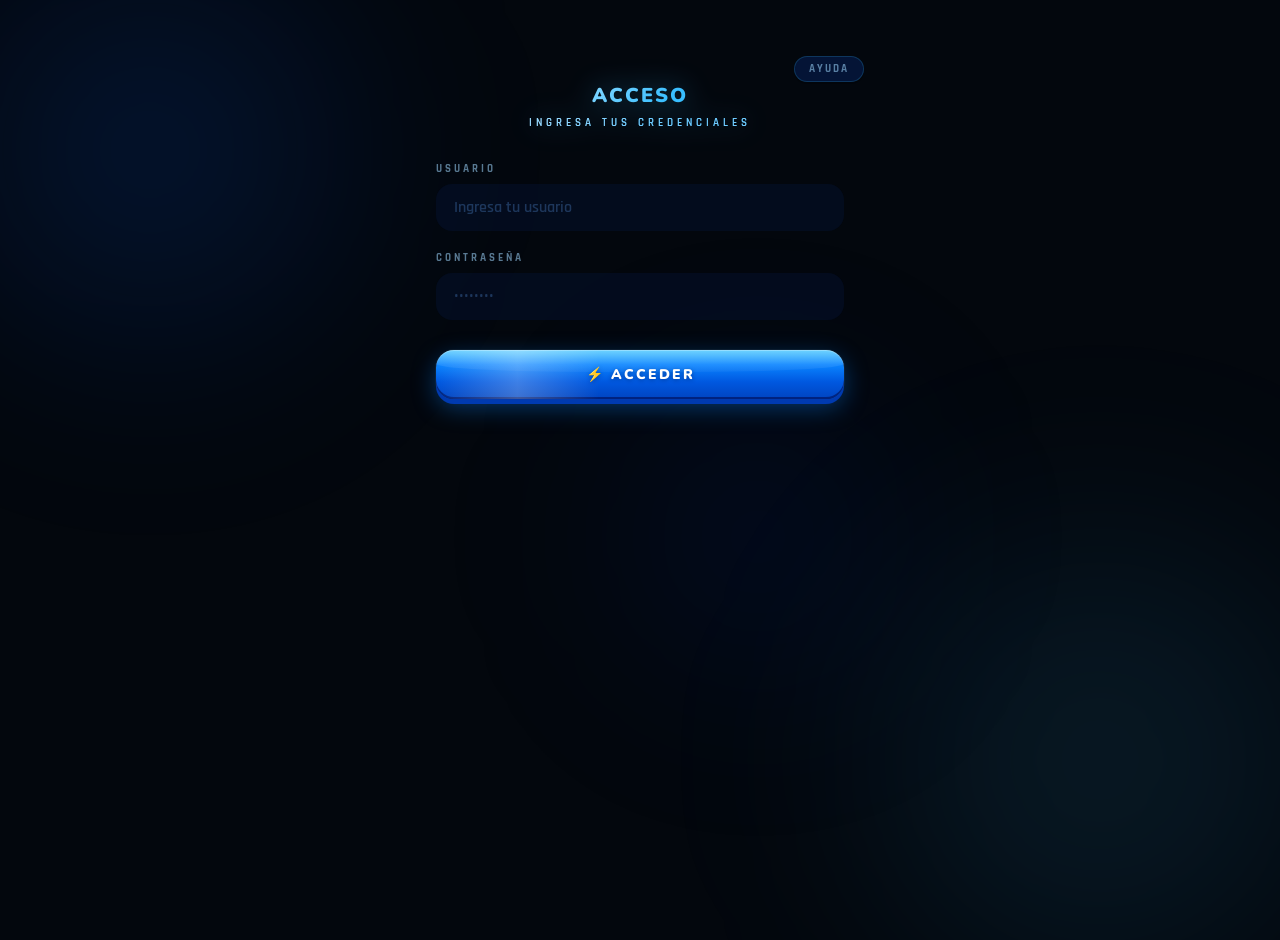
<file: index.HTML>
<!DOCTYPE html>
<html lang="es">
<head>
  <meta charset="UTF-8">
  <meta name="viewport" content="width=device-width, initial-scale=1.0">
  <title>SENSIS GOOD FF</title>
  <!-- v3.1 calibrated -->
  <meta name="theme-color" content="#03070D">
  <meta name="mobile-web-app-capable" content="yes">
  <meta name="apple-mobile-web-app-capable" content="yes">
  <meta name="apple-mobile-web-app-status-bar-style" content="black-translucent">
  <meta name="apple-mobile-web-app-title" content="SENSIS FF">
  <meta name="application-name" content="SENSIS GOOD FF">
  <link rel="manifest" id="pwaManifest" href="">
  <link href="https://fonts.googleapis.com/css2?family=Nunito:wght@600;700;800;900&family=Rajdhani:wght@500;600;700&display=swap" rel="stylesheet">
  <style>
    :root {
      --a:#38BEFF; --b:#0A84FF; --c:#0050E6; --d:#003AB0;
      --glow:rgba(56,190,255,0.65); --glow2:rgba(10,132,255,0.4);
      --bg:#03070D; --text:#E4F2FF; --soft:rgba(160,215,255,0.55);
      --line:rgba(56,190,255,0.2);
      --f:83ms; --m:160ms; --s:300ms;
      --spring:cubic-bezier(0.34,1.56,0.64,1);
      --ease:cubic-bezier(0.22,1,0.36,1);
    }
    *,*::before,*::after{box-sizing:border-box;margin:0;padding:0;}

    @keyframes fadeUp{from{opacity:0;transform:translateY(28px) scale(0.96)}to{opacity:1;transform:translateY(0) scale(1)}}
    @keyframes breathe{
      0%,100%{box-shadow:0 1px 0 rgba(255,255,255,0.07) inset,0 4px 0 rgba(0,35,110,0.7),0 8px 0 rgba(0,25,85,0.5),0 14px 0 rgba(0,15,60,0.3),0 22px 55px rgba(0,25,90,0.6),0 0 55px rgba(10,100,255,0.1)}
      50%{box-shadow:0 1px 0 rgba(255,255,255,0.12) inset,0 5px 0 rgba(0,50,140,0.8),0 10px 0 rgba(0,35,110,0.6),0 16px 0 rgba(0,20,80,0.4),0 32px 80px rgba(0,40,140,0.7),0 0 80px rgba(10,132,255,0.18)}
    }
    @keyframes shimmer{0%{transform:translateX(-120%) skewX(-12deg);opacity:0}8%{opacity:1}92%{opacity:1}100%{transform:translateX(320%) skewX(-12deg);opacity:0}}
    @keyframes btnPulse{
      0%,100%{box-shadow:0 1px 0 rgba(255,255,255,0.25) inset,0 -2px 0 rgba(0,0,50,0.5) inset,0 5px 0 var(--d),0 8px 24px var(--glow2)}
      50%{box-shadow:0 1px 0 rgba(255,255,255,0.3) inset,0 -2px 0 rgba(0,0,50,0.5) inset,0 5px 0 var(--d),0 14px 36px var(--glow)}
    }
    @keyframes orb1{0%{transform:translate(0,0) scale(1)}33%{transform:translate(60px,-40px) scale(1.15)}66%{transform:translate(-30px,30px) scale(0.9)}100%{transform:translate(0,0) scale(1)}}
    @keyframes orb2{0%{transform:translate(0,0) scale(1)}40%{transform:translate(-70px,30px) scale(1.1)}70%{transform:translate(40px,-50px) scale(0.88)}100%{transform:translate(0,0) scale(1)}}
    @keyframes orb3{0%,100%{transform:translate(0,0) scale(1)}50%{transform:translate(25px,40px) scale(1.1)}}
    @keyframes logoFloat{0%,100%{transform:translateY(0px)}50%{transform:translateY(-5px)}}
    @keyframes ringGlow{0%,100%{opacity:0.22;transform:scale(1)}50%{opacity:0.5;transform:scale(1.025)}}
    @keyframes resultIn{from{opacity:0;transform:translateY(18px) scale(0.96)}to{opacity:1;transform:translateY(0) scale(1)}}
    @keyframes menuIn{from{opacity:0;transform:translateY(-10px) scale(0.97)}to{opacity:1;transform:translateY(0) scale(1)}}

    body{background:var(--bg);font-family:'Rajdhani',sans-serif;color:var(--text);min-height:100vh;overflow-x:hidden;}

    /* Orbes */
    .orb{position:fixed;border-radius:50%;filter:blur(90px);pointer-events:none;z-index:0;}
    .orb-1{width:560px;height:560px;top:-130px;left:-130px;background:radial-gradient(circle,rgba(8,90,240,0.2) 0%,transparent 70%);animation:orb1 20s ease-in-out infinite;}
    .orb-2{width:660px;height:660px;bottom:-190px;right:-150px;background:radial-gradient(circle,rgba(56,190,255,0.13) 0%,transparent 70%);animation:orb2 26s ease-in-out infinite;}
    .orb-3{width:390px;height:390px;top:38%;left:44%;background:radial-gradient(circle,rgba(0,50,190,0.15) 0%,transparent 70%);animation:orb3 17s ease-in-out infinite;}

    /* Header */
    .main-header{position:relative;z-index:10;text-align:center;padding:44px 24px 30px;}
    .logo{
      font-family:'Nunito',sans-serif;font-size:clamp(24px,6vw,46px);font-weight:900;letter-spacing:3px;text-transform:uppercase;
      display:inline-block;animation:logoFloat 4.5s ease-in-out infinite;
      background:linear-gradient(140deg,#ffffff 0%,#B8E8FF 25%,var(--a) 50%,var(--b) 75%,#7AC8FF 100%);
      -webkit-background-clip:text;-webkit-text-fill-color:transparent;background-clip:text;
      filter:drop-shadow(0 0 22px rgba(56,190,255,0.55)) drop-shadow(0 6px 14px rgba(0,70,200,0.45)) drop-shadow(0 2px 3px rgba(0,0,0,0.5));
    }
    .tagline{margin-top:10px;font-size:12px;font-weight:600;letter-spacing:6px;color:var(--soft);text-transform:uppercase;}
    .hbar-wrap{display:flex;gap:7px;justify-content:center;align-items:center;margin-top:22px;}
    .hbar-wrap span{height:3px;border-radius:99px;background:linear-gradient(90deg,var(--c),var(--a));display:block;}
    .hbar-wrap span:nth-child(1),.hbar-wrap span:nth-child(5){width:18px;opacity:0.28;}
    .hbar-wrap span:nth-child(2),.hbar-wrap span:nth-child(4){width:48px;opacity:0.55;}
    .hbar-wrap span:nth-child(3){width:88px;opacity:1;box-shadow:0 0 14px var(--glow),0 0 4px rgba(255,255,255,0.3);}

    /* Panel */
    .panel{
      position:relative;z-index:10;max-width:480px;margin:40px auto 60px;padding:42px 36px;border-radius:30px;
      background:transparent;border:none;backdrop-filter:none;-webkit-backdrop-filter:none;
      animation:fadeUp var(--s) var(--ease) both;box-shadow:none;
    }
    .panel:hover{transform:none;}
    /* Brillo vidrio superior */
    .panel::before{display:none;}
    /* Brillo lateral */
    .panel::after{display:none;}

    .panel-ring{display:none;}
    .panel-ring-2{display:none;}
    .corner{display:none;}

    /* Título */
    .panel-title{
      font-family:'Nunito',sans-serif;font-size:20px;font-weight:900;text-align:center;letter-spacing:2px;text-transform:uppercase;margin-bottom:32px;
      background:linear-gradient(135deg,#ffffff 0%,var(--a) 55%);-webkit-background-clip:text;-webkit-text-fill-color:transparent;background-clip:text;
      filter:drop-shadow(0 0 14px rgba(56,190,255,0.45));
    }
    .panel-title .sub{display:block;font-family:'Rajdhani',sans-serif;font-size:11px;font-weight:600;letter-spacing:4px;-webkit-text-fill-color:var(--soft);filter:none;margin-top:7px;}

    /* Campos */
    .field{margin-bottom:20px;}
    .field label{display:block;font-size:11px;font-weight:700;letter-spacing:3px;text-transform:uppercase;color:var(--soft);margin-bottom:8px;}
    .field input[type="text"],.field input[type="password"],.field select{
      width:100%;background:rgba(5,20,55,0.4);border:none;border-radius:16px;padding:13px 18px;
      color:var(--text);font-family:'Rajdhani',sans-serif;font-size:16px;font-weight:600;outline:none;-webkit-appearance:none;
      box-shadow:none;
      transition:background var(--m) ease,transform var(--f) var(--spring);
    }
    .field input:focus,.field select:focus{
      border:none;background:rgba(6,28,72,0.6);transform:translateY(-2px);
      box-shadow:none;
    }
    .field input::placeholder{color:rgba(100,170,255,0.28);}
    .field select option{background:#060F22;color:var(--text);}

    .field-check{
      display:flex;align-items:center;gap:14px;padding:13px 18px;border:none;border-radius:16px;
      background:rgba(5,20,55,0.4);margin-bottom:20px;cursor:pointer;box-shadow:none;
      transition:all var(--m) var(--ease);
    }
    .field-check:hover{background:rgba(8,35,95,0.5);transform:translateY(-2px);}
    .field-check input[type="checkbox"]{width:18px;height:18px;accent-color:var(--a);cursor:pointer;}
    .field-check span{font-size:13px;font-weight:700;letter-spacing:2px;text-transform:uppercase;color:var(--soft);}

    /* Botón 3D */
    .btn{
      width:100%;padding:15px 20px;margin-top:10px;
      background:linear-gradient(180deg,#4AC8FF 0%,#0A84FF 30%,#0058E0 65%,#0044C0 100%);
      border:none;border-radius:18px;color:#fff;font-family:'Nunito',sans-serif;font-size:14px;font-weight:900;letter-spacing:2px;text-transform:uppercase;
      cursor:pointer;position:relative;overflow:hidden;text-shadow:0 1px 4px rgba(0,0,50,0.4);
      animation:btnPulse 3.5s ease-in-out infinite;
      transition:transform var(--f) var(--spring),box-shadow var(--f) var(--ease),filter var(--f) ease;
      box-shadow:0 1px 0 rgba(255,255,255,0.28) inset,0 -2px 0 rgba(0,0,60,0.5) inset,0 5px 0 var(--d),0 8px 24px var(--glow2),0 0 0 1px rgba(255,255,255,0.05);
    }
    .btn::before{content:'';position:absolute;top:0;left:0;width:40%;height:100%;background:linear-gradient(90deg,transparent,rgba(255,255,255,0.24),transparent);animation:shimmer 2.4s ease-in-out infinite;}
    .btn::after{content:'';position:absolute;top:0;left:0;right:0;height:44%;background:linear-gradient(180deg,rgba(255,255,255,0.2) 0%,rgba(255,255,255,0.04) 100%);border-radius:18px 18px 50% 50%;pointer-events:none;}
    .btn:hover{animation:none;transform:translateY(-4px);filter:brightness(1.12) saturate(1.1);box-shadow:0 1px 0 rgba(255,255,255,0.32) inset,0 -2px 0 rgba(0,0,60,0.5) inset,0 7px 0 var(--d),0 14px 40px var(--glow),0 0 55px rgba(56,190,255,0.28);}
    .btn:active{animation:none;transform:translateY(3px);filter:brightness(0.94);box-shadow:0 1px 0 rgba(255,255,255,0.18) inset,0 -2px 0 rgba(0,0,60,0.5) inset,0 2px 0 var(--d),0 3px 10px var(--glow2);}
    .btn-ghost{background:rgba(10,100,230,0.12);border:1px solid rgba(56,190,255,0.28);box-shadow:0 2px 0 rgba(0,0,0,0.2),inset 0 1px 0 rgba(255,255,255,0.04);animation:none;color:var(--a);font-size:12px;letter-spacing:2px;}
    .btn-ghost::before,.btn-ghost::after{display:none;}
    .btn-ghost:hover{background:rgba(10,132,255,0.2);border-color:rgba(56,190,255,0.5);box-shadow:0 0 26px rgba(56,190,255,0.2),inset 0 1px 0 rgba(255,255,255,0.06);transform:translateY(-2px);}

    /* Resultado */
    .result-wrapper{margin-top:28px;animation:resultIn var(--s) var(--ease) both;}
    .result-label{font-size:11px;font-weight:700;letter-spacing:4px;text-transform:uppercase;color:var(--soft);margin-bottom:11px;}
    .result-box{
      background:linear-gradient(148deg,rgba(4,14,42,0.97) 0%,rgba(2,9,30,0.99) 100%);
      border:none;border-radius:22px;padding:28px 22px;
      font-family:'Rajdhani',sans-serif;font-size:15px;font-weight:600;line-height:1;color:#A0D8FF;
      position:relative;
      box-shadow:inset 0 1px 0 rgba(255,255,255,0.05),0 0 40px rgba(10,100,255,0.1),0 20px 50px rgba(0,15,60,0.5);
    }
    .result-box::before{content:'✦ SENSI ACTIVA';position:absolute;top:-12px;left:22px;background:linear-gradient(90deg,var(--c),var(--b));color:#fff;font-family:'Nunito',sans-serif;font-size:10px;font-weight:800;letter-spacing:3px;padding:3px 16px;border-radius:99px;box-shadow:0 4px 14px rgba(10,120,255,0.5),0 1px 0 rgba(255,255,255,0.1) inset;}
    .sensi-row{display:flex;align-items:center;justify-content:space-between;padding:10px 0;}
    
    .sensi-label{font-size:11px;font-weight:700;letter-spacing:2px;text-transform:uppercase;color:rgba(160,210,255,0.55);flex:1;}
    .sensi-col{display:flex;flex-direction:column;align-items:flex-end;}
    .sensi-val{font-family:'Nunito',sans-serif;font-size:24px;font-weight:900;letter-spacing:1px;line-height:1;}
    .sensi-bar{height:3px;border-radius:99px;margin-top:4px;min-width:30px;}
    .sensi-device{text-align:center;margin-bottom:16px;padding-bottom:14px;}
    .sensi-device .dev-name{font-family:'Nunito',sans-serif;font-size:13px;font-weight:900;letter-spacing:3px;text-transform:uppercase;color:#38BEFF;}
    .sensi-device .dev-model{font-size:11px;color:rgba(160,210,255,0.5);letter-spacing:2px;margin-top:3px;text-transform:uppercase;}
    .sensi-footer{text-align:center;margin-top:14px;padding-top:12px;font-size:10px;font-weight:700;letter-spacing:3px;color:rgba(56,190,255,0.35);text-transform:uppercase;}
    .c-blue  {color:#38BEFF;text-shadow:0 0 14px rgba(56,190,255,0.8);}
    .c-green {color:#3DFF8F;text-shadow:0 0 14px rgba(61,255,143,0.8);}
    .c-yellow{color:#FFD84A;text-shadow:0 0 14px rgba(255,216,74,0.75);}
    .c-red   {color:#FF5E5E;text-shadow:0 0 14px rgba(255,94,94,0.8);}
    .c-gray  {color:#C0D8F0;text-shadow:0 0 8px rgba(192,216,240,0.4);}
    .c-cyan  {color:#5FFFFF;text-shadow:0 0 14px rgba(95,255,255,0.7);}
    .bar-blue  {background:linear-gradient(90deg,#0A84FF,#38BEFF);}
    .bar-green {background:linear-gradient(90deg,#00C85A,#3DFF8F);}
    .bar-yellow{background:linear-gradient(90deg,#D08000,#FFD84A);}
    .bar-red   {background:linear-gradient(90deg,#BB1100,#FF5E5E);}
    .bar-gray  {background:linear-gradient(90deg,#607898,#C0D8F0);}
    .bar-cyan  {background:linear-gradient(90deg,#009999,#5FFFFF);}
    .btn-power-badge{display:inline-block;margin-left:8px;background:rgba(255,216,74,0.12);border:1px solid rgba(255,216,74,0.35);border-radius:99px;font-size:9px;font-weight:900;letter-spacing:1px;color:#FFD84A;padding:2px 9px;vertical-align:middle;}

    /* Menú */
    .menu-toggle{position:absolute;top:20px;right:20px;width:36px;height:30px;cursor:pointer;display:flex;flex-direction:column;justify-content:space-between;z-index:200;padding:5px;border:1px solid var(--line);border-radius:12px;background:rgba(8,25,65,0.7);transition:all var(--m) var(--ease);box-shadow:0 2px 0 rgba(0,0,0,0.3),inset 0 1px 0 rgba(255,255,255,0.05);}
    .menu-toggle:hover{border-color:rgba(56,190,255,0.45);transform:scale(1.06);box-shadow:0 0 18px rgba(56,190,255,0.2),inset 0 1px 0 rgba(255,255,255,0.08);}
    .menu-toggle span{display:block;height:2px;background:linear-gradient(90deg,var(--b),var(--a));border-radius:99px;box-shadow:0 0 5px rgba(56,190,255,0.45);}
    .menu-dropdown{position:absolute;top:68px;right:20px;background:rgba(4,13,38,0.97);border:1px solid var(--line);border-radius:20px;min-width:220px;z-index:300;display:none;overflow:hidden;backdrop-filter:blur(22px);-webkit-backdrop-filter:blur(22px);box-shadow:0 24px 60px rgba(0,0,0,0.7),0 0 40px rgba(10,100,255,0.1),inset 0 1px 0 rgba(255,255,255,0.06);}
    .menu-dropdown.is-open{display:block;animation:menuIn var(--m) var(--ease);}
    .menu-dropdown div{padding:14px 20px;font-size:13px;font-weight:700;letter-spacing:2px;text-transform:uppercase;color:var(--soft);cursor:pointer;transition:all var(--m) var(--ease);display:flex;align-items:center;gap:10px;}
    
    .menu-dropdown div:hover{background:rgba(10,80,200,0.16);color:var(--text);padding-left:26px;}

    /* Help */
    .help-btn{position:absolute;top:16px;right:16px;background:rgba(8,55,150,0.3);border:1px solid var(--line);border-radius:99px;color:var(--soft);font-family:'Rajdhani',sans-serif;font-size:11px;font-weight:700;letter-spacing:2px;padding:5px 14px;cursor:pointer;text-transform:uppercase;transition:all var(--m) var(--ease);box-shadow:0 2px 0 rgba(0,0,0,0.2);}
    .help-btn:hover{border-color:var(--a);color:var(--a);background:rgba(10,132,255,0.16);box-shadow:0 0 18px rgba(56,190,255,0.22);}

    /* HUDs */
    .hud-grid{display:grid;gap:14px;margin-bottom:26px;}
    .hud-card{border:1px solid var(--line);border-radius:20px;padding:18px 20px;background:rgba(6,18,50,0.6);box-shadow:0 2px 0 rgba(0,0,0,0.25),inset 0 1px 0 rgba(255,255,255,0.04);transition:all var(--m) var(--ease);}
    .hud-card:hover{border-color:rgba(56,190,255,0.38);background:rgba(8,30,80,0.72);transform:translateY(-3px);box-shadow:0 10px 30px rgba(10,100,255,0.22),inset 0 1px 0 rgba(255,255,255,0.06);}
    .hud-name{font-family:'Nunito',sans-serif;font-size:11px;font-weight:900;letter-spacing:2px;text-transform:uppercase;margin-bottom:8px;background:linear-gradient(90deg,var(--a),#fff);-webkit-background-clip:text;-webkit-text-fill-color:transparent;background-clip:text;}
    .hud-code{font-family:'Rajdhani',sans-serif;font-size:13px;font-weight:500;color:var(--soft);word-break:break-all;margin-bottom:12px;}
    .hud-card .btn{margin-top:0;padding:10px;font-size:11px;animation:none;}

    /* ── CALIBRADOR DPI ── */
    .dpi-grid{display:grid;grid-template-columns:1fr 1fr;gap:12px;}
    .dpi-search-wrap{position:relative;display:flex;align-items:center;}
    .dpi-lupa{position:absolute;left:14px;font-size:14px;pointer-events:none;opacity:0.6;}
    .dpi-clear{position:absolute;right:14px;font-size:13px;cursor:pointer;color:rgba(56,190,255,0.5);padding:4px;}
    .dpi-clear:hover{color:var(--a);}
    #dpiModeloBuscar{width:100%;background:rgba(5,20,55,0.4);border:none;border-radius:16px;padding:13px 40px;
      color:var(--text);font-family:'Rajdhani',sans-serif;font-size:15px;font-weight:600;outline:none;}
    .dpi-lista{max-height:220px;overflow-y:auto;background:rgba(4,13,38,0.98);border-radius:16px;
      margin-top:6px;border:1px solid rgba(56,190,255,0.18);
      box-shadow:0 12px 40px rgba(0,0,0,0.6);}
    .dpi-lista-item{padding:11px 18px;font-size:14px;font-weight:600;letter-spacing:1px;
      color:rgba(160,210,255,0.8);cursor:pointer;border-bottom:1px solid rgba(56,190,255,0.06);
      transition:all 0.15s ease;display:flex;justify-content:space-between;align-items:center;}
    .dpi-lista-item:last-child{border-bottom:none;}
    .dpi-lista-item:hover{background:rgba(10,80,200,0.2);color:#fff;padding-left:24px;}
    .dpi-lista-item .dpi-item-sub{font-size:10px;letter-spacing:2px;color:rgba(56,190,255,0.45);font-weight:700;}
    .dpi-lista::-webkit-scrollbar{width:4px;}
    .dpi-lista::-webkit-scrollbar-track{background:transparent;}
    .dpi-lista::-webkit-scrollbar-thumb{background:rgba(56,190,255,0.3);border-radius:99px;}
    .dpi-seleccionado{margin-top:8px;padding:10px 16px;background:rgba(56,190,255,0.08);
      border-radius:12px;border:1px solid rgba(56,190,255,0.2);
      font-size:12px;font-weight:700;letter-spacing:2px;color:#38BEFF;text-transform:uppercase;}
    .dpi-no-results{padding:14px 18px;font-size:12px;letter-spacing:2px;color:rgba(160,210,255,0.4);text-align:center;}
    .dpi-result-card{border-radius:22px;padding:26px 22px;
      background:linear-gradient(148deg,rgba(4,14,42,0.97) 0%,rgba(2,9,30,0.99) 100%);
      border:1px solid rgba(56,190,255,0.22);
      box-shadow:inset 0 1px 0 rgba(255,255,255,0.05),0 0 40px rgba(10,100,255,0.1);
      text-align:center;position:relative;}
    .dpi-res-label{font-size:10px;font-weight:800;letter-spacing:4px;text-transform:uppercase;color:rgba(56,190,255,0.5);margin-bottom:8px;}
    .dpi-res-val{font-family:'Nunito',sans-serif;font-size:64px;font-weight:900;line-height:1;
      background:linear-gradient(135deg,#38BEFF,#3DFF8F);-webkit-background-clip:text;
      -webkit-text-fill-color:transparent;background-clip:text;
      filter:drop-shadow(0 0 20px rgba(56,190,255,0.5));}
    .dpi-res-sub{font-size:11px;font-weight:700;letter-spacing:2px;color:rgba(160,210,255,0.5);margin-top:8px;text-transform:uppercase;line-height:1.7;}
    .dpi-bars{display:flex;justify-content:center;gap:5px;margin:16px 0 10px;}
    .dpi-bar-seg{height:6px;border-radius:99px;flex:1;background:rgba(56,190,255,0.1);transition:background 0.4s ease;}
    .dpi-bar-seg.active-low   {background:linear-gradient(90deg,#607898,#B0C8E8);}
    .dpi-bar-seg.active-mid   {background:linear-gradient(90deg,#0A84FF,#38BEFF);}
    .dpi-bar-seg.active-high  {background:linear-gradient(90deg,#00C85A,#3DFF8F);}
    .dpi-bar-seg.active-vhigh {background:linear-gradient(90deg,#D08000,#FFD84A);}
    .dpi-bar-seg.active-max   {background:linear-gradient(90deg,#BB1100,#FF5E5E);}
    .dpi-tip{font-size:11px;font-weight:600;color:rgba(160,210,255,0.45);margin-top:6px;line-height:1.7;}
    .dpi-auto-badge{display:inline-block;background:rgba(61,255,143,0.1);border:1px solid rgba(61,255,143,0.3);
      border-radius:99px;font-size:9px;font-weight:900;letter-spacing:2px;color:#3DFF8F;padding:2px 10px;margin-bottom:8px;}
    .dpi-mod-badge{display:inline-block;background:rgba(255,94,94,0.1);border:1px solid rgba(255,94,94,0.3);
      border-radius:99px;font-size:9px;font-weight:900;letter-spacing:2px;color:#FF5E5E;padding:2px 10px;margin-left:6px;}
    /* ── SENSI DEL JUEGO (dentro del calibrador) ── */
    .sj-divider-title{display:flex;align-items:center;justify-content:space-between;
      margin:20px 0 14px;padding-bottom:8px;border-bottom:1px solid rgba(56,190,255,0.12);}
    .sj-divider-title span:first-child{font-size:12px;font-weight:800;letter-spacing:2px;
      text-transform:uppercase;color:rgba(56,190,255,0.7);}
    .sj-opt-badge{font-size:9px;font-weight:800;letter-spacing:1px;text-transform:uppercase;
      color:rgba(56,190,255,0.4);background:rgba(56,190,255,0.07);
      border:1px solid rgba(56,190,255,0.15);border-radius:99px;padding:2px 8px;}
    /* ── SENSI DEL JUEGO ── */
    .sj-info{font-size:12px;font-weight:600;letter-spacing:1px;color:rgba(160,210,255,0.5);
      background:rgba(56,190,255,0.06);border-radius:12px;padding:12px 16px;margin-bottom:20px;line-height:1.7;}
    .sj-analisis-row{display:flex;justify-content:space-between;align-items:center;
      padding:8px 0;font-size:13px;font-weight:700;}
    .sj-analisis-label{color:rgba(160,210,255,0.6);letter-spacing:2px;font-size:11px;text-transform:uppercase;}
    .sj-analisis-val{font-family:'Nunito',sans-serif;font-size:15px;font-weight:900;}
    .sj-tag{display:inline-block;font-size:9px;font-weight:900;letter-spacing:2px;
      padding:2px 8px;border-radius:99px;margin-left:6px;vertical-align:middle;}
    .sj-tag-ok{background:rgba(61,255,143,0.12);color:#3DFF8F;border:1px solid rgba(61,255,143,0.3);}
    .sj-tag-low{background:rgba(255,94,94,0.12);color:#FF5E5E;border:1px solid rgba(255,94,94,0.3);}
    .sj-tag-high{background:rgba(255,216,74,0.12);color:#FFD84A;border:1px solid rgba(255,216,74,0.3);}
    .sj-divider{height:1px;background:rgba(56,190,255,0.08);margin:6px 0;}

    .scanline{display:none;}

    @media(max-width:540px){.panel{margin:22px 12px;padding:30px 18px;}.logo{font-size:20px;letter-spacing:2px;}}
  </style>
</head>
<body>

<div class="orb orb-1"></div>
<div class="orb orb-2"></div>
<div class="orb orb-3"></div>
<div class="scanline"></div>



<!-- LOGIN -->
<div id="loginScreen" class="panel">
  <div class="panel-ring"></div><div class="panel-ring-2"></div>
  <div class="corner corner-tl"></div><div class="corner corner-tr"></div>
  <div class="corner corner-bl"></div><div class="corner corner-br"></div>
  <button class="help-btn" onclick="mostrarAyudaLogin()">Ayuda</button>
  <div class="panel-title">Acceso<span class="sub">Ingresa tus credenciales</span></div>
  <form id="loginForm" method="post" action="#" onsubmit="checkLogin();return false;" autocomplete="on">
    <div class="field">
      <label for="userInput">Usuario</label>
      <input type="text" id="userInput" name="username" placeholder="Ingresa tu usuario" autocomplete="username" required/>
    </div>
    <div class="field">
      <label for="passInput">Contraseña</label>
      <input type="password" id="passInput" name="password" placeholder="••••••••" autocomplete="current-password" required/>
    </div>
    <button type="submit" class="btn">⚡ Acceder</button>
  </form>
</div>

<!-- GENERADOR -->
<div id="generator" style="display:none;">
  <div class="panel">
    <div class="panel-ring"></div><div class="panel-ring-2"></div>
    <div class="corner corner-tl"></div><div class="corner corner-tr"></div>
    <div class="corner corner-bl"></div><div class="corner corner-br"></div>
    <div class="menu-toggle" onclick="toggleMenu()"><span></span><span></span><span></span></div>
    <div class="menu-dropdown" id="menuOptions">
      <div onclick="irAHuds()">📡 Huds</div>
      <div onclick="irACalibradorDpi()">🎯 Calibrador DPI</div>
      <div onclick="instalarSistema()">📲 Instalar sistema</div>
      <div onclick="cerrarSesion()">🔒 Cerrar sesión</div>
      <div onclick="infoGenerador()">ℹ️ Información</div>
      <div onclick="mostrarAyuda()">🆘 Ayuda</div>
    </div>
    <div class="panel-title">SENSIS GOOD FF<span class="sub">Configura tu dispositivo</span></div>
    <div class="field">
      <label>Marca del dispositivo</label>
      <select id="marca" onchange="verificarMarca()">
        <option value="">— Seleccionar marca —</option>
        <option>iPhone</option><option>Samsung</option><option>Motorola</option><option>Xiaomi</option><option>Honor</option>
        <option>Acer</option><option>Advan</option><option>Alcatel</option><option>Allview</option><option>Amazon</option><option>Amoi</option><option>Archos</option><option>Asus</option>
        <option>AT&T</option><option>Beetel</option><option>Benefon</option><option>BenQ</option><option>BenQ-Siemens</option><option>Bird</option><option>BlackBerry</option><option>Blackview</option>
        <option>BLU</option><option>Bosch</option><option>BQ</option><option>Casio</option><option>Cat</option><option>Celkon</option><option>Cherry Mobile</option><option>Cloudfone</option>
        <option>Condor</option><option>Coolpad</option><option>Crosscall</option><option>Cubot</option><option>Dell</option><option>Doogee</option><option>Doro</option><option>Elephone</option>
        <option>Emporia</option><option>Energizer</option><option>Energy Sistem</option><option>Ericsson</option><option>Eten</option><option>Evercoss</option><option>Fairphone</option><option>Fujitsu</option>
        <option>Fusion5</option><option>Garmin</option><option>Gigabyte</option><option>Gionee</option><option>Google Pixel</option><option>Haier</option><option>Hisense</option><option>HMD Global</option>
        <option>HP</option><option>HTC</option><option>Huawei</option><option>Hyundai</option><option>iBall</option><option>i-mate</option><option>i-mobile</option>
        <option>Infinix</option><option>InnJoo</option><option>Intex</option><option>Itel</option><option>iTel</option><option>Jio</option><option>Jolla</option><option>JRC</option>
        <option>Just5</option><option>Karbonn</option><option>Komu</option><option>Kult</option><option>Kyocera</option><option>Lanix</option><option>Lava</option><option>LeEco</option>
        <option>Lenovo</option><option>LG</option><option>Logicom</option><option>LYF</option><option>Maxwest</option><option>Medion</option><option>Megagate</option><option>Meitu</option>
        <option>Meizu</option><option>Micromax</option><option>Microsoft</option><option>Mitsubishi</option><option>Mobiistar</option><option>MobiWire</option><option>MyPhone</option><option>NEC</option>
        <option>Neonode</option><option>Nokia</option><option>Nubia</option><option>Nvidia</option><option>O2</option><option>Olivetti</option><option>OnePlus</option><option>Onida</option>
        <option>Oppo</option><option>Orbic</option><option>Oukitel</option><option>Palm</option><option>Panasonic</option><option>Pantech</option><option>PCD</option><option>Philips</option>
        <option>Plum</option><option>Prestigio</option><option>QMobile</option><option>Razer</option><option>Reach</option><option>Realme</option><option>RED</option><option>Sagem</option>
        <option>Sanyo</option><option>Sendo</option><option>Sharp</option><option>Sharp Aquos</option><option>SHIFT</option><option>Siemens</option><option>Sky Devices</option><option>Skyworth</option>
        <option>Smartisan</option><option>Sonim</option><option>Sony</option><option>Sony Ericsson</option><option>Spice</option><option>Sprint</option><option>Swipe</option><option>Symphony</option>
        <option>T-Mobile</option><option>TCL</option><option>Tecno</option><option>Tectoy</option><option>Teclast</option><option>THL</option><option>Titan</option><option>Toshiba</option>
        <option>Ulefone</option><option>UMIDIGI</option><option>Unihertz</option><option>Vernee</option><option>Vertu</option><option>Verykool</option><option>Videocon</option><option>ViewSonic</option>
        <option>Vivo</option><option>VKworld</option><option>Vodafone</option><option>Walton</option><option>Wiko</option><option>Xolo</option><option>Yezz</option><option>Yota</option>
        <option>Zonda</option><option>ZTE</option>
        <option>SENSI PREMIUM</option><option>SENSI XIT</option><option>Sensibilidad VIP</option><option>Teléfono Modificado ☠️</option>
      </select>
    </div>
    <div class="field"><label>Modelo del dispositivo</label><input type="text" id="modelo" placeholder="Ej: Galaxy A54"/></div>
    <div class="field-check" id="dpiCheckbox"><input type="checkbox" id="usarDpi"><span>Usar DPI personalizado</span></div>
    <button class="btn" onclick="generarSensi()">⚡ Generar Sensibilidad</button>
    <div id="result" style="display:none;">
      <div class="result-wrapper">
        <div class="result-label">● Resultado generado</div>
        <div class="result-box" id="sensiOutput"></div>
        <button class="btn btn-ghost" style="margin-top:14px" onclick="copiarTexto()">📋 Copiar Sensibilidad</button>
      </div>
    </div>
  </div>
</div>

<!-- HUDS -->
<div id="hudsScreen" style="display:none;">
  <div class="panel">
    <div class="panel-ring"></div><div class="panel-ring-2"></div>
    <div class="corner corner-tl"></div><div class="corner corner-tr"></div>
    <div class="corner corner-bl"></div><div class="corner corner-br"></div>
    <div class="panel-title">HUDs Oficiales<span class="sub">SENSIS GOOD FF</span></div>
    <div class="hud-grid">
      <div class="hud-card"><div class="hud-name">Hud Oficial</div><div class="hud-code">#FFHUDT603jFszDFFP07eN</div><button class="btn" onclick="copiarHud('#FFHUDT603jFszDFFP07eN')">✅ Copiar Hud</button></div>
      <div class="hud-card"><div class="hud-name">Hud 2 Dedos</div><div class="hud-code">#FFHUDT603jFszDFFP07eN</div><button class="btn" onclick="copiarHud('#FFHUDT603jFszDFFP07eN')">✅ Copiar Hud</button></div>
      <div class="hud-card"><div class="hud-name">Hud 3 Dedos</div><div class="hud-code">#FFHUDT603jFszDFFP07e0</div><button class="btn" onclick="copiarHud('#FFHUDT603jFszDFFP07e0')">✅ Copiar Hud</button></div>
      <div class="hud-card"><div class="hud-name">Hud 4 Dedos</div><div class="hud-code">#FFHUDT603jFszDFFP07e0</div><button class="btn" onclick="copiarHud('#FFHUDT603jFszDFFP07e0')">✅ Copiar Hud</button></div>
    </div>
    <button class="btn btn-ghost" onclick="volverAlGenerador()">↩ Volver al Generador</button>
  </div>
</div>

<!-- CALIBRADOR DPI -->
<div id="dpiScreen" style="display:none;">
  <div class="panel">
    <div class="panel-ring"></div><div class="panel-ring-2"></div>
    <div class="corner corner-tl"></div><div class="corner corner-tr"></div>
    <div class="corner corner-bl"></div><div class="corner corner-br"></div>
    <div class="panel-title">Calibrador DPI<span class="sub">Optimizado para Free Fire</span></div>

    <!-- MARCA -->
    <div class="field">
      <label>Marca del dispositivo</label>
      <select id="dpiMarca" onchange="dpiCambiarMarca()">
        <option value="">— Seleccionar marca —</option>
        <option>iPhone</option><option>Samsung</option><option>Motorola</option><option>Xiaomi</option><option>Honor</option>
        <option>Realme</option><option>Oppo</option><option>Vivo</option><option>Huawei</option>
        <option>OnePlus</option><option>Google Pixel</option><option>Sony</option><option>Sony Ericsson</option><option>Razer</option>
        <option>Asus</option><option>Lenovo</option><option>Nokia</option><option>LG</option><option>HTC</option>
        <option>Infinix</option><option>Tecno</option><option>Itel</option><option>iTel</option>
        <option>Alcatel</option><option>BLU</option><option>Wiko</option><option>Blackview</option>
        <option>Doogee</option><option>Oukitel</option><option>ZTE</option><option>TCL</option>
        <option>Sharp</option><option>Sharp Aquos</option><option>Meizu</option><option>Nubia</option><option>RED</option>
        <option>UMIDIGI</option><option>Ulefone</option><option>Cubot</option><option>Micromax</option><option>Lava</option>
        <option>Acer</option><option>Advan</option><option>Allview</option><option>Amazon</option><option>Amoi</option>
        <option>Archos</option><option>AT&amp;T</option><option>Beetel</option><option>Benefon</option>
        <option>BenQ</option><option>BenQ-Siemens</option><option>Bird</option><option>BlackBerry</option>
        <option>Bosch</option><option>BQ</option><option>Casio</option><option>Cat</option><option>Celkon</option>
        <option>Cherry Mobile</option><option>Cloudfone</option><option>Condor</option><option>Coolpad</option>
        <option>Crosscall</option><option>Dell</option><option>Doro</option><option>Elephone</option>
        <option>Emporia</option><option>Energizer</option><option>Energy Sistem</option><option>Ericsson</option>
        <option>Eten</option><option>Evercoss</option><option>Fairphone</option><option>Fujitsu</option>
        <option>Fusion5</option><option>Garmin</option><option>Gigabyte</option><option>Gionee</option>
        <option>Haier</option><option>Hisense</option><option>HMD Global</option><option>HP</option>
        <option>Hyundai</option><option>iBall</option><option>i-mate</option><option>i-mobile</option>
        <option>InnJoo</option><option>Intex</option><option>Jio</option><option>Jolla</option><option>JRC</option>
        <option>Just5</option><option>Karbonn</option><option>Komu</option><option>Kult</option>
        <option>Kyocera</option><option>Lanix</option><option>LeEco</option><option>Logicom</option>
        <option>LYF</option><option>Maxwest</option><option>Medion</option><option>Megagate</option>
        <option>Meitu</option><option>Microsoft</option><option>Mitsubishi</option><option>Mobiistar</option>
        <option>MobiWire</option><option>MyPhone</option><option>NEC</option><option>Neonode</option>
        <option>Nvidia</option><option>O2</option><option>Olivetti</option><option>Onida</option>
        <option>Orbic</option><option>Palm</option><option>Panasonic</option><option>Pantech</option>
        <option>PCD</option><option>Philips</option><option>Plum</option><option>Prestigio</option>
        <option>QMobile</option><option>Reach</option><option>Sagem</option><option>Sanyo</option>
        <option>Sendo</option><option>SHIFT</option><option>Siemens</option><option>Sky Devices</option>
        <option>Skyworth</option><option>Smartisan</option><option>Sonim</option><option>Spice</option>
        <option>Sprint</option><option>Swipe</option><option>Symphony</option><option>T-Mobile</option>
        <option>Tectoy</option><option>Teclast</option><option>THL</option><option>Titan</option>
        <option>Toshiba</option><option>Unihertz</option><option>Vernee</option><option>Vertu</option>
        <option>Verykool</option><option>Videocon</option><option>ViewSonic</option><option>VKworld</option>
        <option>Vodafone</option><option>Walton</option><option>Xolo</option><option>Yezz</option>
        <option>Yota</option><option>Zonda</option>
        <option>SENSI PREMIUM</option><option>SENSI XIT</option><option>Sensibilidad VIP</option><option>Teléfono Modificado ☠️</option>
      </select>
    </div>

    <!-- BUSCADOR + MODELO -->
    <div class="field">
      <label>Buscar modelo</label>
      <div class="dpi-search-wrap">
        <span class="dpi-lupa">🔍</span>
        <input type="text" id="dpiModeloBuscar" placeholder="Escribe para buscar..." oninput="dpiFiltraModelos()" autocomplete="off"/>
        <span class="dpi-clear" onclick="dpiLimpiarBusqueda()">✕</span>
      </div>
      <div class="dpi-lista" id="dpiListaModelos" style="display:none;"></div>
      <div class="dpi-seleccionado" id="dpiModeloSelLabel" style="display:none;"></div>
    </div>

    <!-- RESOLUCIÓN + HZ -->
    <div class="dpi-grid">
      <div class="field">
        <label>Resolución</label>
        <select id="dpiRes" onchange="dpiResChange()">
          <option value="240x320">240×320 (QVGA)</option>
          <option value="320x480">320×480 (HVGA)</option>
          <option value="480x854">480×854 (WVGA)</option>
          <option value="540x960">540×960 (qHD)</option>
          <option value="600x1024">600×1024 (SVGA)</option>
          <option value="720x1280">720×1280 (HD)</option>
          <option value="720x1440">720×1440 (HD+)</option>
          <option value="720x1480">720×1480 (HD+)</option>
          <option value="720x1500">720×1500 (HD+)</option>
          <option value="720x1520">720×1520 (HD+)</option>
          <option value="720x1544">720×1544 (HD+)</option>
          <option value="720x1560">720×1560 (HD+)</option>
          <option value="720x1600">720×1600 (HD+)</option>
          <option value="720x1612">720×1612 (HD+)</option>
          <option value="720x1640">720×1640 (HD+)</option>
          <option value="720x1650">720×1650 (HD+)</option>
          <option value="1080x1920">1080×1920 (FHD)</option>
          <option value="1080x2160">1080×2160 (FHD+)</option>
          <option value="1080x2220">1080×2220 (FHD+)</option>
          <option value="1080x2244">1080×2244 (FHD+)</option>
          <option value="1080x2280">1080×2280 (FHD+)</option>
          <option value="1080x2310">1080×2310 (FHD+)</option>
          <option value="1080x2340">1080×2340 (FHD+)</option>
          <option value="1080x2376">1080×2376 (FHD+)</option>
          <option value="1080x2388">1080×2388 (FHD+)</option>
          <option value="1080x2392">1080×2392 (FHD+)</option>
          <option value="1080x2394">1080×2394 (FHD+)</option>
          <option value="1080x2400">1080×2400 (FHD+)</option>
          <option value="1080x2408">1080×2408 (FHD+)</option>
          <option value="1080x2412">1080×2412 (FHD+)</option>
          <option value="1080x2460">1080×2460 (FHD+)</option>
          <option value="1080x2520">1080×2520 (FHD+)</option>
          <option value="1080x2640">1080×2640 (FHD+)</option>
          <option value="1080x2664">1080×2664 (FHD+)</option>
          <option value="1170x2532">1170×2532 (Super Retina)</option>
          <option value="1179x2556">1179×2556 (Super Retina)</option>
          <option value="1200x2670">1200×2670 (FHD+)</option>
          <option value="1206x2622">1206×2622 (Super Retina)</option>
          <option value="1220x2712">1220×2712 (FHD+)</option>
          <option value="1224x2700">1224×2700 (FHD+)</option>
          <option value="1240x2772">1240×2772 (QHD-)</option>
          <option value="1260x2800">1260×2800 (QHD+)</option>
          <option value="1264x2780">1264×2780 (QHD+)</option>
          <option value="1284x2778">1284×2778 (Super Retina XDR)</option>
          <option value="1290x2796">1290×2796 (Super Retina XDR)</option>
          <option value="1320x2868">1320×2868 (Super Retina XDR)</option>
          <option value="1440x2560">1440×2560 (QHD)</option>
          <option value="1440x2960">1440×2960 (QHD+)</option>
          <option value="1440x3040">1440×3040 (QHD+)</option>
          <option value="1440x3088">1440×3088 (QHD+)</option>
          <option value="1440x3168">1440×3168 (QHD+)</option>
          <option value="1440x3200">1440×3200 (QHD+)</option>
          <option value="custom">✏️ Personalizada...</option>
        </select>
      </div>
      <div class="field">
        <label>Tasa de refresco</label>
        <select id="dpiHz">
          <option value="60">60 Hz</option>
          <option value="90">90 Hz</option>
          <option value="120">120 Hz</option>
          <option value="144">144 Hz</option>
          <option value="165">165 Hz</option>
          <option value="240">240 Hz</option>
        </select>
      </div>
    </div>

    <!-- PERSONALIZADA -->
    <div id="dpiCustomBox" style="display:none;">
      <div class="dpi-grid">
        <div class="field"><label>Ancho px</label><input type="number" id="dpiW" placeholder="1080"/></div>
        <div class="field"><label>Alto px</label><input type="number" id="dpiH" placeholder="2400"/></div>
      </div>
    </div>

    <!-- TAMAÑO + MODIFICADO -->
    <div class="dpi-grid">
      <div class="field">
        <label>Tamaño pantalla</label>
        <select id="dpiTamano">
          <option value="">— Pulgadas —</option>
          <option value="4.0">4.0"</option><option value="4.7">4.7"</option><option value="5.0">5.0"</option>
          <option value="5.2">5.2"</option><option value="5.5">5.5"</option><option value="5.8">5.8"</option>
          <option value="6.0">6.0"</option><option value="6.1">6.1"</option><option value="6.2">6.2"</option>
          <option value="6.3">6.3"</option><option value="6.4">6.4"</option><option value="6.43">6.43"</option>
          <option value="6.5">6.5"</option><option value="6.56">6.56"</option><option value="6.6">6.6"</option>
          <option value="6.64">6.64"</option><option value="6.67">6.67"</option><option value="6.7">6.7"</option>
          <option value="6.71">6.71"</option><option value="6.72">6.72"</option><option value="6.74">6.74"</option>
          <option value="6.78">6.78"</option><option value="6.79">6.79"</option><option value="6.8">6.8"</option>
          <option value="6.82">6.82"</option><option value="6.9">6.9"</option><option value="7.0">7.0"</option>
        </select>
      </div>
      <div class="field">
        <label>Nivel de DPI</label>
        <select id="dpiMod">
          <option value="0">DPI Normal</option>
          <option value="low">DPI Bajo</option>
          <option value="mid">DPI Medio</option>
          <option value="high">DPI Alto</option>
        </select>
      </div>
    </div>

    <!-- SENSIBILIDAD DEL JUEGO (refinador de DPI) -->
    <div class="sj-divider-title">
      <span>🎮 Sensibilidad actual en FF</span>
      <span class="sj-opt-badge">OPCIONAL — refina el DPI</span>
    </div>
    <div class="dpi-grid">
      <div class="field">
        <label>General (FF)</label>
        <input type="number" id="sjGeneral" placeholder="Ej: 175" min="1" max="200"/>
      </div>
      <div class="field">
        <label>Punto Rojo (FF)</label>
        <input type="number" id="sjRojo" placeholder="Ej: 172" min="1" max="200"/>
      </div>
    </div>
    <div class="field" style="max-width:50%;padding-right:6px;">
      <label>Botón Disparo (FF)</label>
      <input type="number" id="sjBoton" placeholder="Ej: 38" min="1" max="200"/>
    </div>

    <!-- BOTÓN PRINCIPAL -->
    <button class="btn" onclick="calcularDpi()" style="margin-top:8px;">🎯 Obtener DPI Calibrado</button>

    <!-- RESULTADO -->
    <div id="dpiResultBox" style="display:none;margin-top:22px;">
      <div class="dpi-result-card">
        <div class="dpi-res-label">DPI CALIBRADO</div>
        <div class="dpi-res-val" id="dpiValor">—</div>
        <div class="dpi-res-sub" id="dpiSubtitle"></div>
        <div class="dpi-bars" id="dpiBars"></div>
        <div class="dpi-tip" id="dpiTip"></div>
      </div>
      <button class="btn btn-ghost" style="margin-top:14px" onclick="copiarDpi()">📋 Copiar DPI</button>
      <button class="btn" style="margin-top:10px;background:linear-gradient(180deg,#3DFF8F 0%,#00C85A 60%,#008040 100%);box-shadow:0 5px 0 #005030,0 8px 24px rgba(61,255,143,0.4);" onclick="aplicarDpiAuto()">⚡ Aplicar automáticamente</button>
      <div id="dpiAplicarMsg" style="display:none;margin-top:10px;font-size:11px;font-weight:700;letter-spacing:2px;text-align:center;color:rgba(61,255,143,0.7);text-transform:uppercase;"></div>
    </div>

    <button class="btn btn-ghost" style="margin-top:16px" onclick="volverDesdeCalibrador()">↩ Volver</button>
  </div>
</div>

<script>
// ── UTILIDADES ────────────────────────────────────────────
function rand(a,b){return Math.floor(Math.random()*(b-a+1))+a;}
function clamp(v,a,b){return Math.min(Math.max(v,a),b);}

const _K=0x5A;
function _xd(b64){
  const raw=atob(b64);
  return Array.from(raw).map(c=>String.fromCharCode(c.charCodeAt(0)^_K)).join('');
}
const _UH="CR8UCRMJeh0VFR56HBw=";
const _PH="amNibA==";

function checkLogin(){
  const u=document.getElementById("userInput").value.trim();
  const p=document.getElementById("passInput").value.trim();
  if(u===_xd(_UH)&&p===_xd(_PH)){
    if(window.PasswordCredential){
      try{
        const c=new PasswordCredential({id:u,password:p,name:"SENSIS GOOD FF"});
        navigator.credentials.store(c).catch(()=>{});
      }catch(e){}
    }
    document.getElementById("loginScreen").style.display="none";
    document.getElementById("generator").style.display="block";
  }else{alert("❌ Usuario o contraseña incorrectos.");}
}

// ── GRUPOS DE MARCAS — calibración táctil por fabricante ──
//
// Cada grupo refleja cómo el sistema operativo y el hardware
// de la pantalla afectan el tiempo de respuesta al toque en FF.
//
// Factores reales considerados:
//   · Tipo de panel (AMOLED vs LCD vs IPS vs TFT)
//   · Latencia táctil del fabricante (ms promedio)
//   · Capa de software (OneUI/MIUI/ColorOS/HyperOS/EMUI/OxygenOS)
//   · Tasa de refresco común del gama (60/90/120/144 Hz)
//   · Comportamiento del recoil en FF según latencia del toque
//
// A   Samsung/OnePlus/Sony/Razer — AMOLED premium, latencia <30ms, 120-144Hz
// B   Motorola/Nokia/LG/HTC/Asus/Lenovo — IPS/LCD calidad media, 60-90Hz
// B2  Xiaomi/Redmi — MIUI agresivo, oversampling táctil, necesita freno
// B3  Honor/Huawei — EMUI/MagicUI, panel lineal, sin boost táctil
// B4  Realme/Oppo/Vivo — ColorOS/FunTouch, toque suave predet., 90-120Hz
// C   Budget (Infinix/Tecno/BLU/etc.) — TFT/IPS lento, latencia >55ms
// D   Desconocidos/otros — perfil seguro zona media
// E   iPhone — iOS, aceleración táctil propia, multitoque optimizado
// V   VIP/Premium/Modificado — máximo rendimiento

const _GA  = new Set(["Samsung","Google Pixel","OnePlus","Sony","Sony Ericsson","Razer","Sharp","Sharp Aquos","Nubia","RED"]);
const _GB  = new Set(["Motorola","Nokia","LG","HTC","Asus","Lenovo","TCL","Meizu","Meitu","Microsoft"]);
const _GB2 = new Set(["Xiaomi"]);
const _GB3 = new Set(["Honor","Huawei","HMD Global"]);
const _GB4 = new Set(["Realme","Oppo","Vivo"]);
const _GC  = new Set(["Infinix","Tecno","Itel","iTel","Alcatel","BLU","Wiko","Blackview","Doogee","Oukitel","Cubot","Ulefone","UMIDIGI","Gionee","Micromax","Lava","Intex","Karbonn","Celkon","Spice","QMobile","Walton","Symphony","MyPhone","Cherry Mobile","Cloudfone","Evercoss","Advan","Komu","Jio","Lanix","Hyundai","Sky Devices","Zonda","Condor","BQ","Cat","Dell","Doro","Elephone","Emporia","Energizer","Energy Sistem","Fujitsu","Fusion5","Garmin","Gigabyte","Haier","Hisense","HP","iBall","i-mate","i-mobile","InnJoo","Just5","Kyocera","LeEco","Logicom","LYF","Maxwest","Medion","Megagate","Mobiistar","MobiWire","NEC","Neonode","O2","Olivetti","Onida","Orbic","Palm","Panasonic","Pantech","PCD","Philips","Plum","Prestigio","Reach","Sagem","Sanyo","Sendo","SHIFT","Siemens","Skyworth","Smartisan","Sonim","Swipe","T-Mobile","Tectoy","Teclast","THL","Titan","Toshiba","Unihertz","Vernee","Vertu","Verykool","Videocon","ViewSonic","VKworld","Vodafone","Xolo","Yezz","Yota","Ericsson","Eten","Benefon","Amoi","Allview","Amazon","Archos","Beetel","BenQ","BenQ-Siemens","Bird","BlackBerry","Bosch","Casio","Crosscall","Fairphone"]);

function _grp(marca){
  if(marca==="iPhone") return "E";
  const vipKw=["SENSI","VIP","Modificado"];
  if(vipKw.some(k=>marca.includes(k))) return "V";
  if(_GA.has(marca))  return "A";
  if(_GB.has(marca))  return "B";
  if(_GB2.has(marca)) return "B2";
  if(_GB3.has(marca)) return "B3";
  if(_GB4.has(marca)) return "B4";
  if(_GC.has(marca))  return "C";
  return "D";
}

// ── PERFILES DE CALIBRACIÓN AVANZADA ───────────────────────
//
// Lógica de miras en Free Fire (basada en comportamiento real):
//   · General    = base, movimiento libre de cámara
//   · Mira Rojo  = ±0 a +3 del general (puntería rápida, casi igual)
//   · Mira 2X    = general - 8 a -14  (zoom necesita más control)
//   · Mira 4X    = 2X    - 10 a -16   (más zoom = más reducción)
//   · Franco     = valor absoluto bajo independiente del general
//                  (puntería fina, no debe escalar con general)
//   · Cámara 360°= general + 15 a +30 (rotar rápido = ventaja táctica)
//   · Botón      = inversamente proporcional al general del grupo
//                  (general alto → reacción rápida → botón bajo para
//                   no disparar involuntariamente con el recoil)
//
// DPI calibrado por latencia del grupo:
//   · Alta latencia → DPI más bajo (el OS ya oversamples)
//   · Baja latencia → DPI más alto (pantalla precisa lo aprovecha)

const PERFILES = {
  // ── A: AMOLED premium (Samsung Galaxy S/A, OnePlus, Pixel, Sony, Razer)
  // Panel AMOLED: latencia táctil ~22-28ms, 120-144Hz típico
  // → General muy alto porque la pantalla responde antes que el dedo termina
  // → Mira Rojo casi igual al general (reacción instantánea = consistencia)
  // → Mira 2X baja solo -8 a -12 (el zoom no penaliza tanto en AMOLED)
  // → Botón bajo porque cualquier roce dispara (AMOLED registra presión mínima)
  // → Cámara 360° alta, la rotación es fluida
  A: {
    genMin:174, genMax:200,
    rojoD:[0,3],      // casi igual o levemente mayor — consistencia de puntería
    x2D:[-12,-6],     // zoom medio: reducir bastante para control
    x4D:[-14,-8],     // zoom alto: reducir más
    franMin:62, franMax:76, // franco independiente, zona media-alta
    // botón: 3 tramos según cuán alto quedó el general  // general <55%
    camaraD:[16,28],  // cámara: general + este delta
    dpiMin:492, dpiMax:524
  },

  // ── B: IPS/LCD calidad media (Motorola, Nokia, LG, HTC, Asus, Lenovo)
  // Panel IPS: latencia ~38-48ms, mayormente 60-90Hz
  // → General alto-medio, el panel puede con rangos amplios
  // → Mira 2X baja un poco más que AMOLED (menos precisión de panel)
  // → Botón ligeramente más alto para compensar la latencia
  B: {
    genMin:160, genMax:196,
    rojoD:[-1,3],
    x2D:[-14,-7],
    x4D:[-15,-9],
    franMin:56, franMax:74,
    camaraD:[14,26],
    dpiMin:472, dpiMax:504
  },

  // ── B2: Xiaomi/Redmi (MIUI/HyperOS)
  // MIUI tiene oversampling táctil agresivo que adelanta el registro del toque.
  // Esto hace que sensibilidades muy altas produzcan movimientos bruscos.
  // → General calibrado más bajo que otros Android para compensar
  // → Mira Rojo puede ir ligeramente por debajo del general (estabilidad)
  // → Mira 2X y 4X bajan más agresivamente por el oversampling
  // → Botón más alto porque el oversampling hace que el toque se registre "doble"
  B2: {
    genMin:155, genMax:188,
    rojoD:[-2,2],
    x2D:[-16,-9],
    x4D:[-16,-10],
    franMin:54, franMax:72,
    camaraD:[13,24],
    dpiMin:468, dpiMax:498
  },

  // ── B3: Honor/Huawei (EMUI/MagicUI)
  // Pantallas IPS de buena calidad, latencia ~35-44ms.
  // EMUI/MagicUI no tiene boost táctil especial → respuesta lineal y predecible.
  // → General zona media-alta estable
  // → Mira Rojo igual al general (linealidad da consistencia perfecta)
  // → Miras con zoom bajan de forma progresiva y controlada
  // → Botón bien calibrado, sin sorpresas
  B3: {
    genMin:158, genMax:193,
    rojoD:[0,2],
    x2D:[-13,-7],
    x4D:[-14,-8],
    franMin:55, franMax:73,
    camaraD:[14,26],
    dpiMin:469, dpiMax:501
  },

  // ── B4: Realme/Oppo/Vivo (ColorOS/FunTouch)
  // Toque suave predeterminado en ColorOS, ~90-120Hz en gamas medias.
  // La sensibilidad táctil viene baja de fábrica → subir general compensa.
  // → General más alto que B3 para compensar el toque suave
  // → Mira Rojo levemente por encima del general (el toque suave lo estabiliza)
  // → Botón bajo-medio, el toque suave evita disparos accidentales
  B4: {
    genMin:163, genMax:196,
    rojoD:[0,3],
    x2D:[-13,-7],
    x4D:[-14,-8],
    franMin:57, franMax:75,
    camaraD:[15,27],
    dpiMin:474, dpiMax:506
  },

  // ── C: Budget (Infinix, Tecno, BLU, Wiko, etc.)
  // TFT/IPS bajo costo: latencia táctil ~55-75ms, casi siempre 60Hz.
  // El panel es lento → necesitás sensibilidades más altas para compensar.
  // → General en la parte alta de lo permitido (145-182)
  // → Mira Rojo igual al general (poca precisión, la consistencia importa más)
  // → Miras 2X y 4X bajan poco (el zoom en panel lento ya penaliza)
  // → Botón más alto porque la latencia puede hacer perder disparos
  // → Cámara alta para rotación más ágil
  C: {
    genMin:148, genMax:182,
    rojoD:[0,2],
    x2D:[-10,-5],
    x4D:[-11,-6],
    franMin:50, franMax:68,
    camaraD:[18,32],
    dpiMin:450, dpiMax:478
  },

  // ── D: Desconocidos/otros
  // Perfil conservador zona media, funciona bien para cualquier hardware.
  D: {
    genMin:155, genMax:192,
    rojoD:[-1,3],
    x2D:[-13,-7],
    x4D:[-14,-8],
    franMin:54, franMax:73,
    camaraD:[14,26],
    dpiMin:463, dpiMax:496
  },

  // ── E: iPhone (iOS)
  // iOS tiene su propio motor táctil (gestures/pointer acceleration).
  // Rango general más amplio: 85-200 (FF iOS tiene escala diferente).
  // Latencia muy baja (~20ms), aceleración táctil suave.
  // → General zona 130-178 da mejor control (iOS amplifica arriba de 180)
  // → Mira 2X y 4X bajan bastante (el zoom en iOS es muy sensible)
  // → Francotirador más bajo para compensar la precisión del sistema
  // → Sin DPI (iOS no lo expone al juego)
  E: {
    genMin:85, genMax:200,
    rojoD:[0,4],
    x2D:[-18,-10],
    x4D:[-18,-11],
    franMin:52, franMax:70,
    camaraD:[20,36],
    dpiMin:0, dpiMax:0
  },

  // ── V: VIP/SENSI PREMIUM/Modificado
  // Configuración al límite máximo permitido.
  V: {
    genMin:192, genMax:200,
    rojoD:[0,2],
    x2D:[-6,-2],
    x4D:[-6,-2],
    franMin:66, franMax:80,
    camaraD:[8,16],
    dpiMin:514, dpiMax:535
  },
};

// Asignar color y barra según valor relativo (qué tan alto está en su rango)
function _colorClass(val, minV, maxV){
  const pct = (val - minV) / (maxV - minV);
  if(pct >= 0.88) return {c:"c-red",   b:"bar-red"};    // rojo: extremo alto
  if(pct >= 0.70) return {c:"c-yellow",b:"bar-yellow"};  // amarillo: alto
  if(pct >= 0.48) return {c:"c-blue",  b:"bar-blue"};    // azul: medio-alto
  if(pct >= 0.28) return {c:"c-green", b:"bar-green"};   // verde: medio
  return                  {c:"c-gray",  b:"bar-gray"};   // gris: bajo
}

// Crear fila HTML coloreada
function _row(label, val, minV, maxV){
  const cl = _colorClass(val, minV, maxV);
  const barW = Math.round(40 + ((val - minV)/(maxV - minV)) * 90);
  return `<div class="sensi-row">
    <span class="sensi-label">${label}</span>
    <div class="sensi-col">
      <span class="sensi-val ${cl.c}">${val}</span>
      <div class="sensi-bar ${cl.b}" style="width:${barW}px"></div>
    </div>
  </div>`;
}

function generarSensi(){
  const marca = document.getElementById("marca").value;
  const modelo = document.getElementById("modelo").value.trim();
  const usarDpi = document.getElementById("usarDpi").checked;
  if(!marca || !modelo){alert("✅ Por favor completa todos los campos.");return;}

  const grp = _grp(marca);
  const isIphone = (grp==="E");
  const p = PERFILES[grp];

  // ── VALORES ──
  const general = rand(p.genMin, p.genMax);
  const rojo    = clamp(general + rand(p.rojoD[0], p.rojoD[1]), p.genMin, 200);
  const x2      = clamp(general + rand(p.x2D[0],  p.x2D[1]),   p.genMin, 200);
  const x4      = clamp(x2      + rand(p.x4D[0],  p.x4D[1]),   p.genMin, 200);
  const franco  = rand(p.franMin, p.franMax);
  const camara  = clamp(general + rand(p.camaraD[0], p.camaraD[1]), p.genMin, 200);

  // Botón — calibrado por valor ABSOLUTO del general (misma escala para todos los grupos)
  // General bajo  (<177)   → botón 34–45  (compensar reacción lenta)
  // General medio (177–179)→ botón 40–48  (zona de transición)
  // General alto  (180–200)→ botón 34–40  (general alto ya da velocidad, botón contenido)
  // iPhone tiene su propia escala por el motor táctil de iOS
  let boton;
  if(isIphone){
    // iOS: mismos tramos pero desplazados por el rango más amplio (85–200)
    if(general >= 168)      boton = rand(34, 40);
    else if(general >= 148) boton = rand(40, 48);
    else                    boton = rand(34, 45);
  } else {
    if(general >= 181)      boton = rand(34, 40);   // 181–200
    else if(general >= 171) boton = rand(40, 48);   // 171–179
    else                    boton = rand(34, 45);   // 154–168
  }
  boton = clamp(boton, 27, 57);

  // ── DPI ──
  let dpiHTML = "";
  if(usarDpi && !isIphone){
    const dpiVal = rand(p.dpiMin, p.dpiMax);
    const cl = _colorClass(dpiVal, 450, 535);
    dpiHTML = `<div class="sensi-row">
      <span class="sensi-label">🔵 DPI</span>
      <div class="sensi-col">
        <span class="sensi-val ${cl.c}">${dpiVal}</span>
        <div class="sensi-bar ${cl.b}" style="width:${Math.round(40+((dpiVal-450)/85)*90)}px"></div>
      </div>
    </div>`;
  }

  // Etiqueta de potencia del botón
  const btnLabel = boton<=35?"RÁPIDO":boton<=45?"ESTABLE":"CONTROL";
  const btnColor = boton<=35?"c-green":boton<=45?"c-yellow":"c-blue";

  // ── HTML RESULTADO ──
  const html = `
  <div class="sensi-device">
    <div class="dev-name">📱 ${marca}</div>
    <div class="dev-model">${modelo}</div>
  </div>
  ${_row("🎯 General",            general, p.genMin, 200)}
  ${_row("🔴 Mira Rojo",          rojo,    p.genMin, 200)}
  ${_row("🔍 Mira 2X",            x2,      p.genMin, 200)}
  ${_row("🎯 Mira 4X",            x4,      p.genMin, 200)}
  ${_row("⚫ Francotirador",      franco,  p.franMin, p.franMax)}
  ${_row("📸 Cámara 360°",        camara,  p.genMin, 200)}
  <div class="sensi-row">
    <span class="sensi-label">🔘 Botón Disparo <span class="btn-power-badge">${btnLabel}</span></span>
    <div class="sensi-col">
      <span class="sensi-val ${btnColor}">${boton}</span>
      <div class="sensi-bar ${btnColor==="c-green"?"bar-green":btnColor==="c-yellow"?"bar-yellow":"bar-blue"}" style="width:${Math.round(40+((boton-27)/30)*90)}px"></div>
    </div>
  </div>
  ${dpiHTML}
  <div class="sensi-footer">⚡ SENSIS GOOD FF — Optimizado para ${marca}</div>`;

  document.getElementById("sensiOutput").innerHTML = html;
  document.getElementById("result").style.display = "block";

  // Vibración táctil adaptativa (si soporta)
  if(navigator.vibrate){
    const pattern = boton<=35 ? [30,15,30] : boton<=45 ? [50] : [80,20,40];
    navigator.vibrate(pattern);
  }

  // Animar botón según potencia generada
  const btn = document.querySelector('.btn[onclick="generarSensi()"]');
  if(btn){
    const genRatio = (general - 145) / 55;
    const intensity = genRatio >= 0.72 ? "brightness(1.3) saturate(1.4)" : genRatio >= 0.42 ? "brightness(1.15) saturate(1.2)" : "brightness(1.05)";
    btn.style.filter = intensity;
    btn.style.transform = "scale(0.96)";
    setTimeout(()=>{btn.style.filter="";btn.style.transform="";}, 250);
  }

  const box = document.getElementById("sensiOutput");
  box.style.animation="none"; void box.offsetWidth;
  box.style.animation="resultIn 0.35s cubic-bezier(0.22,1,0.36,1) forwards";
}

// ── RESTO DE FUNCIONES ────────────────────────────────────
function mostrarAyudaLogin(){alert("✅ Ingresa el usuario y contraseña que te dio el dueño de SENSIS GOOD FF.");}
function verificarMarca(){const m=document.getElementById("marca").value;document.getElementById("dpiCheckbox").style.display=(m==="iPhone")?"none":"flex";}
function copiarTexto(){
  const t=document.getElementById("sensiOutput").innerText;
  if(navigator.clipboard&&navigator.clipboard.writeText){navigator.clipboard.writeText(t).then(()=>alert("Sensibilidad copiada ✅")).catch(()=>copiarFallback());}
  else copiarFallback();
}
function copiarFallback(){
  try{
    const el=document.getElementById("sensiOutput");
    const r=document.createRange();r.selectNodeContents(el);
    const s=window.getSelection();s.removeAllRanges();s.addRange(r);
    document.execCommand('copy')?alert("✅ Copiado"):alert("📋 Copia manualmente");
    setTimeout(()=>s.removeAllRanges(),1000);
  }catch(e){alert("❌ Error al copiar.");}
}
function toggleMenu(){document.getElementById("menuOptions").classList.toggle("is-open");}
function cerrarMenu(){document.getElementById("menuOptions").classList.remove("is-open");}
function cerrarSesion(){location.reload();}
function infoGenerador(){alert("⚙️ SENSIS GOOD FF\nSensibilidades optimizadas para Free Fire ✅");cerrarMenu();}
function mostrarAyuda(){alert("🆘 Instrucciones:\n1. Selecciona tu marca.\n2. Escribe el modelo.\n3. Activa DPI si no es iPhone.\n4. Pulsa ⚡ Generar.\n5. Copia y pega en Free Fire.\n\n📊 Rangos:\n• Android General: 145–200\n• iPhone General:  80–200\n• Botón Disparo:   27–57");cerrarMenu();}
function irAHuds(){document.getElementById("generator").style.display="none";document.getElementById("hudsScreen").style.display="block";cerrarMenu();}
function volverAlGenerador(){document.getElementById("hudsScreen").style.display="none";document.getElementById("generator").style.display="block";}
function copiarHud(c){
  if(navigator.clipboard&&navigator.clipboard.writeText){navigator.clipboard.writeText(c).then(()=>alert("🔥 HUD copiado ✅: "+c)).catch(()=>copiarHudFallback(c));}
  else copiarHudFallback(c);
}
function copiarHudFallback(c){
  try{const t=document.createElement("textarea");t.value=c;document.body.appendChild(t);t.select();document.execCommand('copy')?alert("✅ HUD copiado: "+c):alert("📋 Código: "+c);document.body.removeChild(t);}
  catch(e){alert("❌ Error. Código: "+c);}
}

// ── CALIBRADOR DPI ────────────────────────────────────────

// Base de datos completa marca → modelos [{m, res, inch, hz}]
const DB_DPI = {
"iPhone":[
  {m:"iPhone 3G",        res:"320x480",   inch:3.5,  hz:60},
  {m:"iPhone 4",         res:"640x960",   inch:3.5,  hz:60},
  {m:"iPhone 5",         res:"640x1136",  inch:4.0,  hz:60},
  {m:"iPhone 6",         res:"750x1334",  inch:4.7,  hz:60},
  {m:"iPhone 6 Plus",    res:"1080x1920", inch:5.5,  hz:60},
  {m:"iPhone 7",         res:"750x1334",  inch:4.7,  hz:60},
  {m:"iPhone 7 Plus",    res:"1080x1920", inch:5.5,  hz:60},
  {m:"iPhone 8",         res:"750x1334",  inch:4.7,  hz:60},
  {m:"iPhone 8 Plus",    res:"1080x1920", inch:5.5,  hz:60},
  {m:"iPhone X",         res:"1125x2436", inch:5.8,  hz:60},
  {m:"iPhone XR",        res:"828x1792",  inch:6.1,  hz:60},
  {m:"iPhone XS",        res:"1125x2436", inch:5.8,  hz:60},
  {m:"iPhone XS Max",    res:"1242x2688", inch:6.5,  hz:60},
  {m:"iPhone 11",        res:"828x1792",  inch:6.1,  hz:60},
  {m:"iPhone 11 Pro",    res:"1125x2436", inch:5.8,  hz:60},
  {m:"iPhone 11 Pro Max",res:"1242x2688", inch:6.5,  hz:60},
  {m:"iPhone 12",        res:"1170x2532", inch:6.1,  hz:60},
  {m:"iPhone 12 mini",   res:"1080x2340", inch:5.4,  hz:60},
  {m:"iPhone 12 Pro",    res:"1170x2532", inch:6.1,  hz:60},
  {m:"iPhone 12 Pro Max",res:"1284x2778", inch:6.7,  hz:60},
  {m:"iPhone 13",        res:"1170x2532", inch:6.1,  hz:60},
  {m:"iPhone 13 mini",   res:"1080x2340", inch:5.4,  hz:60},
  {m:"iPhone 13 Pro",    res:"1170x2532", inch:6.1,  hz:120},
  {m:"iPhone 13 Pro Max",res:"1284x2778", inch:6.7,  hz:120},
  {m:"iPhone 14",        res:"1170x2532", inch:6.1,  hz:60},
  {m:"iPhone 14 Plus",   res:"1284x2778", inch:6.7,  hz:60},
  {m:"iPhone 14 Pro",    res:"1179x2556", inch:6.1,  hz:120},
  {m:"iPhone 14 Pro Max",res:"1290x2796", inch:6.7,  hz:120},
  {m:"iPhone 15",        res:"1179x2556", inch:6.1,  hz:60},
  {m:"iPhone 15 Plus",   res:"1290x2796", inch:6.7,  hz:60},
  {m:"iPhone 15 Pro",    res:"1179x2556", inch:6.1,  hz:120},
  {m:"iPhone 15 Pro Max",res:"1290x2796", inch:6.7,  hz:120},
  {m:"iPhone 16",        res:"1179x2556", inch:6.1,  hz:60},
  {m:"iPhone 16 Plus",   res:"1290x2796", inch:6.7,  hz:60},
  {m:"iPhone 16 Pro",    res:"1206x2622", inch:6.3,  hz:120},
  {m:"iPhone 16 Pro Max",res:"1320x2868", inch:6.9,  hz:120},
  {m:"iPhone SE 2",      res:"750x1334",  inch:4.7,  hz:60},
  {m:"iPhone SE 3",      res:"750x1334",  inch:4.7,  hz:60},
],
"Samsung":[
  {m:"Galaxy S3",           res:"720x1280",  inch:4.8,  hz:60},
  {m:"Galaxy S4",           res:"1080x1920", inch:5.0,  hz:60},
  {m:"Galaxy S5",           res:"1080x1920", inch:5.1,  hz:60},
  {m:"Galaxy S6",           res:"1440x2560", inch:5.1,  hz:60},
  {m:"Galaxy S7",           res:"1440x2560", inch:5.1,  hz:60},
  {m:"Galaxy S8",           res:"1440x2960", inch:5.8,  hz:60},
  {m:"Galaxy S9",           res:"1440x2960", inch:5.8,  hz:60},
  {m:"Galaxy S10",          res:"1440x3040", inch:6.1,  hz:60},
  {m:"Galaxy S10+",         res:"1440x3040", inch:6.4,  hz:60},
  {m:"Galaxy S20",          res:"1080x2400", inch:6.2,  hz:120},
  {m:"Galaxy S20+",         res:"1440x3200", inch:6.7,  hz:120},
  {m:"Galaxy S21",          res:"1080x2400", inch:6.2,  hz:120},
  {m:"Galaxy S21+",         res:"1080x2400", inch:6.7,  hz:120},
  {m:"Galaxy S21 Ultra",    res:"1440x3200", inch:6.8,  hz:120},
  {m:"Galaxy S22",          res:"1080x2340", inch:6.1,  hz:120},
  {m:"Galaxy S22+",         res:"1080x2340", inch:6.6,  hz:120},
  {m:"Galaxy S22 Ultra",    res:"1440x3088", inch:6.8,  hz:120},
  {m:"Galaxy S23",          res:"1080x2340", inch:6.1,  hz:120},
  {m:"Galaxy S23+",         res:"1080x2340", inch:6.6,  hz:120},
  {m:"Galaxy S23 Ultra",    res:"1440x3088", inch:6.8,  hz:120},
  {m:"Galaxy S24",          res:"1080x2340", inch:6.2,  hz:120},
  {m:"Galaxy S24+",         res:"1080x2340", inch:6.7,  hz:120},
  {m:"Galaxy S24 Ultra",    res:"1440x3088", inch:6.8,  hz:120},
  {m:"Galaxy A03",          res:"720x1600",  inch:6.5,  hz:60},
  {m:"Galaxy A03s",         res:"720x1600",  inch:6.5,  hz:60},
  {m:"Galaxy A04",          res:"720x1600",  inch:6.5,  hz:60},
  {m:"Galaxy A04s",         res:"720x1600",  inch:6.5,  hz:60},
  {m:"Galaxy A05",          res:"720x1600",  inch:6.7,  hz:60},
  {m:"Galaxy A05s",         res:"720x1600",  inch:6.7,  hz:90},
  {m:"Galaxy A12",          res:"720x1600",  inch:6.5,  hz:60},
  {m:"Galaxy A13",          res:"1080x2408", inch:6.6,  hz:90},
  {m:"Galaxy A14",          res:"1080x2408", inch:6.6,  hz:90},
  {m:"Galaxy A15",          res:"1080x2340", inch:6.5,  hz:90},
  {m:"Galaxy A22",          res:"720x1600",  inch:6.4,  hz:90},
  {m:"Galaxy A23",          res:"720x1600",  inch:6.6,  hz:90},
  {m:"Galaxy A24",          res:"1080x2340", inch:6.5,  hz:90},
  {m:"Galaxy A25",          res:"1080x2340", inch:6.5,  hz:120},
  {m:"Galaxy A32",          res:"1080x2400", inch:6.4,  hz:90},
  {m:"Galaxy A33",          res:"1080x2400", inch:6.4,  hz:90},
  {m:"Galaxy A34",          res:"1080x2340", inch:6.6,  hz:120},
  {m:"Galaxy A35",          res:"1080x2340", inch:6.6,  hz:120},
  {m:"Galaxy A52",          res:"1080x2400", inch:6.5,  hz:90},
  {m:"Galaxy A52s",         res:"1080x2400", inch:6.5,  hz:120},
  {m:"Galaxy A53",          res:"1080x2400", inch:6.5,  hz:120},
  {m:"Galaxy A54",          res:"1080x2340", inch:6.4,  hz:120},
  {m:"Galaxy A55",          res:"1080x2340", inch:6.6,  hz:120},
  {m:"Galaxy M12",          res:"720x1600",  inch:6.5,  hz:60},
  {m:"Galaxy M13",          res:"1080x2408", inch:6.6,  hz:90},
  {m:"Galaxy M14",          res:"1080x2408", inch:6.6,  hz:90},
  {m:"Galaxy M23",          res:"1080x2408", inch:6.6,  hz:120},
  {m:"Galaxy M34",          res:"1080x2340", inch:6.5,  hz:120},
  {m:"Galaxy M54",          res:"1080x2340", inch:6.7,  hz:120},
  {m:"Galaxy F14",          res:"1080x2408", inch:6.6,  hz:90},
  {m:"Galaxy F15",          res:"1080x2408", inch:6.5,  hz:90},
],
"Xiaomi":[
  {m:"Redmi 6",             res:"720x1440",  inch:5.45, hz:60},
  {m:"Redmi 7",             res:"720x1520",  inch:6.26, hz:60},
  {m:"Redmi 8",             res:"720x1520",  inch:6.22, hz:60},
  {m:"Redmi 9",             res:"1080x2340", inch:6.53, hz:60},
  {m:"Redmi 9A",            res:"720x1600",  inch:6.53, hz:60},
  {m:"Redmi 9C",            res:"720x1600",  inch:6.53, hz:60},
  {m:"Redmi 10",            res:"1080x2400", inch:6.5,  hz:90},
  {m:"Redmi 10C",           res:"720x1650",  inch:6.71, hz:60},
  {m:"Redmi 12",            res:"1080x2460", inch:6.79, hz:90},
  {m:"Redmi 12C",           res:"720x1650",  inch:6.71, hz:60},
  {m:"Redmi 13C",           res:"720x1600",  inch:6.74, hz:90},
  {m:"Redmi Note 8",        res:"1080x2340", inch:6.3,  hz:60},
  {m:"Redmi Note 9",        res:"1080x2340", inch:6.53, hz:60},
  {m:"Redmi Note 9 Pro",    res:"1080x2400", inch:6.67, hz:120},
  {m:"Redmi Note 10",       res:"1080x2400", inch:6.43, hz:60},
  {m:"Redmi Note 10 Pro",   res:"1080x2400", inch:6.67, hz:120},
  {m:"Redmi Note 11",       res:"1080x2400", inch:6.43, hz:90},
  {m:"Redmi Note 11 Pro",   res:"1080x2400", inch:6.67, hz:120},
  {m:"Redmi Note 12",       res:"1080x2400", inch:6.67, hz:120},
  {m:"Redmi Note 13",       res:"1080x2400", inch:6.67, hz:120},
  {m:"Redmi Note 13 Pro",   res:"1220x2712", inch:6.67, hz:120},
  {m:"Xiaomi 11",           res:"1440x3200", inch:6.81, hz:120},
  {m:"Xiaomi 12",           res:"1080x2400", inch:6.28, hz:120},
  {m:"Xiaomi 13",           res:"1080x2400", inch:6.36, hz:120},
  {m:"Xiaomi 14",           res:"1200x2670", inch:6.36, hz:120},
  {m:"Xiaomi 13T",          res:"1220x2712", inch:6.67, hz:144},
  {m:"POCO X3",             res:"1080x2400", inch:6.67, hz:120},
  {m:"POCO X4",             res:"1080x2400", inch:6.67, hz:120},
  {m:"POCO X5",             res:"1080x2400", inch:6.67, hz:120},
  {m:"POCO X6",             res:"1220x2712", inch:6.67, hz:120},
  {m:"POCO X6 Pro",         res:"1220x2712", inch:6.67, hz:120},
  {m:"POCO M4",             res:"1080x2400", inch:6.58, hz:90},
  {m:"POCO M5",             res:"1080x2400", inch:6.58, hz:90},
  {m:"POCO M6 Pro",         res:"1080x2400", inch:6.67, hz:120},
  {m:"POCO F5",             res:"1080x2400", inch:6.67, hz:120},
],
"Honor":[
  {m:"Honor 7A",            res:"720x1440",  inch:5.7,  hz:60},
  {m:"Honor 7S",            res:"720x1440",  inch:5.45, hz:60},
  {m:"Honor 8A",            res:"720x1560",  inch:6.09, hz:60},
  {m:"Honor 8X",            res:"1080x2340", inch:6.5,  hz:60},
  {m:"Honor 9A",            res:"720x1600",  inch:6.3,  hz:60},
  {m:"Honor 9X",            res:"1080x2340", inch:6.59, hz:60},
  {m:"Honor 10 Lite",       res:"1080x2312", inch:6.21, hz:60},
  {m:"Honor X6",            res:"720x1600",  inch:6.5,  hz:60},
  {m:"Honor X6a",           res:"720x1600",  inch:6.56, hz:90},
  {m:"Honor X6b",           res:"720x1600",  inch:6.56, hz:90},
  {m:"Honor X7",            res:"720x1600",  inch:6.74, hz:90},
  {m:"Honor X7a",           res:"720x1600",  inch:6.74, hz:90},
  {m:"Honor X7b",           res:"720x1600",  inch:6.8,  hz:90},
  {m:"Honor X8",            res:"1080x2388", inch:6.7,  hz:90},
  {m:"Honor X8a",           res:"1080x2388", inch:6.7,  hz:90},
  {m:"Honor X8b",           res:"1080x2394", inch:6.78, hz:90},
  {m:"Honor X9",            res:"1080x2388", inch:6.81, hz:120},
  {m:"Honor X9a",           res:"1080x2388", inch:6.78, hz:120},
  {m:"Honor X9b",           res:"1080x2392", inch:6.78, hz:120},
  {m:"Honor X5c plus",      res:"720x1600",  inch:6.56, hz:90},
  {m:"Honor 90",            res:"1080x2664", inch:6.72, hz:120},
  {m:"Honor 90 Lite",       res:"1080x2388", inch:6.7,  hz:90},
  {m:"Honor Magic5 Lite",   res:"1080x2412", inch:6.78, hz:120},
  {m:"Honor Magic6 Lite",   res:"1080x2412", inch:6.78, hz:120},
  {m:"Honor 200 Lite",      res:"1080x2412", inch:6.7,  hz:90},
],
"Realme":[
  {m:"Realme C11",          res:"720x1560",  inch:6.5,  hz:60},
  {m:"Realme C15",          res:"720x1560",  inch:6.5,  hz:60},
  {m:"Realme C20",          res:"720x1560",  inch:6.5,  hz:60},
  {m:"Realme C21",          res:"720x1560",  inch:6.5,  hz:60},
  {m:"Realme C25",          res:"720x1600",  inch:6.5,  hz:60},
  {m:"Realme C30",          res:"720x1600",  inch:6.5,  hz:60},
  {m:"Realme C31",          res:"720x1600",  inch:6.5,  hz:60},
  {m:"Realme C33",          res:"720x1600",  inch:6.5,  hz:60},
  {m:"Realme C35",          res:"1080x2400", inch:6.6,  hz:60},
  {m:"Realme C51",          res:"720x1600",  inch:6.74, hz:90},
  {m:"Realme C53",          res:"720x1600",  inch:6.74, hz:90},
  {m:"Realme C55",          res:"1080x2400", inch:6.72, hz:90},
  {m:"Realme C67",          res:"1080x2400", inch:6.72, hz:90},
  {m:"Realme 8",            res:"1080x2400", inch:6.4,  hz:60},
  {m:"Realme 8 Pro",        res:"1080x2400", inch:6.4,  hz:60},
  {m:"Realme 9",            res:"1080x2400", inch:6.4,  hz:90},
  {m:"Realme 9 Pro",        res:"1080x2412", inch:6.6,  hz:120},
  {m:"Realme 10",           res:"1080x2400", inch:6.4,  hz:90},
  {m:"Realme 10 Pro",       res:"1080x2412", inch:6.72, hz:120},
  {m:"Realme 11",           res:"1080x2400", inch:6.43, hz:120},
  {m:"Realme 11 Pro",       res:"1080x2412", inch:6.7,  hz:120},
  {m:"Realme 12",           res:"1080x2400", inch:6.72, hz:120},
  {m:"Realme 12 Pro",       res:"1080x2412", inch:6.7,  hz:120},
  {m:"Realme GT 2",         res:"1080x2400", inch:6.62, hz:144},
  {m:"Realme GT 6",         res:"1264x2780", inch:6.78, hz:120},
  {m:"Realme Narzo 50",     res:"1080x2400", inch:6.6,  hz:90},
  {m:"Realme Narzo 60",     res:"1080x2400", inch:6.43, hz:120},
],
"Motorola":[
  {m:"Moto G5",             res:"1080x1920", inch:5.0,  hz:60},
  {m:"Moto G6",             res:"1080x2160", inch:5.7,  hz:60},
  {m:"Moto G7",             res:"1080x2270", inch:6.24, hz:60},
  {m:"Moto G8",             res:"1560x720",  inch:6.4,  hz:60},
  {m:"Moto G9",             res:"720x1600",  inch:6.5,  hz:60},
  {m:"Moto G10",            res:"720x1600",  inch:6.5,  hz:60},
  {m:"Moto G20",            res:"720x1600",  inch:6.5,  hz:90},
  {m:"Moto G22",            res:"720x1600",  inch:6.5,  hz:90},
  {m:"Moto G30",            res:"720x1600",  inch:6.5,  hz:90},
  {m:"Moto G31",            res:"1080x2400", inch:6.4,  hz:60},
  {m:"Moto G32",            res:"1080x2400", inch:6.5,  hz:90},
  {m:"Moto G42",            res:"1080x2400", inch:6.4,  hz:60},
  {m:"Moto G52",            res:"1080x2400", inch:6.6,  hz:90},
  {m:"Moto G14",            res:"1080x2400", inch:6.5,  hz:90},
  {m:"Moto G24",            res:"1080x2400", inch:6.56, hz:90},
  {m:"Moto G34",            res:"1080x2400", inch:6.5,  hz:120},
  {m:"Moto G54",            res:"1080x2400", inch:6.5,  hz:120},
  {m:"Moto G84",            res:"1080x2400", inch:6.55, hz:120},
  {m:"Moto G Power 5G",     res:"1080x2400", inch:6.7,  hz:120},
  {m:"Edge 20",             res:"1080x2400", inch:6.7,  hz:144},
  {m:"Edge 30",             res:"1080x2400", inch:6.5,  hz:144},
  {m:"Edge 40",             res:"1080x2400", inch:6.55, hz:144},
  {m:"Edge 40 Pro",         res:"1080x2400", inch:6.67, hz:165},
  {m:"Edge 50 Pro",         res:"1220x2712", inch:6.7,  hz:144},
],
"Oppo":[
  {m:"Oppo A5s",            res:"720x1520",  inch:6.2,  hz:60},
  {m:"Oppo A9",             res:"1080x2340", inch:6.53, hz:60},
  {m:"Oppo A15",            res:"720x1600",  inch:6.52, hz:60},
  {m:"Oppo A16",            res:"720x1600",  inch:6.52, hz:60},
  {m:"Oppo A17",            res:"720x1600",  inch:6.56, hz:60},
  {m:"Oppo A18",            res:"720x1604",  inch:6.56, hz:90},
  {m:"Oppo A31",            res:"1080x2400", inch:6.5,  hz:60},
  {m:"Oppo A38",            res:"720x1604",  inch:6.56, hz:90},
  {m:"Oppo A54",            res:"720x1600",  inch:6.51, hz:60},
  {m:"Oppo A57",            res:"720x1612",  inch:6.56, hz:60},
  {m:"Oppo A58",            res:"1080x2400", inch:6.72, hz:90},
  {m:"Oppo A74",            res:"1080x2400", inch:6.43, hz:90},
  {m:"Oppo A78",            res:"1080x2400", inch:6.43, hz:90},
  {m:"Oppo A98",            res:"1080x2400", inch:6.72, hz:120},
  {m:"Oppo Reno6",          res:"1080x2400", inch:6.43, hz:90},
  {m:"Oppo Reno8",          res:"1080x2400", inch:6.4,  hz:90},
  {m:"Oppo Reno10",         res:"1080x2412", inch:6.7,  hz:120},
  {m:"Oppo Reno11",         res:"1080x2412", inch:6.7,  hz:120},
  {m:"Oppo Find X5",        res:"1080x2400", inch:6.55, hz:120},
  {m:"Oppo Find X7",        res:"1264x2780", inch:6.78, hz:120},
],
"Vivo":[
  {m:"Vivo Y11",            res:"720x1544",  inch:6.35, hz:60},
  {m:"Vivo Y15",            res:"720x1544",  inch:6.35, hz:60},
  {m:"Vivo Y20",            res:"720x1600",  inch:6.51, hz:60},
  {m:"Vivo Y21",            res:"720x1600",  inch:6.51, hz:60},
  {m:"Vivo Y22",            res:"720x1600",  inch:6.55, hz:60},
  {m:"Vivo Y27",            res:"1080x2400", inch:6.64, hz:90},
  {m:"Vivo Y33s",           res:"1080x2408", inch:6.58, hz:60},
  {m:"Vivo Y35",            res:"1080x2408", inch:6.58, hz:90},
  {m:"Vivo Y36",            res:"1080x2408", inch:6.64, hz:90},
  {m:"Vivo Y100",           res:"1080x2408", inch:6.67, hz:120},
  {m:"Vivo V21",            res:"1080x2400", inch:6.44, hz:90},
  {m:"Vivo V23",            res:"1080x2400", inch:6.44, hz:90},
  {m:"Vivo V27",            res:"1080x2400", inch:6.78, hz:120},
  {m:"Vivo V29",            res:"1260x2800", inch:6.78, hz:120},
  {m:"Vivo V30",            res:"1260x2800", inch:6.78, hz:120},
  {m:"Vivo X80",            res:"1080x2400", inch:6.78, hz:120},
  {m:"Vivo X100",           res:"1260x2800", inch:6.78, hz:120},
],
"Huawei":[
  {m:"Huawei P8 Lite",      res:"720x1280",  inch:5.0,  hz:60},
  {m:"Huawei P10 Lite",     res:"1080x1920", inch:5.2,  hz:60},
  {m:"Huawei P20 Lite",     res:"1080x2280", inch:5.84, hz:60},
  {m:"Huawei P30 Lite",     res:"1080x2312", inch:6.15, hz:60},
  {m:"Huawei P40 Lite",     res:"1080x2310", inch:6.4,  hz:60},
  {m:"Huawei P50",          res:"1224x2700", inch:6.5,  hz:90},
  {m:"Huawei Nova 5T",      res:"1080x2340", inch:6.26, hz:60},
  {m:"Huawei Nova 9",       res:"1080x2340", inch:6.57, hz:120},
  {m:"Huawei Nova 11",      res:"1080x2412", inch:6.7,  hz:120},
  {m:"Huawei Nova 11i",     res:"720x1600",  inch:6.8,  hz:90},
  {m:"Huawei Mate 20",      res:"1080x2244", inch:6.53, hz:60},
  {m:"Huawei Mate 30",      res:"1080x2340", inch:6.62, hz:60},
  {m:"Huawei Mate 40",      res:"1080x2376", inch:6.76, hz:90},
  {m:"Huawei Mate 60",      res:"1260x2720", inch:6.69, hz:120},
  {m:"Huawei Pura 70",      res:"1224x2700", inch:6.8,  hz:120},
],
"OnePlus":[
  {m:"OnePlus 6",           res:"1080x2280", inch:6.28, hz:60},
  {m:"OnePlus 6T",          res:"1080x2340", inch:6.41, hz:60},
  {m:"OnePlus 7",           res:"1080x2340", inch:6.41, hz:60},
  {m:"OnePlus 7 Pro",       res:"1440x3120", inch:6.67, hz:90},
  {m:"OnePlus 8",           res:"1080x2400", inch:6.55, hz:90},
  {m:"OnePlus 8 Pro",       res:"1440x3168", inch:6.78, hz:120},
  {m:"OnePlus 9",           res:"1080x2400", inch:6.55, hz:120},
  {m:"OnePlus 9 Pro",       res:"1440x3216", inch:6.7,  hz:120},
  {m:"OnePlus 10 Pro",      res:"1440x3216", inch:6.7,  hz:120},
  {m:"OnePlus 11",          res:"1440x3216", inch:6.7,  hz:120},
  {m:"OnePlus 12",          res:"1440x3168", inch:6.82, hz:120},
  {m:"OnePlus 12R",         res:"1080x2392", inch:6.78, hz:120},
  {m:"OnePlus Nord",        res:"1080x2400", inch:6.44, hz:90},
  {m:"OnePlus Nord CE4",    res:"1080x2376", inch:6.7,  hz:120},
  {m:"OnePlus Nord 4",      res:"1080x2408", inch:6.74, hz:120},
],
"Google Pixel":[
  {m:"Pixel 3",             res:"1080x2160", inch:5.5,  hz:60},
  {m:"Pixel 4",             res:"1080x2280", inch:5.7,  hz:90},
  {m:"Pixel 5",             res:"1080x2340", inch:6.0,  hz:90},
  {m:"Pixel 6",             res:"1080x2400", inch:6.4,  hz:90},
  {m:"Pixel 6a",            res:"1080x2400", inch:6.1,  hz:60},
  {m:"Pixel 7",             res:"1080x2400", inch:6.3,  hz:90},
  {m:"Pixel 7a",            res:"1080x2268", inch:6.1,  hz:90},
  {m:"Pixel 8",             res:"1080x2400", inch:6.2,  hz:120},
  {m:"Pixel 8a",            res:"1080x2142", inch:6.1,  hz:120},
  {m:"Pixel 9",             res:"1080x2424", inch:6.3,  hz:120},
],
"Sony":[
  {m:"Xperia XA",           res:"720x1280",  inch:5.0,  hz:60},
  {m:"Xperia L3",           res:"720x1440",  inch:5.7,  hz:60},
  {m:"Xperia 10 II",        res:"1080x2520", inch:6.0,  hz:60},
  {m:"Xperia 10 III",       res:"1080x2520", inch:6.0,  hz:60},
  {m:"Xperia 10 IV",        res:"1080x2520", inch:6.0,  hz:60},
  {m:"Xperia 10 V",         res:"1080x2520", inch:6.1,  hz:60},
  {m:"Xperia 1 IV",         res:"1644x3840", inch:6.5,  hz:120},
  {m:"Xperia 5 IV",         res:"1080x2520", inch:6.1,  hz:120},
  {m:"Xperia 1 V",          res:"1080x2520", inch:6.1,  hz:120},
],
"Sony Ericsson":[
  {m:"Xperia Arc",          res:"480x854",   inch:4.2,  hz:60},
  {m:"Xperia S",            res:"720x1280",  inch:4.3,  hz:60},
  {m:"Xperia Z",            res:"1080x1920", inch:5.0,  hz:60},
],
"Razer":[
  {m:"Razer Phone",         res:"1440x2560", inch:5.7,  hz:120},
  {m:"Razer Phone 2",       res:"1440x2560", inch:5.72, hz:120},
],
"Asus":[
  {m:"Zenfone 8",           res:"1080x2400", inch:5.9,  hz:120},
  {m:"Zenfone 9",           res:"1080x2400", inch:5.9,  hz:120},
  {m:"Zenfone 10",          res:"1080x2400", inch:5.9,  hz:144},
  {m:"ROG Phone 5",         res:"1080x2448", inch:6.78, hz:144},
  {m:"ROG Phone 6",         res:"1080x2448", inch:6.78, hz:165},
  {m:"ROG Phone 7",         res:"1080x2448", inch:6.78, hz:165},
  {m:"ROG Phone 8",         res:"1080x2400", inch:6.78, hz:165},
],
"Lenovo":[
  {m:"K6 Note",             res:"1080x1920", inch:5.5,  hz:60},
  {m:"K8 Note",             res:"1080x1920", inch:5.5,  hz:60},
  {m:"Legion Phone 2 Pro",  res:"1080x2460", inch:6.92, hz:144},
  {m:"Legion Phone 3 Pro",  res:"1080x2460", inch:6.92, hz:144},
  {m:"Tab M10",             res:"1200x1920", inch:10.1, hz:60},
],
"Nokia":[
  {m:"Nokia 2.2",           res:"720x1520",  inch:5.71, hz:60},
  {m:"Nokia 3.2",           res:"720x1520",  inch:6.26, hz:60},
  {m:"Nokia 5.3",           res:"720x1600",  inch:6.55, hz:60},
  {m:"Nokia G21",           res:"720x1600",  inch:6.5,  hz:90},
  {m:"Nokia G22",           res:"720x1600",  inch:6.52, hz:90},
  {m:"Nokia X30",           res:"1080x2400", inch:6.43, hz:90},
],
"LG":[
  {m:"LG G4",               res:"1440x2560", inch:5.5,  hz:60},
  {m:"LG G5",               res:"1440x2560", inch:5.3,  hz:60},
  {m:"LG G6",               res:"1440x2880", inch:5.7,  hz:60},
  {m:"LG V30",              res:"1440x2880", inch:6.0,  hz:60},
  {m:"LG Q70",              res:"1080x2310", inch:6.4,  hz:60},
  {m:"LG Velvet",           res:"1080x2460", inch:6.8,  hz:60},
  {m:"LG Wing",             res:"1080x2460", inch:6.8,  hz:60},
],
"HTC":[
  {m:"HTC One M8",          res:"1080x1920", inch:5.0,  hz:60},
  {m:"HTC One M9",          res:"1080x1920", inch:5.0,  hz:60},
  {m:"HTC U11",             res:"1440x2560", inch:5.5,  hz:60},
  {m:"HTC U12+",            res:"1440x2880", inch:6.0,  hz:60},
  {m:"HTC Desire 21 Pro",   res:"1080x2376", inch:6.7,  hz:90},
],
"Infinix":[
  {m:"Hot 10",              res:"720x1600",  inch:6.78, hz:60},
  {m:"Hot 11",              res:"720x1612",  inch:6.6,  hz:90},
  {m:"Hot 12",              res:"720x1612",  inch:6.82, hz:90},
  {m:"Hot 20",              res:"720x1612",  inch:6.82, hz:90},
  {m:"Hot 30",              res:"720x1612",  inch:6.78, hz:90},
  {m:"Hot 40",              res:"720x1600",  inch:6.78, hz:90},
  {m:"Hot 40i",             res:"720x1600",  inch:6.56, hz:90},
  {m:"Note 10",             res:"1080x2460", inch:6.95, hz:60},
  {m:"Note 11",             res:"1080x2400", inch:6.7,  hz:90},
  {m:"Note 12",             res:"1080x2460", inch:6.7,  hz:90},
  {m:"Note 30",             res:"1080x2460", inch:6.78, hz:120},
  {m:"Note 40",             res:"1080x2400", inch:6.78, hz:120},
  {m:"Note 40 Pro",         res:"1080x2400", inch:6.78, hz:144},
  {m:"Smart 7",             res:"720x1640",  inch:6.6,  hz:60},
  {m:"Smart 8",             res:"720x1600",  inch:6.6,  hz:90},
  {m:"Zero 30",             res:"1080x2400", inch:6.78, hz:144},
],
"Tecno":[
  {m:"Spark 6",             res:"720x1640",  inch:6.8,  hz:60},
  {m:"Spark 7",             res:"720x1600",  inch:6.52, hz:60},
  {m:"Spark 8",             res:"720x1600",  inch:6.52, hz:60},
  {m:"Spark 10",            res:"720x1600",  inch:6.56, hz:90},
  {m:"Spark 20",            res:"720x1600",  inch:6.56, hz:90},
  {m:"Spark 20 Pro",        res:"1080x2400", inch:6.78, hz:90},
  {m:"Camon 18",            res:"1080x2460", inch:6.8,  hz:90},
  {m:"Camon 19",            res:"1080x2460", inch:6.79, hz:120},
  {m:"Camon 20",            res:"1080x2460", inch:6.67, hz:120},
  {m:"Camon 30",            res:"1080x2400", inch:6.78, hz:120},
  {m:"Pova 4",              res:"720x1640",  inch:6.82, hz:90},
  {m:"Pova 5",              res:"1080x2460", inch:6.78, hz:90},
  {m:"Pova 6",              res:"1080x2460", inch:6.78, hz:120},
],
"Itel":[
  {m:"Itel P37",            res:"720x1440",  inch:6.0,  hz:60},
  {m:"Itel A49",            res:"720x1440",  inch:5.7,  hz:60},
  {m:"Itel A57",            res:"720x1600",  inch:6.6,  hz:60},
  {m:"Itel S23",            res:"720x1600",  inch:6.6,  hz:90},
  {m:"Itel P55",            res:"720x1600",  inch:6.6,  hz:90},
],
"Alcatel":[
  {m:"Alcatel 1S",          res:"720x1560",  inch:5.5,  hz:60},
  {m:"Alcatel 3X",          res:"720x1560",  inch:6.0,  hz:60},
  {m:"Alcatel 1L Pro",      res:"720x1520",  inch:6.2,  hz:60},
  {m:"Alcatel 1V 2021",     res:"720x1560",  inch:6.52, hz:60},
],
"Blackview":[
  {m:"BV9900",              res:"1080x2340", inch:5.84, hz:60},
  {m:"A100",                res:"720x1600",  inch:6.52, hz:60},
  {m:"Shark 8",             res:"1080x2408", inch:6.78, hz:120},
  {m:"Tab 8 WiFi",          res:"800x1280",  inch:8.0,  hz:60},
],
"Doogee":[
  {m:"S88 Pro",             res:"720x1560",  inch:6.3,  hz:60},
  {m:"N40 Pro",             res:"1080x2400", inch:6.52, hz:60},
  {m:"S98 Pro",             res:"1080x2400", inch:6.3,  hz:60},
  {m:"V30 Pro",             res:"1080x2408", inch:6.58, hz:120},
],
"Micromax":[
  {m:"In Note 1",           res:"1080x2460", inch:6.67, hz:60},
  {m:"In 2b",               res:"720x1600",  inch:6.52, hz:60},
  {m:"In Note 2",           res:"1080x2460", inch:6.43, hz:60},
  {m:"In 2c",               res:"720x1600",  inch:6.52, hz:90},
],
"Lava":[
  {m:"Blaze 2",             res:"720x1600",  inch:6.5,  hz:60},
  {m:"Yuva 3 Pro",          res:"720x1600",  inch:6.5,  hz:90},
  {m:"Blaze Curve 5G",      res:"1080x2400", inch:6.67, hz:120},
],
"TCL":[
  {m:"TCL 20 SE",           res:"720x1600",  inch:6.82, hz:60},
  {m:"TCL 20L",             res:"720x1640",  inch:6.67, hz:60},
  {m:"TCL 30",              res:"720x1600",  inch:6.52, hz:60},
  {m:"TCL 40 SE",           res:"720x1640",  inch:6.75, hz:60},
  {m:"TCL 40 NxtPaper",     res:"1080x2400", inch:6.78, hz:60},
],
"Sharp":[
  {m:"Sharp Aquos R7",      res:"1260x2730", inch:6.4,  hz:240},
  {m:"Sharp Aquos R8",      res:"1080x2340", inch:6.4,  hz:240},
  {m:"Sharp Aquos Sense 7", res:"1080x2432", inch:6.1,  hz:60},
  {m:"Sharp Sense 8",       res:"1080x2432", inch:6.1,  hz:60},
],
"Nubia":[
  {m:"Nubia Red Magic 7",   res:"1080x2400", inch:6.8,  hz:165},
  {m:"Nubia Red Magic 8",   res:"1080x2480", inch:6.8,  hz:165},
  {m:"Nubia Red Magic 9",   res:"1080x2480", inch:6.8,  hz:165},
  {m:"Nubia Z50",           res:"1080x2480", inch:6.67, hz:120},
],
"ZTE":[
  {m:"Blade A52",           res:"720x1600",  inch:6.52, hz:60},
  {m:"Blade A72",           res:"720x1600",  inch:6.74, hz:90},
  {m:"Blade V41 Vita",      res:"720x1600",  inch:6.75, hz:90},
  {m:"Axon 40 Ultra",       res:"1080x2480", inch:6.8,  hz:120},
],
"Coolpad":[
  {m:"Coolpad CP12",        res:"720x1600",  inch:6.52, hz:60},
  {m:"Coolpad Legacy",      res:"720x1440",  inch:6.36, hz:60},
],
"HMD Global":[
  {m:"Nokia G42",           res:"720x1600",  inch:6.56, hz:90},
  {m:"Nokia G310",          res:"720x1600",  inch:6.56, hz:90},
  {m:"Nokia XR21",          res:"1080x2400", inch:6.49, hz:60},
],
};

// Variable para guardar el modelo seleccionado actual
let _dpiModeloActual = null;

function dpiCambiarMarca(){
  const marca = document.getElementById("dpiMarca").value;
  // Limpiar modelo
  _dpiModeloActual = null;
  document.getElementById("dpiModeloBuscar").value = "";
  document.getElementById("dpiListaModelos").style.display = "none";
  document.getElementById("dpiModeloSelLabel").style.display = "none";
  document.getElementById("dpiResultBox").style.display = "none";
  // Precargar lista si hay marca
  if(marca) _dpiMostrarLista(marca, "");
}

function dpiFiltraModelos(){
  const marca = document.getElementById("dpiMarca").value;
  const q = document.getElementById("dpiModeloBuscar").value.toLowerCase().trim();
  if(!marca){ alert("Selecciona primero la marca"); return; }
  _dpiMostrarLista(marca, q);
}

function _dpiMostrarLista(marca, q){
  const lista = document.getElementById("dpiListaModelos");
  const modelos = DB_DPI[marca] || [];
  const filtrados = q ? modelos.filter(d=>d.m.toLowerCase().includes(q)) : modelos;

  if(filtrados.length === 0){
    lista.innerHTML = '<div class="dpi-no-results">Sin resultados para "'+q+'"</div>';
    lista.style.display = "block";
    return;
  }

  lista.innerHTML = filtrados.map(d=>`
    <div class="dpi-lista-item" onclick='_dpiSeleccionar(${JSON.stringify(d)})'>
      <span>${d.m}</span>
      <span class="dpi-item-sub">${d.res} · ${d.hz}Hz · ${d.inch}"</span>
    </div>`).join("");
  lista.style.display = "block";
}

function _dpiSeleccionar(d){
  _dpiModeloActual = d;
  // Rellenar campos automáticamente
  const resSel = document.getElementById("dpiRes");
  const resVal = d.res;
  // Buscar si la resolución existe en el select
  const resOpts = Array.from(resSel.options).map(o=>o.value);
  if(resOpts.includes(resVal)){
    resSel.value = resVal;
    document.getElementById("dpiCustomBox").style.display = "none";
  } else {
    resSel.value = "custom";
    const parts = resVal.split("x");
    document.getElementById("dpiW").value = parts[0]||"";
    document.getElementById("dpiH").value = parts[1]||"";
    document.getElementById("dpiCustomBox").style.display = "block";
  }
  // Hz
  document.getElementById("dpiHz").value = String(d.hz);
  // Tamaño (buscar más cercano)
  const tamSel = document.getElementById("dpiTamano");
  let best="", bestD=99;
  Array.from(tamSel.options).forEach(o=>{
    if(o.value){ const diff=Math.abs(parseFloat(o.value)-d.inch); if(diff<bestD){bestD=diff;best=o.value;} }
  });
  tamSel.value = best;

  // Badge del modelo seleccionado
  const lbl = document.getElementById("dpiModeloSelLabel");
  lbl.textContent = "✔ " + d.m + "  •  " + d.res + "  •  " + d.hz + "Hz  •  " + d.inch + '"';
  lbl.style.display = "block";

  // Cerrar lista y limpiar búsqueda
  document.getElementById("dpiListaModelos").style.display = "none";
  document.getElementById("dpiModeloBuscar").value = "";
}

function dpiLimpiarBusqueda(){
  document.getElementById("dpiModeloBuscar").value = "";
  document.getElementById("dpiListaModelos").style.display = "none";
}

function dpiResChange(){
  document.getElementById("dpiCustomBox").style.display =
    (document.getElementById("dpiRes").value === "custom") ? "block" : "none";
}

// DPI físico real
function _calcDpiReal(w, h, inch){
  return Math.round(Math.sqrt(w*w + h*h) / inch);
}

// Calibración DPI por nivel + hz + grupo táctil
function _factorFF(hz, dpiReal, grp, mod, sjG, sjR, sjB){
  let rMin, rMax;
  if(mod === "high")     { rMin=520; rMax=560; }
  else if(mod === "mid") { rMin=440; rMax=518; }
  else if(mod === "low") { rMin=350; rMax=438; }
  else {
    const pct = Math.min(Math.max((dpiReal-200)/380, 0), 1);
    if(pct < 0.35)      { rMin=350; rMax=438; }
    else if(pct < 0.70) { rMin=440; rMax=518; }
    else                { rMin=520; rMax=560; }
  }
  // Ajuste hz dentro del rango
  if(hz >= 144) rMin = Math.min(rMin + Math.round((rMax-rMin)*0.15), rMax-10);
  else if(hz >= 120) rMin = Math.min(rMin + Math.round((rMax-rMin)*0.10), rMax-10);
  else if(hz >= 90)  rMin = Math.min(rMin + Math.round((rMax-rMin)*0.05), rMax-10);
  // Refinamiento con sensibilidad real del juego (si se proveyó)
  if(sjG && sjG >= 1 && sjG <= 200){
    // General alto en FF → el usuario necesita DPI más alto para ese control
    // General bajo → DPI más bajo
    const gPct = (sjG - 85) / 115; // 0 = bajo (85), 1 = alto (200)
    const gShift = Math.round((gPct - 0.5) * (rMax - rMin) * 0.3);
    rMin = clamp(rMin + gShift, rMin - 10, rMax - 10);
  }
  if(sjB && sjB >= 27 && sjB <= 57){
    // Botón bajo = reacción rápida = DPI puede ser más alto
    // Botón alto = DPI más bajo para compensar
    const bShift = Math.round(((40 - sjB) / 30) * (rMax - rMin) * 0.15);
    rMin = clamp(rMin + bShift, rMin - 8, rMax - 8);
  }
  // Aleatorio en pasos de 2
  const steps = Math.floor((rMax - rMin) / 2);
  return clamp(rMin + Math.floor(Math.random() * (steps+1)) * 2, rMin, rMax);
}

function calcularDpi(){
  const resSel  = document.getElementById("dpiRes").value;
  const hzVal   = parseInt(document.getElementById("dpiHz").value) || 0;
  const tamVal  = parseFloat(document.getElementById("dpiTamano").value) || 0;
  const marca   = document.getElementById("dpiMarca").value;
  const mod     = document.getElementById("dpiMod").value;
  // Valores opcionales de sensibilidad del juego
  const sjG = parseInt(document.getElementById("sjGeneral").value) || 0;
  const sjR = parseInt(document.getElementById("sjRojo").value)    || 0;
  const sjB = parseInt(document.getElementById("sjBoton").value)   || 0;

  let w=0, h=0, inch=0;

  if(resSel === "custom"){
    w    = parseInt(document.getElementById("dpiW").value)||0;
    h    = parseInt(document.getElementById("dpiH").value)||0;
    inch = tamVal;
  } else if(resSel && resSel !== ""){
    const parts = resSel.split("x");
    w = parseInt(parts[0]); h = parseInt(parts[1]);
    inch = tamVal;
  }

  if(!w || !h || !inch || !hzVal){
    alert("⚠️ Completa resolución, Hz y tamaño de pantalla.");
    return;
  }

  const dpiReal  = _calcDpiReal(w, h, inch);
  const grp      = _grp(marca||"");
  const dpiFinal = _factorFF(hzVal, dpiReal, grp, mod, sjG, sjR, sjB);

  // Categoría y tip
  let tipText;
  if(dpiFinal >= 560)      tipText = "Pantalla de muy alta densidad. Precisión extrema en FF.";
  else if(dpiFinal >= 480) tipText = "Alta densidad + buen refresco. Excelente balance para FF.";
  else if(dpiFinal >= 400) tipText = "Densidad media-alta. Configuración estable para FF.";
  else if(dpiFinal >= 330) tipText = "Densidad estándar. DPI calibrado para fluidez en FF.";
  else                     tipText = "Panel de baja densidad. DPI ajustado para compensar en FF.";

  // Badges
  const autoBadge = _dpiModeloActual
    ? '<span class="dpi-auto-badge">✔ AUTO DETECTADO</span> ' : "";
  const modBadge = parseInt(mod) > 0
    ? '<span class="dpi-mod-badge">☠️ MODIFICADO</span>' : "";

  document.getElementById("dpiValor").textContent = dpiFinal;
  const sensiExtra = sjG ? " · G:"+sjG+(sjR?" R:"+sjR:"")+(sjB?" B:"+sjB:"") : "";
  document.getElementById("dpiSubtitle").textContent =
    w+"×"+h+" · "+hzVal+"Hz · "+inch+'"' + sensiExtra + '  →  DPI físico: '+dpiReal;
  document.getElementById("dpiTip").innerHTML =
    autoBadge + modBadge + "<br>" + tipText;

  // Barras de nivel
  const total = 8;
  const filled = Math.round(((dpiFinal-437)/(560-437)) * total);
  let barsHTML = "";
  for(let i=0;i<total;i++){
    let cls = "";
    if(i < filled){
      if(filled<=2)      cls="active-low";
      else if(filled<=4) cls="active-mid";
      else if(filled<=5) cls="active-high";
      else if(filled<=6) cls="active-vhigh";
      else               cls="active-max";
    }
    barsHTML += `<div class="dpi-bar-seg ${cls}"></div>`;
  }
  document.getElementById("dpiBars").innerHTML = barsHTML;
  document.getElementById("dpiResultBox").style.display = "block";

  // Animación
  const v = document.getElementById("dpiValor");
  v.style.animation="none"; void v.offsetWidth;
  v.style.animation="resultIn 0.4s cubic-bezier(0.22,1,0.36,1) forwards";

  // Vibración
  if(navigator.vibrate) navigator.vibrate([40,10,40]);
}

function copiarDpi(){
  const val = document.getElementById("dpiValor").textContent;
  if(navigator.clipboard) navigator.clipboard.writeText(val).then(()=>alert("✅ DPI "+val+" copiado"));
  else{const t=document.createElement("textarea");t.value=val;document.body.appendChild(t);t.select();document.execCommand("copy");document.body.removeChild(t);alert("✅ DPI "+val+" copiado");}
}

function irACalibradorDpi(){
  document.getElementById("generator").style.display="none";
  document.getElementById("dpiScreen").style.display="block";
  cerrarMenu();
}
function volverDesdeCalibrador(){
  document.getElementById("dpiScreen").style.display="none";
  document.getElementById("generator").style.display="block";
}


// ── CALCULAR DPI DESDE SENSIBILIDAD DEL JUEGO ────────────
function calcularDpiDesdeSensi(){
  const gVal  = parseInt(document.getElementById("sjGeneral").value)||0;
  const rVal  = parseInt(document.getElementById("sjRojo").value)||0;
  const x2Val = parseInt(document.getElementById("sjX2").value)||0;
  const x4Val = parseInt(document.getElementById("sjX4").value)||0;
  const frVal = parseInt(document.getElementById("sjFranco").value)||0;
  const btVal = parseInt(document.getElementById("sjBoton").value)||0;
  const marca = document.getElementById("sjMarca").value;

  if(!gVal){ alert("Ingresa al menos el valor de General."); return; }

  // Lógica: en FF, la sensibilidad general refleja directamente la relación
  // entre el DPI del dispositivo y la respuesta esperada del juego.
  // A mayor sensibilidad general necesaria → mayor DPI necesitas
  // A menor sensibilidad general → tu DPI ya es alto, bájalo
  //
  // Fórmula empírica calibrada:
  // DPI_ideal = 350 + (general/200) * 210  →  rango ~350-560
  // Luego ajustar por coherencia de miras (si bajan bien = DPI OK)
  // y por el botón (botón bajo + general alto = DPI alto correcto)

  const grp = _grp(marca||"");

  // Base desde general
  let dpiBase = Math.round(350 + (gVal/200) * 210);

  // Coherencia de miras: si 2X y 4X bajan progresivamente, el DPI es correcto
  // Si las miras están muy juntas o invertidas → ajustar
  if(x2Val && x4Val){
    const dropRate = (gVal - x4Val) / gVal; // cuánto bajaron las miras
    // Drop ideal: 8-18% → DPI bien calibrado
    if(dropRate < 0.06) dpiBase += 15;       // miras muy juntas → subir DPI
    else if(dropRate > 0.22) dpiBase -= 15;  // miras bajan mucho → bajar DPI
  }

  // Botón de disparo: botón muy alto con general alto → DPI bajo
  if(btVal && gVal){
    if(btVal > 48 && gVal > 170) dpiBase -= 20;
    else if(btVal < 32 && gVal < 160) dpiBase += 15;
  }

  // Ajuste por grupo táctil
  const fg = {A:8,B:0,B2:-10,B3:-5,B4:5,C:12,D:0,E:0,V:20};
  dpiBase += (fg[grp]||0);

  // Variación calibrada ±6
  dpiBase += (Math.floor(Math.random()*3)-1)*2;

  // Determinar rango
  let nivelDpi, nivelColor;
  if(dpiBase >= 520){ nivelDpi="ALTO"; nivelColor="#FFD84A"; dpiBase=clamp(dpiBase,520,560);}
  else if(dpiBase >= 440){ nivelDpi="MEDIO"; nivelColor="#38BEFF"; dpiBase=clamp(dpiBase,440,518);}
  else { nivelDpi="BAJO"; nivelColor="#3DFF8F"; dpiBase=clamp(dpiBase,350,438);}

  // Mostrar resultado
  document.getElementById("sjDpiValor").textContent = dpiBase;
  document.getElementById("sjSubtitle").textContent =
    "Basado en General: " + gVal + (x2Val?" · 2X: "+x2Val:"") + (x4Val?" · 4X: "+x4Val:"");

  // Análisis de cada valor
  function analTag(val, min, max, label){
    if(!val) return "";
    if(val >= min && val <= max) return "<span class='sj-tag sj-tag-ok'>OK</span>";
    if(val < min) return "<span class='sj-tag sj-tag-low'>BAJO</span>";
    return "<span class='sj-tag sj-tag-high'>ALTO</span>";
  }

  let analHTML = "";
  const analData = [
    {label:"General",  val:gVal,  min:145, max:200},
    {label:"P. Rojo",  val:rVal,  min:gVal-5, max:gVal+5},
    {label:"Mira 2X",  val:x2Val, min:gVal-18,max:gVal-4},
    {label:"Mira 4X",  val:x4Val, min:x2Val?x2Val-18:gVal-28, max:x2Val?x2Val-4:gVal-10},
    {label:"Francot.", val:frVal, min:50,  max:80},
    {label:"Botón",    val:btVal, min:27,  max:57},
  ];
  analData.forEach(d=>{
    if(!d.val) return;
    const col = d.val>=d.min&&d.val<=d.max?"#3DFF8F": d.val<d.min?"#FF5E5E":"#FFD84A";
    analHTML +=
      "<div class='sj-analisis-row'>" +
      "<span class='sj-analisis-label'>" + d.label + "</span>" +
      "<span class='sj-analisis-val' style='color:"+col+";'>" + d.val + analTag(d.val,d.min,d.max) + "</span>" +
      "</div><div class='sj-divider'></div>";
  });
  analHTML +=
    "<div style='margin-top:10px;text-align:center;font-size:10px;font-weight:800;letter-spacing:3px;color:"+nivelColor+";'>" +
    "NIVEL DPI: " + nivelDpi + "</div>";

  document.getElementById("sjAnalisis").innerHTML = analHTML;

  // Barras
  const total=8, filled=Math.round(((dpiBase-350)/(560-350))*total);
  let barsHTML="";
  for(let i=0;i<total;i++){
    let cls="";
    if(i<filled){
      if(filled<=2)cls="active-low";
      else if(filled<=4)cls="active-mid";
      else if(filled<=6)cls="active-high";
      else cls="active-max";
    }
    barsHTML+=`<div class="dpi-bar-seg ${cls}"></div>`;
  }
  document.getElementById("sjBars").innerHTML=barsHTML;
  document.getElementById("sjResultBox").style.display="block";

  const v=document.getElementById("sjDpiValor");
  v.style.animation="none"; void v.offsetWidth;
  v.style.animation="resultIn 0.4s cubic-bezier(0.22,1,0.36,1) forwards";
  if(navigator.vibrate) navigator.vibrate([30,15,60]);
}

function copiarDpiSJ(){
  const val=document.getElementById("sjDpiValor").textContent;
  if(navigator.clipboard) navigator.clipboard.writeText(val).then(()=>alert("DPI "+val+" copiado"));
  else{const t=document.createElement("textarea");t.value=val;document.body.appendChild(t);t.select();document.execCommand("copy");document.body.removeChild(t);alert("DPI "+val+" copiado");}
}

function aplicarDpiDesdeSJ(){
  const val=document.getElementById("sjDpiValor").textContent;
  const msg=document.createElement("div");
  msg.style.cssText="margin-top:12px;padding:14px 16px;background:rgba(56,190,255,0.07);border-radius:14px;font-size:12px;font-weight:600;letter-spacing:1px;color:rgba(160,210,255,0.8);line-height:2;";
  msg.innerHTML=
    "<b style='color:#FFD84A;font-size:13px;'>Cómo aplicar DPI "+val+":</b><br><br>"+
    "<b style='color:#38BEFF;'>Android — Opciones de desarrollador:</b><br>"+
    "1. Ajustes → Acerca del teléfono<br>"+
    "2. Toca 7 veces en <b>Número de compilación</b><br>"+
    "3. Ajustes → <b>Opciones para desarrolladores</b><br>"+
    "4. Busca <b>Densidad de píxeles mínima</b><br>"+
    "5. Escribe <b style='color:#3DFF8F;font-size:14px;'>"+val+"</b> y confirma<br><br>"+
    "<b style='color:#38BEFF;'>Comando ADB (PC):</b><br>"+
    "<span style='color:#3DFF8F;font-family:monospace;'>adb shell wm density "+val+"</span>";
  const box=document.getElementById("sjResultBox");
  const existing=document.getElementById("_sjApplyMsg");
  if(existing) existing.remove();
  msg.id="_sjApplyMsg";
  box.appendChild(msg);
  if(/android/i.test(navigator.userAgent)){
    try{
      const a=document.createElement("a");
      a.href="intent:#Intent;action=android.settings.APPLICATION_DEVELOPMENT_SETTINGS;end";
      document.body.appendChild(a); a.click(); document.body.removeChild(a);
    }catch(e){}
  }
}

function copiarHudFallback(c){
  try{const t=document.createElement("textarea");t.value=c;document.body.appendChild(t);t.select();document.execCommand('copy')?alert("✅ HUD copiado: "+c):alert("📋 Código: "+c);document.body.removeChild(t);}
  catch(e){alert("❌ Error. Código: "+c);}
}

// ── APLICAR DPI AUTOMÁTICAMENTE ──────────────────────────
function aplicarDpiAuto(){
  const val = document.getElementById("dpiValor").textContent;
  if(!val || val==="—") return;
  const msg = document.getElementById("dpiAplicarMsg");
  const isAndroid = /android/i.test(navigator.userAgent);
  if(isAndroid){
    // Intentar abrir Opciones de desarrollador Android
    try{
      const a = document.createElement("a");
      a.href = "intent:#Intent;action=android.settings.APPLICATION_DEVELOPMENT_SETTINGS;end";
      document.body.appendChild(a); a.click(); document.body.removeChild(a);
    }catch(e){}
  }
  msg.style.display="block";
  msg.innerHTML =
    "<b style='color:#3DFF8F;font-size:16px;'>DPI: " + val + "</b><br><br>" +
    "<b style='color:#FFD84A;'>Paso 1 — Activar opciones de desarrollador:</b><br>" +
    "Ajustes → <b>Acerca del teléfono</b><br>" +
    "→ Toca 7 veces en <b>Número de compilación</b><br>" +
    "→ Introduce tu PIN si pide<br><br>" +
    "<b style='color:#FFD84A;'>Paso 2 — Aplicar DPI:</b><br>" +
    "Ajustes → <b>Opciones para desarrolladores</b><br>" +
    "→ Busca <b>Densidad de píxeles mínima</b><br>" +
    "→ Escribe <b style='color:#3DFF8F;font-size:15px;'>" + val + "</b> y confirma<br>" +
    "→ El teléfono se reinicia / aplica el cambio<br><br>" +
    "<b style='color:#FFD84A;'>Alternativa ADB (desde PC):</b><br>" +
    "<span style='color:#38BEFF;font-family:monospace;font-size:13px;'>adb shell wm density " + val + "</span>";
  if(navigator.vibrate) navigator.vibrate([30,15,60]);
}

// ── PWA — INSTALAR SISTEMA ────────────────────────────────
let _pwaPrompt = null;

function _inyectarManifest(){
  const icon = 'data:image/svg+xml,' + encodeURIComponent('<svg xmlns="http://www.w3.org/2000/svg" viewBox="0 0 512 512"><rect width="512" height="512" rx="80" fill="%2303070D"/><text x="256" y="170" font-size="86" font-weight="900" font-family="Arial Black,sans-serif" text-anchor="middle" fill="%2338BEFF" letter-spacing="2">SENSIS</text><text x="256" y="290" font-size="80" font-weight="900" font-family="Arial Black,sans-serif" text-anchor="middle" fill="%230A84FF" letter-spacing="4">GOOD</text><text x="256" y="400" font-size="110" font-weight="900" font-family="Arial Black,sans-serif" text-anchor="middle" fill="%2338BEFF" letter-spacing="8">FF</text></svg>');
  const manifest = {
    name:"SENSIS GOOD FF", short_name:"SENSIS FF",
    description:"Generador de sensibilidades para Free Fire",
    start_url:"./", display:"standalone",
    background_color:"#03070D", theme_color:"#03070D",
    orientation:"portrait-primary",
    icons:[
      {src:icon, sizes:"192x192", type:"image/svg+xml", purpose:"any"},
      {src:icon, sizes:"512x512", type:"image/svg+xml", purpose:"maskable"}
    ]
  };
  const blob = new Blob([JSON.stringify(manifest)],{type:"application/manifest+json"});
  document.getElementById("pwaManifest").href = URL.createObjectURL(blob);
}

function _registrarSW(){
  if(!("serviceWorker" in navigator)) return;
  const sw = "self.addEventListener('install',e=>self.skipWaiting());self.addEventListener('activate',e=>e.waitUntil(clients.claim()));self.addEventListener('fetch',e=>e.respondWith(fetch(e.request).catch(()=>new Response(''))));";
  const blob = new Blob([sw],{type:"text/javascript"});
  navigator.serviceWorker.register(URL.createObjectURL(blob)).catch(()=>{});
}

window.addEventListener("beforeinstallprompt",(e)=>{
  e.preventDefault(); _pwaPrompt=e;
  const opt=document.querySelector('[onclick="instalarSistema()"]');
  if(opt) opt.innerHTML="📲 Instalar sistema ✦";
});

function instalarSistema(){
  cerrarMenu();
  if(_pwaPrompt){
    _pwaPrompt.prompt();
    _pwaPrompt.userChoice.then(()=>{ _pwaPrompt=null; });
    return;
  }
  const isIOS=/iphone|ipad|ipod/i.test(navigator.userAgent);
  const isSamsung=/samsungbrowser/i.test(navigator.userAgent);
  const isFirefox=/firefox/i.test(navigator.userAgent);
  let steps="";
  if(isIOS) steps="<b>Safari iPhone/iPad</b><br>1. Toca Compartir <b>⬆</b><br>2. <b>Añadir a inicio</b><br>3. <b>Añadir</b>";
  else if(isSamsung) steps="<b>Samsung Internet</b><br>1. Menú <b>☰</b><br>2. <b>Añadir a pantalla de inicio</b>";
  else if(isFirefox) steps="<b>Firefox</b><br>1. Menú <b>⋮</b><br>2. <b>Instalar</b> o <b>Añadir a inicio</b>";
  else steps="<b>Chrome Android</b><br>1. Menú <b>⋮</b> (3 puntos arriba)<br>2. <b>Añadir a pantalla de inicio</b><br>3. Confirma<br><br><b>Chrome PC</b><br>Ícono <b>⊕</b> en barra de URL → <b>Instalar</b>";
  const old=document.getElementById("_iModal"); if(old) old.remove();
  const m=document.createElement("div");
  m.id="_iModal";
  m.style.cssText="position:fixed;inset:0;background:rgba(0,0,0,0.8);z-index:9999;display:flex;align-items:center;justify-content:center;padding:20px;";
  m.innerHTML="<div style='background:linear-gradient(148deg,#0A1A3E,#03070D);border:1px solid rgba(56,190,255,0.3);border-radius:24px;padding:30px 24px;max-width:340px;width:100%;text-align:center;font-family:Rajdhani,sans-serif;'>"
    +"<div style='font-family:Nunito,sans-serif;font-size:17px;font-weight:900;color:#38BEFF;margin-bottom:4px;letter-spacing:3px;'>INSTALAR SENSIS FF</div>"
    +"<div style='font-size:11px;color:rgba(160,210,255,0.5);margin-bottom:18px;letter-spacing:3px;'>AÑADIR A PANTALLA DE INICIO</div>"
    +"<div style='font-size:14px;font-weight:600;color:#E4F2FF;line-height:2;text-align:left;background:rgba(56,190,255,0.06);border-radius:14px;padding:14px 16px;margin-bottom:18px;'>"+steps+"</div>"
    +'<button onclick="document.getElementById(\'_iModal\').remove()" style="width:100%;padding:13px;background:linear-gradient(180deg,#38BEFF,#0A84FF);border:none;border-radius:14px;color:#fff;font-family:Nunito,sans-serif;font-size:13px;font-weight:900;letter-spacing:2px;cursor:pointer;">ENTENDIDO</button>'
    +"</div>";
  document.body.appendChild(m);
}

window.addEventListener("DOMContentLoaded",()=>{
  try{_inyectarManifest();}catch(e){}
  try{_registrarSW();}catch(e){}
});

</script>
</body>
</html>
</file>
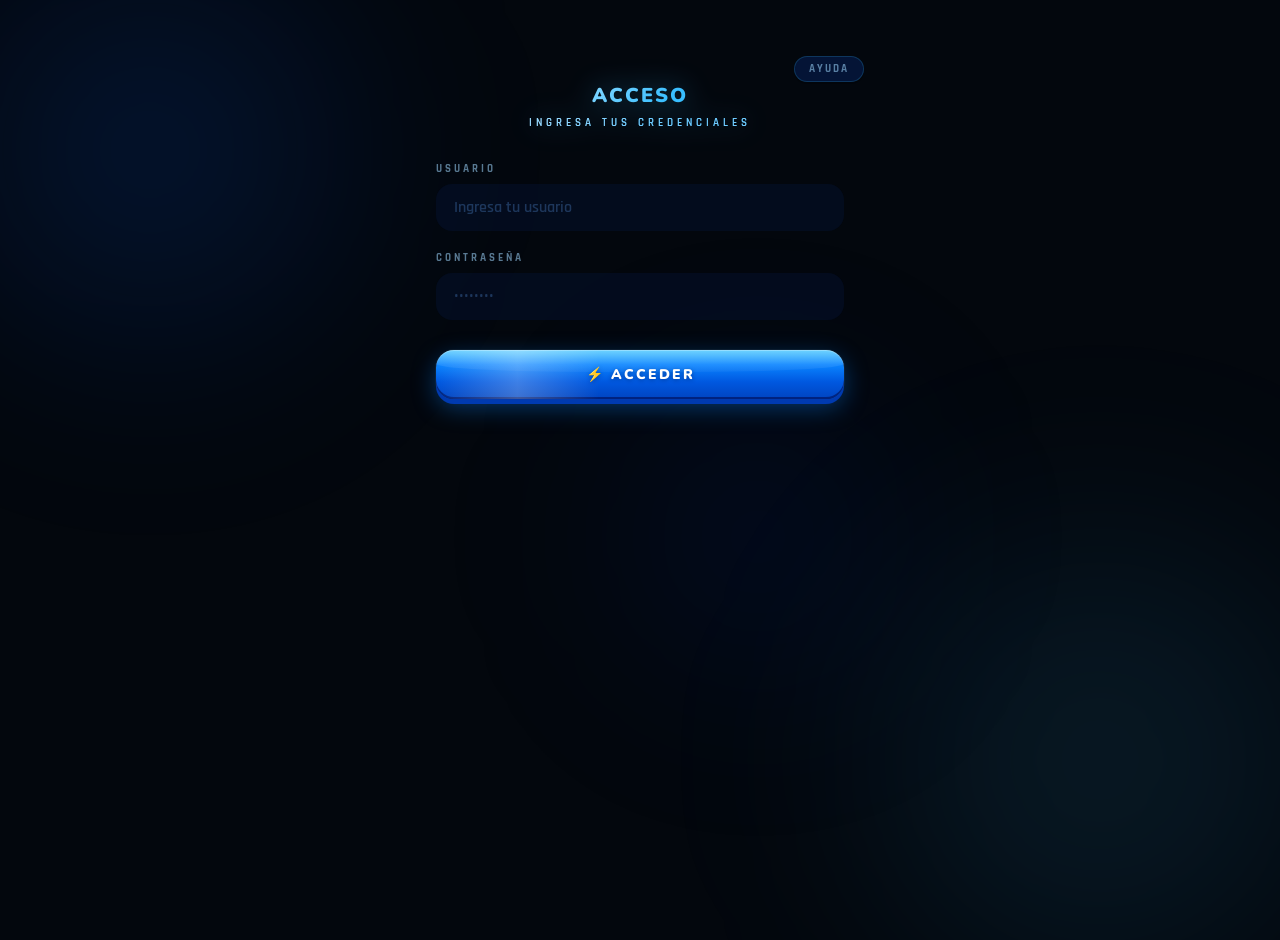
<file: index (2).html>
<!DOCTYPE html>
<html lang="es">
<head>
  <meta charset="UTF-8">
  <meta name="viewport" content="width=device-width, initial-scale=1.0">
  <title>SENSIS GOOD FF</title>
  <link rel="canonical" href="https://charlysaenzx2657-wq.github.io/sensis-good-ff/">
  <!-- v3.1 calibrated -->
  <meta name="theme-color" content="#03070D">
  <meta name="mobile-web-app-capable" content="yes">
  <meta name="apple-mobile-web-app-capable" content="yes">
  <meta name="apple-mobile-web-app-status-bar-style" content="black-translucent">
  <meta name="apple-mobile-web-app-title" content="SENSIS FF">
  <meta name="application-name" content="SENSIS GOOD FF">
  <link rel="manifest" href="manifest.json">
  <link rel="apple-touch-icon" href="icon-192.png">
  <link rel="icon" type="image/png" sizes="192x192" href="icon-192.png">
  <link href="https://fonts.googleapis.com/css2?family=Nunito:wght@600;700;800;900&family=Rajdhani:wght@500;600;700&display=swap" rel="stylesheet">
  <style>
    :root {
      --a:#38BEFF; --b:#0A84FF; --c:#0050E6; --d:#003AB0;
      --glow:rgba(56,190,255,0.65); --glow2:rgba(10,132,255,0.4);
      --bg:#03070D; --text:#E4F2FF; --soft:rgba(160,215,255,0.55);
      --line:rgba(56,190,255,0.2);
      --f:83ms; --m:160ms; --s:300ms;
      --spring:cubic-bezier(0.34,1.56,0.64,1);
      --ease:cubic-bezier(0.22,1,0.36,1);
    }
    *,*::before,*::after{box-sizing:border-box;margin:0;padding:0;}

    @keyframes fadeUp{from{opacity:0;transform:translateY(28px) scale(0.96)}to{opacity:1;transform:translateY(0) scale(1)}}
    @keyframes breathe{
      0%,100%{box-shadow:0 1px 0 rgba(255,255,255,0.07) inset,0 4px 0 rgba(0,35,110,0.7),0 8px 0 rgba(0,25,85,0.5),0 14px 0 rgba(0,15,60,0.3),0 22px 55px rgba(0,25,90,0.6),0 0 55px rgba(10,100,255,0.1)}
      50%{box-shadow:0 1px 0 rgba(255,255,255,0.12) inset,0 5px 0 rgba(0,50,140,0.8),0 10px 0 rgba(0,35,110,0.6),0 16px 0 rgba(0,20,80,0.4),0 32px 80px rgba(0,40,140,0.7),0 0 80px rgba(10,132,255,0.18)}
    }
    @keyframes shimmer{0%{transform:translateX(-120%) skewX(-12deg);opacity:0}8%{opacity:1}92%{opacity:1}100%{transform:translateX(320%) skewX(-12deg);opacity:0}}
    @keyframes btnPulse{
      0%,100%{box-shadow:0 1px 0 rgba(255,255,255,0.25) inset,0 -2px 0 rgba(0,0,50,0.5) inset,0 5px 0 var(--d),0 8px 24px var(--glow2)}
      50%{box-shadow:0 1px 0 rgba(255,255,255,0.3) inset,0 -2px 0 rgba(0,0,50,0.5) inset,0 5px 0 var(--d),0 14px 36px var(--glow)}
    }
    @keyframes orb1{0%{transform:translate(0,0) scale(1)}33%{transform:translate(60px,-40px) scale(1.15)}66%{transform:translate(-30px,30px) scale(0.9)}100%{transform:translate(0,0) scale(1)}}
    @keyframes orb2{0%{transform:translate(0,0) scale(1)}40%{transform:translate(-70px,30px) scale(1.1)}70%{transform:translate(40px,-50px) scale(0.88)}100%{transform:translate(0,0) scale(1)}}
    @keyframes orb3{0%,100%{transform:translate(0,0) scale(1)}50%{transform:translate(25px,40px) scale(1.1)}}
    @keyframes logoFloat{0%,100%{transform:translateY(0px)}50%{transform:translateY(-5px)}}
    @keyframes ringGlow{0%,100%{opacity:0.22;transform:scale(1)}50%{opacity:0.5;transform:scale(1.025)}}
    @keyframes resultIn{from{opacity:0;transform:translateY(18px) scale(0.96)}to{opacity:1;transform:translateY(0) scale(1)}}
    @keyframes menuIn{from{opacity:0;transform:translateY(-10px) scale(0.97)}to{opacity:1;transform:translateY(0) scale(1)}}

    body{background:var(--bg);font-family:'Rajdhani',sans-serif;color:var(--text);min-height:100vh;overflow-x:hidden;}

    /* Orbes */
    .orb{position:fixed;border-radius:50%;filter:blur(90px);pointer-events:none;z-index:0;}
    .orb-1{width:560px;height:560px;top:-130px;left:-130px;background:radial-gradient(circle,rgba(8,90,240,0.2) 0%,transparent 70%);animation:orb1 20s ease-in-out infinite;}
    .orb-2{width:660px;height:660px;bottom:-190px;right:-150px;background:radial-gradient(circle,rgba(56,190,255,0.13) 0%,transparent 70%);animation:orb2 26s ease-in-out infinite;}
    .orb-3{width:390px;height:390px;top:38%;left:44%;background:radial-gradient(circle,rgba(0,50,190,0.15) 0%,transparent 70%);animation:orb3 17s ease-in-out infinite;}

    /* Header */
    .main-header{position:relative;z-index:10;text-align:center;padding:44px 24px 30px;}
    .logo{
      font-family:'Nunito',sans-serif;font-size:clamp(24px,6vw,46px);font-weight:900;letter-spacing:3px;text-transform:uppercase;
      display:inline-block;animation:logoFloat 4.5s ease-in-out infinite;
      background:linear-gradient(140deg,#ffffff 0%,#B8E8FF 25%,var(--a) 50%,var(--b) 75%,#7AC8FF 100%);
      -webkit-background-clip:text;-webkit-text-fill-color:transparent;background-clip:text;
      filter:drop-shadow(0 0 22px rgba(56,190,255,0.55)) drop-shadow(0 6px 14px rgba(0,70,200,0.45)) drop-shadow(0 2px 3px rgba(0,0,0,0.5));
    }
    .tagline{margin-top:10px;font-size:12px;font-weight:600;letter-spacing:6px;color:var(--soft);text-transform:uppercase;}
    .hbar-wrap{display:flex;gap:7px;justify-content:center;align-items:center;margin-top:22px;}
    .hbar-wrap span{height:3px;border-radius:99px;background:linear-gradient(90deg,var(--c),var(--a));display:block;}
    .hbar-wrap span:nth-child(1),.hbar-wrap span:nth-child(5){width:18px;opacity:0.28;}
    .hbar-wrap span:nth-child(2),.hbar-wrap span:nth-child(4){width:48px;opacity:0.55;}
    .hbar-wrap span:nth-child(3){width:88px;opacity:1;box-shadow:0 0 14px var(--glow),0 0 4px rgba(255,255,255,0.3);}

    /* Panel */
    .panel{
      position:relative;z-index:10;max-width:480px;margin:40px auto 60px;padding:42px 36px;border-radius:30px;
      background:transparent;border:none;backdrop-filter:none;-webkit-backdrop-filter:none;
      animation:fadeUp var(--s) var(--ease) both;box-shadow:none;
    }
    .panel:hover{transform:none;}
    /* Brillo vidrio superior */
    .panel::before{display:none;}
    /* Brillo lateral */
    .panel::after{display:none;}

    .panel-ring{display:none;}
    .panel-ring-2{display:none;}
    .corner{display:none;}

    /* Título */
    .panel-title{
      font-family:'Nunito',sans-serif;font-size:20px;font-weight:900;text-align:center;letter-spacing:2px;text-transform:uppercase;margin-bottom:32px;
      background:linear-gradient(135deg,#ffffff 0%,var(--a) 55%);-webkit-background-clip:text;-webkit-text-fill-color:transparent;background-clip:text;
      filter:drop-shadow(0 0 14px rgba(56,190,255,0.45));
    }
    .panel-title .sub{display:block;font-family:'Rajdhani',sans-serif;font-size:11px;font-weight:600;letter-spacing:4px;-webkit-text-fill-color:var(--soft);filter:none;margin-top:7px;}

    /* Campos */
    .field{margin-bottom:20px;}
    .field label{display:block;font-size:11px;font-weight:700;letter-spacing:3px;text-transform:uppercase;color:var(--soft);margin-bottom:8px;}
    .field input[type="text"],.field input[type="password"],.field select{
      width:100%;background:rgba(5,20,55,0.4);border:none;border-radius:16px;padding:13px 18px;
      color:var(--text);font-family:'Rajdhani',sans-serif;font-size:16px;font-weight:600;outline:none;-webkit-appearance:none;
      box-shadow:none;
      transition:background var(--m) ease,transform var(--f) var(--spring);
    }
    .field input:focus,.field select:focus{
      border:none;background:rgba(6,28,72,0.6);transform:translateY(-2px);
      box-shadow:none;
    }
    .field input::placeholder{color:rgba(100,170,255,0.28);}
    .field select option{background:#060F22;color:var(--text);}

    .field-check{
      display:flex;align-items:center;gap:14px;padding:13px 18px;border:none;border-radius:16px;
      background:rgba(5,20,55,0.4);margin-bottom:20px;cursor:pointer;box-shadow:none;
      transition:all var(--m) var(--ease);
    }
    .field-check:hover{background:rgba(8,35,95,0.5);transform:translateY(-2px);}
    .field-check input[type="checkbox"]{width:18px;height:18px;accent-color:var(--a);cursor:pointer;}
    .field-check span{font-size:13px;font-weight:700;letter-spacing:2px;text-transform:uppercase;color:var(--soft);}

    /* Botón 3D */
    .btn{
      width:100%;padding:15px 20px;margin-top:10px;
      background:linear-gradient(180deg,#4AC8FF 0%,#0A84FF 30%,#0058E0 65%,#0044C0 100%);
      border:none;border-radius:18px;color:#fff;font-family:'Nunito',sans-serif;font-size:14px;font-weight:900;letter-spacing:2px;text-transform:uppercase;
      cursor:pointer;position:relative;overflow:hidden;text-shadow:0 1px 4px rgba(0,0,50,0.4);
      animation:btnPulse 3.5s ease-in-out infinite;
      transition:transform var(--f) var(--spring),box-shadow var(--f) var(--ease),filter var(--f) ease;
      box-shadow:0 1px 0 rgba(255,255,255,0.28) inset,0 -2px 0 rgba(0,0,60,0.5) inset,0 5px 0 var(--d),0 8px 24px var(--glow2),0 0 0 1px rgba(255,255,255,0.05);
    }
    .btn::before{content:'';position:absolute;top:0;left:0;width:40%;height:100%;background:linear-gradient(90deg,transparent,rgba(255,255,255,0.24),transparent);animation:shimmer 2.4s ease-in-out infinite;}
    .btn::after{content:'';position:absolute;top:0;left:0;right:0;height:44%;background:linear-gradient(180deg,rgba(255,255,255,0.2) 0%,rgba(255,255,255,0.04) 100%);border-radius:18px 18px 50% 50%;pointer-events:none;}
    .btn:hover{animation:none;transform:translateY(-4px);filter:brightness(1.12) saturate(1.1);box-shadow:0 1px 0 rgba(255,255,255,0.32) inset,0 -2px 0 rgba(0,0,60,0.5) inset,0 7px 0 var(--d),0 14px 40px var(--glow),0 0 55px rgba(56,190,255,0.28);}
    .btn:active{animation:none;transform:translateY(3px);filter:brightness(0.94);box-shadow:0 1px 0 rgba(255,255,255,0.18) inset,0 -2px 0 rgba(0,0,60,0.5) inset,0 2px 0 var(--d),0 3px 10px var(--glow2);}
    .btn-ghost{background:rgba(10,100,230,0.12);border:1px solid rgba(56,190,255,0.28);box-shadow:0 2px 0 rgba(0,0,0,0.2),inset 0 1px 0 rgba(255,255,255,0.04);animation:none;color:var(--a);font-size:12px;letter-spacing:2px;}
    .btn-ghost::before,.btn-ghost::after{display:none;}
    .btn-ghost:hover{background:rgba(10,132,255,0.2);border-color:rgba(56,190,255,0.5);box-shadow:0 0 26px rgba(56,190,255,0.2),inset 0 1px 0 rgba(255,255,255,0.06);transform:translateY(-2px);}

    /* Resultado */
    .result-wrapper{margin-top:28px;animation:resultIn var(--s) var(--ease) both;}
    .result-label{font-size:11px;font-weight:700;letter-spacing:4px;text-transform:uppercase;color:var(--soft);margin-bottom:11px;}
    .result-box{
      background:linear-gradient(148deg,rgba(4,14,42,0.97) 0%,rgba(2,9,30,0.99) 100%);
      border:none;border-radius:22px;padding:28px 22px;
      font-family:'Rajdhani',sans-serif;font-size:15px;font-weight:600;line-height:1;color:#A0D8FF;
      position:relative;
      box-shadow:inset 0 1px 0 rgba(255,255,255,0.05),0 0 40px rgba(10,100,255,0.1),0 20px 50px rgba(0,15,60,0.5);
    }
    .result-box::before{content:'✦ SENSI ACTIVA';position:absolute;top:-12px;left:22px;background:linear-gradient(90deg,var(--c),var(--b));color:#fff;font-family:'Nunito',sans-serif;font-size:10px;font-weight:800;letter-spacing:3px;padding:3px 16px;border-radius:99px;box-shadow:0 4px 14px rgba(10,120,255,0.5),0 1px 0 rgba(255,255,255,0.1) inset;}
    .sensi-row{display:flex;align-items:center;justify-content:space-between;padding:10px 0;}
    
    .sensi-label{font-size:11px;font-weight:700;letter-spacing:2px;text-transform:uppercase;color:rgba(160,210,255,0.55);flex:1;}
    .sensi-col{display:flex;flex-direction:column;align-items:flex-end;}
    .sensi-val{font-family:'Nunito',sans-serif;font-size:24px;font-weight:900;letter-spacing:1px;line-height:1;}
    .sensi-bar{height:3px;border-radius:99px;margin-top:4px;min-width:30px;}
    .sensi-device{text-align:center;margin-bottom:16px;padding-bottom:14px;}
    .sensi-device .dev-name{font-family:'Nunito',sans-serif;font-size:13px;font-weight:900;letter-spacing:3px;text-transform:uppercase;color:#38BEFF;}
    .sensi-device .dev-model{font-size:11px;color:rgba(160,210,255,0.5);letter-spacing:2px;margin-top:3px;text-transform:uppercase;}
    .sensi-footer{text-align:center;margin-top:14px;padding-top:12px;font-size:10px;font-weight:700;letter-spacing:3px;color:rgba(56,190,255,0.35);text-transform:uppercase;}
    .c-blue  {color:#38BEFF;text-shadow:0 0 14px rgba(56,190,255,0.8);}
    .c-green {color:#3DFF8F;text-shadow:0 0 14px rgba(61,255,143,0.8);}
    .c-yellow{color:#FFD84A;text-shadow:0 0 14px rgba(255,216,74,0.75);}
    .c-red   {color:#FF5E5E;text-shadow:0 0 14px rgba(255,94,94,0.8);}
    .c-gray  {color:#C0D8F0;text-shadow:0 0 8px rgba(192,216,240,0.4);}
    .c-cyan  {color:#5FFFFF;text-shadow:0 0 14px rgba(95,255,255,0.7);}
    .bar-blue  {background:linear-gradient(90deg,#0A84FF,#38BEFF);}
    .bar-green {background:linear-gradient(90deg,#00C85A,#3DFF8F);}
    .bar-yellow{background:linear-gradient(90deg,#D08000,#FFD84A);}
    .bar-red   {background:linear-gradient(90deg,#BB1100,#FF5E5E);}
    .bar-gray  {background:linear-gradient(90deg,#607898,#C0D8F0);}
    .bar-cyan  {background:linear-gradient(90deg,#009999,#5FFFFF);}
    .btn-power-badge{display:inline-block;margin-left:8px;background:rgba(255,216,74,0.12);border:1px solid rgba(255,216,74,0.35);border-radius:99px;font-size:9px;font-weight:900;letter-spacing:1px;color:#FFD84A;padding:2px 9px;vertical-align:middle;}

    /* Menú */
    .menu-toggle{position:absolute;top:20px;right:20px;width:36px;height:30px;cursor:pointer;display:flex;flex-direction:column;justify-content:space-between;z-index:200;padding:5px;border:1px solid var(--line);border-radius:12px;background:rgba(8,25,65,0.7);transition:all var(--m) var(--ease);box-shadow:0 2px 0 rgba(0,0,0,0.3),inset 0 1px 0 rgba(255,255,255,0.05);}
    .menu-toggle:hover{border-color:rgba(56,190,255,0.45);transform:scale(1.06);box-shadow:0 0 18px rgba(56,190,255,0.2),inset 0 1px 0 rgba(255,255,255,0.08);}
    .menu-toggle span{display:block;height:2px;background:linear-gradient(90deg,var(--b),var(--a));border-radius:99px;box-shadow:0 0 5px rgba(56,190,255,0.45);}
    .menu-dropdown{position:absolute;top:68px;right:20px;background:rgba(4,13,38,0.97);border:1px solid var(--line);border-radius:20px;min-width:220px;z-index:300;display:none;overflow:hidden;backdrop-filter:blur(22px);-webkit-backdrop-filter:blur(22px);box-shadow:0 24px 60px rgba(0,0,0,0.7),0 0 40px rgba(10,100,255,0.1),inset 0 1px 0 rgba(255,255,255,0.06);}
    .menu-dropdown.is-open{display:block;animation:menuIn var(--m) var(--ease);}
    .menu-dropdown div{padding:14px 20px;font-size:13px;font-weight:700;letter-spacing:2px;text-transform:uppercase;color:var(--soft);cursor:pointer;transition:all var(--m) var(--ease);display:flex;align-items:center;gap:10px;}
    
    .menu-dropdown div:hover{background:rgba(10,80,200,0.16);color:var(--text);padding-left:26px;}

    /* Help */
    .help-btn{position:absolute;top:16px;right:16px;background:rgba(8,55,150,0.3);border:1px solid var(--line);border-radius:99px;color:var(--soft);font-family:'Rajdhani',sans-serif;font-size:11px;font-weight:700;letter-spacing:2px;padding:5px 14px;cursor:pointer;text-transform:uppercase;transition:all var(--m) var(--ease);box-shadow:0 2px 0 rgba(0,0,0,0.2);}
    .help-btn:hover{border-color:var(--a);color:var(--a);background:rgba(10,132,255,0.16);box-shadow:0 0 18px rgba(56,190,255,0.22);}


    /* COMBOS */
    .combo-grid{display:flex;flex-direction:column;gap:18px;margin-bottom:26px;}
    .combo-card{border:1px solid var(--line);border-radius:16px;overflow:hidden;background:rgba(6,18,50,0.6);}
    .combo-name{font-family:'Nunito',sans-serif;font-size:12px;font-weight:900;letter-spacing:2px;text-transform:uppercase;padding:12px 16px;background:linear-gradient(90deg,var(--a),#fff);-webkit-background-clip:text;-webkit-text-fill-color:transparent;background-clip:text;}
    .combo-img{width:100%;display:block;border-radius:0 0 16px 16px;}

    /* HUDs */
    .hud-grid{display:grid;gap:14px;margin-bottom:26px;}
    .hud-card{border:1px solid var(--line);border-radius:20px;padding:18px 20px;background:rgba(6,18,50,0.6);box-shadow:0 2px 0 rgba(0,0,0,0.25),inset 0 1px 0 rgba(255,255,255,0.04);transition:all var(--m) var(--ease);}
    .hud-card:hover{border-color:rgba(56,190,255,0.38);background:rgba(8,30,80,0.72);transform:translateY(-3px);box-shadow:0 10px 30px rgba(10,100,255,0.22),inset 0 1px 0 rgba(255,255,255,0.06);}
    .hud-name{font-family:'Nunito',sans-serif;font-size:11px;font-weight:900;letter-spacing:2px;text-transform:uppercase;margin-bottom:8px;background:linear-gradient(90deg,var(--a),#fff);-webkit-background-clip:text;-webkit-text-fill-color:transparent;background-clip:text;}
    .hud-code{font-family:'Rajdhani',sans-serif;font-size:13px;font-weight:500;color:var(--soft);word-break:break-all;margin-bottom:12px;}
    .hud-card .btn{margin-top:0;padding:10px;font-size:11px;animation:none;}

    /* ── CALIBRADOR DPI ── */
    .dpi-grid{display:grid;grid-template-columns:1fr 1fr;gap:12px;}
    .dpi-search-wrap{position:relative;display:flex;align-items:center;}
    .dpi-lupa{position:absolute;left:14px;font-size:14px;pointer-events:none;opacity:0.6;}
    .dpi-clear{position:absolute;right:14px;font-size:13px;cursor:pointer;color:rgba(56,190,255,0.5);padding:4px;}
    .dpi-clear:hover{color:var(--a);}
    #dpiModeloBuscar{width:100%;background:rgba(5,20,55,0.4);border:none;border-radius:16px;padding:13px 40px;
      color:var(--text);font-family:'Rajdhani',sans-serif;font-size:15px;font-weight:600;outline:none;}
    .dpi-lista{max-height:220px;overflow-y:auto;background:rgba(4,13,38,0.98);border-radius:16px;
      margin-top:6px;border:1px solid rgba(56,190,255,0.18);
      box-shadow:0 12px 40px rgba(0,0,0,0.6);}
    .dpi-lista-item{padding:11px 18px;font-size:14px;font-weight:600;letter-spacing:1px;
      color:rgba(160,210,255,0.8);cursor:pointer;border-bottom:1px solid rgba(56,190,255,0.06);
      transition:all 0.15s ease;display:flex;justify-content:space-between;align-items:center;}
    .dpi-lista-item:last-child{border-bottom:none;}
    .dpi-lista-item:hover{background:rgba(10,80,200,0.2);color:#fff;padding-left:24px;}
    .dpi-lista-item .dpi-item-sub{font-size:10px;letter-spacing:2px;color:rgba(56,190,255,0.45);font-weight:700;}
    .dpi-lista::-webkit-scrollbar{width:4px;}
    .dpi-lista::-webkit-scrollbar-track{background:transparent;}
    .dpi-lista::-webkit-scrollbar-thumb{background:rgba(56,190,255,0.3);border-radius:99px;}
    .dpi-seleccionado{margin-top:8px;padding:10px 16px;background:rgba(56,190,255,0.08);
      border-radius:12px;border:1px solid rgba(56,190,255,0.2);
      font-size:12px;font-weight:700;letter-spacing:2px;color:#38BEFF;text-transform:uppercase;}
    .dpi-no-results{padding:14px 18px;font-size:12px;letter-spacing:2px;color:rgba(160,210,255,0.4);text-align:center;}
    .dpi-result-card{border-radius:22px;padding:26px 22px;
      background:linear-gradient(148deg,rgba(4,14,42,0.97) 0%,rgba(2,9,30,0.99) 100%);
      border:1px solid rgba(56,190,255,0.22);
      box-shadow:inset 0 1px 0 rgba(255,255,255,0.05),0 0 40px rgba(10,100,255,0.1);
      text-align:center;position:relative;}
    .dpi-res-label{font-size:10px;font-weight:800;letter-spacing:4px;text-transform:uppercase;color:rgba(56,190,255,0.5);margin-bottom:8px;}
    .dpi-res-val{font-family:'Nunito',sans-serif;font-size:64px;font-weight:900;line-height:1;
      background:linear-gradient(135deg,#38BEFF,#3DFF8F);-webkit-background-clip:text;
      -webkit-text-fill-color:transparent;background-clip:text;
      filter:drop-shadow(0 0 20px rgba(56,190,255,0.5));}
    .dpi-res-sub{font-size:11px;font-weight:700;letter-spacing:2px;color:rgba(160,210,255,0.5);margin-top:8px;text-transform:uppercase;line-height:1.7;}
    .dpi-bars{display:flex;justify-content:center;gap:5px;margin:16px 0 10px;}
    .dpi-bar-seg{height:6px;border-radius:99px;flex:1;background:rgba(56,190,255,0.1);transition:background 0.4s ease;}
    .dpi-bar-seg.active-low   {background:linear-gradient(90deg,#607898,#B0C8E8);}
    .dpi-bar-seg.active-mid   {background:linear-gradient(90deg,#0A84FF,#38BEFF);}
    .dpi-bar-seg.active-high  {background:linear-gradient(90deg,#00C85A,#3DFF8F);}
    .dpi-bar-seg.active-vhigh {background:linear-gradient(90deg,#D08000,#FFD84A);}
    .dpi-bar-seg.active-max   {background:linear-gradient(90deg,#BB1100,#FF5E5E);}
    .dpi-tip{font-size:11px;font-weight:600;color:rgba(160,210,255,0.45);margin-top:6px;line-height:1.7;}
    .dpi-auto-badge{display:inline-block;background:rgba(61,255,143,0.1);border:1px solid rgba(61,255,143,0.3);
      border-radius:99px;font-size:9px;font-weight:900;letter-spacing:2px;color:#3DFF8F;padding:2px 10px;margin-bottom:8px;}
    .dpi-mod-badge{display:inline-block;background:rgba(255,94,94,0.1);border:1px solid rgba(255,94,94,0.3);
      border-radius:99px;font-size:9px;font-weight:900;letter-spacing:2px;color:#FF5E5E;padding:2px 10px;margin-left:6px;}
    /* ── SENSI DEL JUEGO (dentro del calibrador) ── */
    .sj-divider-title{display:flex;align-items:center;justify-content:space-between;
      margin:20px 0 14px;padding-bottom:8px;border-bottom:1px solid rgba(56,190,255,0.12);}
    .sj-divider-title span:first-child{font-size:12px;font-weight:800;letter-spacing:2px;
      text-transform:uppercase;color:rgba(56,190,255,0.7);}
    .sj-opt-badge{font-size:9px;font-weight:800;letter-spacing:1px;text-transform:uppercase;
      color:rgba(56,190,255,0.4);background:rgba(56,190,255,0.07);
      border:1px solid rgba(56,190,255,0.15);border-radius:99px;padding:2px 8px;}
    /* ── SENSI DEL JUEGO ── */
    .sj-info{font-size:12px;font-weight:600;letter-spacing:1px;color:rgba(160,210,255,0.5);
      background:rgba(56,190,255,0.06);border-radius:12px;padding:12px 16px;margin-bottom:20px;line-height:1.7;}
    .sj-analisis-row{display:flex;justify-content:space-between;align-items:center;
      padding:8px 0;font-size:13px;font-weight:700;}
    .sj-analisis-label{color:rgba(160,210,255,0.6);letter-spacing:2px;font-size:11px;text-transform:uppercase;}
    .sj-analisis-val{font-family:'Nunito',sans-serif;font-size:15px;font-weight:900;}
    .sj-tag{display:inline-block;font-size:9px;font-weight:900;letter-spacing:2px;
      padding:2px 8px;border-radius:99px;margin-left:6px;vertical-align:middle;}
    .sj-tag-ok{background:rgba(61,255,143,0.12);color:#3DFF8F;border:1px solid rgba(61,255,143,0.3);}
    .sj-tag-low{background:rgba(255,94,94,0.12);color:#FF5E5E;border:1px solid rgba(255,94,94,0.3);}
    .sj-tag-high{background:rgba(255,216,74,0.12);color:#FFD84A;border:1px solid rgba(255,216,74,0.3);}
    .sj-divider{height:1px;background:rgba(56,190,255,0.08);margin:6px 0;}

    .scanline{display:none;}

    @media(max-width:540px){.panel{margin:22px 12px;padding:30px 18px;}.logo{font-size:20px;letter-spacing:2px;}}
  </style>
</head>
<body>

<div class="orb orb-1"></div>
<div class="orb orb-2"></div>
<div class="orb orb-3"></div>
<div class="scanline"></div>



<!-- LOGIN -->
<div id="loginScreen" class="panel">
  <div class="panel-ring"></div><div class="panel-ring-2"></div>
  <div class="corner corner-tl"></div><div class="corner corner-tr"></div>
  <div class="corner corner-bl"></div><div class="corner corner-br"></div>
  <button class="help-btn" onclick="mostrarAyudaLogin()">Ayuda</button>
  <div class="panel-title">Acceso<span class="sub">Ingresa tus credenciales</span></div>
  <form id="loginForm" method="post" action="#" onsubmit="checkLogin();return false;" autocomplete="on">
    <div class="field">
      <label for="userInput">Usuario</label>
      <input type="text" id="userInput" name="username" placeholder="Ingresa tu usuario" autocomplete="username" required/>
    </div>
    <div class="field">
      <label for="passInput">Contraseña</label>
      <input type="password" id="passInput" name="password" placeholder="••••••••" autocomplete="current-password" required/>
    </div>
    <button type="submit" class="btn">⚡ Acceder</button>
  </form>
</div>

<!-- GENERADOR -->
<div id="generator" style="display:none;">
  <div class="panel">
    <div class="panel-ring"></div><div class="panel-ring-2"></div>
    <div class="corner corner-tl"></div><div class="corner corner-tr"></div>
    <div class="corner corner-bl"></div><div class="corner corner-br"></div>
    <div class="menu-toggle" onclick="toggleMenu()"><span></span><span></span><span></span></div>
    <div class="menu-dropdown" id="menuOptions">

      <div onclick="irACalibradorDpi()">🎯 Calibrador DPI</div>
      <div onclick="instalarSistema()">📲 Instalar sistema</div>
      <div onclick="cerrarSesion()">🔒 Cerrar sesión</div>
      <div onclick="infoGenerador()">ℹ️ Información</div>
      <div onclick="mostrarAyuda()">🆘 Ayuda</div>
      <div onclick="irACombos()">⚔️ Combos de Habilidades</div>
    </div>
    <div class="panel-title">SENSIS GOOD FF<span class="sub">Configura tu dispositivo</span></div>
    <div class="field">
      <label>Marca del dispositivo</label>
      <select id="marca" onchange="verificarMarca()">
        <option value="">— Seleccionar marca —</option>
        <option>iPhone</option><option>Samsung</option><option>Motorola</option><option>Xiaomi</option><option>Honor</option>
        <option>Acer</option><option>Advan</option><option>Alcatel</option><option>Allview</option><option>Amazon</option><option>Amoi</option><option>Archos</option><option>Asus</option>
        <option>AT&T</option><option>Beetel</option><option>Benefon</option><option>BenQ</option><option>BenQ-Siemens</option><option>Bird</option><option>BlackBerry</option><option>Blackview</option>
        <option>BLU</option><option>Bosch</option><option>BQ</option><option>Casio</option><option>Cat</option><option>Celkon</option><option>Cherry Mobile</option><option>Cloudfone</option>
        <option>Condor</option><option>Coolpad</option><option>Crosscall</option><option>Cubot</option><option>Dell</option><option>Doogee</option><option>Doro</option><option>Elephone</option>
        <option>Emporia</option><option>Energizer</option><option>Energy Sistem</option><option>Ericsson</option><option>Eten</option><option>Evercoss</option><option>Fairphone</option><option>Fujitsu</option>
        <option>Fusion5</option><option>Garmin</option><option>Gigabyte</option><option>Gionee</option><option>Google Pixel</option><option>Haier</option><option>Hisense</option><option>HMD Global</option>
        <option>HP</option><option>HTC</option><option>Huawei</option><option>Hyundai</option><option>iBall</option><option>i-mate</option><option>i-mobile</option>
        <option>Infinix</option><option>InnJoo</option><option>Intex</option><option>Itel</option><option>iTel</option><option>Jio</option><option>Jolla</option><option>JRC</option>
        <option>Just5</option><option>Karbonn</option><option>Komu</option><option>Kult</option><option>Kyocera</option><option>Lanix</option><option>Lava</option><option>LeEco</option>
        <option>Lenovo</option><option>LG</option><option>Logicom</option><option>LYF</option><option>Maxwest</option><option>Medion</option><option>Megagate</option><option>Meitu</option>
        <option>Meizu</option><option>Micromax</option><option>Microsoft</option><option>Mitsubishi</option><option>Mobiistar</option><option>MobiWire</option><option>MyPhone</option><option>NEC</option>
        <option>Neonode</option><option>Nokia</option><option>Nubia</option><option>Nvidia</option><option>O2</option><option>Olivetti</option><option>OnePlus</option><option>Onida</option>
        <option>Oppo</option><option>Orbic</option><option>Oukitel</option><option>Palm</option><option>Panasonic</option><option>Pantech</option><option>PCD</option><option>Philips</option>
        <option>Plum</option><option>Prestigio</option><option>QMobile</option><option>Razer</option><option>Reach</option><option>Realme</option><option>RED</option><option>Sagem</option>
        <option>Sanyo</option><option>Sendo</option><option>Sharp</option><option>Sharp Aquos</option><option>SHIFT</option><option>Siemens</option><option>Sky Devices</option><option>Skyworth</option>
        <option>Smartisan</option><option>Sonim</option><option>Sony</option><option>Sony Ericsson</option><option>Spice</option><option>Sprint</option><option>Swipe</option><option>Symphony</option>
        <option>T-Mobile</option><option>TCL</option><option>Tecno</option><option>Tectoy</option><option>Teclast</option><option>THL</option><option>Titan</option><option>Toshiba</option>
        <option>Ulefone</option><option>UMIDIGI</option><option>Unihertz</option><option>Vernee</option><option>Vertu</option><option>Verykool</option><option>Videocon</option><option>ViewSonic</option>
        <option>Vivo</option><option>VKworld</option><option>Vodafone</option><option>Walton</option><option>Wiko</option><option>Xolo</option><option>Yezz</option><option>Yota</option>
        <option>Zonda</option><option>ZTE</option>
        <option>SENSI PREMIUM</option><option>SENSI XIT</option><option>Sensibilidad VIP</option><option>Teléfono Modificado ☠️</option>
      </select>
    </div>
    <div class="field"><label>Modelo del dispositivo</label><input type="text" id="modelo" placeholder="Ej: Galaxy A54"/></div>
    <div class="field-check" id="dpiCheckbox"><input type="checkbox" id="usarDpi"><span>Usar DPI personalizado</span></div>
    <button class="btn" onclick="generarSensi()">⚡ Generar Sensibilidad</button>
    <div id="result" style="display:none;">
      <div class="result-wrapper">
        <div class="result-label">● Resultado generado</div>
        <div class="result-box" id="sensiOutput"></div>
        <button class="btn btn-ghost" style="margin-top:14px" onclick="copiarTexto()">📋 Copiar Sensibilidad</button>
      </div>
    </div>
  </div>
</div>



<!-- COMBOS -->
<div id="combosScreen" style="display:none;">
  <div class="panel">
    <div class="panel-ring"></div><div class="panel-ring-2"></div>
    <div class="corner corner-tl"></div><div class="corner corner-tr"></div>
    <div class="corner corner-bl"></div><div class="corner corner-br"></div>
    <div class="panel-title">Combos de Habilidades<span class="sub">SENSIS GOOD FF</span></div>
    <div class="combo-grid">
      <div class="combo-card">
        <div class="combo-name">ROMPERPAREDES</div>
        <img src="[data-uri]" class="combo-img" alt="ROMPERPAREDES">
      </div>
      <div class="combo-card">
        <div class="combo-name">AUTO-CURACIÓN</div>
        <img src="[data-uri]" class="combo-img" alt="AUTO-CURACIÓN">
      </div>
      <div class="combo-card">
        <div class="combo-name">DAÑO</div>
        <img src="[data-uri]" class="combo-img" alt="DAÑO">
      </div>
      <div class="combo-card">
        <div class="combo-name">VELOCIDAD</div>
        <img src="[data-uri]" class="combo-img" alt="VELOCIDAD">
      </div>
      <div class="combo-card">
        <div class="combo-name">ESCUDOS</div>
        <img src="[data-uri]" class="combo-img" alt="ESCUDOS">
      </div>
    </div>
    <button class="btn btn-ghost" onclick="volverDeCombos()">↩ Volver al Generador</button>
  </div>
</div>

<!-- CALIBRADOR DPI -->
<div id="dpiScreen" style="display:none;">
  <div class="panel">
    <div class="panel-ring"></div><div class="panel-ring-2"></div>
    <div class="corner corner-tl"></div><div class="corner corner-tr"></div>
    <div class="corner corner-bl"></div><div class="corner corner-br"></div>
    <div class="panel-title">Calibrador DPI<span class="sub">Optimizado para Free Fire</span></div>

    <!-- MARCA -->
    <div class="field">
      <label>Marca del dispositivo</label>
      <select id="dpiMarca" onchange="dpiCambiarMarca()">
        <option value="">— Seleccionar marca —</option>
        <option>iPhone</option><option>Samsung</option><option>Motorola</option><option>Xiaomi</option><option>Honor</option>
        <option>Realme</option><option>Oppo</option><option>Vivo</option><option>Huawei</option>
        <option>OnePlus</option><option>Google Pixel</option><option>Sony</option><option>Sony Ericsson</option><option>Razer</option>
        <option>Asus</option><option>Lenovo</option><option>Nokia</option><option>LG</option><option>HTC</option>
        <option>Infinix</option><option>Tecno</option><option>Itel</option><option>iTel</option>
        <option>Alcatel</option><option>BLU</option><option>Wiko</option><option>Blackview</option>
        <option>Doogee</option><option>Oukitel</option><option>ZTE</option><option>TCL</option>
        <option>Sharp</option><option>Sharp Aquos</option><option>Meizu</option><option>Nubia</option><option>RED</option>
        <option>UMIDIGI</option><option>Ulefone</option><option>Cubot</option><option>Micromax</option><option>Lava</option>
        <option>Acer</option><option>Advan</option><option>Allview</option><option>Amazon</option><option>Amoi</option>
        <option>Archos</option><option>AT&amp;T</option><option>Beetel</option><option>Benefon</option>
        <option>BenQ</option><option>BenQ-Siemens</option><option>Bird</option><option>BlackBerry</option>
        <option>Bosch</option><option>BQ</option><option>Casio</option><option>Cat</option><option>Celkon</option>
        <option>Cherry Mobile</option><option>Cloudfone</option><option>Condor</option><option>Coolpad</option>
        <option>Crosscall</option><option>Dell</option><option>Doro</option><option>Elephone</option>
        <option>Emporia</option><option>Energizer</option><option>Energy Sistem</option><option>Ericsson</option>
        <option>Eten</option><option>Evercoss</option><option>Fairphone</option><option>Fujitsu</option>
        <option>Fusion5</option><option>Garmin</option><option>Gigabyte</option><option>Gionee</option>
        <option>Haier</option><option>Hisense</option><option>HMD Global</option><option>HP</option>
        <option>Hyundai</option><option>iBall</option><option>i-mate</option><option>i-mobile</option>
        <option>InnJoo</option><option>Intex</option><option>Jio</option><option>Jolla</option><option>JRC</option>
        <option>Just5</option><option>Karbonn</option><option>Komu</option><option>Kult</option>
        <option>Kyocera</option><option>Lanix</option><option>LeEco</option><option>Logicom</option>
        <option>LYF</option><option>Maxwest</option><option>Medion</option><option>Megagate</option>
        <option>Meitu</option><option>Microsoft</option><option>Mitsubishi</option><option>Mobiistar</option>
        <option>MobiWire</option><option>MyPhone</option><option>NEC</option><option>Neonode</option>
        <option>Nvidia</option><option>O2</option><option>Olivetti</option><option>Onida</option>
        <option>Orbic</option><option>Palm</option><option>Panasonic</option><option>Pantech</option>
        <option>PCD</option><option>Philips</option><option>Plum</option><option>Prestigio</option>
        <option>QMobile</option><option>Reach</option><option>Sagem</option><option>Sanyo</option>
        <option>Sendo</option><option>SHIFT</option><option>Siemens</option><option>Sky Devices</option>
        <option>Skyworth</option><option>Smartisan</option><option>Sonim</option><option>Spice</option>
        <option>Sprint</option><option>Swipe</option><option>Symphony</option><option>T-Mobile</option>
        <option>Tectoy</option><option>Teclast</option><option>THL</option><option>Titan</option>
        <option>Toshiba</option><option>Unihertz</option><option>Vernee</option><option>Vertu</option>
        <option>Verykool</option><option>Videocon</option><option>ViewSonic</option><option>VKworld</option>
        <option>Vodafone</option><option>Walton</option><option>Xolo</option><option>Yezz</option>
        <option>Yota</option><option>Zonda</option>
        <option>SENSI PREMIUM</option><option>SENSI XIT</option><option>Sensibilidad VIP</option><option>Teléfono Modificado ☠️</option>
      </select>
    </div>

    <!-- BUSCADOR + MODELO -->
    <div class="field">
      <label>Buscar modelo</label>
      <div class="dpi-search-wrap">
        <span class="dpi-lupa">🔍</span>
        <input type="text" id="dpiModeloBuscar" placeholder="Escribe para buscar..." oninput="dpiFiltraModelos()" autocomplete="off"/>
        <span class="dpi-clear" onclick="dpiLimpiarBusqueda()">✕</span>
      </div>
      <div class="dpi-lista" id="dpiListaModelos" style="display:none;"></div>
      <div class="dpi-seleccionado" id="dpiModeloSelLabel" style="display:none;"></div>
    </div>

    <!-- RESOLUCIÓN + HZ -->
    <div class="dpi-grid">
      <div class="field">
        <label>Resolución</label>
        <select id="dpiRes" onchange="dpiResChange()">
          <option value="240x320">240×320 (QVGA)</option>
          <option value="320x480">320×480 (HVGA)</option>
          <option value="480x854">480×854 (WVGA)</option>
          <option value="540x960">540×960 (qHD)</option>
          <option value="600x1024">600×1024 (SVGA)</option>
          <option value="720x1280">720×1280 (HD)</option>
          <option value="720x1440">720×1440 (HD+)</option>
          <option value="720x1480">720×1480 (HD+)</option>
          <option value="720x1500">720×1500 (HD+)</option>
          <option value="720x1520">720×1520 (HD+)</option>
          <option value="720x1544">720×1544 (HD+)</option>
          <option value="720x1560">720×1560 (HD+)</option>
          <option value="720x1600">720×1600 (HD+)</option>
          <option value="720x1612">720×1612 (HD+)</option>
          <option value="720x1640">720×1640 (HD+)</option>
          <option value="720x1650">720×1650 (HD+)</option>
          <option value="1080x1920">1080×1920 (FHD)</option>
          <option value="1080x2160">1080×2160 (FHD+)</option>
          <option value="1080x2220">1080×2220 (FHD+)</option>
          <option value="1080x2244">1080×2244 (FHD+)</option>
          <option value="1080x2280">1080×2280 (FHD+)</option>
          <option value="1080x2310">1080×2310 (FHD+)</option>
          <option value="1080x2340">1080×2340 (FHD+)</option>
          <option value="1080x2376">1080×2376 (FHD+)</option>
          <option value="1080x2388">1080×2388 (FHD+)</option>
          <option value="1080x2392">1080×2392 (FHD+)</option>
          <option value="1080x2394">1080×2394 (FHD+)</option>
          <option value="1080x2400">1080×2400 (FHD+)</option>
          <option value="1080x2408">1080×2408 (FHD+)</option>
          <option value="1080x2412">1080×2412 (FHD+)</option>
          <option value="1080x2460">1080×2460 (FHD+)</option>
          <option value="1080x2520">1080×2520 (FHD+)</option>
          <option value="1080x2640">1080×2640 (FHD+)</option>
          <option value="1080x2664">1080×2664 (FHD+)</option>
          <option value="1170x2532">1170×2532 (Super Retina)</option>
          <option value="1179x2556">1179×2556 (Super Retina)</option>
          <option value="1200x2670">1200×2670 (FHD+)</option>
          <option value="1206x2622">1206×2622 (Super Retina)</option>
          <option value="1220x2712">1220×2712 (FHD+)</option>
          <option value="1224x2700">1224×2700 (FHD+)</option>
          <option value="1240x2772">1240×2772 (QHD-)</option>
          <option value="1260x2800">1260×2800 (QHD+)</option>
          <option value="1264x2780">1264×2780 (QHD+)</option>
          <option value="1284x2778">1284×2778 (Super Retina XDR)</option>
          <option value="1290x2796">1290×2796 (Super Retina XDR)</option>
          <option value="1320x2868">1320×2868 (Super Retina XDR)</option>
          <option value="1440x2560">1440×2560 (QHD)</option>
          <option value="1440x2960">1440×2960 (QHD+)</option>
          <option value="1440x3040">1440×3040 (QHD+)</option>
          <option value="1440x3088">1440×3088 (QHD+)</option>
          <option value="1440x3168">1440×3168 (QHD+)</option>
          <option value="1440x3200">1440×3200 (QHD+)</option>
          <option value="custom">✏️ Personalizada...</option>
        </select>
      </div>
      <div class="field">
        <label>Tasa de refresco</label>
        <select id="dpiHz">
          <option value="60">60 Hz</option>
          <option value="90">90 Hz</option>
          <option value="120">120 Hz</option>
          <option value="144">144 Hz</option>
          <option value="165">165 Hz</option>
          <option value="240">240 Hz</option>
        </select>
      </div>
    </div>

    <!-- PERSONALIZADA -->
    <div id="dpiCustomBox" style="display:none;">
      <div class="dpi-grid">
        <div class="field"><label>Ancho px</label><input type="number" id="dpiW" placeholder="1080"/></div>
        <div class="field"><label>Alto px</label><input type="number" id="dpiH" placeholder="2400"/></div>
      </div>
    </div>

    <!-- TAMAÑO + MODIFICADO -->
    <div class="dpi-grid">
      <div class="field">
        <label>Tamaño pantalla</label>
        <select id="dpiTamano">
          <option value="">— Pulgadas —</option>
          <option value="4.0">4.0"</option><option value="4.7">4.7"</option><option value="5.0">5.0"</option>
          <option value="5.2">5.2"</option><option value="5.5">5.5"</option><option value="5.8">5.8"</option>
          <option value="6.0">6.0"</option><option value="6.1">6.1"</option><option value="6.2">6.2"</option>
          <option value="6.3">6.3"</option><option value="6.4">6.4"</option><option value="6.43">6.43"</option>
          <option value="6.5">6.5"</option><option value="6.56">6.56"</option><option value="6.6">6.6"</option>
          <option value="6.64">6.64"</option><option value="6.67">6.67"</option><option value="6.7">6.7"</option>
          <option value="6.71">6.71"</option><option value="6.72">6.72"</option><option value="6.74">6.74"</option>
          <option value="6.78">6.78"</option><option value="6.79">6.79"</option><option value="6.8">6.8"</option>
          <option value="6.82">6.82"</option><option value="6.9">6.9"</option><option value="7.0">7.0"</option>
        </select>
      </div>
      <div class="field">
        <label>Nivel de DPI</label>
        <select id="dpiMod">
          <option value="0">DPI Normal</option>
          <option value="low">DPI Bajo</option>
          <option value="mid">DPI Medio</option>
          <option value="high">DPI Alto</option>
        </select>
      </div>
    </div>

    <!-- SENSIBILIDAD DEL JUEGO (refinador de DPI) -->
    <div class="sj-divider-title">
      <span>🎮 Sensibilidad actual en FF</span>
      <span class="sj-opt-badge">OPCIONAL — refina el DPI</span>
    </div>
    <div class="dpi-grid">
      <div class="field">
        <label>General (FF)</label>
        <input type="number" id="sjGeneral" placeholder="Ej: 175" min="1" max="200"/>
      </div>
      <div class="field">
        <label>Punto Rojo (FF)</label>
        <input type="number" id="sjRojo" placeholder="Ej: 172" min="1" max="200"/>
      </div>
    </div>
    <div class="field" style="max-width:50%;padding-right:6px;">
      <label>Botón Disparo (FF)</label>
      <input type="number" id="sjBoton" placeholder="Ej: 38" min="1" max="200"/>
    </div>

    <!-- BOTÓN PRINCIPAL -->
    <button class="btn" onclick="calcularDpi()" style="margin-top:8px;">🎯 Obtener DPI Calibrado</button>

    <!-- RESULTADO -->
    <div id="dpiResultBox" style="display:none;margin-top:22px;">
      <div class="dpi-result-card">
        <div class="dpi-res-label">DPI CALIBRADO</div>
        <div class="dpi-res-val" id="dpiValor">—</div>
        <div class="dpi-res-sub" id="dpiSubtitle"></div>
        <div class="dpi-bars" id="dpiBars"></div>
        <div class="dpi-tip" id="dpiTip"></div>
      </div>
      <button class="btn btn-ghost" style="margin-top:14px" onclick="copiarDpi()">📋 Copiar DPI</button>
      <button class="btn" style="margin-top:10px;background:linear-gradient(180deg,#3DFF8F 0%,#00C85A 60%,#008040 100%);box-shadow:0 5px 0 #005030,0 8px 24px rgba(61,255,143,0.4);" onclick="aplicarDpiAuto()">⚡ Aplicar automáticamente</button>
      <div id="dpiAplicarMsg" style="display:none;margin-top:10px;font-size:11px;font-weight:700;letter-spacing:2px;text-align:center;color:rgba(61,255,143,0.7);text-transform:uppercase;"></div>
    </div>

    <button class="btn btn-ghost" style="margin-top:16px" onclick="volverDesdeCalibrador()">↩ Volver</button>
  </div>
</div>

<script>
// ── UTILIDADES ────────────────────────────────────────────
function rand(a,b){return Math.floor(Math.random()*(b-a+1))+a;}
function clamp(v,a,b){return Math.min(Math.max(v,a),b);}

const _K=0x5A;
function _xd(b64){
  const raw=atob(b64);
  return Array.from(raw).map(c=>String.fromCharCode(c.charCodeAt(0)^_K)).join('');
}
const _UH="CR8UCRMJeh0VFR56HBw=";
const _PH="amNibA==";

function checkLogin(){
  const u=document.getElementById("userInput").value.trim();
  const p=document.getElementById("passInput").value.trim();
  if(u===_xd(_UH)&&p===_xd(_PH)){
    if(window.PasswordCredential){
      try{
        const c=new PasswordCredential({id:u,password:p,name:"SENSIS GOOD FF"});
        navigator.credentials.store(c).catch(()=>{});
      }catch(e){}
    }
    document.getElementById("loginScreen").style.display="none";
    document.getElementById("generator").style.display="block";
  }else{alert("❌ Usuario o contraseña incorrectos.");}
}

// ── GRUPOS DE MARCAS — calibración táctil por fabricante ──
//
// Cada grupo refleja cómo el sistema operativo y el hardware
// de la pantalla afectan el tiempo de respuesta al toque en FF.
//
// Factores reales considerados:
//   · Tipo de panel (AMOLED vs LCD vs IPS vs TFT)
//   · Latencia táctil del fabricante (ms promedio)
//   · Capa de software (OneUI/MIUI/ColorOS/HyperOS/EMUI/OxygenOS)
//   · Tasa de refresco común del gama (60/90/120/144 Hz)
//   · Comportamiento del recoil en FF según latencia del toque
//
// A   Samsung/OnePlus/Sony/Razer — AMOLED premium, latencia <30ms, 120-144Hz
// B   Motorola/Nokia/LG/HTC/Asus/Lenovo — IPS/LCD calidad media, 60-90Hz
// B2  Xiaomi/Redmi — MIUI agresivo, oversampling táctil, necesita freno
// B3  Honor/Huawei — EMUI/MagicUI, panel lineal, sin boost táctil
// B4  Realme/Oppo/Vivo — ColorOS/FunTouch, toque suave predet., 90-120Hz
// C   Budget (Infinix/Tecno/BLU/etc.) — TFT/IPS lento, latencia >55ms
// D   Desconocidos/otros — perfil seguro zona media
// E   iPhone — iOS, aceleración táctil propia, multitoque optimizado
// V   VIP/Premium/Modificado — máximo rendimiento

const _GA  = new Set(["Samsung","Google Pixel","OnePlus","Sony","Sony Ericsson","Razer","Sharp","Sharp Aquos","Nubia","RED"]);
const _GB  = new Set(["Motorola","Nokia","LG","HTC","Asus","Lenovo","TCL","Meizu","Meitu","Microsoft"]);
const _GB2 = new Set(["Xiaomi"]);
const _GB3 = new Set(["Honor","Huawei","HMD Global"]);
const _GB4 = new Set(["Realme","Oppo","Vivo"]);
const _GC  = new Set(["Infinix","Tecno","Itel","iTel","Alcatel","BLU","Wiko","Blackview","Doogee","Oukitel","Cubot","Ulefone","UMIDIGI","Gionee","Micromax","Lava","Intex","Karbonn","Celkon","Spice","QMobile","Walton","Symphony","MyPhone","Cherry Mobile","Cloudfone","Evercoss","Advan","Komu","Jio","Lanix","Hyundai","Sky Devices","Zonda","Condor","BQ","Cat","Dell","Doro","Elephone","Emporia","Energizer","Energy Sistem","Fujitsu","Fusion5","Garmin","Gigabyte","Haier","Hisense","HP","iBall","i-mate","i-mobile","InnJoo","Just5","Kyocera","LeEco","Logicom","LYF","Maxwest","Medion","Megagate","Mobiistar","MobiWire","NEC","Neonode","O2","Olivetti","Onida","Orbic","Palm","Panasonic","Pantech","PCD","Philips","Plum","Prestigio","Reach","Sagem","Sanyo","Sendo","SHIFT","Siemens","Skyworth","Smartisan","Sonim","Swipe","T-Mobile","Tectoy","Teclast","THL","Titan","Toshiba","Unihertz","Vernee","Vertu","Verykool","Videocon","ViewSonic","VKworld","Vodafone","Xolo","Yezz","Yota","Ericsson","Eten","Benefon","Amoi","Allview","Amazon","Archos","Beetel","BenQ","BenQ-Siemens","Bird","BlackBerry","Bosch","Casio","Crosscall","Fairphone"]);

function _grp(marca){
  if(marca==="iPhone") return "E";
  const vipKw=["SENSI","VIP","Modificado"];
  if(vipKw.some(k=>marca.includes(k))) return "V";
  if(_GA.has(marca))  return "A";
  if(_GB.has(marca))  return "B";
  if(_GB2.has(marca)) return "B2";
  if(_GB3.has(marca)) return "B3";
  if(_GB4.has(marca)) return "B4";
  if(_GC.has(marca))  return "C";
  return "D";
}

// ── PERFILES DE CALIBRACIÓN AVANZADA ───────────────────────
//
// Lógica de miras en Free Fire (basada en comportamiento real):
//   · General    = base, movimiento libre de cámara
//   · Mira Rojo  = ±0 a +3 del general (puntería rápida, casi igual)
//   · Mira 2X    = general - 8 a -14  (zoom necesita más control)
//   · Mira 4X    = 2X    - 10 a -16   (más zoom = más reducción)
//   · Franco     = valor absoluto bajo independiente del general
//                  (puntería fina, no debe escalar con general)
//   · Cámara 360°= general + 15 a +30 (rotar rápido = ventaja táctica)
//   · Botón      = inversamente proporcional al general del grupo
//                  (general alto → reacción rápida → botón bajo para
//                   no disparar involuntariamente con el recoil)
//
// DPI calibrado por latencia del grupo:
//   · Alta latencia → DPI más bajo (el OS ya oversamples)
//   · Baja latencia → DPI más alto (pantalla precisa lo aprovecha)

const PERFILES = {
  // ── A: AMOLED premium (Samsung Galaxy S/A, OnePlus, Pixel, Sony, Razer)
  // Panel AMOLED: latencia táctil ~22-28ms, 120-144Hz típico
  // → General muy alto porque la pantalla responde antes que el dedo termina
  // → Mira Rojo casi igual al general (reacción instantánea = consistencia)
  // → Mira 2X baja solo -8 a -12 (el zoom no penaliza tanto en AMOLED)
  // → Botón bajo porque cualquier roce dispara (AMOLED registra presión mínima)
  // → Cámara 360° alta, la rotación es fluida
  A: {
    genMin:174, genMax:200,
    rojoD:[0,3],      // casi igual o levemente mayor — consistencia de puntería
    x2D:[-12,-6],     // zoom medio: reducir bastante para control
    x4D:[-14,-8],     // zoom alto: reducir más
    franMin:62, franMax:76, // franco independiente, zona media-alta
    // botón: 3 tramos según cuán alto quedó el general  // general <55%
    camaraD:[16,28],  // cámara: general + este delta
    dpiMin:492, dpiMax:524
  },

  // ── B: IPS/LCD calidad media (Motorola, Nokia, LG, HTC, Asus, Lenovo)
  // Panel IPS: latencia ~38-48ms, mayormente 60-90Hz
  // → General alto-medio, el panel puede con rangos amplios
  // → Mira 2X baja un poco más que AMOLED (menos precisión de panel)
  // → Botón ligeramente más alto para compensar la latencia
  B: {
    genMin:160, genMax:196,
    rojoD:[-1,3],
    x2D:[-14,-7],
    x4D:[-15,-9],
    franMin:56, franMax:74,
    camaraD:[14,26],
    dpiMin:472, dpiMax:504
  },

  // ── B2: Xiaomi/Redmi (MIUI/HyperOS)
  // MIUI tiene oversampling táctil agresivo que adelanta el registro del toque.
  // Esto hace que sensibilidades muy altas produzcan movimientos bruscos.
  // → General calibrado más bajo que otros Android para compensar
  // → Mira Rojo puede ir ligeramente por debajo del general (estabilidad)
  // → Mira 2X y 4X bajan más agresivamente por el oversampling
  // → Botón más alto porque el oversampling hace que el toque se registre "doble"
  B2: {
    genMin:155, genMax:188,
    rojoD:[-2,2],
    x2D:[-16,-9],
    x4D:[-16,-10],
    franMin:54, franMax:72,
    camaraD:[13,24],
    dpiMin:468, dpiMax:498
  },

  // ── B3: Honor/Huawei (EMUI/MagicUI)
  // Pantallas IPS de buena calidad, latencia ~35-44ms.
  // EMUI/MagicUI no tiene boost táctil especial → respuesta lineal y predecible.
  // → General zona media-alta estable
  // → Mira Rojo igual al general (linealidad da consistencia perfecta)
  // → Miras con zoom bajan de forma progresiva y controlada
  // → Botón bien calibrado, sin sorpresas
  B3: {
    genMin:158, genMax:193,
    rojoD:[0,2],
    x2D:[-13,-7],
    x4D:[-14,-8],
    franMin:55, franMax:73,
    camaraD:[14,26],
    dpiMin:469, dpiMax:501
  },

  // ── B4: Realme/Oppo/Vivo (ColorOS/FunTouch)
  // Toque suave predeterminado en ColorOS, ~90-120Hz en gamas medias.
  // La sensibilidad táctil viene baja de fábrica → subir general compensa.
  // → General más alto que B3 para compensar el toque suave
  // → Mira Rojo levemente por encima del general (el toque suave lo estabiliza)
  // → Botón bajo-medio, el toque suave evita disparos accidentales
  B4: {
    genMin:163, genMax:196,
    rojoD:[0,3],
    x2D:[-13,-7],
    x4D:[-14,-8],
    franMin:57, franMax:75,
    camaraD:[15,27],
    dpiMin:474, dpiMax:506
  },

  // ── C: Budget (Infinix, Tecno, BLU, Wiko, etc.)
  // TFT/IPS bajo costo: latencia táctil ~55-75ms, casi siempre 60Hz.
  // El panel es lento → necesitás sensibilidades más altas para compensar.
  // → General en la parte alta de lo permitido (145-182)
  // → Mira Rojo igual al general (poca precisión, la consistencia importa más)
  // → Miras 2X y 4X bajan poco (el zoom en panel lento ya penaliza)
  // → Botón más alto porque la latencia puede hacer perder disparos
  // → Cámara alta para rotación más ágil
  C: {
    genMin:148, genMax:182,
    rojoD:[0,2],
    x2D:[-10,-5],
    x4D:[-11,-6],
    franMin:50, franMax:68,
    camaraD:[18,32],
    dpiMin:450, dpiMax:478
  },

  // ── D: Desconocidos/otros
  // Perfil conservador zona media, funciona bien para cualquier hardware.
  D: {
    genMin:155, genMax:192,
    rojoD:[-1,3],
    x2D:[-13,-7],
    x4D:[-14,-8],
    franMin:54, franMax:73,
    camaraD:[14,26],
    dpiMin:463, dpiMax:496
  },

  // ── E: iPhone (iOS)
  // iOS tiene su propio motor táctil (gestures/pointer acceleration).
  // Rango general más amplio: 85-200 (FF iOS tiene escala diferente).
  // Latencia muy baja (~20ms), aceleración táctil suave.
  // → General zona 130-178 da mejor control (iOS amplifica arriba de 180)
  // → Mira 2X y 4X bajan bastante (el zoom en iOS es muy sensible)
  // → Francotirador más bajo para compensar la precisión del sistema
  // → Sin DPI (iOS no lo expone al juego)
  E: {
    genMin:85, genMax:200,
    rojoD:[0,4],
    x2D:[-18,-10],
    x4D:[-18,-11],
    franMin:52, franMax:70,
    camaraD:[20,36],
    dpiMin:0, dpiMax:0
  },

  // ── V: VIP/SENSI PREMIUM/Modificado
  // Configuración al límite máximo permitido.
  V: {
    genMin:192, genMax:200,
    rojoD:[0,2],
    x2D:[-6,-2],
    x4D:[-6,-2],
    franMin:66, franMax:80,
    camaraD:[8,16],
    dpiMin:514, dpiMax:535
  },
};

// Asignar color y barra según valor relativo (qué tan alto está en su rango)
function _colorClass(val, minV, maxV){
  const pct = (val - minV) / (maxV - minV);
  if(pct >= 0.88) return {c:"c-red",   b:"bar-red"};    // rojo: extremo alto
  if(pct >= 0.70) return {c:"c-yellow",b:"bar-yellow"};  // amarillo: alto
  if(pct >= 0.48) return {c:"c-blue",  b:"bar-blue"};    // azul: medio-alto
  if(pct >= 0.28) return {c:"c-green", b:"bar-green"};   // verde: medio
  return                  {c:"c-gray",  b:"bar-gray"};   // gris: bajo
}

// Crear fila HTML coloreada
function _row(label, val, minV, maxV){
  const cl = _colorClass(val, minV, maxV);
  const barW = Math.round(40 + ((val - minV)/(maxV - minV)) * 90);
  return `<div class="sensi-row">
    <span class="sensi-label">${label}</span>
    <div class="sensi-col">
      <span class="sensi-val ${cl.c}">${val}</span>
      <div class="sensi-bar ${cl.b}" style="width:${barW}px"></div>
    </div>
  </div>`;
}

function generarSensi(){
  const marca = document.getElementById("marca").value;
  const modelo = document.getElementById("modelo").value.trim();
  const usarDpi = document.getElementById("usarDpi").checked;
  if(!marca || !modelo){alert("✅ Por favor completa todos los campos.");return;}

  const grp = _grp(marca);
  const isIphone = (grp==="E");
  const p = PERFILES[grp];

  // ── VALORES ──
  const general = rand(p.genMin, p.genMax);
  const rojo    = clamp(general + rand(p.rojoD[0], p.rojoD[1]), p.genMin, 200);
  const x2      = clamp(general + rand(p.x2D[0],  p.x2D[1]),   p.genMin, 200);
  const x4      = clamp(x2      + rand(p.x4D[0],  p.x4D[1]),   p.genMin, 200);
  const franco  = rand(p.franMin, p.franMax);
  const camara  = clamp(general + rand(p.camaraD[0], p.camaraD[1]), p.genMin, 200);

  // Botón — calibrado por valor ABSOLUTO del general (misma escala para todos los grupos)
  // General bajo  (<177)   → botón 34–45  (compensar reacción lenta)
  // General medio (177–179)→ botón 40–48  (zona de transición)
  // General alto  (180–200)→ botón 34–40  (general alto ya da velocidad, botón contenido)
  // iPhone tiene su propia escala por el motor táctil de iOS
  let boton;
  if(isIphone){
    // iOS: mismos tramos pero desplazados por el rango más amplio (85–200)
    if(general >= 168)      boton = rand(34, 40);
    else if(general >= 148) boton = rand(40, 48);
    else                    boton = rand(34, 45);
  } else {
    if(general >= 181)      boton = rand(34, 40);   // 181–200
    else if(general >= 171) boton = rand(40, 48);   // 171–179
    else                    boton = rand(34, 45);   // 154–168
  }
  boton = clamp(boton, 27, 57);

  // ── DPI ──
  let dpiHTML = "";
  if(usarDpi && !isIphone){
    const dpiVal = rand(p.dpiMin, p.dpiMax);
    const cl = _colorClass(dpiVal, 450, 535);
    dpiHTML = `<div class="sensi-row">
      <span class="sensi-label">🔵 DPI</span>
      <div class="sensi-col">
        <span class="sensi-val ${cl.c}">${dpiVal}</span>
        <div class="sensi-bar ${cl.b}" style="width:${Math.round(40+((dpiVal-450)/85)*90)}px"></div>
      </div>
    </div>`;
  }

  // Etiqueta de potencia del botón
  const btnLabel = boton<=35?"RÁPIDO":boton<=45?"ESTABLE":"CONTROL";
  const btnColor = boton<=35?"c-green":boton<=45?"c-yellow":"c-blue";

  // ── HTML RESULTADO ──
  const html = `
  <div class="sensi-device">
    <div class="dev-name">📱 ${marca}</div>
    <div class="dev-model">${modelo}</div>
  </div>
  ${_row("🎯 General",            general, p.genMin, 200)}
  ${_row("🔴 Mira Rojo",          rojo,    p.genMin, 200)}
  ${_row("🔍 Mira 2X",            x2,      p.genMin, 200)}
  ${_row("🎯 Mira 4X",            x4,      p.genMin, 200)}
  ${_row("⚫ Francotirador",      franco,  p.franMin, p.franMax)}
  ${_row("📸 Cámara 360°",        camara,  p.genMin, 200)}
  <div class="sensi-row">
    <span class="sensi-label">🔘 Botón Disparo <span class="btn-power-badge">${btnLabel}</span></span>
    <div class="sensi-col">
      <span class="sensi-val ${btnColor}">${boton}</span>
      <div class="sensi-bar ${btnColor==="c-green"?"bar-green":btnColor==="c-yellow"?"bar-yellow":"bar-blue"}" style="width:${Math.round(40+((boton-27)/30)*90)}px"></div>
    </div>
  </div>
  ${dpiHTML}
  <div class="sensi-footer">⚡ SENSIS GOOD FF — Optimizado para ${marca}</div>`;

  document.getElementById("sensiOutput").innerHTML = html;
  document.getElementById("result").style.display = "block";

  // Vibración táctil adaptativa (si soporta)
  if(navigator.vibrate){
    const pattern = boton<=35 ? [30,15,30] : boton<=45 ? [50] : [80,20,40];
    navigator.vibrate(pattern);
  }

  // Animar botón según potencia generada
  const btn = document.querySelector('.btn[onclick="generarSensi()"]');
  if(btn){
    const genRatio = (general - 145) / 55;
    const intensity = genRatio >= 0.72 ? "brightness(1.3) saturate(1.4)" : genRatio >= 0.42 ? "brightness(1.15) saturate(1.2)" : "brightness(1.05)";
    btn.style.filter = intensity;
    btn.style.transform = "scale(0.96)";
    setTimeout(()=>{btn.style.filter="";btn.style.transform="";}, 250);
  }

  const box = document.getElementById("sensiOutput");
  box.style.animation="none"; void box.offsetWidth;
  box.style.animation="resultIn 0.35s cubic-bezier(0.22,1,0.36,1) forwards";
}

// ── RESTO DE FUNCIONES ────────────────────────────────────
function mostrarAyudaLogin(){alert("✅ Ingresa el usuario y contraseña que te dio el dueño de SENSIS GOOD FF.");}
function verificarMarca(){const m=document.getElementById("marca").value;document.getElementById("dpiCheckbox").style.display=(m==="iPhone")?"none":"flex";}
function copiarTexto(){
  const t=document.getElementById("sensiOutput").innerText;
  if(navigator.clipboard&&navigator.clipboard.writeText){navigator.clipboard.writeText(t).then(()=>alert("Sensibilidad copiada ✅")).catch(()=>copiarFallback());}
  else copiarFallback();
}
function copiarFallback(){
  try{
    const el=document.getElementById("sensiOutput");
    const r=document.createRange();r.selectNodeContents(el);
    const s=window.getSelection();s.removeAllRanges();s.addRange(r);
    document.execCommand('copy')?alert("✅ Copiado"):alert("📋 Copia manualmente");
    setTimeout(()=>s.removeAllRanges(),1000);
  }catch(e){alert("❌ Error al copiar.");}
}
function toggleMenu(){document.getElementById("menuOptions").classList.toggle("is-open");}
function cerrarMenu(){document.getElementById("menuOptions").classList.remove("is-open");}
function cerrarSesion(){location.reload();}
function infoGenerador(){alert("⚙️ SENSIS GOOD FF\nSensibilidades optimizadas para Free Fire ✅");cerrarMenu();}
function mostrarAyuda(){alert("🆘 Instrucciones:\n1. Selecciona tu marca.\n2. Escribe el modelo.\n3. Activa DPI si no es iPhone.\n4. Pulsa ⚡ Generar.\n5. Copia y pega en Free Fire.\n\n📞 ¿Necesitas ayuda? Contáctanos:\n6521038109");cerrarMenu();}

function irACombos(){document.getElementById("generator").style.display="none";document.getElementById("combosScreen").style.display="block";cerrarMenu();}
function volverDeCombos(){document.getElementById("combosScreen").style.display="none";document.getElementById("generator").style.display="block";}

function irAHuds(){document.getElementById("generator").style.display="none";document.getElementById("hudsScreen").style.display="block";cerrarMenu();}
function volverAlGenerador(){document.getElementById("hudsScreen").style.display="none";document.getElementById("generator").style.display="block";}
function copiarHud(c){
  if(navigator.clipboard&&navigator.clipboard.writeText){navigator.clipboard.writeText(c).then(()=>alert("🔥 HUD copiado ✅: "+c)).catch(()=>copiarHudFallback(c));}
  else copiarHudFallback(c);
}
function copiarHudFallback(c){
  try{const t=document.createElement("textarea");t.value=c;document.body.appendChild(t);t.select();document.execCommand('copy')?alert("✅ HUD copiado: "+c):alert("📋 Código: "+c);document.body.removeChild(t);}
  catch(e){alert("❌ Error. Código: "+c);}
}

// ── CALIBRADOR DPI ────────────────────────────────────────

// Base de datos completa marca → modelos [{m, res, inch, hz}]
const DB_DPI = {
"iPhone":[
  {m:"iPhone 3G",        res:"320x480",   inch:3.5,  hz:60},
  {m:"iPhone 4",         res:"640x960",   inch:3.5,  hz:60},
  {m:"iPhone 5",         res:"640x1136",  inch:4.0,  hz:60},
  {m:"iPhone 6",         res:"750x1334",  inch:4.7,  hz:60},
  {m:"iPhone 6 Plus",    res:"1080x1920", inch:5.5,  hz:60},
  {m:"iPhone 7",         res:"750x1334",  inch:4.7,  hz:60},
  {m:"iPhone 7 Plus",    res:"1080x1920", inch:5.5,  hz:60},
  {m:"iPhone 8",         res:"750x1334",  inch:4.7,  hz:60},
  {m:"iPhone 8 Plus",    res:"1080x1920", inch:5.5,  hz:60},
  {m:"iPhone X",         res:"1125x2436", inch:5.8,  hz:60},
  {m:"iPhone XR",        res:"828x1792",  inch:6.1,  hz:60},
  {m:"iPhone XS",        res:"1125x2436", inch:5.8,  hz:60},
  {m:"iPhone XS Max",    res:"1242x2688", inch:6.5,  hz:60},
  {m:"iPhone 11",        res:"828x1792",  inch:6.1,  hz:60},
  {m:"iPhone 11 Pro",    res:"1125x2436", inch:5.8,  hz:60},
  {m:"iPhone 11 Pro Max",res:"1242x2688", inch:6.5,  hz:60},
  {m:"iPhone 12",        res:"1170x2532", inch:6.1,  hz:60},
  {m:"iPhone 12 mini",   res:"1080x2340", inch:5.4,  hz:60},
  {m:"iPhone 12 Pro",    res:"1170x2532", inch:6.1,  hz:60},
  {m:"iPhone 12 Pro Max",res:"1284x2778", inch:6.7,  hz:60},
  {m:"iPhone 13",        res:"1170x2532", inch:6.1,  hz:60},
  {m:"iPhone 13 mini",   res:"1080x2340", inch:5.4,  hz:60},
  {m:"iPhone 13 Pro",    res:"1170x2532", inch:6.1,  hz:120},
  {m:"iPhone 13 Pro Max",res:"1284x2778", inch:6.7,  hz:120},
  {m:"iPhone 14",        res:"1170x2532", inch:6.1,  hz:60},
  {m:"iPhone 14 Plus",   res:"1284x2778", inch:6.7,  hz:60},
  {m:"iPhone 14 Pro",    res:"1179x2556", inch:6.1,  hz:120},
  {m:"iPhone 14 Pro Max",res:"1290x2796", inch:6.7,  hz:120},
  {m:"iPhone 15",        res:"1179x2556", inch:6.1,  hz:60},
  {m:"iPhone 15 Plus",   res:"1290x2796", inch:6.7,  hz:60},
  {m:"iPhone 15 Pro",    res:"1179x2556", inch:6.1,  hz:120},
  {m:"iPhone 15 Pro Max",res:"1290x2796", inch:6.7,  hz:120},
  {m:"iPhone 16",        res:"1179x2556", inch:6.1,  hz:60},
  {m:"iPhone 16 Plus",   res:"1290x2796", inch:6.7,  hz:60},
  {m:"iPhone 16 Pro",    res:"1206x2622", inch:6.3,  hz:120},
  {m:"iPhone 16 Pro Max",res:"1320x2868", inch:6.9,  hz:120},
  {m:"iPhone SE 2",      res:"750x1334",  inch:4.7,  hz:60},
  {m:"iPhone SE 3",      res:"750x1334",  inch:4.7,  hz:60},
],
"Samsung":[
  {m:"Galaxy S3",           res:"720x1280",  inch:4.8,  hz:60},
  {m:"Galaxy S4",           res:"1080x1920", inch:5.0,  hz:60},
  {m:"Galaxy S5",           res:"1080x1920", inch:5.1,  hz:60},
  {m:"Galaxy S6",           res:"1440x2560", inch:5.1,  hz:60},
  {m:"Galaxy S7",           res:"1440x2560", inch:5.1,  hz:60},
  {m:"Galaxy S8",           res:"1440x2960", inch:5.8,  hz:60},
  {m:"Galaxy S9",           res:"1440x2960", inch:5.8,  hz:60},
  {m:"Galaxy S10",          res:"1440x3040", inch:6.1,  hz:60},
  {m:"Galaxy S10+",         res:"1440x3040", inch:6.4,  hz:60},
  {m:"Galaxy S20",          res:"1080x2400", inch:6.2,  hz:120},
  {m:"Galaxy S20+",         res:"1440x3200", inch:6.7,  hz:120},
  {m:"Galaxy S21",          res:"1080x2400", inch:6.2,  hz:120},
  {m:"Galaxy S21+",         res:"1080x2400", inch:6.7,  hz:120},
  {m:"Galaxy S21 Ultra",    res:"1440x3200", inch:6.8,  hz:120},
  {m:"Galaxy S22",          res:"1080x2340", inch:6.1,  hz:120},
  {m:"Galaxy S22+",         res:"1080x2340", inch:6.6,  hz:120},
  {m:"Galaxy S22 Ultra",    res:"1440x3088", inch:6.8,  hz:120},
  {m:"Galaxy S23",          res:"1080x2340", inch:6.1,  hz:120},
  {m:"Galaxy S23+",         res:"1080x2340", inch:6.6,  hz:120},
  {m:"Galaxy S23 Ultra",    res:"1440x3088", inch:6.8,  hz:120},
  {m:"Galaxy S24",          res:"1080x2340", inch:6.2,  hz:120},
  {m:"Galaxy S24+",         res:"1080x2340", inch:6.7,  hz:120},
  {m:"Galaxy S24 Ultra",    res:"1440x3088", inch:6.8,  hz:120},
  {m:"Galaxy A03",          res:"720x1600",  inch:6.5,  hz:60},
  {m:"Galaxy A03s",         res:"720x1600",  inch:6.5,  hz:60},
  {m:"Galaxy A04",          res:"720x1600",  inch:6.5,  hz:60},
  {m:"Galaxy A04s",         res:"720x1600",  inch:6.5,  hz:60},
  {m:"Galaxy A05",          res:"720x1600",  inch:6.7,  hz:60},
  {m:"Galaxy A05s",         res:"720x1600",  inch:6.7,  hz:90},
  {m:"Galaxy A12",          res:"720x1600",  inch:6.5,  hz:60},
  {m:"Galaxy A13",          res:"1080x2408", inch:6.6,  hz:90},
  {m:"Galaxy A14",          res:"1080x2408", inch:6.6,  hz:90},
  {m:"Galaxy A15",          res:"1080x2340", inch:6.5,  hz:90},
  {m:"Galaxy A22",          res:"720x1600",  inch:6.4,  hz:90},
  {m:"Galaxy A23",          res:"720x1600",  inch:6.6,  hz:90},
  {m:"Galaxy A24",          res:"1080x2340", inch:6.5,  hz:90},
  {m:"Galaxy A25",          res:"1080x2340", inch:6.5,  hz:120},
  {m:"Galaxy A32",          res:"1080x2400", inch:6.4,  hz:90},
  {m:"Galaxy A33",          res:"1080x2400", inch:6.4,  hz:90},
  {m:"Galaxy A34",          res:"1080x2340", inch:6.6,  hz:120},
  {m:"Galaxy A35",          res:"1080x2340", inch:6.6,  hz:120},
  {m:"Galaxy A52",          res:"1080x2400", inch:6.5,  hz:90},
  {m:"Galaxy A52s",         res:"1080x2400", inch:6.5,  hz:120},
  {m:"Galaxy A53",          res:"1080x2400", inch:6.5,  hz:120},
  {m:"Galaxy A54",          res:"1080x2340", inch:6.4,  hz:120},
  {m:"Galaxy A55",          res:"1080x2340", inch:6.6,  hz:120},
  {m:"Galaxy M12",          res:"720x1600",  inch:6.5,  hz:60},
  {m:"Galaxy M13",          res:"1080x2408", inch:6.6,  hz:90},
  {m:"Galaxy M14",          res:"1080x2408", inch:6.6,  hz:90},
  {m:"Galaxy M23",          res:"1080x2408", inch:6.6,  hz:120},
  {m:"Galaxy M34",          res:"1080x2340", inch:6.5,  hz:120},
  {m:"Galaxy M54",          res:"1080x2340", inch:6.7,  hz:120},
  {m:"Galaxy F14",          res:"1080x2408", inch:6.6,  hz:90},
  {m:"Galaxy F15",          res:"1080x2408", inch:6.5,  hz:90},
],
"Xiaomi":[
  {m:"Redmi 6",             res:"720x1440",  inch:5.45, hz:60},
  {m:"Redmi 7",             res:"720x1520",  inch:6.26, hz:60},
  {m:"Redmi 8",             res:"720x1520",  inch:6.22, hz:60},
  {m:"Redmi 9",             res:"1080x2340", inch:6.53, hz:60},
  {m:"Redmi 9A",            res:"720x1600",  inch:6.53, hz:60},
  {m:"Redmi 9C",            res:"720x1600",  inch:6.53, hz:60},
  {m:"Redmi 10",            res:"1080x2400", inch:6.5,  hz:90},
  {m:"Redmi 10C",           res:"720x1650",  inch:6.71, hz:60},
  {m:"Redmi 12",            res:"1080x2460", inch:6.79, hz:90},
  {m:"Redmi 12C",           res:"720x1650",  inch:6.71, hz:60},
  {m:"Redmi 13C",           res:"720x1600",  inch:6.74, hz:90},
  {m:"Redmi Note 8",        res:"1080x2340", inch:6.3,  hz:60},
  {m:"Redmi Note 9",        res:"1080x2340", inch:6.53, hz:60},
  {m:"Redmi Note 9 Pro",    res:"1080x2400", inch:6.67, hz:120},
  {m:"Redmi Note 10",       res:"1080x2400", inch:6.43, hz:60},
  {m:"Redmi Note 10 Pro",   res:"1080x2400", inch:6.67, hz:120},
  {m:"Redmi Note 11",       res:"1080x2400", inch:6.43, hz:90},
  {m:"Redmi Note 11 Pro",   res:"1080x2400", inch:6.67, hz:120},
  {m:"Redmi Note 12",       res:"1080x2400", inch:6.67, hz:120},
  {m:"Redmi Note 13",       res:"1080x2400", inch:6.67, hz:120},
  {m:"Redmi Note 13 Pro",   res:"1220x2712", inch:6.67, hz:120},
  {m:"Xiaomi 11",           res:"1440x3200", inch:6.81, hz:120},
  {m:"Xiaomi 12",           res:"1080x2400", inch:6.28, hz:120},
  {m:"Xiaomi 13",           res:"1080x2400", inch:6.36, hz:120},
  {m:"Xiaomi 14",           res:"1200x2670", inch:6.36, hz:120},
  {m:"Xiaomi 13T",          res:"1220x2712", inch:6.67, hz:144},
  {m:"POCO X3",             res:"1080x2400", inch:6.67, hz:120},
  {m:"POCO X4",             res:"1080x2400", inch:6.67, hz:120},
  {m:"POCO X5",             res:"1080x2400", inch:6.67, hz:120},
  {m:"POCO X6",             res:"1220x2712", inch:6.67, hz:120},
  {m:"POCO X6 Pro",         res:"1220x2712", inch:6.67, hz:120},
  {m:"POCO M4",             res:"1080x2400", inch:6.58, hz:90},
  {m:"POCO M5",             res:"1080x2400", inch:6.58, hz:90},
  {m:"POCO M6 Pro",         res:"1080x2400", inch:6.67, hz:120},
  {m:"POCO F5",             res:"1080x2400", inch:6.67, hz:120},
],
"Honor":[
  {m:"Honor 7A",            res:"720x1440",  inch:5.7,  hz:60},
  {m:"Honor 7S",            res:"720x1440",  inch:5.45, hz:60},
  {m:"Honor 8A",            res:"720x1560",  inch:6.09, hz:60},
  {m:"Honor 8X",            res:"1080x2340", inch:6.5,  hz:60},
  {m:"Honor 9A",            res:"720x1600",  inch:6.3,  hz:60},
  {m:"Honor 9X",            res:"1080x2340", inch:6.59, hz:60},
  {m:"Honor 10 Lite",       res:"1080x2312", inch:6.21, hz:60},
  {m:"Honor X6",            res:"720x1600",  inch:6.5,  hz:60},
  {m:"Honor X6a",           res:"720x1600",  inch:6.56, hz:90},
  {m:"Honor X6b",           res:"720x1600",  inch:6.56, hz:90},
  {m:"Honor X7",            res:"720x1600",  inch:6.74, hz:90},
  {m:"Honor X7a",           res:"720x1600",  inch:6.74, hz:90},
  {m:"Honor X7b",           res:"720x1600",  inch:6.8,  hz:90},
  {m:"Honor X8",            res:"1080x2388", inch:6.7,  hz:90},
  {m:"Honor X8a",           res:"1080x2388", inch:6.7,  hz:90},
  {m:"Honor X8b",           res:"1080x2394", inch:6.78, hz:90},
  {m:"Honor X9",            res:"1080x2388", inch:6.81, hz:120},
  {m:"Honor X9a",           res:"1080x2388", inch:6.78, hz:120},
  {m:"Honor X9b",           res:"1080x2392", inch:6.78, hz:120},
  {m:"Honor X5c plus",      res:"720x1600",  inch:6.56, hz:90},
  {m:"Honor 90",            res:"1080x2664", inch:6.72, hz:120},
  {m:"Honor 90 Lite",       res:"1080x2388", inch:6.7,  hz:90},
  {m:"Honor Magic5 Lite",   res:"1080x2412", inch:6.78, hz:120},
  {m:"Honor Magic6 Lite",   res:"1080x2412", inch:6.78, hz:120},
  {m:"Honor 200 Lite",      res:"1080x2412", inch:6.7,  hz:90},
],
"Realme":[
  {m:"Realme C11",          res:"720x1560",  inch:6.5,  hz:60},
  {m:"Realme C15",          res:"720x1560",  inch:6.5,  hz:60},
  {m:"Realme C20",          res:"720x1560",  inch:6.5,  hz:60},
  {m:"Realme C21",          res:"720x1560",  inch:6.5,  hz:60},
  {m:"Realme C25",          res:"720x1600",  inch:6.5,  hz:60},
  {m:"Realme C30",          res:"720x1600",  inch:6.5,  hz:60},
  {m:"Realme C31",          res:"720x1600",  inch:6.5,  hz:60},
  {m:"Realme C33",          res:"720x1600",  inch:6.5,  hz:60},
  {m:"Realme C35",          res:"1080x2400", inch:6.6,  hz:60},
  {m:"Realme C51",          res:"720x1600",  inch:6.74, hz:90},
  {m:"Realme C53",          res:"720x1600",  inch:6.74, hz:90},
  {m:"Realme C55",          res:"1080x2400", inch:6.72, hz:90},
  {m:"Realme C67",          res:"1080x2400", inch:6.72, hz:90},
  {m:"Realme 8",            res:"1080x2400", inch:6.4,  hz:60},
  {m:"Realme 8 Pro",        res:"1080x2400", inch:6.4,  hz:60},
  {m:"Realme 9",            res:"1080x2400", inch:6.4,  hz:90},
  {m:"Realme 9 Pro",        res:"1080x2412", inch:6.6,  hz:120},
  {m:"Realme 10",           res:"1080x2400", inch:6.4,  hz:90},
  {m:"Realme 10 Pro",       res:"1080x2412", inch:6.72, hz:120},
  {m:"Realme 11",           res:"1080x2400", inch:6.43, hz:120},
  {m:"Realme 11 Pro",       res:"1080x2412", inch:6.7,  hz:120},
  {m:"Realme 12",           res:"1080x2400", inch:6.72, hz:120},
  {m:"Realme 12 Pro",       res:"1080x2412", inch:6.7,  hz:120},
  {m:"Realme GT 2",         res:"1080x2400", inch:6.62, hz:144},
  {m:"Realme GT 6",         res:"1264x2780", inch:6.78, hz:120},
  {m:"Realme Narzo 50",     res:"1080x2400", inch:6.6,  hz:90},
  {m:"Realme Narzo 60",     res:"1080x2400", inch:6.43, hz:120},
],
"Motorola":[
  {m:"Moto G5",             res:"1080x1920", inch:5.0,  hz:60},
  {m:"Moto G6",             res:"1080x2160", inch:5.7,  hz:60},
  {m:"Moto G7",             res:"1080x2270", inch:6.24, hz:60},
  {m:"Moto G8",             res:"1560x720",  inch:6.4,  hz:60},
  {m:"Moto G9",             res:"720x1600",  inch:6.5,  hz:60},
  {m:"Moto G10",            res:"720x1600",  inch:6.5,  hz:60},
  {m:"Moto G20",            res:"720x1600",  inch:6.5,  hz:90},
  {m:"Moto G22",            res:"720x1600",  inch:6.5,  hz:90},
  {m:"Moto G30",            res:"720x1600",  inch:6.5,  hz:90},
  {m:"Moto G31",            res:"1080x2400", inch:6.4,  hz:60},
  {m:"Moto G32",            res:"1080x2400", inch:6.5,  hz:90},
  {m:"Moto G42",            res:"1080x2400", inch:6.4,  hz:60},
  {m:"Moto G52",            res:"1080x2400", inch:6.6,  hz:90},
  {m:"Moto G14",            res:"1080x2400", inch:6.5,  hz:90},
  {m:"Moto G24",            res:"1080x2400", inch:6.56, hz:90},
  {m:"Moto G34",            res:"1080x2400", inch:6.5,  hz:120},
  {m:"Moto G54",            res:"1080x2400", inch:6.5,  hz:120},
  {m:"Moto G84",            res:"1080x2400", inch:6.55, hz:120},
  {m:"Moto G Power 5G",     res:"1080x2400", inch:6.7,  hz:120},
  {m:"Edge 20",             res:"1080x2400", inch:6.7,  hz:144},
  {m:"Edge 30",             res:"1080x2400", inch:6.5,  hz:144},
  {m:"Edge 40",             res:"1080x2400", inch:6.55, hz:144},
  {m:"Edge 40 Pro",         res:"1080x2400", inch:6.67, hz:165},
  {m:"Edge 50 Pro",         res:"1220x2712", inch:6.7,  hz:144},
],
"Oppo":[
  {m:"Oppo A5s",            res:"720x1520",  inch:6.2,  hz:60},
  {m:"Oppo A9",             res:"1080x2340", inch:6.53, hz:60},
  {m:"Oppo A15",            res:"720x1600",  inch:6.52, hz:60},
  {m:"Oppo A16",            res:"720x1600",  inch:6.52, hz:60},
  {m:"Oppo A17",            res:"720x1600",  inch:6.56, hz:60},
  {m:"Oppo A18",            res:"720x1604",  inch:6.56, hz:90},
  {m:"Oppo A31",            res:"1080x2400", inch:6.5,  hz:60},
  {m:"Oppo A38",            res:"720x1604",  inch:6.56, hz:90},
  {m:"Oppo A54",            res:"720x1600",  inch:6.51, hz:60},
  {m:"Oppo A57",            res:"720x1612",  inch:6.56, hz:60},
  {m:"Oppo A58",            res:"1080x2400", inch:6.72, hz:90},
  {m:"Oppo A74",            res:"1080x2400", inch:6.43, hz:90},
  {m:"Oppo A78",            res:"1080x2400", inch:6.43, hz:90},
  {m:"Oppo A98",            res:"1080x2400", inch:6.72, hz:120},
  {m:"Oppo Reno6",          res:"1080x2400", inch:6.43, hz:90},
  {m:"Oppo Reno8",          res:"1080x2400", inch:6.4,  hz:90},
  {m:"Oppo Reno10",         res:"1080x2412", inch:6.7,  hz:120},
  {m:"Oppo Reno11",         res:"1080x2412", inch:6.7,  hz:120},
  {m:"Oppo Find X5",        res:"1080x2400", inch:6.55, hz:120},
  {m:"Oppo Find X7",        res:"1264x2780", inch:6.78, hz:120},
],
"Vivo":[
  {m:"Vivo Y11",            res:"720x1544",  inch:6.35, hz:60},
  {m:"Vivo Y15",            res:"720x1544",  inch:6.35, hz:60},
  {m:"Vivo Y20",            res:"720x1600",  inch:6.51, hz:60},
  {m:"Vivo Y21",            res:"720x1600",  inch:6.51, hz:60},
  {m:"Vivo Y22",            res:"720x1600",  inch:6.55, hz:60},
  {m:"Vivo Y27",            res:"1080x2400", inch:6.64, hz:90},
  {m:"Vivo Y33s",           res:"1080x2408", inch:6.58, hz:60},
  {m:"Vivo Y35",            res:"1080x2408", inch:6.58, hz:90},
  {m:"Vivo Y36",            res:"1080x2408", inch:6.64, hz:90},
  {m:"Vivo Y100",           res:"1080x2408", inch:6.67, hz:120},
  {m:"Vivo V21",            res:"1080x2400", inch:6.44, hz:90},
  {m:"Vivo V23",            res:"1080x2400", inch:6.44, hz:90},
  {m:"Vivo V27",            res:"1080x2400", inch:6.78, hz:120},
  {m:"Vivo V29",            res:"1260x2800", inch:6.78, hz:120},
  {m:"Vivo V30",            res:"1260x2800", inch:6.78, hz:120},
  {m:"Vivo X80",            res:"1080x2400", inch:6.78, hz:120},
  {m:"Vivo X100",           res:"1260x2800", inch:6.78, hz:120},
],
"Huawei":[
  {m:"Huawei P8 Lite",      res:"720x1280",  inch:5.0,  hz:60},
  {m:"Huawei P10 Lite",     res:"1080x1920", inch:5.2,  hz:60},
  {m:"Huawei P20 Lite",     res:"1080x2280", inch:5.84, hz:60},
  {m:"Huawei P30 Lite",     res:"1080x2312", inch:6.15, hz:60},
  {m:"Huawei P40 Lite",     res:"1080x2310", inch:6.4,  hz:60},
  {m:"Huawei P50",          res:"1224x2700", inch:6.5,  hz:90},
  {m:"Huawei Nova 5T",      res:"1080x2340", inch:6.26, hz:60},
  {m:"Huawei Nova 9",       res:"1080x2340", inch:6.57, hz:120},
  {m:"Huawei Nova 11",      res:"1080x2412", inch:6.7,  hz:120},
  {m:"Huawei Nova 11i",     res:"720x1600",  inch:6.8,  hz:90},
  {m:"Huawei Mate 20",      res:"1080x2244", inch:6.53, hz:60},
  {m:"Huawei Mate 30",      res:"1080x2340", inch:6.62, hz:60},
  {m:"Huawei Mate 40",      res:"1080x2376", inch:6.76, hz:90},
  {m:"Huawei Mate 60",      res:"1260x2720", inch:6.69, hz:120},
  {m:"Huawei Pura 70",      res:"1224x2700", inch:6.8,  hz:120},
],
"OnePlus":[
  {m:"OnePlus 6",           res:"1080x2280", inch:6.28, hz:60},
  {m:"OnePlus 6T",          res:"1080x2340", inch:6.41, hz:60},
  {m:"OnePlus 7",           res:"1080x2340", inch:6.41, hz:60},
  {m:"OnePlus 7 Pro",       res:"1440x3120", inch:6.67, hz:90},
  {m:"OnePlus 8",           res:"1080x2400", inch:6.55, hz:90},
  {m:"OnePlus 8 Pro",       res:"1440x3168", inch:6.78, hz:120},
  {m:"OnePlus 9",           res:"1080x2400", inch:6.55, hz:120},
  {m:"OnePlus 9 Pro",       res:"1440x3216", inch:6.7,  hz:120},
  {m:"OnePlus 10 Pro",      res:"1440x3216", inch:6.7,  hz:120},
  {m:"OnePlus 11",          res:"1440x3216", inch:6.7,  hz:120},
  {m:"OnePlus 12",          res:"1440x3168", inch:6.82, hz:120},
  {m:"OnePlus 12R",         res:"1080x2392", inch:6.78, hz:120},
  {m:"OnePlus Nord",        res:"1080x2400", inch:6.44, hz:90},
  {m:"OnePlus Nord CE4",    res:"1080x2376", inch:6.7,  hz:120},
  {m:"OnePlus Nord 4",      res:"1080x2408", inch:6.74, hz:120},
],
"Google Pixel":[
  {m:"Pixel 3",             res:"1080x2160", inch:5.5,  hz:60},
  {m:"Pixel 4",             res:"1080x2280", inch:5.7,  hz:90},
  {m:"Pixel 5",             res:"1080x2340", inch:6.0,  hz:90},
  {m:"Pixel 6",             res:"1080x2400", inch:6.4,  hz:90},
  {m:"Pixel 6a",            res:"1080x2400", inch:6.1,  hz:60},
  {m:"Pixel 7",             res:"1080x2400", inch:6.3,  hz:90},
  {m:"Pixel 7a",            res:"1080x2268", inch:6.1,  hz:90},
  {m:"Pixel 8",             res:"1080x2400", inch:6.2,  hz:120},
  {m:"Pixel 8a",            res:"1080x2142", inch:6.1,  hz:120},
  {m:"Pixel 9",             res:"1080x2424", inch:6.3,  hz:120},
],
"Sony":[
  {m:"Xperia XA",           res:"720x1280",  inch:5.0,  hz:60},
  {m:"Xperia L3",           res:"720x1440",  inch:5.7,  hz:60},
  {m:"Xperia 10 II",        res:"1080x2520", inch:6.0,  hz:60},
  {m:"Xperia 10 III",       res:"1080x2520", inch:6.0,  hz:60},
  {m:"Xperia 10 IV",        res:"1080x2520", inch:6.0,  hz:60},
  {m:"Xperia 10 V",         res:"1080x2520", inch:6.1,  hz:60},
  {m:"Xperia 1 IV",         res:"1644x3840", inch:6.5,  hz:120},
  {m:"Xperia 5 IV",         res:"1080x2520", inch:6.1,  hz:120},
  {m:"Xperia 1 V",          res:"1080x2520", inch:6.1,  hz:120},
],
"Sony Ericsson":[
  {m:"Xperia Arc",          res:"480x854",   inch:4.2,  hz:60},
  {m:"Xperia S",            res:"720x1280",  inch:4.3,  hz:60},
  {m:"Xperia Z",            res:"1080x1920", inch:5.0,  hz:60},
],
"Razer":[
  {m:"Razer Phone",         res:"1440x2560", inch:5.7,  hz:120},
  {m:"Razer Phone 2",       res:"1440x2560", inch:5.72, hz:120},
],
"Asus":[
  {m:"Zenfone 8",           res:"1080x2400", inch:5.9,  hz:120},
  {m:"Zenfone 9",           res:"1080x2400", inch:5.9,  hz:120},
  {m:"Zenfone 10",          res:"1080x2400", inch:5.9,  hz:144},
  {m:"ROG Phone 5",         res:"1080x2448", inch:6.78, hz:144},
  {m:"ROG Phone 6",         res:"1080x2448", inch:6.78, hz:165},
  {m:"ROG Phone 7",         res:"1080x2448", inch:6.78, hz:165},
  {m:"ROG Phone 8",         res:"1080x2400", inch:6.78, hz:165},
],
"Lenovo":[
  {m:"K6 Note",             res:"1080x1920", inch:5.5,  hz:60},
  {m:"K8 Note",             res:"1080x1920", inch:5.5,  hz:60},
  {m:"Legion Phone 2 Pro",  res:"1080x2460", inch:6.92, hz:144},
  {m:"Legion Phone 3 Pro",  res:"1080x2460", inch:6.92, hz:144},
  {m:"Tab M10",             res:"1200x1920", inch:10.1, hz:60},
],
"Nokia":[
  {m:"Nokia 2.2",           res:"720x1520",  inch:5.71, hz:60},
  {m:"Nokia 3.2",           res:"720x1520",  inch:6.26, hz:60},
  {m:"Nokia 5.3",           res:"720x1600",  inch:6.55, hz:60},
  {m:"Nokia G21",           res:"720x1600",  inch:6.5,  hz:90},
  {m:"Nokia G22",           res:"720x1600",  inch:6.52, hz:90},
  {m:"Nokia X30",           res:"1080x2400", inch:6.43, hz:90},
],
"LG":[
  {m:"LG G4",               res:"1440x2560", inch:5.5,  hz:60},
  {m:"LG G5",               res:"1440x2560", inch:5.3,  hz:60},
  {m:"LG G6",               res:"1440x2880", inch:5.7,  hz:60},
  {m:"LG V30",              res:"1440x2880", inch:6.0,  hz:60},
  {m:"LG Q70",              res:"1080x2310", inch:6.4,  hz:60},
  {m:"LG Velvet",           res:"1080x2460", inch:6.8,  hz:60},
  {m:"LG Wing",             res:"1080x2460", inch:6.8,  hz:60},
],
"HTC":[
  {m:"HTC One M8",          res:"1080x1920", inch:5.0,  hz:60},
  {m:"HTC One M9",          res:"1080x1920", inch:5.0,  hz:60},
  {m:"HTC U11",             res:"1440x2560", inch:5.5,  hz:60},
  {m:"HTC U12+",            res:"1440x2880", inch:6.0,  hz:60},
  {m:"HTC Desire 21 Pro",   res:"1080x2376", inch:6.7,  hz:90},
],
"Infinix":[
  {m:"Hot 10",              res:"720x1600",  inch:6.78, hz:60},
  {m:"Hot 11",              res:"720x1612",  inch:6.6,  hz:90},
  {m:"Hot 12",              res:"720x1612",  inch:6.82, hz:90},
  {m:"Hot 20",              res:"720x1612",  inch:6.82, hz:90},
  {m:"Hot 30",              res:"720x1612",  inch:6.78, hz:90},
  {m:"Hot 40",              res:"720x1600",  inch:6.78, hz:90},
  {m:"Hot 40i",             res:"720x1600",  inch:6.56, hz:90},
  {m:"Note 10",             res:"1080x2460", inch:6.95, hz:60},
  {m:"Note 11",             res:"1080x2400", inch:6.7,  hz:90},
  {m:"Note 12",             res:"1080x2460", inch:6.7,  hz:90},
  {m:"Note 30",             res:"1080x2460", inch:6.78, hz:120},
  {m:"Note 40",             res:"1080x2400", inch:6.78, hz:120},
  {m:"Note 40 Pro",         res:"1080x2400", inch:6.78, hz:144},
  {m:"Smart 7",             res:"720x1640",  inch:6.6,  hz:60},
  {m:"Smart 8",             res:"720x1600",  inch:6.6,  hz:90},
  {m:"Zero 30",             res:"1080x2400", inch:6.78, hz:144},
],
"Tecno":[
  {m:"Spark 6",             res:"720x1640",  inch:6.8,  hz:60},
  {m:"Spark 7",             res:"720x1600",  inch:6.52, hz:60},
  {m:"Spark 8",             res:"720x1600",  inch:6.52, hz:60},
  {m:"Spark 10",            res:"720x1600",  inch:6.56, hz:90},
  {m:"Spark 20",            res:"720x1600",  inch:6.56, hz:90},
  {m:"Spark 20 Pro",        res:"1080x2400", inch:6.78, hz:90},
  {m:"Camon 18",            res:"1080x2460", inch:6.8,  hz:90},
  {m:"Camon 19",            res:"1080x2460", inch:6.79, hz:120},
  {m:"Camon 20",            res:"1080x2460", inch:6.67, hz:120},
  {m:"Camon 30",            res:"1080x2400", inch:6.78, hz:120},
  {m:"Pova 4",              res:"720x1640",  inch:6.82, hz:90},
  {m:"Pova 5",              res:"1080x2460", inch:6.78, hz:90},
  {m:"Pova 6",              res:"1080x2460", inch:6.78, hz:120},
],
"Itel":[
  {m:"Itel P37",            res:"720x1440",  inch:6.0,  hz:60},
  {m:"Itel A49",            res:"720x1440",  inch:5.7,  hz:60},
  {m:"Itel A57",            res:"720x1600",  inch:6.6,  hz:60},
  {m:"Itel S23",            res:"720x1600",  inch:6.6,  hz:90},
  {m:"Itel P55",            res:"720x1600",  inch:6.6,  hz:90},
],
"Alcatel":[
  {m:"Alcatel 1S",          res:"720x1560",  inch:5.5,  hz:60},
  {m:"Alcatel 3X",          res:"720x1560",  inch:6.0,  hz:60},
  {m:"Alcatel 1L Pro",      res:"720x1520",  inch:6.2,  hz:60},
  {m:"Alcatel 1V 2021",     res:"720x1560",  inch:6.52, hz:60},
],
"Blackview":[
  {m:"BV9900",              res:"1080x2340", inch:5.84, hz:60},
  {m:"A100",                res:"720x1600",  inch:6.52, hz:60},
  {m:"Shark 8",             res:"1080x2408", inch:6.78, hz:120},
  {m:"Tab 8 WiFi",          res:"800x1280",  inch:8.0,  hz:60},
],
"Doogee":[
  {m:"S88 Pro",             res:"720x1560",  inch:6.3,  hz:60},
  {m:"N40 Pro",             res:"1080x2400", inch:6.52, hz:60},
  {m:"S98 Pro",             res:"1080x2400", inch:6.3,  hz:60},
  {m:"V30 Pro",             res:"1080x2408", inch:6.58, hz:120},
],
"Micromax":[
  {m:"In Note 1",           res:"1080x2460", inch:6.67, hz:60},
  {m:"In 2b",               res:"720x1600",  inch:6.52, hz:60},
  {m:"In Note 2",           res:"1080x2460", inch:6.43, hz:60},
  {m:"In 2c",               res:"720x1600",  inch:6.52, hz:90},
],
"Lava":[
  {m:"Blaze 2",             res:"720x1600",  inch:6.5,  hz:60},
  {m:"Yuva 3 Pro",          res:"720x1600",  inch:6.5,  hz:90},
  {m:"Blaze Curve 5G",      res:"1080x2400", inch:6.67, hz:120},
],
"TCL":[
  {m:"TCL 20 SE",           res:"720x1600",  inch:6.82, hz:60},
  {m:"TCL 20L",             res:"720x1640",  inch:6.67, hz:60},
  {m:"TCL 30",              res:"720x1600",  inch:6.52, hz:60},
  {m:"TCL 40 SE",           res:"720x1640",  inch:6.75, hz:60},
  {m:"TCL 40 NxtPaper",     res:"1080x2400", inch:6.78, hz:60},
],
"Sharp":[
  {m:"Sharp Aquos R7",      res:"1260x2730", inch:6.4,  hz:240},
  {m:"Sharp Aquos R8",      res:"1080x2340", inch:6.4,  hz:240},
  {m:"Sharp Aquos Sense 7", res:"1080x2432", inch:6.1,  hz:60},
  {m:"Sharp Sense 8",       res:"1080x2432", inch:6.1,  hz:60},
],
"Nubia":[
  {m:"Nubia Red Magic 7",   res:"1080x2400", inch:6.8,  hz:165},
  {m:"Nubia Red Magic 8",   res:"1080x2480", inch:6.8,  hz:165},
  {m:"Nubia Red Magic 9",   res:"1080x2480", inch:6.8,  hz:165},
  {m:"Nubia Z50",           res:"1080x2480", inch:6.67, hz:120},
],
"ZTE":[
  {m:"Blade A52",           res:"720x1600",  inch:6.52, hz:60},
  {m:"Blade A72",           res:"720x1600",  inch:6.74, hz:90},
  {m:"Blade V41 Vita",      res:"720x1600",  inch:6.75, hz:90},
  {m:"Axon 40 Ultra",       res:"1080x2480", inch:6.8,  hz:120},
],
"Coolpad":[
  {m:"Coolpad CP12",        res:"720x1600",  inch:6.52, hz:60},
  {m:"Coolpad Legacy",      res:"720x1440",  inch:6.36, hz:60},
],
"HMD Global":[
  {m:"Nokia G42",           res:"720x1600",  inch:6.56, hz:90},
  {m:"Nokia G310",          res:"720x1600",  inch:6.56, hz:90},
  {m:"Nokia XR21",          res:"1080x2400", inch:6.49, hz:60},
],
};

// Variable para guardar el modelo seleccionado actual
let _dpiModeloActual = null;

function dpiCambiarMarca(){
  const marca = document.getElementById("dpiMarca").value;
  // Limpiar modelo
  _dpiModeloActual = null;
  document.getElementById("dpiModeloBuscar").value = "";
  document.getElementById("dpiListaModelos").style.display = "none";
  document.getElementById("dpiModeloSelLabel").style.display = "none";
  document.getElementById("dpiResultBox").style.display = "none";
  // Precargar lista si hay marca
  if(marca) _dpiMostrarLista(marca, "");
}

function dpiFiltraModelos(){
  const marca = document.getElementById("dpiMarca").value;
  const q = document.getElementById("dpiModeloBuscar").value.toLowerCase().trim();
  if(!marca){ alert("Selecciona primero la marca"); return; }
  _dpiMostrarLista(marca, q);
}

function _dpiMostrarLista(marca, q){
  const lista = document.getElementById("dpiListaModelos");
  const modelos = DB_DPI[marca] || [];
  const filtrados = q ? modelos.filter(d=>d.m.toLowerCase().includes(q)) : modelos;

  if(filtrados.length === 0){
    lista.innerHTML = '<div class="dpi-no-results">Sin resultados para "'+q+'"</div>';
    lista.style.display = "block";
    return;
  }

  lista.innerHTML = filtrados.map(d=>`
    <div class="dpi-lista-item" onclick='_dpiSeleccionar(${JSON.stringify(d)})'>
      <span>${d.m}</span>
      <span class="dpi-item-sub">${d.res} · ${d.hz}Hz · ${d.inch}"</span>
    </div>`).join("");
  lista.style.display = "block";
}

function _dpiSeleccionar(d){
  _dpiModeloActual = d;
  // Rellenar campos automáticamente
  const resSel = document.getElementById("dpiRes");
  const resVal = d.res;
  // Buscar si la resolución existe en el select
  const resOpts = Array.from(resSel.options).map(o=>o.value);
  if(resOpts.includes(resVal)){
    resSel.value = resVal;
    document.getElementById("dpiCustomBox").style.display = "none";
  } else {
    resSel.value = "custom";
    const parts = resVal.split("x");
    document.getElementById("dpiW").value = parts[0]||"";
    document.getElementById("dpiH").value = parts[1]||"";
    document.getElementById("dpiCustomBox").style.display = "block";
  }
  // Hz
  document.getElementById("dpiHz").value = String(d.hz);
  // Tamaño (buscar más cercano)
  const tamSel = document.getElementById("dpiTamano");
  let best="", bestD=99;
  Array.from(tamSel.options).forEach(o=>{
    if(o.value){ const diff=Math.abs(parseFloat(o.value)-d.inch); if(diff<bestD){bestD=diff;best=o.value;} }
  });
  tamSel.value = best;

  // Badge del modelo seleccionado
  const lbl = document.getElementById("dpiModeloSelLabel");
  lbl.textContent = "✔ " + d.m + "  •  " + d.res + "  •  " + d.hz + "Hz  •  " + d.inch + '"';
  lbl.style.display = "block";

  // Cerrar lista y limpiar búsqueda
  document.getElementById("dpiListaModelos").style.display = "none";
  document.getElementById("dpiModeloBuscar").value = "";
}

function dpiLimpiarBusqueda(){
  document.getElementById("dpiModeloBuscar").value = "";
  document.getElementById("dpiListaModelos").style.display = "none";
}

function dpiResChange(){
  document.getElementById("dpiCustomBox").style.display =
    (document.getElementById("dpiRes").value === "custom") ? "block" : "none";
}

// DPI físico real
function _calcDpiReal(w, h, inch){
  return Math.round(Math.sqrt(w*w + h*h) / inch);
}

// Calibración DPI por nivel + hz + grupo táctil
function _factorFF(hz, dpiReal, grp, mod, sjG, sjR, sjB){
  let rMin, rMax;
  if(mod === "high")     { rMin=520; rMax=560; }
  else if(mod === "mid") { rMin=440; rMax=518; }
  else if(mod === "low") { rMin=350; rMax=438; }
  else {
    const pct = Math.min(Math.max((dpiReal-200)/380, 0), 1);
    if(pct < 0.35)      { rMin=350; rMax=438; }
    else if(pct < 0.70) { rMin=440; rMax=518; }
    else                { rMin=520; rMax=560; }
  }
  // Ajuste hz dentro del rango
  if(hz >= 144) rMin = Math.min(rMin + Math.round((rMax-rMin)*0.15), rMax-10);
  else if(hz >= 120) rMin = Math.min(rMin + Math.round((rMax-rMin)*0.10), rMax-10);
  else if(hz >= 90)  rMin = Math.min(rMin + Math.round((rMax-rMin)*0.05), rMax-10);
  // Refinamiento con sensibilidad real del juego (si se proveyó)
  if(sjG && sjG >= 1 && sjG <= 200){
    // General alto en FF → el usuario necesita DPI más alto para ese control
    // General bajo → DPI más bajo
    const gPct = (sjG - 85) / 115; // 0 = bajo (85), 1 = alto (200)
    const gShift = Math.round((gPct - 0.5) * (rMax - rMin) * 0.3);
    rMin = clamp(rMin + gShift, rMin - 10, rMax - 10);
  }
  if(sjB && sjB >= 27 && sjB <= 57){
    // Botón bajo = reacción rápida = DPI puede ser más alto
    // Botón alto = DPI más bajo para compensar
    const bShift = Math.round(((40 - sjB) / 30) * (rMax - rMin) * 0.15);
    rMin = clamp(rMin + bShift, rMin - 8, rMax - 8);
  }
  // Aleatorio en pasos de 2
  const steps = Math.floor((rMax - rMin) / 2);
  return clamp(rMin + Math.floor(Math.random() * (steps+1)) * 2, rMin, rMax);
}

function calcularDpi(){
  const resSel  = document.getElementById("dpiRes").value;
  const hzVal   = parseInt(document.getElementById("dpiHz").value) || 0;
  const tamVal  = parseFloat(document.getElementById("dpiTamano").value) || 0;
  const marca   = document.getElementById("dpiMarca").value;
  const mod     = document.getElementById("dpiMod").value;
  // Valores opcionales de sensibilidad del juego
  const sjG = parseInt(document.getElementById("sjGeneral").value) || 0;
  const sjR = parseInt(document.getElementById("sjRojo").value)    || 0;
  const sjB = parseInt(document.getElementById("sjBoton").value)   || 0;

  let w=0, h=0, inch=0;

  if(resSel === "custom"){
    w    = parseInt(document.getElementById("dpiW").value)||0;
    h    = parseInt(document.getElementById("dpiH").value)||0;
    inch = tamVal;
  } else if(resSel && resSel !== ""){
    const parts = resSel.split("x");
    w = parseInt(parts[0]); h = parseInt(parts[1]);
    inch = tamVal;
  }

  if(!w || !h || !inch || !hzVal){
    alert("⚠️ Completa resolución, Hz y tamaño de pantalla.");
    return;
  }

  const dpiReal  = _calcDpiReal(w, h, inch);
  const grp      = _grp(marca||"");
  const dpiFinal = _factorFF(hzVal, dpiReal, grp, mod, sjG, sjR, sjB);

  // Categoría y tip
  let tipText;
  if(dpiFinal >= 560)      tipText = "Pantalla de muy alta densidad. Precisión extrema en FF.";
  else if(dpiFinal >= 480) tipText = "Alta densidad + buen refresco. Excelente balance para FF.";
  else if(dpiFinal >= 400) tipText = "Densidad media-alta. Configuración estable para FF.";
  else if(dpiFinal >= 330) tipText = "Densidad estándar. DPI calibrado para fluidez en FF.";
  else                     tipText = "Panel de baja densidad. DPI ajustado para compensar en FF.";

  // Badges
  const autoBadge = _dpiModeloActual
    ? '<span class="dpi-auto-badge">✔ AUTO DETECTADO</span> ' : "";
  const modBadge = parseInt(mod) > 0
    ? '<span class="dpi-mod-badge">☠️ MODIFICADO</span>' : "";

  document.getElementById("dpiValor").textContent = dpiFinal;
  const sensiExtra = sjG ? " · G:"+sjG+(sjR?" R:"+sjR:"")+(sjB?" B:"+sjB:"") : "";
  document.getElementById("dpiSubtitle").textContent =
    w+"×"+h+" · "+hzVal+"Hz · "+inch+'"' + sensiExtra + '  →  DPI físico: '+dpiReal;
  document.getElementById("dpiTip").innerHTML =
    autoBadge + modBadge + "<br>" + tipText;

  // Barras de nivel
  const total = 8;
  const filled = Math.round(((dpiFinal-437)/(560-437)) * total);
  let barsHTML = "";
  for(let i=0;i<total;i++){
    let cls = "";
    if(i < filled){
      if(filled<=2)      cls="active-low";
      else if(filled<=4) cls="active-mid";
      else if(filled<=5) cls="active-high";
      else if(filled<=6) cls="active-vhigh";
      else               cls="active-max";
    }
    barsHTML += `<div class="dpi-bar-seg ${cls}"></div>`;
  }
  document.getElementById("dpiBars").innerHTML = barsHTML;
  document.getElementById("dpiResultBox").style.display = "block";

  // Animación
  const v = document.getElementById("dpiValor");
  v.style.animation="none"; void v.offsetWidth;
  v.style.animation="resultIn 0.4s cubic-bezier(0.22,1,0.36,1) forwards";

  // Vibración
  if(navigator.vibrate) navigator.vibrate([40,10,40]);
}

function copiarDpi(){
  const val = document.getElementById("dpiValor").textContent;
  if(navigator.clipboard) navigator.clipboard.writeText(val).then(()=>alert("✅ DPI "+val+" copiado"));
  else{const t=document.createElement("textarea");t.value=val;document.body.appendChild(t);t.select();document.execCommand("copy");document.body.removeChild(t);alert("✅ DPI "+val+" copiado");}
}

function irACalibradorDpi(){
  document.getElementById("generator").style.display="none";
  document.getElementById("dpiScreen").style.display="block";
  cerrarMenu();
}
function volverDesdeCalibrador(){
  document.getElementById("dpiScreen").style.display="none";
  document.getElementById("generator").style.display="block";
}


// ── CALCULAR DPI DESDE SENSIBILIDAD DEL JUEGO ────────────
function calcularDpiDesdeSensi(){
  const gVal  = parseInt(document.getElementById("sjGeneral").value)||0;
  const rVal  = parseInt(document.getElementById("sjRojo").value)||0;
  const x2Val = parseInt(document.getElementById("sjX2").value)||0;
  const x4Val = parseInt(document.getElementById("sjX4").value)||0;
  const frVal = parseInt(document.getElementById("sjFranco").value)||0;
  const btVal = parseInt(document.getElementById("sjBoton").value)||0;
  const marca = document.getElementById("sjMarca").value;

  if(!gVal){ alert("Ingresa al menos el valor de General."); return; }

  // Lógica: en FF, la sensibilidad general refleja directamente la relación
  // entre el DPI del dispositivo y la respuesta esperada del juego.
  // A mayor sensibilidad general necesaria → mayor DPI necesitas
  // A menor sensibilidad general → tu DPI ya es alto, bájalo
  //
  // Fórmula empírica calibrada:
  // DPI_ideal = 350 + (general/200) * 210  →  rango ~350-560
  // Luego ajustar por coherencia de miras (si bajan bien = DPI OK)
  // y por el botón (botón bajo + general alto = DPI alto correcto)

  const grp = _grp(marca||"");

  // Base desde general
  let dpiBase = Math.round(350 + (gVal/200) * 210);

  // Coherencia de miras: si 2X y 4X bajan progresivamente, el DPI es correcto
  // Si las miras están muy juntas o invertidas → ajustar
  if(x2Val && x4Val){
    const dropRate = (gVal - x4Val) / gVal; // cuánto bajaron las miras
    // Drop ideal: 8-18% → DPI bien calibrado
    if(dropRate < 0.06) dpiBase += 15;       // miras muy juntas → subir DPI
    else if(dropRate > 0.22) dpiBase -= 15;  // miras bajan mucho → bajar DPI
  }

  // Botón de disparo: botón muy alto con general alto → DPI bajo
  if(btVal && gVal){
    if(btVal > 48 && gVal > 170) dpiBase -= 20;
    else if(btVal < 32 && gVal < 160) dpiBase += 15;
  }

  // Ajuste por grupo táctil
  const fg = {A:8,B:0,B2:-10,B3:-5,B4:5,C:12,D:0,E:0,V:20};
  dpiBase += (fg[grp]||0);

  // Variación calibrada ±6
  dpiBase += (Math.floor(Math.random()*3)-1)*2;

  // Determinar rango
  let nivelDpi, nivelColor;
  if(dpiBase >= 520){ nivelDpi="ALTO"; nivelColor="#FFD84A"; dpiBase=clamp(dpiBase,520,560);}
  else if(dpiBase >= 440){ nivelDpi="MEDIO"; nivelColor="#38BEFF"; dpiBase=clamp(dpiBase,440,518);}
  else { nivelDpi="BAJO"; nivelColor="#3DFF8F"; dpiBase=clamp(dpiBase,350,438);}

  // Mostrar resultado
  document.getElementById("sjDpiValor").textContent = dpiBase;
  document.getElementById("sjSubtitle").textContent =
    "Basado en General: " + gVal + (x2Val?" · 2X: "+x2Val:"") + (x4Val?" · 4X: "+x4Val:"");

  // Análisis de cada valor
  function analTag(val, min, max, label){
    if(!val) return "";
    if(val >= min && val <= max) return "<span class='sj-tag sj-tag-ok'>OK</span>";
    if(val < min) return "<span class='sj-tag sj-tag-low'>BAJO</span>";
    return "<span class='sj-tag sj-tag-high'>ALTO</span>";
  }

  let analHTML = "";
  const analData = [
    {label:"General",  val:gVal,  min:145, max:200},
    {label:"P. Rojo",  val:rVal,  min:gVal-5, max:gVal+5},
    {label:"Mira 2X",  val:x2Val, min:gVal-18,max:gVal-4},
    {label:"Mira 4X",  val:x4Val, min:x2Val?x2Val-18:gVal-28, max:x2Val?x2Val-4:gVal-10},
    {label:"Francot.", val:frVal, min:50,  max:80},
    {label:"Botón",    val:btVal, min:27,  max:57},
  ];
  analData.forEach(d=>{
    if(!d.val) return;
    const col = d.val>=d.min&&d.val<=d.max?"#3DFF8F": d.val<d.min?"#FF5E5E":"#FFD84A";
    analHTML +=
      "<div class='sj-analisis-row'>" +
      "<span class='sj-analisis-label'>" + d.label + "</span>" +
      "<span class='sj-analisis-val' style='color:"+col+";'>" + d.val + analTag(d.val,d.min,d.max) + "</span>" +
      "</div><div class='sj-divider'></div>";
  });
  analHTML +=
    "<div style='margin-top:10px;text-align:center;font-size:10px;font-weight:800;letter-spacing:3px;color:"+nivelColor+";'>" +
    "NIVEL DPI: " + nivelDpi + "</div>";

  document.getElementById("sjAnalisis").innerHTML = analHTML;

  // Barras
  const total=8, filled=Math.round(((dpiBase-350)/(560-350))*total);
  let barsHTML="";
  for(let i=0;i<total;i++){
    let cls="";
    if(i<filled){
      if(filled<=2)cls="active-low";
      else if(filled<=4)cls="active-mid";
      else if(filled<=6)cls="active-high";
      else cls="active-max";
    }
    barsHTML+=`<div class="dpi-bar-seg ${cls}"></div>`;
  }
  document.getElementById("sjBars").innerHTML=barsHTML;
  document.getElementById("sjResultBox").style.display="block";

  const v=document.getElementById("sjDpiValor");
  v.style.animation="none"; void v.offsetWidth;
  v.style.animation="resultIn 0.4s cubic-bezier(0.22,1,0.36,1) forwards";
  if(navigator.vibrate) navigator.vibrate([30,15,60]);
}

function copiarDpiSJ(){
  const val=document.getElementById("sjDpiValor").textContent;
  if(navigator.clipboard) navigator.clipboard.writeText(val).then(()=>alert("DPI "+val+" copiado"));
  else{const t=document.createElement("textarea");t.value=val;document.body.appendChild(t);t.select();document.execCommand("copy");document.body.removeChild(t);alert("DPI "+val+" copiado");}
}

function aplicarDpiDesdeSJ(){
  const val=document.getElementById("sjDpiValor").textContent;
  const msg=document.createElement("div");
  msg.style.cssText="margin-top:12px;padding:14px 16px;background:rgba(56,190,255,0.07);border-radius:14px;font-size:12px;font-weight:600;letter-spacing:1px;color:rgba(160,210,255,0.8);line-height:2;";
  msg.innerHTML=
    "<b style='color:#FFD84A;font-size:13px;'>Cómo aplicar DPI "+val+":</b><br><br>"+
    "<b style='color:#38BEFF;'>Android — Opciones de desarrollador:</b><br>"+
    "1. Ajustes → Acerca del teléfono<br>"+
    "2. Toca 7 veces en <b>Número de compilación</b><br>"+
    "3. Ajustes → <b>Opciones para desarrolladores</b><br>"+
    "4. Busca <b>Densidad de píxeles mínima</b><br>"+
    "5. Escribe <b style='color:#3DFF8F;font-size:14px;'>"+val+"</b> y confirma<br><br>"+
    "<b style='color:#38BEFF;'>Comando ADB (PC):</b><br>"+
    "<span style='color:#3DFF8F;font-family:monospace;'>adb shell wm density "+val+"</span>";
  const box=document.getElementById("sjResultBox");
  const existing=document.getElementById("_sjApplyMsg");
  if(existing) existing.remove();
  msg.id="_sjApplyMsg";
  box.appendChild(msg);
  if(/android/i.test(navigator.userAgent)){
    try{
      const a=document.createElement("a");
      a.href="intent:#Intent;action=android.settings.APPLICATION_DEVELOPMENT_SETTINGS;end";
      document.body.appendChild(a); a.click(); document.body.removeChild(a);
    }catch(e){}
  }
}

function copiarHudFallback(c){
  try{const t=document.createElement("textarea");t.value=c;document.body.appendChild(t);t.select();document.execCommand('copy')?alert("✅ HUD copiado: "+c):alert("📋 Código: "+c);document.body.removeChild(t);}
  catch(e){alert("❌ Error. Código: "+c);}
}

// ── APLICAR DPI AUTOMÁTICAMENTE ──────────────────────────
function aplicarDpiAuto(){
  const val = document.getElementById("dpiValor").textContent;
  if(!val || val==="—") return;
  const msg = document.getElementById("dpiAplicarMsg");
  const isAndroid = /android/i.test(navigator.userAgent);
  if(isAndroid){
    // Intentar abrir Opciones de desarrollador Android
    try{
      const a = document.createElement("a");
      a.href = "intent:#Intent;action=android.settings.APPLICATION_DEVELOPMENT_SETTINGS;end";
      document.body.appendChild(a); a.click(); document.body.removeChild(a);
    }catch(e){}
  }
  msg.style.display="block";
  msg.innerHTML =
    "<b style='color:#3DFF8F;font-size:16px;'>DPI: " + val + "</b><br><br>" +
    "<b style='color:#FFD84A;'>Paso 1 — Activar opciones de desarrollador:</b><br>" +
    "Ajustes → <b>Acerca del teléfono</b><br>" +
    "→ Toca 7 veces en <b>Número de compilación</b><br>" +
    "→ Introduce tu PIN si pide<br><br>" +
    "<b style='color:#FFD84A;'>Paso 2 — Aplicar DPI:</b><br>" +
    "Ajustes → <b>Opciones para desarrolladores</b><br>" +
    "→ Busca <b>Densidad de píxeles mínima</b><br>" +
    "→ Escribe <b style='color:#3DFF8F;font-size:15px;'>" + val + "</b> y confirma<br>" +
    "→ El teléfono se reinicia / aplica el cambio<br><br>" +
    "<b style='color:#FFD84A;'>Alternativa ADB (desde PC):</b><br>" +
    "<span style='color:#38BEFF;font-family:monospace;font-size:13px;'>adb shell wm density " + val + "</span>";
  if(navigator.vibrate) navigator.vibrate([30,15,60]);
}

// ── PWA — INSTALAR SISTEMA ────────────────────────────────
let _pwaPrompt = null;

function _inyectarManifest(){
  // manifest.json es un archivo real en el repo — nada que hacer aquí
}

function _registrarSW(){
  if(!("serviceWorker" in navigator)) return;
  // sw.js es un archivo real en el repo
  navigator.serviceWorker.register("sw.js").catch(()=>{});
}

window.addEventListener("beforeinstallprompt",(e)=>{
  e.preventDefault(); _pwaPrompt=e;
  const opt=document.querySelector('[onclick="instalarSistema()"]');
  if(opt) opt.innerHTML="📲 Instalar sistema ✦";
});

function instalarSistema(){
  cerrarMenu();
  if(_pwaPrompt){
    _pwaPrompt.prompt();
    _pwaPrompt.userChoice.then(()=>{ _pwaPrompt=null; });
    return;
  }
  const isIOS=/iphone|ipad|ipod/i.test(navigator.userAgent);
  const isSamsung=/samsungbrowser/i.test(navigator.userAgent);
  const isFirefox=/firefox/i.test(navigator.userAgent);
  let steps="";
  if(isIOS) steps="<b>Safari iPhone/iPad</b><br>1. Toca Compartir <b>⬆</b><br>2. <b>Añadir a inicio</b><br>3. <b>Añadir</b>";
  else if(isSamsung) steps="<b>Samsung Internet</b><br>1. Menú <b>☰</b><br>2. <b>Añadir a pantalla de inicio</b>";
  else if(isFirefox) steps="<b>Firefox</b><br>1. Menú <b>⋮</b><br>2. <b>Instalar</b> o <b>Añadir a inicio</b>";
  else steps="<b>Chrome Android</b><br>1. Menú <b>⋮</b> (3 puntos arriba)<br>2. <b>Añadir a pantalla de inicio</b><br>3. Confirma<br><br><b>Chrome PC</b><br>Ícono <b>⊕</b> en barra de URL → <b>Instalar</b>";
  const old=document.getElementById("_iModal"); if(old) old.remove();
  const m=document.createElement("div");
  m.id="_iModal";
  m.style.cssText="position:fixed;inset:0;background:rgba(0,0,0,0.8);z-index:9999;display:flex;align-items:center;justify-content:center;padding:20px;";
  m.innerHTML="<div style='background:linear-gradient(148deg,#0A1A3E,#03070D);border:1px solid rgba(56,190,255,0.3);border-radius:24px;padding:30px 24px;max-width:340px;width:100%;text-align:center;font-family:Rajdhani,sans-serif;'>"
    +"<div style='font-family:Nunito,sans-serif;font-size:17px;font-weight:900;color:#38BEFF;margin-bottom:4px;letter-spacing:3px;'>INSTALAR SENSIS FF</div>"
    +"<div style='font-size:11px;color:rgba(160,210,255,0.5);margin-bottom:18px;letter-spacing:3px;'>AÑADIR A PANTALLA DE INICIO</div>"
    +"<div style='font-size:14px;font-weight:600;color:#E4F2FF;line-height:2;text-align:left;background:rgba(56,190,255,0.06);border-radius:14px;padding:14px 16px;margin-bottom:18px;'>"+steps+"</div>"
    +'<button onclick="document.getElementById(\'_iModal\').remove()" style="width:100%;padding:13px;background:linear-gradient(180deg,#38BEFF,#0A84FF);border:none;border-radius:14px;color:#fff;font-family:Nunito,sans-serif;font-size:13px;font-weight:900;letter-spacing:2px;cursor:pointer;">ENTENDIDO</button>'
    +"</div>";
  document.body.appendChild(m);
}

window.addEventListener("DOMContentLoaded",()=>{
  try{_inyectarManifest();}catch(e){}
  try{_registrarSW();}catch(e){}
});

</script>
</body>
</html>
</file>
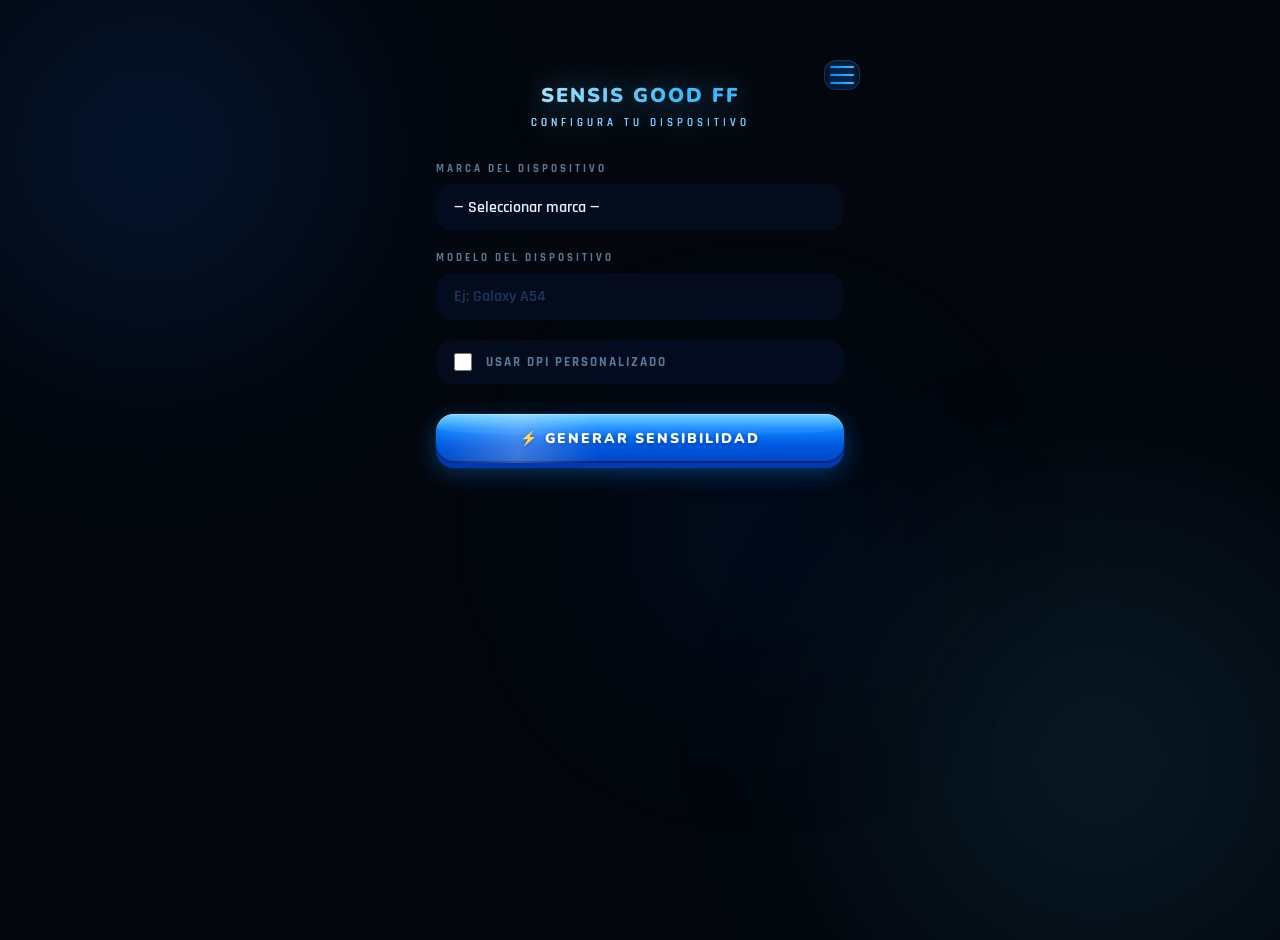
<file: index 1.html>
<!DOCTYPE html>
<html lang="es">
<head>
  <meta charset="UTF-8">
  <meta name="viewport" content="width=device-width, initial-scale=1.0">
  <title>SENSIS GOOD FF</title>
  <link rel="canonical" href="https://charlysaenzx2657-wq.github.io/sensis-good-ff/">
  <!-- v3.1 calibrated -->
  <meta name="theme-color" content="#03070D">
  <meta name="mobile-web-app-capable" content="yes">
  <meta name="apple-mobile-web-app-capable" content="yes">
  <meta name="apple-mobile-web-app-status-bar-style" content="black-translucent">
  <meta name="apple-mobile-web-app-title" content="SENSIS FF">
  <meta name="application-name" content="SENSIS GOOD FF">
  <link rel="manifest" href="manifest.json">
  <link rel="apple-touch-icon" href="icon-192.png">
  <link rel="icon" type="image/png" sizes="192x192" href="icon-192.png">
  <link href="https://fonts.googleapis.com/css2?family=Nunito:wght@600;700;800;900&family=Rajdhani:wght@500;600;700&display=swap" rel="stylesheet">
  <style>
    :root {
      --a:#38BEFF; --b:#0A84FF; --c:#0050E6; --d:#003AB0;
      --glow:rgba(56,190,255,0.65); --glow2:rgba(10,132,255,0.4);
      --bg:#03070D; --text:#E4F2FF; --soft:rgba(160,215,255,0.55);
      --line:rgba(56,190,255,0.2);
      --f:83ms; --m:160ms; --s:300ms;
      --spring:cubic-bezier(0.34,1.56,0.64,1);
      --ease:cubic-bezier(0.22,1,0.36,1);
    }
    *,*::before,*::after{box-sizing:border-box;margin:0;padding:0;}

    @keyframes fadeUp{from{opacity:0;transform:translateY(28px) scale(0.96)}to{opacity:1;transform:translateY(0) scale(1)}}
    @keyframes breathe{
      0%,100%{box-shadow:0 1px 0 rgba(255,255,255,0.07) inset,0 4px 0 rgba(0,35,110,0.7),0 8px 0 rgba(0,25,85,0.5),0 14px 0 rgba(0,15,60,0.3),0 22px 55px rgba(0,25,90,0.6),0 0 55px rgba(10,100,255,0.1)}
      50%{box-shadow:0 1px 0 rgba(255,255,255,0.12) inset,0 5px 0 rgba(0,50,140,0.8),0 10px 0 rgba(0,35,110,0.6),0 16px 0 rgba(0,20,80,0.4),0 32px 80px rgba(0,40,140,0.7),0 0 80px rgba(10,132,255,0.18)}
    }
    @keyframes shimmer{0%{transform:translateX(-120%) skewX(-12deg);opacity:0}8%{opacity:1}92%{opacity:1}100%{transform:translateX(320%) skewX(-12deg);opacity:0}}
    @keyframes btnPulse{
      0%,100%{box-shadow:0 1px 0 rgba(255,255,255,0.25) inset,0 -2px 0 rgba(0,0,50,0.5) inset,0 5px 0 var(--d),0 8px 24px var(--glow2)}
      50%{box-shadow:0 1px 0 rgba(255,255,255,0.3) inset,0 -2px 0 rgba(0,0,50,0.5) inset,0 5px 0 var(--d),0 14px 36px var(--glow)}
    }
    @keyframes orb1{0%{transform:translate(0,0) scale(1)}33%{transform:translate(60px,-40px) scale(1.15)}66%{transform:translate(-30px,30px) scale(0.9)}100%{transform:translate(0,0) scale(1)}}
    @keyframes orb2{0%{transform:translate(0,0) scale(1)}40%{transform:translate(-70px,30px) scale(1.1)}70%{transform:translate(40px,-50px) scale(0.88)}100%{transform:translate(0,0) scale(1)}}
    @keyframes orb3{0%,100%{transform:translate(0,0) scale(1)}50%{transform:translate(25px,40px) scale(1.1)}}
    @keyframes logoFloat{0%,100%{transform:translateY(0px)}50%{transform:translateY(-5px)}}
    @keyframes ringGlow{0%,100%{opacity:0.22;transform:scale(1)}50%{opacity:0.5;transform:scale(1.025)}}
    @keyframes resultIn{from{opacity:0;transform:translateY(18px) scale(0.96)}to{opacity:1;transform:translateY(0) scale(1)}}
    @keyframes menuIn{from{opacity:0;transform:translateY(-10px) scale(0.97)}to{opacity:1;transform:translateY(0) scale(1)}}

    body{background:var(--bg);font-family:'Rajdhani',sans-serif;color:var(--text);min-height:100vh;overflow-x:hidden;}

    /* Orbes */
    .orb{position:fixed;border-radius:50%;filter:blur(90px);pointer-events:none;z-index:0;}
    .orb-1{width:560px;height:560px;top:-130px;left:-130px;background:radial-gradient(circle,rgba(8,90,240,0.2) 0%,transparent 70%);animation:orb1 20s ease-in-out infinite;}
    .orb-2{width:660px;height:660px;bottom:-190px;right:-150px;background:radial-gradient(circle,rgba(56,190,255,0.13) 0%,transparent 70%);animation:orb2 26s ease-in-out infinite;}
    .orb-3{width:390px;height:390px;top:38%;left:44%;background:radial-gradient(circle,rgba(0,50,190,0.15) 0%,transparent 70%);animation:orb3 17s ease-in-out infinite;}

    /* Header */
    .main-header{position:relative;z-index:10;text-align:center;padding:44px 24px 30px;}
    .logo{
      font-family:'Nunito',sans-serif;font-size:clamp(24px,6vw,46px);font-weight:900;letter-spacing:3px;text-transform:uppercase;
      display:inline-block;animation:logoFloat 4.5s ease-in-out infinite;
      background:linear-gradient(140deg,#ffffff 0%,#B8E8FF 25%,var(--a) 50%,var(--b) 75%,#7AC8FF 100%);
      -webkit-background-clip:text;-webkit-text-fill-color:transparent;background-clip:text;
      filter:drop-shadow(0 0 22px rgba(56,190,255,0.55)) drop-shadow(0 6px 14px rgba(0,70,200,0.45)) drop-shadow(0 2px 3px rgba(0,0,0,0.5));
    }
    .tagline{margin-top:10px;font-size:12px;font-weight:600;letter-spacing:6px;color:var(--soft);text-transform:uppercase;}
    .hbar-wrap{display:flex;gap:7px;justify-content:center;align-items:center;margin-top:22px;}
    .hbar-wrap span{height:3px;border-radius:99px;background:linear-gradient(90deg,var(--c),var(--a));display:block;}
    .hbar-wrap span:nth-child(1),.hbar-wrap span:nth-child(5){width:18px;opacity:0.28;}
    .hbar-wrap span:nth-child(2),.hbar-wrap span:nth-child(4){width:48px;opacity:0.55;}
    .hbar-wrap span:nth-child(3){width:88px;opacity:1;box-shadow:0 0 14px var(--glow),0 0 4px rgba(255,255,255,0.3);}

    /* Panel */
    .panel{
      position:relative;z-index:10;max-width:480px;margin:40px auto 60px;padding:42px 36px;border-radius:30px;
      background:transparent;border:none;backdrop-filter:none;-webkit-backdrop-filter:none;
      animation:fadeUp var(--s) var(--ease) both;box-shadow:none;
    }
    .panel:hover{transform:none;}
    /* Brillo vidrio superior */
    .panel::before{display:none;}
    /* Brillo lateral */
    .panel::after{display:none;}

    .panel-ring{display:none;}
    .panel-ring-2{display:none;}
    .corner{display:none;}

    /* Título */
    .panel-title{
      font-family:'Nunito',sans-serif;font-size:20px;font-weight:900;text-align:center;letter-spacing:2px;text-transform:uppercase;margin-bottom:32px;
      background:linear-gradient(135deg,#ffffff 0%,var(--a) 55%);-webkit-background-clip:text;-webkit-text-fill-color:transparent;background-clip:text;
      filter:drop-shadow(0 0 14px rgba(56,190,255,0.45));
    }
    .panel-title .sub{display:block;font-family:'Rajdhani',sans-serif;font-size:11px;font-weight:600;letter-spacing:4px;-webkit-text-fill-color:var(--soft);filter:none;margin-top:7px;}

    /* Campos */
    .field{margin-bottom:20px;}
    .field label{display:block;font-size:11px;font-weight:700;letter-spacing:3px;text-transform:uppercase;color:var(--soft);margin-bottom:8px;}
    .field input[type="text"],.field input[type="password"],.field select{
      width:100%;background:rgba(5,20,55,0.4);border:none;border-radius:16px;padding:13px 18px;
      color:var(--text);font-family:'Rajdhani',sans-serif;font-size:16px;font-weight:600;outline:none;-webkit-appearance:none;
      box-shadow:none;
      transition:background var(--m) ease,transform var(--f) var(--spring);
    }
    .field input:focus,.field select:focus{
      border:none;background:rgba(6,28,72,0.6);transform:translateY(-2px);
      box-shadow:none;
    }
    .field input::placeholder{color:rgba(100,170,255,0.28);}
    .field select option{background:#060F22;color:var(--text);}

    .field-check{
      display:flex;align-items:center;gap:14px;padding:13px 18px;border:none;border-radius:16px;
      background:rgba(5,20,55,0.4);margin-bottom:20px;cursor:pointer;box-shadow:none;
      transition:all var(--m) var(--ease);
    }
    .field-check:hover{background:rgba(8,35,95,0.5);transform:translateY(-2px);}
    .field-check input[type="checkbox"]{width:18px;height:18px;accent-color:var(--a);cursor:pointer;}
    .field-check span{font-size:13px;font-weight:700;letter-spacing:2px;text-transform:uppercase;color:var(--soft);}

    /* Botón 3D */
    .btn{
      width:100%;padding:15px 20px;margin-top:10px;
      background:linear-gradient(180deg,#4AC8FF 0%,#0A84FF 30%,#0058E0 65%,#0044C0 100%);
      border:none;border-radius:18px;color:#fff;font-family:'Nunito',sans-serif;font-size:14px;font-weight:900;letter-spacing:2px;text-transform:uppercase;
      cursor:pointer;position:relative;overflow:hidden;text-shadow:0 1px 4px rgba(0,0,50,0.4);
      animation:btnPulse 3.5s ease-in-out infinite;
      transition:transform var(--f) var(--spring),box-shadow var(--f) var(--ease),filter var(--f) ease;
      box-shadow:0 1px 0 rgba(255,255,255,0.28) inset,0 -2px 0 rgba(0,0,60,0.5) inset,0 5px 0 var(--d),0 8px 24px var(--glow2),0 0 0 1px rgba(255,255,255,0.05);
    }
    .btn::before{content:'';position:absolute;top:0;left:0;width:40%;height:100%;background:linear-gradient(90deg,transparent,rgba(255,255,255,0.24),transparent);animation:shimmer 2.4s ease-in-out infinite;}
    .btn::after{content:'';position:absolute;top:0;left:0;right:0;height:44%;background:linear-gradient(180deg,rgba(255,255,255,0.2) 0%,rgba(255,255,255,0.04) 100%);border-radius:18px 18px 50% 50%;pointer-events:none;}
    .btn:hover{animation:none;transform:translateY(-4px);filter:brightness(1.12) saturate(1.1);box-shadow:0 1px 0 rgba(255,255,255,0.32) inset,0 -2px 0 rgba(0,0,60,0.5) inset,0 7px 0 var(--d),0 14px 40px var(--glow),0 0 55px rgba(56,190,255,0.28);}
    .btn:active{animation:none;transform:translateY(3px);filter:brightness(0.94);box-shadow:0 1px 0 rgba(255,255,255,0.18) inset,0 -2px 0 rgba(0,0,60,0.5) inset,0 2px 0 var(--d),0 3px 10px var(--glow2);}
    .btn-ghost{background:rgba(10,100,230,0.12);border:1px solid rgba(56,190,255,0.28);box-shadow:0 2px 0 rgba(0,0,0,0.2),inset 0 1px 0 rgba(255,255,255,0.04);animation:none;color:var(--a);font-size:12px;letter-spacing:2px;}
    .btn-ghost::before,.btn-ghost::after{display:none;}
    .btn-ghost:hover{background:rgba(10,132,255,0.2);border-color:rgba(56,190,255,0.5);box-shadow:0 0 26px rgba(56,190,255,0.2),inset 0 1px 0 rgba(255,255,255,0.06);transform:translateY(-2px);}

    /* Resultado */
    .result-wrapper{margin-top:28px;animation:resultIn var(--s) var(--ease) both;}
    .result-label{font-size:11px;font-weight:700;letter-spacing:4px;text-transform:uppercase;color:var(--soft);margin-bottom:11px;}
    .result-box{
      background:linear-gradient(148deg,rgba(4,14,42,0.97) 0%,rgba(2,9,30,0.99) 100%);
      border:none;border-radius:22px;padding:28px 22px;
      font-family:'Rajdhani',sans-serif;font-size:15px;font-weight:600;line-height:1;color:#A0D8FF;
      position:relative;
      box-shadow:inset 0 1px 0 rgba(255,255,255,0.05),0 0 40px rgba(10,100,255,0.1),0 20px 50px rgba(0,15,60,0.5);
    }
    .result-box::before{content:'✦ SENSI ACTIVA';position:absolute;top:-12px;left:22px;background:linear-gradient(90deg,var(--c),var(--b));color:#fff;font-family:'Nunito',sans-serif;font-size:10px;font-weight:800;letter-spacing:3px;padding:3px 16px;border-radius:99px;box-shadow:0 4px 14px rgba(10,120,255,0.5),0 1px 0 rgba(255,255,255,0.1) inset;}
    .sensi-row{display:flex;align-items:center;justify-content:space-between;padding:10px 0;}
    
    .sensi-label{font-size:11px;font-weight:700;letter-spacing:2px;text-transform:uppercase;color:rgba(160,210,255,0.55);flex:1;}
    .sensi-col{display:flex;flex-direction:column;align-items:flex-end;}
    .sensi-val{font-family:'Nunito',sans-serif;font-size:24px;font-weight:900;letter-spacing:1px;line-height:1;}
    .sensi-bar{height:3px;border-radius:99px;margin-top:4px;min-width:30px;}
    .sensi-device{text-align:center;margin-bottom:16px;padding-bottom:14px;}
    .sensi-device .dev-name{font-family:'Nunito',sans-serif;font-size:13px;font-weight:900;letter-spacing:3px;text-transform:uppercase;color:#38BEFF;}
    .sensi-device .dev-model{font-size:11px;color:rgba(160,210,255,0.5);letter-spacing:2px;margin-top:3px;text-transform:uppercase;}
    .sensi-footer{text-align:center;margin-top:14px;padding-top:12px;font-size:10px;font-weight:700;letter-spacing:3px;color:rgba(56,190,255,0.35);text-transform:uppercase;}
    .c-blue  {color:#38BEFF;text-shadow:0 0 14px rgba(56,190,255,0.8);}
    .c-green {color:#3DFF8F;text-shadow:0 0 14px rgba(61,255,143,0.8);}
    .c-yellow{color:#FFD84A;text-shadow:0 0 14px rgba(255,216,74,0.75);}
    .c-red   {color:#FF5E5E;text-shadow:0 0 14px rgba(255,94,94,0.8);}
    .c-gray  {color:#C0D8F0;text-shadow:0 0 8px rgba(192,216,240,0.4);}
    .c-cyan  {color:#5FFFFF;text-shadow:0 0 14px rgba(95,255,255,0.7);}
    .bar-blue  {background:linear-gradient(90deg,#0A84FF,#38BEFF);}
    .bar-green {background:linear-gradient(90deg,#00C85A,#3DFF8F);}
    .bar-yellow{background:linear-gradient(90deg,#D08000,#FFD84A);}
    .bar-red   {background:linear-gradient(90deg,#BB1100,#FF5E5E);}
    .bar-gray  {background:linear-gradient(90deg,#607898,#C0D8F0);}
    .bar-cyan  {background:linear-gradient(90deg,#009999,#5FFFFF);}
    .btn-power-badge{display:inline-block;margin-left:8px;background:rgba(255,216,74,0.12);border:1px solid rgba(255,216,74,0.35);border-radius:99px;font-size:9px;font-weight:900;letter-spacing:1px;color:#FFD84A;padding:2px 9px;vertical-align:middle;}

    /* Menú */
    .menu-toggle{position:absolute;top:20px;right:20px;width:36px;height:30px;cursor:pointer;display:flex;flex-direction:column;justify-content:space-between;z-index:200;padding:5px;border:1px solid var(--line);border-radius:12px;background:rgba(8,25,65,0.7);transition:all var(--m) var(--ease);box-shadow:0 2px 0 rgba(0,0,0,0.3),inset 0 1px 0 rgba(255,255,255,0.05);}
    .menu-toggle:hover{border-color:rgba(56,190,255,0.45);transform:scale(1.06);box-shadow:0 0 18px rgba(56,190,255,0.2),inset 0 1px 0 rgba(255,255,255,0.08);}
    .menu-toggle span{display:block;height:2px;background:linear-gradient(90deg,var(--b),var(--a));border-radius:99px;box-shadow:0 0 5px rgba(56,190,255,0.45);}
    .menu-dropdown{position:absolute;top:68px;right:20px;background:rgba(4,13,38,0.97);border:1px solid var(--line);border-radius:20px;min-width:220px;z-index:300;display:none;overflow:hidden;backdrop-filter:blur(22px);-webkit-backdrop-filter:blur(22px);box-shadow:0 24px 60px rgba(0,0,0,0.7),0 0 40px rgba(10,100,255,0.1),inset 0 1px 0 rgba(255,255,255,0.06);}
    .menu-dropdown.is-open{display:block;animation:menuIn var(--m) var(--ease);}
    .menu-dropdown div{padding:14px 20px;font-size:13px;font-weight:700;letter-spacing:2px;text-transform:uppercase;color:var(--soft);cursor:pointer;transition:all var(--m) var(--ease);display:flex;align-items:center;gap:10px;}
    
    .menu-dropdown div:hover{background:rgba(10,80,200,0.16);color:var(--text);padding-left:26px;}

    /* Help */
    .help-btn{position:absolute;top:16px;right:16px;background:rgba(8,55,150,0.3);border:1px solid var(--line);border-radius:99px;color:var(--soft);font-family:'Rajdhani',sans-serif;font-size:11px;font-weight:700;letter-spacing:2px;padding:5px 14px;cursor:pointer;text-transform:uppercase;transition:all var(--m) var(--ease);box-shadow:0 2px 0 rgba(0,0,0,0.2);}
    .help-btn:hover{border-color:var(--a);color:var(--a);background:rgba(10,132,255,0.16);box-shadow:0 0 18px rgba(56,190,255,0.22);}

    /* HUDs */
    .hud-grid{display:grid;gap:14px;margin-bottom:26px;}
    .hud-card{border:1px solid var(--line);border-radius:20px;padding:18px 20px;background:rgba(6,18,50,0.6);box-shadow:0 2px 0 rgba(0,0,0,0.25),inset 0 1px 0 rgba(255,255,255,0.04);transition:all var(--m) var(--ease);}
    .hud-card:hover{border-color:rgba(56,190,255,0.38);background:rgba(8,30,80,0.72);transform:translateY(-3px);box-shadow:0 10px 30px rgba(10,100,255,0.22),inset 0 1px 0 rgba(255,255,255,0.06);}
    .hud-name{font-family:'Nunito',sans-serif;font-size:11px;font-weight:900;letter-spacing:2px;text-transform:uppercase;margin-bottom:8px;background:linear-gradient(90deg,var(--a),#fff);-webkit-background-clip:text;-webkit-text-fill-color:transparent;background-clip:text;}
    .hud-code{font-family:'Rajdhani',sans-serif;font-size:13px;font-weight:500;color:var(--soft);word-break:break-all;margin-bottom:12px;}
    .hud-card .btn{margin-top:0;padding:10px;font-size:11px;animation:none;}

    /* ── CALIBRADOR DPI ── */
    .dpi-grid{display:grid;grid-template-columns:1fr 1fr;gap:12px;}
    .dpi-search-wrap{position:relative;display:flex;align-items:center;}
    .dpi-lupa{position:absolute;left:14px;font-size:14px;pointer-events:none;opacity:0.6;}
    .dpi-clear{position:absolute;right:14px;font-size:13px;cursor:pointer;color:rgba(56,190,255,0.5);padding:4px;}
    .dpi-clear:hover{color:var(--a);}
    #dpiModeloBuscar{width:100%;background:rgba(5,20,55,0.4);border:none;border-radius:16px;padding:13px 40px;
      color:var(--text);font-family:'Rajdhani',sans-serif;font-size:15px;font-weight:600;outline:none;}
    .dpi-lista{max-height:220px;overflow-y:auto;background:rgba(4,13,38,0.98);border-radius:16px;
      margin-top:6px;border:1px solid rgba(56,190,255,0.18);
      box-shadow:0 12px 40px rgba(0,0,0,0.6);}
    .dpi-lista-item{padding:11px 18px;font-size:14px;font-weight:600;letter-spacing:1px;
      color:rgba(160,210,255,0.8);cursor:pointer;border-bottom:1px solid rgba(56,190,255,0.06);
      transition:all 0.15s ease;display:flex;justify-content:space-between;align-items:center;}
    .dpi-lista-item:last-child{border-bottom:none;}
    .dpi-lista-item:hover{background:rgba(10,80,200,0.2);color:#fff;padding-left:24px;}
    .dpi-lista-item .dpi-item-sub{font-size:10px;letter-spacing:2px;color:rgba(56,190,255,0.45);font-weight:700;}
    .dpi-lista::-webkit-scrollbar{width:4px;}
    .dpi-lista::-webkit-scrollbar-track{background:transparent;}
    .dpi-lista::-webkit-scrollbar-thumb{background:rgba(56,190,255,0.3);border-radius:99px;}
    .dpi-seleccionado{margin-top:8px;padding:10px 16px;background:rgba(56,190,255,0.08);
      border-radius:12px;border:1px solid rgba(56,190,255,0.2);
      font-size:12px;font-weight:700;letter-spacing:2px;color:#38BEFF;text-transform:uppercase;}
    .dpi-no-results{padding:14px 18px;font-size:12px;letter-spacing:2px;color:rgba(160,210,255,0.4);text-align:center;}
    .dpi-result-card{border-radius:22px;padding:26px 22px;
      background:linear-gradient(148deg,rgba(4,14,42,0.97) 0%,rgba(2,9,30,0.99) 100%);
      border:1px solid rgba(56,190,255,0.22);
      box-shadow:inset 0 1px 0 rgba(255,255,255,0.05),0 0 40px rgba(10,100,255,0.1);
      text-align:center;position:relative;}
    .dpi-res-label{font-size:10px;font-weight:800;letter-spacing:4px;text-transform:uppercase;color:rgba(56,190,255,0.5);margin-bottom:8px;}
    .dpi-res-val{font-family:'Nunito',sans-serif;font-size:64px;font-weight:900;line-height:1;
      background:linear-gradient(135deg,#38BEFF,#3DFF8F);-webkit-background-clip:text;
      -webkit-text-fill-color:transparent;background-clip:text;
      filter:drop-shadow(0 0 20px rgba(56,190,255,0.5));}
    .dpi-res-sub{font-size:11px;font-weight:700;letter-spacing:2px;color:rgba(160,210,255,0.5);margin-top:8px;text-transform:uppercase;line-height:1.7;}
    .dpi-bars{display:flex;justify-content:center;gap:5px;margin:16px 0 10px;}
    .dpi-bar-seg{height:6px;border-radius:99px;flex:1;background:rgba(56,190,255,0.1);transition:background 0.4s ease;}
    .dpi-bar-seg.active-low   {background:linear-gradient(90deg,#607898,#B0C8E8);}
    .dpi-bar-seg.active-mid   {background:linear-gradient(90deg,#0A84FF,#38BEFF);}
    .dpi-bar-seg.active-high  {background:linear-gradient(90deg,#00C85A,#3DFF8F);}
    .dpi-bar-seg.active-vhigh {background:linear-gradient(90deg,#D08000,#FFD84A);}
    .dpi-bar-seg.active-max   {background:linear-gradient(90deg,#BB1100,#FF5E5E);}
    .dpi-tip{font-size:11px;font-weight:600;color:rgba(160,210,255,0.45);margin-top:6px;line-height:1.7;}
    .dpi-auto-badge{display:inline-block;background:rgba(61,255,143,0.1);border:1px solid rgba(61,255,143,0.3);
      border-radius:99px;font-size:9px;font-weight:900;letter-spacing:2px;color:#3DFF8F;padding:2px 10px;margin-bottom:8px;}
    .dpi-mod-badge{display:inline-block;background:rgba(255,94,94,0.1);border:1px solid rgba(255,94,94,0.3);
      border-radius:99px;font-size:9px;font-weight:900;letter-spacing:2px;color:#FF5E5E;padding:2px 10px;margin-left:6px;}
    /* ── SENSI DEL JUEGO (dentro del calibrador) ── */
    .sj-divider-title{display:flex;align-items:center;justify-content:space-between;
      margin:20px 0 14px;padding-bottom:8px;border-bottom:1px solid rgba(56,190,255,0.12);}
    .sj-divider-title span:first-child{font-size:12px;font-weight:800;letter-spacing:2px;
      text-transform:uppercase;color:rgba(56,190,255,0.7);}
    .sj-opt-badge{font-size:9px;font-weight:800;letter-spacing:1px;text-transform:uppercase;
      color:rgba(56,190,255,0.4);background:rgba(56,190,255,0.07);
      border:1px solid rgba(56,190,255,0.15);border-radius:99px;padding:2px 8px;}
    /* ── SENSI DEL JUEGO ── */
    .sj-info{font-size:12px;font-weight:600;letter-spacing:1px;color:rgba(160,210,255,0.5);
      background:rgba(56,190,255,0.06);border-radius:12px;padding:12px 16px;margin-bottom:20px;line-height:1.7;}
    .sj-analisis-row{display:flex;justify-content:space-between;align-items:center;
      padding:8px 0;font-size:13px;font-weight:700;}
    .sj-analisis-label{color:rgba(160,210,255,0.6);letter-spacing:2px;font-size:11px;text-transform:uppercase;}
    .sj-analisis-val{font-family:'Nunito',sans-serif;font-size:15px;font-weight:900;}
    .sj-tag{display:inline-block;font-size:9px;font-weight:900;letter-spacing:2px;
      padding:2px 8px;border-radius:99px;margin-left:6px;vertical-align:middle;}
    .sj-tag-ok{background:rgba(61,255,143,0.12);color:#3DFF8F;border:1px solid rgba(61,255,143,0.3);}
    .sj-tag-low{background:rgba(255,94,94,0.12);color:#FF5E5E;border:1px solid rgba(255,94,94,0.3);}
    .sj-tag-high{background:rgba(255,216,74,0.12);color:#FFD84A;border:1px solid rgba(255,216,74,0.3);}
    .sj-divider{height:1px;background:rgba(56,190,255,0.08);margin:6px 0;}

    .scanline{display:none;}

    @media(max-width:540px){.panel{margin:22px 12px;padding:30px 18px;}.logo{font-size:20px;letter-spacing:2px;}}
  </style>
</head>
<body>

<div class="orb orb-1"></div>
<div class="orb orb-2"></div>
<div class="orb orb-3"></div>
<div class="scanline"></div>



<!-- LOGIN -->
<div id="loginScreen" class="panel" style="display:none;">
  <div class="panel-ring"></div><div class="panel-ring-2"></div>
  <div class="corner corner-tl"></div><div class="corner corner-tr"></div>
  <div class="corner corner-bl"></div><div class="corner corner-br"></div>
  <button class="help-btn" onclick="mostrarAyudaLogin()">Ayuda</button>
  <div class="panel-title">Acceso<span class="sub">Ingresa tus credenciales</span></div>
  <form id="loginForm" method="post" action="#" onsubmit="checkLogin();return false;" autocomplete="on">
    <div class="field">
      <label for="userInput">Usuario</label>
      <input type="text" id="userInput" name="username" placeholder="Ingresa tu usuario" autocomplete="username" required/>
    </div>
    <div class="field">
      <label for="passInput">Contraseña</label>
      <input type="password" id="passInput" name="password" placeholder="••••••••" autocomplete="current-password" required/>
    </div>
    <button type="submit" class="btn">⚡ Acceder</button>
  </form>
</div>

<!-- GENERADOR -->
<div id="generator">
  <div class="panel">
    <div class="panel-ring"></div><div class="panel-ring-2"></div>
    <div class="corner corner-tl"></div><div class="corner corner-tr"></div>
    <div class="corner corner-bl"></div><div class="corner corner-br"></div>
    <div class="menu-toggle" onclick="toggleMenu()"><span></span><span></span><span></span></div>
    <div class="menu-dropdown" id="menuOptions">
      <div onclick="irACombos()">⚔️ Combos de Habilidades</div>
      <div onclick="irACalibradorDpi()">🎯 Calibrador DPI</div>
      <div onclick="infoGenerador()">ℹ️ Información</div>
      <div onclick="mostrarAyuda()">🆘 Ayuda</div>
    </div>
    <div class="panel-title">SENSIS GOOD FF<span class="sub">Configura tu dispositivo</span></div>
    <div class="field">
      <label>Marca del dispositivo</label>
      <select id="marca" onchange="verificarMarca()">
        <option value="">— Seleccionar marca —</option>
        <option>iPhone</option><option>Samsung</option><option>Motorola</option><option>Xiaomi</option><option>Honor</option>
        <option>Acer</option><option>Advan</option><option>Alcatel</option><option>Allview</option><option>Amazon</option><option>Amoi</option><option>Archos</option><option>Asus</option>
        <option>AT&T</option><option>Beetel</option><option>Benefon</option><option>BenQ</option><option>BenQ-Siemens</option><option>Bird</option><option>BlackBerry</option><option>Blackview</option>
        <option>BLU</option><option>Bosch</option><option>BQ</option><option>Casio</option><option>Cat</option><option>Celkon</option><option>Cherry Mobile</option><option>Cloudfone</option>
        <option>Condor</option><option>Coolpad</option><option>Crosscall</option><option>Cubot</option><option>Dell</option><option>Doogee</option><option>Doro</option><option>Elephone</option>
        <option>Emporia</option><option>Energizer</option><option>Energy Sistem</option><option>Ericsson</option><option>Eten</option><option>Evercoss</option><option>Fairphone</option><option>Fujitsu</option>
        <option>Fusion5</option><option>Garmin</option><option>Gigabyte</option><option>Gionee</option><option>Google Pixel</option><option>Haier</option><option>Hisense</option><option>HMD Global</option>
        <option>HP</option><option>HTC</option><option>Huawei</option><option>Hyundai</option><option>iBall</option><option>i-mate</option><option>i-mobile</option>
        <option>Infinix</option><option>InnJoo</option><option>Intex</option><option>Itel</option><option>iTel</option><option>Jio</option><option>Jolla</option><option>JRC</option>
        <option>Just5</option><option>Karbonn</option><option>Komu</option><option>Kult</option><option>Kyocera</option><option>Lanix</option><option>Lava</option><option>LeEco</option>
        <option>Lenovo</option><option>LG</option><option>Logicom</option><option>LYF</option><option>Maxwest</option><option>Medion</option><option>Megagate</option><option>Meitu</option>
        <option>Meizu</option><option>Micromax</option><option>Microsoft</option><option>Mitsubishi</option><option>Mobiistar</option><option>MobiWire</option><option>MyPhone</option><option>NEC</option>
        <option>Neonode</option><option>Nokia</option><option>Nubia</option><option>Nvidia</option><option>O2</option><option>Olivetti</option><option>OnePlus</option><option>Onida</option>
        <option>Oppo</option><option>Orbic</option><option>Oukitel</option><option>Palm</option><option>Panasonic</option><option>Pantech</option><option>PCD</option><option>Philips</option>
        <option>Plum</option><option>Prestigio</option><option>QMobile</option><option>Razer</option><option>Reach</option><option>Realme</option><option>RED</option><option>Sagem</option>
        <option>Sanyo</option><option>Sendo</option><option>Sharp</option><option>Sharp Aquos</option><option>SHIFT</option><option>Siemens</option><option>Sky Devices</option><option>Skyworth</option>
        <option>Smartisan</option><option>Sonim</option><option>Sony</option><option>Sony Ericsson</option><option>Spice</option><option>Sprint</option><option>Swipe</option><option>Symphony</option>
        <option>T-Mobile</option><option>TCL</option><option>Tecno</option><option>Tectoy</option><option>Teclast</option><option>THL</option><option>Titan</option><option>Toshiba</option>
        <option>Ulefone</option><option>UMIDIGI</option><option>Unihertz</option><option>Vernee</option><option>Vertu</option><option>Verykool</option><option>Videocon</option><option>ViewSonic</option>
        <option>Vivo</option><option>VKworld</option><option>Vodafone</option><option>Walton</option><option>Wiko</option><option>Xolo</option><option>Yezz</option><option>Yota</option>
        <option>Zonda</option><option>ZTE</option>
        <option>SENSI PREMIUM</option><option>SENSI XIT</option><option>Sensibilidad VIP</option><option>Teléfono Modificado ☠️</option>
      </select>
    </div>
    <div class="field"><label>Modelo del dispositivo</label><input type="text" id="modelo" placeholder="Ej: Galaxy A54"/></div>
    <div class="field-check" id="dpiCheckbox"><input type="checkbox" id="usarDpi"><span>Usar DPI personalizado</span></div>
    <button class="btn" onclick="generarSensi()">⚡ Generar Sensibilidad</button>
    <div id="result" style="display:none;">
      <div class="result-wrapper">
        <div class="result-label">● Resultado generado</div>
        <div class="result-box" id="sensiOutput"></div>
        <button class="btn btn-ghost" style="margin-top:14px" onclick="copiarTexto()">📋 Copiar Sensibilidad</button>
      </div>
    </div>
  </div>
</div>

<!-- HUDS -->
<div id="hudsScreen" style="display:none;">
  <div class="panel">
    <div class="panel-ring"></div><div class="panel-ring-2"></div>
    <div class="corner corner-tl"></div><div class="corner corner-tr"></div>
    <div class="corner corner-bl"></div><div class="corner corner-br"></div>
    <div class="panel-title">HUDs Oficiales<span class="sub">SENSIS GOOD FF</span></div>
    <div class="hud-grid">
      <div class="hud-card"><div class="hud-name">Hud Oficial</div><div class="hud-code">#FFHUDT603jFszDFFP07eN</div><button class="btn" onclick="copiarHud('#FFHUDT603jFszDFFP07eN')">✅ Copiar Hud</button></div>
      <div class="hud-card"><div class="hud-name">Hud 2 Dedos</div><div class="hud-code">#FFHUDT603jFszDFFP07eN</div><button class="btn" onclick="copiarHud('#FFHUDT603jFszDFFP07eN')">✅ Copiar Hud</button></div>
      <div class="hud-card"><div class="hud-name">Hud 3 Dedos</div><div class="hud-code">#FFHUDT603jFszDFFP07e0</div><button class="btn" onclick="copiarHud('#FFHUDT603jFszDFFP07e0')">✅ Copiar Hud</button></div>
      <div class="hud-card"><div class="hud-name">Hud 4 Dedos</div><div class="hud-code">#FFHUDT603jFszDFFP07e0</div><button class="btn" onclick="copiarHud('#FFHUDT603jFszDFFP07e0')">✅ Copiar Hud</button></div>
    </div>
    <button class="btn btn-ghost" onclick="volverAlGenerador()">↩ Volver al Generador</button>
  </div>
</div>

<!-- CALIBRADOR DPI -->
<div id="dpiScreen" style="display:none;">
  <div class="panel">
    <div class="panel-ring"></div><div class="panel-ring-2"></div>
    <div class="corner corner-tl"></div><div class="corner corner-tr"></div>
    <div class="corner corner-bl"></div><div class="corner corner-br"></div>
    <div class="panel-title">Calibrador DPI<span class="sub">Optimizado para Free Fire</span></div>

    <!-- MARCA -->
    <div class="field">
      <label>Marca del dispositivo</label>
      <select id="dpiMarca" onchange="dpiCambiarMarca()">
        <option value="">— Seleccionar marca —</option>
        <option>iPhone</option><option>Samsung</option><option>Motorola</option><option>Xiaomi</option><option>Honor</option>
        <option>Realme</option><option>Oppo</option><option>Vivo</option><option>Huawei</option>
        <option>OnePlus</option><option>Google Pixel</option><option>Sony</option><option>Sony Ericsson</option><option>Razer</option>
        <option>Asus</option><option>Lenovo</option><option>Nokia</option><option>LG</option><option>HTC</option>
        <option>Infinix</option><option>Tecno</option><option>Itel</option><option>iTel</option>
        <option>Alcatel</option><option>BLU</option><option>Wiko</option><option>Blackview</option>
        <option>Doogee</option><option>Oukitel</option><option>ZTE</option><option>TCL</option>
        <option>Sharp</option><option>Sharp Aquos</option><option>Meizu</option><option>Nubia</option><option>RED</option>
        <option>UMIDIGI</option><option>Ulefone</option><option>Cubot</option><option>Micromax</option><option>Lava</option>
        <option>Acer</option><option>Advan</option><option>Allview</option><option>Amazon</option><option>Amoi</option>
        <option>Archos</option><option>AT&amp;T</option><option>Beetel</option><option>Benefon</option>
        <option>BenQ</option><option>BenQ-Siemens</option><option>Bird</option><option>BlackBerry</option>
        <option>Bosch</option><option>BQ</option><option>Casio</option><option>Cat</option><option>Celkon</option>
        <option>Cherry Mobile</option><option>Cloudfone</option><option>Condor</option><option>Coolpad</option>
        <option>Crosscall</option><option>Dell</option><option>Doro</option><option>Elephone</option>
        <option>Emporia</option><option>Energizer</option><option>Energy Sistem</option><option>Ericsson</option>
        <option>Eten</option><option>Evercoss</option><option>Fairphone</option><option>Fujitsu</option>
        <option>Fusion5</option><option>Garmin</option><option>Gigabyte</option><option>Gionee</option>
        <option>Haier</option><option>Hisense</option><option>HMD Global</option><option>HP</option>
        <option>Hyundai</option><option>iBall</option><option>i-mate</option><option>i-mobile</option>
        <option>InnJoo</option><option>Intex</option><option>Jio</option><option>Jolla</option><option>JRC</option>
        <option>Just5</option><option>Karbonn</option><option>Komu</option><option>Kult</option>
        <option>Kyocera</option><option>Lanix</option><option>LeEco</option><option>Logicom</option>
        <option>LYF</option><option>Maxwest</option><option>Medion</option><option>Megagate</option>
        <option>Meitu</option><option>Microsoft</option><option>Mitsubishi</option><option>Mobiistar</option>
        <option>MobiWire</option><option>MyPhone</option><option>NEC</option><option>Neonode</option>
        <option>Nvidia</option><option>O2</option><option>Olivetti</option><option>Onida</option>
        <option>Orbic</option><option>Palm</option><option>Panasonic</option><option>Pantech</option>
        <option>PCD</option><option>Philips</option><option>Plum</option><option>Prestigio</option>
        <option>QMobile</option><option>Reach</option><option>Sagem</option><option>Sanyo</option>
        <option>Sendo</option><option>SHIFT</option><option>Siemens</option><option>Sky Devices</option>
        <option>Skyworth</option><option>Smartisan</option><option>Sonim</option><option>Spice</option>
        <option>Sprint</option><option>Swipe</option><option>Symphony</option><option>T-Mobile</option>
        <option>Tectoy</option><option>Teclast</option><option>THL</option><option>Titan</option>
        <option>Toshiba</option><option>Unihertz</option><option>Vernee</option><option>Vertu</option>
        <option>Verykool</option><option>Videocon</option><option>ViewSonic</option><option>VKworld</option>
        <option>Vodafone</option><option>Walton</option><option>Xolo</option><option>Yezz</option>
        <option>Yota</option><option>Zonda</option>
        <option>SENSI PREMIUM</option><option>SENSI XIT</option><option>Sensibilidad VIP</option><option>Teléfono Modificado ☠️</option>
      </select>
    </div>

    <!-- BUSCADOR + MODELO -->
    <div class="field">
      <label>Buscar modelo</label>
      <div class="dpi-search-wrap">
        <span class="dpi-lupa">🔍</span>
        <input type="text" id="dpiModeloBuscar" placeholder="Escribe para buscar..." oninput="dpiFiltraModelos()" autocomplete="off"/>
        <span class="dpi-clear" onclick="dpiLimpiarBusqueda()">✕</span>
      </div>
      <div class="dpi-lista" id="dpiListaModelos" style="display:none;"></div>
      <div class="dpi-seleccionado" id="dpiModeloSelLabel" style="display:none;"></div>
    </div>

    <!-- RESOLUCIÓN + HZ -->
    <div class="dpi-grid">
      <div class="field">
        <label>Resolución</label>
        <select id="dpiRes" onchange="dpiResChange()">
          <option value="240x320">240×320 (QVGA)</option>
          <option value="320x480">320×480 (HVGA)</option>
          <option value="480x854">480×854 (WVGA)</option>
          <option value="540x960">540×960 (qHD)</option>
          <option value="600x1024">600×1024 (SVGA)</option>
          <option value="720x1280">720×1280 (HD)</option>
          <option value="720x1440">720×1440 (HD+)</option>
          <option value="720x1480">720×1480 (HD+)</option>
          <option value="720x1500">720×1500 (HD+)</option>
          <option value="720x1520">720×1520 (HD+)</option>
          <option value="720x1544">720×1544 (HD+)</option>
          <option value="720x1560">720×1560 (HD+)</option>
          <option value="720x1600">720×1600 (HD+)</option>
          <option value="720x1612">720×1612 (HD+)</option>
          <option value="720x1640">720×1640 (HD+)</option>
          <option value="720x1650">720×1650 (HD+)</option>
          <option value="1080x1920">1080×1920 (FHD)</option>
          <option value="1080x2160">1080×2160 (FHD+)</option>
          <option value="1080x2220">1080×2220 (FHD+)</option>
          <option value="1080x2244">1080×2244 (FHD+)</option>
          <option value="1080x2280">1080×2280 (FHD+)</option>
          <option value="1080x2310">1080×2310 (FHD+)</option>
          <option value="1080x2340">1080×2340 (FHD+)</option>
          <option value="1080x2376">1080×2376 (FHD+)</option>
          <option value="1080x2388">1080×2388 (FHD+)</option>
          <option value="1080x2392">1080×2392 (FHD+)</option>
          <option value="1080x2394">1080×2394 (FHD+)</option>
          <option value="1080x2400">1080×2400 (FHD+)</option>
          <option value="1080x2408">1080×2408 (FHD+)</option>
          <option value="1080x2412">1080×2412 (FHD+)</option>
          <option value="1080x2460">1080×2460 (FHD+)</option>
          <option value="1080x2520">1080×2520 (FHD+)</option>
          <option value="1080x2640">1080×2640 (FHD+)</option>
          <option value="1080x2664">1080×2664 (FHD+)</option>
          <option value="1170x2532">1170×2532 (Super Retina)</option>
          <option value="1179x2556">1179×2556 (Super Retina)</option>
          <option value="1200x2670">1200×2670 (FHD+)</option>
          <option value="1206x2622">1206×2622 (Super Retina)</option>
          <option value="1220x2712">1220×2712 (FHD+)</option>
          <option value="1224x2700">1224×2700 (FHD+)</option>
          <option value="1240x2772">1240×2772 (QHD-)</option>
          <option value="1260x2800">1260×2800 (QHD+)</option>
          <option value="1264x2780">1264×2780 (QHD+)</option>
          <option value="1284x2778">1284×2778 (Super Retina XDR)</option>
          <option value="1290x2796">1290×2796 (Super Retina XDR)</option>
          <option value="1320x2868">1320×2868 (Super Retina XDR)</option>
          <option value="1440x2560">1440×2560 (QHD)</option>
          <option value="1440x2960">1440×2960 (QHD+)</option>
          <option value="1440x3040">1440×3040 (QHD+)</option>
          <option value="1440x3088">1440×3088 (QHD+)</option>
          <option value="1440x3168">1440×3168 (QHD+)</option>
          <option value="1440x3200">1440×3200 (QHD+)</option>
          <option value="custom">✏️ Personalizada...</option>
        </select>
      </div>
      <div class="field">
        <label>Tasa de refresco</label>
        <select id="dpiHz">
          <option value="60">60 Hz</option>
          <option value="90">90 Hz</option>
          <option value="120">120 Hz</option>
          <option value="144">144 Hz</option>
          <option value="165">165 Hz</option>
          <option value="240">240 Hz</option>
        </select>
      </div>
    </div>

    <!-- PERSONALIZADA -->
    <div id="dpiCustomBox" style="display:none;">
      <div class="dpi-grid">
        <div class="field"><label>Ancho px</label><input type="number" id="dpiW" placeholder="1080"/></div>
        <div class="field"><label>Alto px</label><input type="number" id="dpiH" placeholder="2400"/></div>
      </div>
    </div>

    <!-- TAMAÑO + MODIFICADO -->
    <div class="dpi-grid">
      <div class="field">
        <label>Tamaño pantalla</label>
        <select id="dpiTamano">
          <option value="">— Pulgadas —</option>
          <option value="4.0">4.0"</option><option value="4.7">4.7"</option><option value="5.0">5.0"</option>
          <option value="5.2">5.2"</option><option value="5.5">5.5"</option><option value="5.8">5.8"</option>
          <option value="6.0">6.0"</option><option value="6.1">6.1"</option><option value="6.2">6.2"</option>
          <option value="6.3">6.3"</option><option value="6.4">6.4"</option><option value="6.43">6.43"</option>
          <option value="6.5">6.5"</option><option value="6.56">6.56"</option><option value="6.6">6.6"</option>
          <option value="6.64">6.64"</option><option value="6.67">6.67"</option><option value="6.7">6.7"</option>
          <option value="6.71">6.71"</option><option value="6.72">6.72"</option><option value="6.74">6.74"</option>
          <option value="6.78">6.78"</option><option value="6.79">6.79"</option><option value="6.8">6.8"</option>
          <option value="6.82">6.82"</option><option value="6.9">6.9"</option><option value="7.0">7.0"</option>
        </select>
      </div>
      <div class="field">
        <label>Nivel de DPI</label>
        <select id="dpiMod">
          <option value="0">DPI Normal</option>
          <option value="low">DPI Bajo</option>
          <option value="mid">DPI Medio</option>
          <option value="high">DPI Alto</option>
        </select>
      </div>
    </div>

    <!-- SENSIBILIDAD DEL JUEGO (refinador de DPI) -->
    <div class="sj-divider-title">
      <span>🎮 Sensibilidad actual en FF</span>
      <span class="sj-opt-badge">OPCIONAL — refina el DPI</span>
    </div>
    <div class="dpi-grid">
      <div class="field">
        <label>General (FF)</label>
        <input type="number" id="sjGeneral" placeholder="Ej: 175" min="1" max="200"/>
      </div>
      <div class="field">
        <label>Punto Rojo (FF)</label>
        <input type="number" id="sjRojo" placeholder="Ej: 172" min="1" max="200"/>
      </div>
    </div>
    <div class="field" style="max-width:50%;padding-right:6px;">
      <label>Botón Disparo (FF)</label>
      <input type="number" id="sjBoton" placeholder="Ej: 38" min="1" max="200"/>
    </div>

    <!-- BOTÓN PRINCIPAL -->
    <button class="btn" onclick="calcularDpi()" style="margin-top:8px;">🎯 Obtener DPI Calibrado</button>

    <!-- RESULTADO -->
    <div id="dpiResultBox" style="display:none;margin-top:22px;">
      <div class="dpi-result-card">
        <div class="dpi-res-label">DPI CALIBRADO</div>
        <div class="dpi-res-val" id="dpiValor">—</div>
        <div class="dpi-res-sub" id="dpiSubtitle"></div>
        <div class="dpi-bars" id="dpiBars"></div>
        <div class="dpi-tip" id="dpiTip"></div>
      </div>
      <button class="btn btn-ghost" style="margin-top:14px" onclick="copiarDpi()">📋 Copiar DPI</button>
      <button class="btn" style="margin-top:10px;background:linear-gradient(180deg,#3DFF8F 0%,#00C85A 60%,#008040 100%);box-shadow:0 5px 0 #005030,0 8px 24px rgba(61,255,143,0.4);" onclick="aplicarDpiAuto()">⚡ Aplicar automáticamente</button>
      <div id="dpiAplicarMsg" style="display:none;margin-top:10px;font-size:11px;font-weight:700;letter-spacing:2px;text-align:center;color:rgba(61,255,143,0.7);text-transform:uppercase;"></div>
    </div>

    <button class="btn btn-ghost" style="margin-top:16px" onclick="volverDesdeCalibrador()">↩ Volver</button>
  </div>
</div>

<script>
// ── UTILIDADES ────────────────────────────────────────────
function rand(a,b){return Math.floor(Math.random()*(b-a+1))+a;}
function clamp(v,a,b){return Math.min(Math.max(v,a),b);}

const _K=0x5A;
function _xd(b64){
  const raw=atob(b64);
  return Array.from(raw).map(c=>String.fromCharCode(c.charCodeAt(0)^_K)).join('');
}
const _UH="CR8UCRMJeh0VFR56HBw=";
const _PH="amNibA==";

function checkLogin(){
  const u=document.getElementById("userInput").value.trim();
  const p=document.getElementById("passInput").value.trim();
  if(u===_xd(_UH)&&p===_xd(_PH)){
    if(window.PasswordCredential){
      try{
        const c=new PasswordCredential({id:u,password:p,name:"SENSIS GOOD FF"});
        navigator.credentials.store(c).catch(()=>{});
      }catch(e){}
    }
    document.getElementById("loginScreen").style.display="none";
    document.getElementById("generator").style.display="block";
  }else{alert("❌ Usuario o contraseña incorrectos.");}
}

// ── GRUPOS DE MARCAS — calibración táctil por fabricante ──
//
// Cada grupo refleja cómo el sistema operativo y el hardware
// de la pantalla afectan el tiempo de respuesta al toque en FF.
//
// Factores reales considerados:
//   · Tipo de panel (AMOLED vs LCD vs IPS vs TFT)
//   · Latencia táctil del fabricante (ms promedio)
//   · Capa de software (OneUI/MIUI/ColorOS/HyperOS/EMUI/OxygenOS)
//   · Tasa de refresco común del gama (60/90/120/144 Hz)
//   · Comportamiento del recoil en FF según latencia del toque
//
// A   Samsung/OnePlus/Sony/Razer — AMOLED premium, latencia <30ms, 120-144Hz
// B   Motorola/Nokia/LG/HTC/Asus/Lenovo — IPS/LCD calidad media, 60-90Hz
// B2  Xiaomi/Redmi — MIUI agresivo, oversampling táctil, necesita freno
// B3  Honor/Huawei — EMUI/MagicUI, panel lineal, sin boost táctil
// B4  Realme/Oppo/Vivo — ColorOS/FunTouch, toque suave predet., 90-120Hz
// C   Budget (Infinix/Tecno/BLU/etc.) — TFT/IPS lento, latencia >55ms
// D   Desconocidos/otros — perfil seguro zona media
// E   iPhone — iOS, aceleración táctil propia, multitoque optimizado
// V   VIP/Premium/Modificado — máximo rendimiento

const _GA  = new Set(["Samsung","Google Pixel","OnePlus","Sony","Sony Ericsson","Razer","Sharp","Sharp Aquos","Nubia","RED"]);
const _GB  = new Set(["Motorola","Nokia","LG","HTC","Asus","Lenovo","TCL","Meizu","Meitu","Microsoft"]);
const _GB2 = new Set(["Xiaomi"]);
const _GB3 = new Set(["Honor","Huawei","HMD Global"]);
const _GB4 = new Set(["Realme","Oppo","Vivo"]);
const _GC  = new Set(["Infinix","Tecno","Itel","iTel","Alcatel","BLU","Wiko","Blackview","Doogee","Oukitel","Cubot","Ulefone","UMIDIGI","Gionee","Micromax","Lava","Intex","Karbonn","Celkon","Spice","QMobile","Walton","Symphony","MyPhone","Cherry Mobile","Cloudfone","Evercoss","Advan","Komu","Jio","Lanix","Hyundai","Sky Devices","Zonda","Condor","BQ","Cat","Dell","Doro","Elephone","Emporia","Energizer","Energy Sistem","Fujitsu","Fusion5","Garmin","Gigabyte","Haier","Hisense","HP","iBall","i-mate","i-mobile","InnJoo","Just5","Kyocera","LeEco","Logicom","LYF","Maxwest","Medion","Megagate","Mobiistar","MobiWire","NEC","Neonode","O2","Olivetti","Onida","Orbic","Palm","Panasonic","Pantech","PCD","Philips","Plum","Prestigio","Reach","Sagem","Sanyo","Sendo","SHIFT","Siemens","Skyworth","Smartisan","Sonim","Swipe","T-Mobile","Tectoy","Teclast","THL","Titan","Toshiba","Unihertz","Vernee","Vertu","Verykool","Videocon","ViewSonic","VKworld","Vodafone","Xolo","Yezz","Yota","Ericsson","Eten","Benefon","Amoi","Allview","Amazon","Archos","Beetel","BenQ","BenQ-Siemens","Bird","BlackBerry","Bosch","Casio","Crosscall","Fairphone"]);

function _grp(marca){
  if(marca==="iPhone") return "E";
  const vipKw=["SENSI","VIP","Modificado"];
  if(vipKw.some(k=>marca.includes(k))) return "V";
  if(_GA.has(marca))  return "A";
  if(_GB.has(marca))  return "B";
  if(_GB2.has(marca)) return "B2";
  if(_GB3.has(marca)) return "B3";
  if(_GB4.has(marca)) return "B4";
  if(_GC.has(marca))  return "C";
  return "D";
}

// ── PERFILES DE CALIBRACIÓN AVANZADA ───────────────────────
//
// Lógica de miras en Free Fire (basada en comportamiento real):
//   · General    = base, movimiento libre de cámara
//   · Mira Rojo  = ±0 a +3 del general (puntería rápida, casi igual)
//   · Mira 2X    = general - 8 a -14  (zoom necesita más control)
//   · Mira 4X    = 2X    - 10 a -16   (más zoom = más reducción)
//   · Franco     = valor absoluto bajo independiente del general
//                  (puntería fina, no debe escalar con general)
//   · Cámara 360°= general + 15 a +30 (rotar rápido = ventaja táctica)
//   · Botón      = inversamente proporcional al general del grupo
//                  (general alto → reacción rápida → botón bajo para
//                   no disparar involuntariamente con el recoil)
//
// DPI calibrado por latencia del grupo:
//   · Alta latencia → DPI más bajo (el OS ya oversamples)
//   · Baja latencia → DPI más alto (pantalla precisa lo aprovecha)

const PERFILES = {
  // ── A: AMOLED premium (Samsung Galaxy S/A, OnePlus, Pixel, Sony, Razer)
  // Panel AMOLED: latencia táctil ~22-28ms, 120-144Hz típico
  // → General muy alto porque la pantalla responde antes que el dedo termina
  // → Mira Rojo casi igual al general (reacción instantánea = consistencia)
  // → Mira 2X baja solo -8 a -12 (el zoom no penaliza tanto en AMOLED)
  // → Botón bajo porque cualquier roce dispara (AMOLED registra presión mínima)
  // → Cámara 360° alta, la rotación es fluida
  A: {
    genMin:174, genMax:200,
    rojoD:[0,3],      // casi igual o levemente mayor — consistencia de puntería
    x2D:[-12,-6],     // zoom medio: reducir bastante para control
    x4D:[-14,-8],     // zoom alto: reducir más
    franMin:62, franMax:76, // franco independiente, zona media-alta
    // botón: 3 tramos según cuán alto quedó el general  // general <55%
    camaraD:[16,28],  // cámara: general + este delta
    dpiMin:492, dpiMax:524
  },

  // ── B: IPS/LCD calidad media (Motorola, Nokia, LG, HTC, Asus, Lenovo)
  // Panel IPS: latencia ~38-48ms, mayormente 60-90Hz
  // → General alto-medio, el panel puede con rangos amplios
  // → Mira 2X baja un poco más que AMOLED (menos precisión de panel)
  // → Botón ligeramente más alto para compensar la latencia
  B: {
    genMin:160, genMax:196,
    rojoD:[-1,3],
    x2D:[-14,-7],
    x4D:[-15,-9],
    franMin:56, franMax:74,
    camaraD:[14,26],
    dpiMin:472, dpiMax:504
  },

  // ── B2: Xiaomi/Redmi (MIUI/HyperOS)
  // MIUI tiene oversampling táctil agresivo que adelanta el registro del toque.
  // Esto hace que sensibilidades muy altas produzcan movimientos bruscos.
  // → General calibrado más bajo que otros Android para compensar
  // → Mira Rojo puede ir ligeramente por debajo del general (estabilidad)
  // → Mira 2X y 4X bajan más agresivamente por el oversampling
  // → Botón más alto porque el oversampling hace que el toque se registre "doble"
  B2: {
    genMin:155, genMax:188,
    rojoD:[-2,2],
    x2D:[-16,-9],
    x4D:[-16,-10],
    franMin:54, franMax:72,
    camaraD:[13,24],
    dpiMin:468, dpiMax:498
  },

  // ── B3: Honor/Huawei (EMUI/MagicUI)
  // Pantallas IPS de buena calidad, latencia ~35-44ms.
  // EMUI/MagicUI no tiene boost táctil especial → respuesta lineal y predecible.
  // → General zona media-alta estable
  // → Mira Rojo igual al general (linealidad da consistencia perfecta)
  // → Miras con zoom bajan de forma progresiva y controlada
  // → Botón bien calibrado, sin sorpresas
  B3: {
    genMin:158, genMax:193,
    rojoD:[0,2],
    x2D:[-13,-7],
    x4D:[-14,-8],
    franMin:55, franMax:73,
    camaraD:[14,26],
    dpiMin:469, dpiMax:501
  },

  // ── B4: Realme/Oppo/Vivo (ColorOS/FunTouch)
  // Toque suave predeterminado en ColorOS, ~90-120Hz en gamas medias.
  // La sensibilidad táctil viene baja de fábrica → subir general compensa.
  // → General más alto que B3 para compensar el toque suave
  // → Mira Rojo levemente por encima del general (el toque suave lo estabiliza)
  // → Botón bajo-medio, el toque suave evita disparos accidentales
  B4: {
    genMin:163, genMax:196,
    rojoD:[0,3],
    x2D:[-13,-7],
    x4D:[-14,-8],
    franMin:57, franMax:75,
    camaraD:[15,27],
    dpiMin:474, dpiMax:506
  },

  // ── C: Budget (Infinix, Tecno, BLU, Wiko, etc.)
  // TFT/IPS bajo costo: latencia táctil ~55-75ms, casi siempre 60Hz.
  // El panel es lento → necesitás sensibilidades más altas para compensar.
  // → General en la parte alta de lo permitido (145-182)
  // → Mira Rojo igual al general (poca precisión, la consistencia importa más)
  // → Miras 2X y 4X bajan poco (el zoom en panel lento ya penaliza)
  // → Botón más alto porque la latencia puede hacer perder disparos
  // → Cámara alta para rotación más ágil
  C: {
    genMin:148, genMax:182,
    rojoD:[0,2],
    x2D:[-10,-5],
    x4D:[-11,-6],
    franMin:50, franMax:68,
    camaraD:[18,32],
    dpiMin:450, dpiMax:478
  },

  // ── D: Desconocidos/otros
  // Perfil conservador zona media, funciona bien para cualquier hardware.
  D: {
    genMin:155, genMax:192,
    rojoD:[-1,3],
    x2D:[-13,-7],
    x4D:[-14,-8],
    franMin:54, franMax:73,
    camaraD:[14,26],
    dpiMin:463, dpiMax:496
  },

  // ── E: iPhone (iOS)
  // iOS tiene su propio motor táctil (gestures/pointer acceleration).
  // Rango general más amplio: 85-200 (FF iOS tiene escala diferente).
  // Latencia muy baja (~20ms), aceleración táctil suave.
  // → General zona 130-178 da mejor control (iOS amplifica arriba de 180)
  // → Mira 2X y 4X bajan bastante (el zoom en iOS es muy sensible)
  // → Francotirador más bajo para compensar la precisión del sistema
  // → Sin DPI (iOS no lo expone al juego)
  E: {
    genMin:85, genMax:200,
    rojoD:[0,4],
    x2D:[-18,-10],
    x4D:[-18,-11],
    franMin:52, franMax:70,
    camaraD:[20,36],
    dpiMin:0, dpiMax:0
  },

  // ── V: VIP/SENSI PREMIUM/Modificado
  // Configuración al límite máximo permitido.
  V: {
    genMin:192, genMax:200,
    rojoD:[0,2],
    x2D:[-6,-2],
    x4D:[-6,-2],
    franMin:66, franMax:80,
    camaraD:[8,16],
    dpiMin:514, dpiMax:535
  },
};

// Asignar color y barra según valor relativo (qué tan alto está en su rango)
function _colorClass(val, minV, maxV){
  const pct = (val - minV) / (maxV - minV);
  if(pct >= 0.88) return {c:"c-red",   b:"bar-red"};    // rojo: extremo alto
  if(pct >= 0.70) return {c:"c-yellow",b:"bar-yellow"};  // amarillo: alto
  if(pct >= 0.48) return {c:"c-blue",  b:"bar-blue"};    // azul: medio-alto
  if(pct >= 0.28) return {c:"c-green", b:"bar-green"};   // verde: medio
  return                  {c:"c-gray",  b:"bar-gray"};   // gris: bajo
}

// Crear fila HTML coloreada
function _row(label, val, minV, maxV){
  const cl = _colorClass(val, minV, maxV);
  const barW = Math.round(40 + ((val - minV)/(maxV - minV)) * 90);
  return `<div class="sensi-row">
    <span class="sensi-label">${label}</span>
    <div class="sensi-col">
      <span class="sensi-val ${cl.c}">${val}</span>
      <div class="sensi-bar ${cl.b}" style="width:${barW}px"></div>
    </div>
  </div>`;
}

function generarSensi(){
  const marca = document.getElementById("marca").value;
  const modelo = document.getElementById("modelo").value.trim();
  const usarDpi = document.getElementById("usarDpi").checked;
  if(!marca || !modelo){alert("✅ Por favor completa todos los campos.");return;}

  const grp = _grp(marca);
  const isIphone = (grp==="E");
  const p = PERFILES[grp];

  // ── VALORES ──
  const general = rand(p.genMin, p.genMax);
  const rojo    = clamp(general + rand(p.rojoD[0], p.rojoD[1]), p.genMin, 200);
  const x2      = clamp(general + rand(p.x2D[0],  p.x2D[1]),   p.genMin, 200);
  const x4      = clamp(x2      + rand(p.x4D[0],  p.x4D[1]),   p.genMin, 200);
  const franco  = rand(p.franMin, p.franMax);
  const camara  = clamp(general + rand(p.camaraD[0], p.camaraD[1]), p.genMin, 200);

  // Botón — calibrado por valor ABSOLUTO del general (misma escala para todos los grupos)
  // General bajo  (<177)   → botón 34–45  (compensar reacción lenta)
  // General medio (177–179)→ botón 40–48  (zona de transición)
  // General alto  (180–200)→ botón 34–40  (general alto ya da velocidad, botón contenido)
  // iPhone tiene su propia escala por el motor táctil de iOS
  let boton;
  if(isIphone){
    // iOS: mismos tramos pero desplazados por el rango más amplio (85–200)
    if(general >= 168)      boton = rand(34, 40);
    else if(general >= 148) boton = rand(40, 48);
    else                    boton = rand(34, 45);
  } else {
    if(general >= 181)      boton = rand(34, 40);   // 181–200
    else if(general >= 171) boton = rand(40, 48);   // 171–179
    else                    boton = rand(34, 45);   // 154–168
  }
  boton = clamp(boton, 27, 57);

  // ── DPI ──
  let dpiHTML = "";
  if(usarDpi && !isIphone){
    const dpiVal = rand(p.dpiMin, p.dpiMax);
    const cl = _colorClass(dpiVal, 450, 535);
    dpiHTML = `<div class="sensi-row">
      <span class="sensi-label">🔵 DPI</span>
      <div class="sensi-col">
        <span class="sensi-val ${cl.c}">${dpiVal}</span>
        <div class="sensi-bar ${cl.b}" style="width:${Math.round(40+((dpiVal-450)/85)*90)}px"></div>
      </div>
    </div>`;
  }

  // Etiqueta de potencia del botón
  const btnLabel = boton<=35?"RÁPIDO":boton<=45?"ESTABLE":"CONTROL";
  const btnColor = boton<=35?"c-green":boton<=45?"c-yellow":"c-blue";

  // ── HTML RESULTADO ──
  const html = `
  <div class="sensi-device">
    <div class="dev-name">📱 ${marca}</div>
    <div class="dev-model">${modelo}</div>
  </div>
  ${_row("🎯 General",            general, p.genMin, 200)}
  ${_row("🔴 Mira Rojo",          rojo,    p.genMin, 200)}
  ${_row("🔍 Mira 2X",            x2,      p.genMin, 200)}
  ${_row("🎯 Mira 4X",            x4,      p.genMin, 200)}
  ${_row("⚫ Francotirador",      franco,  p.franMin, p.franMax)}
  ${_row("📸 Cámara 360°",        camara,  p.genMin, 200)}
  <div class="sensi-row">
    <span class="sensi-label">🔘 Botón Disparo <span class="btn-power-badge">${btnLabel}</span></span>
    <div class="sensi-col">
      <span class="sensi-val ${btnColor}">${boton}</span>
      <div class="sensi-bar ${btnColor==="c-green"?"bar-green":btnColor==="c-yellow"?"bar-yellow":"bar-blue"}" style="width:${Math.round(40+((boton-27)/30)*90)}px"></div>
    </div>
  </div>
  ${dpiHTML}
  <div class="sensi-footer">⚡ SENSIS GOOD FF — Optimizado para ${marca}</div>`;

  document.getElementById("sensiOutput").innerHTML = html;
  document.getElementById("result").style.display = "block";

  // Vibración táctil adaptativa (si soporta)
  if(navigator.vibrate){
    const pattern = boton<=35 ? [30,15,30] : boton<=45 ? [50] : [80,20,40];
    navigator.vibrate(pattern);
  }

  // Animar botón según potencia generada
  const btn = document.querySelector('.btn[onclick="generarSensi()"]');
  if(btn){
    const genRatio = (general - 145) / 55;
    const intensity = genRatio >= 0.72 ? "brightness(1.3) saturate(1.4)" : genRatio >= 0.42 ? "brightness(1.15) saturate(1.2)" : "brightness(1.05)";
    btn.style.filter = intensity;
    btn.style.transform = "scale(0.96)";
    setTimeout(()=>{btn.style.filter="";btn.style.transform="";}, 250);
  }

  const box = document.getElementById("sensiOutput");
  box.style.animation="none"; void box.offsetWidth;
  box.style.animation="resultIn 0.35s cubic-bezier(0.22,1,0.36,1) forwards";
}

// ── RESTO DE FUNCIONES ────────────────────────────────────
function mostrarAyudaLogin(){alert("✅ Ingresa el usuario y contraseña que te dio el dueño de SENSIS GOOD FF.");}
function verificarMarca(){const m=document.getElementById("marca").value;document.getElementById("dpiCheckbox").style.display=(m==="iPhone")?"none":"flex";}
function copiarTexto(){
  const t=document.getElementById("sensiOutput").innerText;
  if(navigator.clipboard&&navigator.clipboard.writeText){navigator.clipboard.writeText(t).then(()=>alert("Sensibilidad copiada ✅")).catch(()=>copiarFallback());}
  else copiarFallback();
}
function copiarFallback(){
  try{
    const el=document.getElementById("sensiOutput");
    const r=document.createRange();r.selectNodeContents(el);
    const s=window.getSelection();s.removeAllRanges();s.addRange(r);
    document.execCommand('copy')?alert("✅ Copiado"):alert("📋 Copia manualmente");
    setTimeout(()=>s.removeAllRanges(),1000);
  }catch(e){alert("❌ Error al copiar.");}
}
function toggleMenu(){document.getElementById("menuOptions").classList.toggle("is-open");}
function cerrarMenu(){document.getElementById("menuOptions").classList.remove("is-open");}
function cerrarSesion(){location.reload();}
function infoGenerador(){alert("⚙️ SENSIS GOOD FF\nSensibilidades optimizadas para Free Fire ✅");cerrarMenu();}
function mostrarAyuda(){alert("🆘 Instrucciones:\n1. Selecciona tu marca.\n2. Escribe el modelo.\n3. Activa DPI si no es iPhone.\n4. Pulsa ⚡ Generar.\n5. Copia y pega en Free Fire.\n\n📊 Rangos:\n• Android General: 145–200\n• iPhone General:  80–200\n• Botón Disparo:   27–57");cerrarMenu();}
function irAHuds(){document.getElementById("generator").style.display="none";document.getElementById("hudsScreen").style.display="block";cerrarMenu();}
function volverAlGenerador(){document.getElementById("hudsScreen").style.display="none";document.getElementById("generator").style.display="block";}
function copiarHud(c){
  if(navigator.clipboard&&navigator.clipboard.writeText){navigator.clipboard.writeText(c).then(()=>alert("🔥 HUD copiado ✅: "+c)).catch(()=>copiarHudFallback(c));}
  else copiarHudFallback(c);
}
function copiarHudFallback(c){
  try{const t=document.createElement("textarea");t.value=c;document.body.appendChild(t);t.select();document.execCommand('copy')?alert("✅ HUD copiado: "+c):alert("📋 Código: "+c);document.body.removeChild(t);}
  catch(e){alert("❌ Error. Código: "+c);}
}

// ── CALIBRADOR DPI ────────────────────────────────────────

// Base de datos completa marca → modelos [{m, res, inch, hz}]
const DB_DPI = {
"iPhone":[
  {m:"iPhone 3G",        res:"320x480",   inch:3.5,  hz:60},
  {m:"iPhone 4",         res:"640x960",   inch:3.5,  hz:60},
  {m:"iPhone 5",         res:"640x1136",  inch:4.0,  hz:60},
  {m:"iPhone 6",         res:"750x1334",  inch:4.7,  hz:60},
  {m:"iPhone 6 Plus",    res:"1080x1920", inch:5.5,  hz:60},
  {m:"iPhone 7",         res:"750x1334",  inch:4.7,  hz:60},
  {m:"iPhone 7 Plus",    res:"1080x1920", inch:5.5,  hz:60},
  {m:"iPhone 8",         res:"750x1334",  inch:4.7,  hz:60},
  {m:"iPhone 8 Plus",    res:"1080x1920", inch:5.5,  hz:60},
  {m:"iPhone X",         res:"1125x2436", inch:5.8,  hz:60},
  {m:"iPhone XR",        res:"828x1792",  inch:6.1,  hz:60},
  {m:"iPhone XS",        res:"1125x2436", inch:5.8,  hz:60},
  {m:"iPhone XS Max",    res:"1242x2688", inch:6.5,  hz:60},
  {m:"iPhone 11",        res:"828x1792",  inch:6.1,  hz:60},
  {m:"iPhone 11 Pro",    res:"1125x2436", inch:5.8,  hz:60},
  {m:"iPhone 11 Pro Max",res:"1242x2688", inch:6.5,  hz:60},
  {m:"iPhone 12",        res:"1170x2532", inch:6.1,  hz:60},
  {m:"iPhone 12 mini",   res:"1080x2340", inch:5.4,  hz:60},
  {m:"iPhone 12 Pro",    res:"1170x2532", inch:6.1,  hz:60},
  {m:"iPhone 12 Pro Max",res:"1284x2778", inch:6.7,  hz:60},
  {m:"iPhone 13",        res:"1170x2532", inch:6.1,  hz:60},
  {m:"iPhone 13 mini",   res:"1080x2340", inch:5.4,  hz:60},
  {m:"iPhone 13 Pro",    res:"1170x2532", inch:6.1,  hz:120},
  {m:"iPhone 13 Pro Max",res:"1284x2778", inch:6.7,  hz:120},
  {m:"iPhone 14",        res:"1170x2532", inch:6.1,  hz:60},
  {m:"iPhone 14 Plus",   res:"1284x2778", inch:6.7,  hz:60},
  {m:"iPhone 14 Pro",    res:"1179x2556", inch:6.1,  hz:120},
  {m:"iPhone 14 Pro Max",res:"1290x2796", inch:6.7,  hz:120},
  {m:"iPhone 15",        res:"1179x2556", inch:6.1,  hz:60},
  {m:"iPhone 15 Plus",   res:"1290x2796", inch:6.7,  hz:60},
  {m:"iPhone 15 Pro",    res:"1179x2556", inch:6.1,  hz:120},
  {m:"iPhone 15 Pro Max",res:"1290x2796", inch:6.7,  hz:120},
  {m:"iPhone 16",        res:"1179x2556", inch:6.1,  hz:60},
  {m:"iPhone 16 Plus",   res:"1290x2796", inch:6.7,  hz:60},
  {m:"iPhone 16 Pro",    res:"1206x2622", inch:6.3,  hz:120},
  {m:"iPhone 16 Pro Max",res:"1320x2868", inch:6.9,  hz:120},
  {m:"iPhone SE 2",      res:"750x1334",  inch:4.7,  hz:60},
  {m:"iPhone SE 3",      res:"750x1334",  inch:4.7,  hz:60},
],
"Samsung":[
  {m:"Galaxy S3",           res:"720x1280",  inch:4.8,  hz:60},
  {m:"Galaxy S4",           res:"1080x1920", inch:5.0,  hz:60},
  {m:"Galaxy S5",           res:"1080x1920", inch:5.1,  hz:60},
  {m:"Galaxy S6",           res:"1440x2560", inch:5.1,  hz:60},
  {m:"Galaxy S7",           res:"1440x2560", inch:5.1,  hz:60},
  {m:"Galaxy S8",           res:"1440x2960", inch:5.8,  hz:60},
  {m:"Galaxy S9",           res:"1440x2960", inch:5.8,  hz:60},
  {m:"Galaxy S10",          res:"1440x3040", inch:6.1,  hz:60},
  {m:"Galaxy S10+",         res:"1440x3040", inch:6.4,  hz:60},
  {m:"Galaxy S20",          res:"1080x2400", inch:6.2,  hz:120},
  {m:"Galaxy S20+",         res:"1440x3200", inch:6.7,  hz:120},
  {m:"Galaxy S21",          res:"1080x2400", inch:6.2,  hz:120},
  {m:"Galaxy S21+",         res:"1080x2400", inch:6.7,  hz:120},
  {m:"Galaxy S21 Ultra",    res:"1440x3200", inch:6.8,  hz:120},
  {m:"Galaxy S22",          res:"1080x2340", inch:6.1,  hz:120},
  {m:"Galaxy S22+",         res:"1080x2340", inch:6.6,  hz:120},
  {m:"Galaxy S22 Ultra",    res:"1440x3088", inch:6.8,  hz:120},
  {m:"Galaxy S23",          res:"1080x2340", inch:6.1,  hz:120},
  {m:"Galaxy S23+",         res:"1080x2340", inch:6.6,  hz:120},
  {m:"Galaxy S23 Ultra",    res:"1440x3088", inch:6.8,  hz:120},
  {m:"Galaxy S24",          res:"1080x2340", inch:6.2,  hz:120},
  {m:"Galaxy S24+",         res:"1080x2340", inch:6.7,  hz:120},
  {m:"Galaxy S24 Ultra",    res:"1440x3088", inch:6.8,  hz:120},
  {m:"Galaxy A03",          res:"720x1600",  inch:6.5,  hz:60},
  {m:"Galaxy A03s",         res:"720x1600",  inch:6.5,  hz:60},
  {m:"Galaxy A04",          res:"720x1600",  inch:6.5,  hz:60},
  {m:"Galaxy A04s",         res:"720x1600",  inch:6.5,  hz:60},
  {m:"Galaxy A05",          res:"720x1600",  inch:6.7,  hz:60},
  {m:"Galaxy A05s",         res:"720x1600",  inch:6.7,  hz:90},
  {m:"Galaxy A12",          res:"720x1600",  inch:6.5,  hz:60},
  {m:"Galaxy A13",          res:"1080x2408", inch:6.6,  hz:90},
  {m:"Galaxy A14",          res:"1080x2408", inch:6.6,  hz:90},
  {m:"Galaxy A15",          res:"1080x2340", inch:6.5,  hz:90},
  {m:"Galaxy A22",          res:"720x1600",  inch:6.4,  hz:90},
  {m:"Galaxy A23",          res:"720x1600",  inch:6.6,  hz:90},
  {m:"Galaxy A24",          res:"1080x2340", inch:6.5,  hz:90},
  {m:"Galaxy A25",          res:"1080x2340", inch:6.5,  hz:120},
  {m:"Galaxy A32",          res:"1080x2400", inch:6.4,  hz:90},
  {m:"Galaxy A33",          res:"1080x2400", inch:6.4,  hz:90},
  {m:"Galaxy A34",          res:"1080x2340", inch:6.6,  hz:120},
  {m:"Galaxy A35",          res:"1080x2340", inch:6.6,  hz:120},
  {m:"Galaxy A52",          res:"1080x2400", inch:6.5,  hz:90},
  {m:"Galaxy A52s",         res:"1080x2400", inch:6.5,  hz:120},
  {m:"Galaxy A53",          res:"1080x2400", inch:6.5,  hz:120},
  {m:"Galaxy A54",          res:"1080x2340", inch:6.4,  hz:120},
  {m:"Galaxy A55",          res:"1080x2340", inch:6.6,  hz:120},
  {m:"Galaxy M12",          res:"720x1600",  inch:6.5,  hz:60},
  {m:"Galaxy M13",          res:"1080x2408", inch:6.6,  hz:90},
  {m:"Galaxy M14",          res:"1080x2408", inch:6.6,  hz:90},
  {m:"Galaxy M23",          res:"1080x2408", inch:6.6,  hz:120},
  {m:"Galaxy M34",          res:"1080x2340", inch:6.5,  hz:120},
  {m:"Galaxy M54",          res:"1080x2340", inch:6.7,  hz:120},
  {m:"Galaxy F14",          res:"1080x2408", inch:6.6,  hz:90},
  {m:"Galaxy F15",          res:"1080x2408", inch:6.5,  hz:90},
  {m:"Galaxy A06",          res:"720x1560",  inch:6.7,  hz:60},
  {m:"Galaxy A06s",         res:"720x1560",  inch:6.7,  hz:60},
  {m:"Galaxy A16",          res:"1080x2340", inch:6.7,  hz:90},
  {m:"Galaxy A26",          res:"1080x2340", inch:6.6,  hz:120},
  {m:"Galaxy A36",          res:"1080x2340", inch:6.6,  hz:120},
  {m:"Galaxy A56",          res:"1080x2340", inch:6.7,  hz:120},
  {m:"Galaxy S25",          res:"1080x2340", inch:6.2,  hz:120},
  {m:"Galaxy S25+",         res:"1080x2340", inch:6.7,  hz:120},
  {m:"Galaxy S25 Ultra",    res:"1440x3088", inch:6.9,  hz:120},
  {m:"Galaxy M55",          res:"1080x2340", inch:6.7,  hz:120},
  {m:"Galaxy F55",          res:"1080x2340", inch:6.7,  hz:120},
  {m:"Galaxy A15 5G",       res:"1080x2340", inch:6.5,  hz:90},
  {m:"Galaxy A25 5G",       res:"1080x2340", inch:6.5,  hz:120},
  {m:"Galaxy A35 5G",       res:"1080x2340", inch:6.6,  hz:120},
  {m:"Galaxy A55 5G",       res:"1080x2340", inch:6.6,  hz:120},
  {m:"Galaxy A72",          res:"1080x2400", inch:6.7,  hz:90},
  {m:"Galaxy A73",          res:"1080x2400", inch:6.7,  hz:120},
  {m:"Galaxy Xcover 7",     res:"1080x2408", inch:6.6,  hz:90},
],
"Xiaomi":[
  {m:"Redmi 6",             res:"720x1440",  inch:5.45, hz:60},
  {m:"Redmi 7",             res:"720x1520",  inch:6.26, hz:60},
  {m:"Redmi 8",             res:"720x1520",  inch:6.22, hz:60},
  {m:"Redmi 9",             res:"1080x2340", inch:6.53, hz:60},
  {m:"Redmi 9A",            res:"720x1600",  inch:6.53, hz:60},
  {m:"Redmi 9C",            res:"720x1600",  inch:6.53, hz:60},
  {m:"Redmi 10",            res:"1080x2400", inch:6.5,  hz:90},
  {m:"Redmi 10C",           res:"720x1650",  inch:6.71, hz:60},
  {m:"Redmi 12",            res:"1080x2460", inch:6.79, hz:90},
  {m:"Redmi 12C",           res:"720x1650",  inch:6.71, hz:60},
  {m:"Redmi 13C",           res:"720x1600",  inch:6.74, hz:90},
  {m:"Redmi Note 8",        res:"1080x2340", inch:6.3,  hz:60},
  {m:"Redmi Note 9",        res:"1080x2340", inch:6.53, hz:60},
  {m:"Redmi Note 9 Pro",    res:"1080x2400", inch:6.67, hz:120},
  {m:"Redmi Note 10",       res:"1080x2400", inch:6.43, hz:60},
  {m:"Redmi Note 10 Pro",   res:"1080x2400", inch:6.67, hz:120},
  {m:"Redmi Note 11",       res:"1080x2400", inch:6.43, hz:90},
  {m:"Redmi Note 11 Pro",   res:"1080x2400", inch:6.67, hz:120},
  {m:"Redmi Note 12",       res:"1080x2400", inch:6.67, hz:120},
  {m:"Redmi Note 13",       res:"1080x2400", inch:6.67, hz:120},
  {m:"Redmi Note 13 Pro",   res:"1220x2712", inch:6.67, hz:120},
  {m:"Xiaomi 11",           res:"1440x3200", inch:6.81, hz:120},
  {m:"Xiaomi 12",           res:"1080x2400", inch:6.28, hz:120},
  {m:"Xiaomi 13",           res:"1080x2400", inch:6.36, hz:120},
  {m:"Xiaomi 14",           res:"1200x2670", inch:6.36, hz:120},
  {m:"Xiaomi 13T",          res:"1220x2712", inch:6.67, hz:144},
  {m:"POCO X3",             res:"1080x2400", inch:6.67, hz:120},
  {m:"POCO X4",             res:"1080x2400", inch:6.67, hz:120},
  {m:"POCO X5",             res:"1080x2400", inch:6.67, hz:120},
  {m:"POCO X6",             res:"1220x2712", inch:6.67, hz:120},
  {m:"POCO X6 Pro",         res:"1220x2712", inch:6.67, hz:120},
  {m:"POCO M4",             res:"1080x2400", inch:6.58, hz:90},
  {m:"POCO M5",             res:"1080x2400", inch:6.58, hz:90},
  {m:"POCO M6 Pro",         res:"1080x2400", inch:6.67, hz:120},
  {m:"POCO F5",             res:"1080x2400", inch:6.67, hz:120},
  {m:"Redmi 14C",           res:"720x1600",  inch:6.88, hz:90},
  {m:"Redmi A3",             res:"720x1600",  inch:6.71, hz:90},
  {m:"Redmi A3x",            res:"720x1600",  inch:6.71, hz:90},
  {m:"Redmi 13",             res:"1080x2460", inch:6.79, hz:90},
  {m:"Xiaomi 12 Lite",       res:"1080x2400", inch:6.55, hz:120},
  {m:"Xiaomi 13 Lite",       res:"1080x2400", inch:6.55, hz:120},
  {m:"Xiaomi 14 Ultra",      res:"1440x3200", inch:6.73, hz:120},
  {m:"Xiaomi Civi 3",        res:"1080x2400", inch:6.55, hz:120},
  {m:"POCO C65",             res:"720x1600",  inch:6.74, hz:90},
  {m:"POCO M6",              res:"720x1600",  inch:6.74, hz:90},
  {m:"POCO X3 Pro",          res:"1080x2400", inch:6.67, hz:120},
  {m:"POCO F4",              res:"1080x2400", inch:6.67, hz:120},
  {m:"POCO F6",              res:"1220x2712", inch:6.67, hz:120},
  {m:"POCO C61",             res:"720x1600",  inch:6.74, hz:90},
  {m:"Redmi Note 12 Pro",    res:"1220x2712", inch:6.67, hz:120},
  {m:"Redmi Note 12 Turbo",  res:"1220x2712", inch:6.67, hz:120},
  {m:"Redmi Note 14",        res:"1080x2400", inch:6.67, hz:120},
  {m:"Redmi Note 14 Pro",    res:"1220x2712", inch:6.67, hz:120},
  {m:"Redmi Note 14 Pro+",   res:"1220x2712", inch:6.67, hz:120},
  {m:"Xiaomi 15",            res:"1200x2670", inch:6.36, hz:120},
  {m:"Xiaomi 15 Pro",        res:"1440x3200", inch:6.73, hz:120},
],
"Honor":[
  {m:"Honor 7A",            res:"720x1440",  inch:5.7,  hz:60},
  {m:"Honor 7S",            res:"720x1440",  inch:5.45, hz:60},
  {m:"Honor 8A",            res:"720x1560",  inch:6.09, hz:60},
  {m:"Honor 8X",            res:"1080x2340", inch:6.5,  hz:60},
  {m:"Honor 9A",            res:"720x1600",  inch:6.3,  hz:60},
  {m:"Honor 9X",            res:"1080x2340", inch:6.59, hz:60},
  {m:"Honor 10 Lite",       res:"1080x2312", inch:6.21, hz:60},
  {m:"Honor X6",            res:"720x1600",  inch:6.5,  hz:60},
  {m:"Honor X6a",           res:"720x1600",  inch:6.56, hz:90},
  {m:"Honor X6b",           res:"720x1600",  inch:6.56, hz:90},
  {m:"Honor X7",            res:"720x1600",  inch:6.74, hz:90},
  {m:"Honor X7a",           res:"720x1600",  inch:6.74, hz:90},
  {m:"Honor X7b",           res:"720x1600",  inch:6.8,  hz:90},
  {m:"Honor X8",            res:"1080x2388", inch:6.7,  hz:90},
  {m:"Honor X8a",           res:"1080x2388", inch:6.7,  hz:90},
  {m:"Honor X8b",           res:"1080x2394", inch:6.78, hz:90},
  {m:"Honor X9",            res:"1080x2388", inch:6.81, hz:120},
  {m:"Honor X9a",           res:"1080x2388", inch:6.78, hz:120},
  {m:"Honor X9b",           res:"1080x2392", inch:6.78, hz:120},
  {m:"Honor X5c plus",      res:"720x1600",  inch:6.56, hz:90},
  {m:"Honor 90",            res:"1080x2664", inch:6.72, hz:120},
  {m:"Honor 90 Lite",       res:"1080x2388", inch:6.7,  hz:90},
  {m:"Honor Magic5 Lite",   res:"1080x2412", inch:6.78, hz:120},
  {m:"Honor Magic6 Lite",   res:"1080x2412", inch:6.78, hz:120},
  {m:"Honor 200 Lite",      res:"1080x2412", inch:6.7,  hz:90},
  {m:"Honor X5C Plus",      res:"720x1600",  inch:6.56, hz:90},
  {m:"Honor X6C",           res:"720x1600",  inch:6.56, hz:90},
  {m:"Honor X7C",           res:"720x1604",  inch:6.74, hz:90},
  {m:"Honor X8C",           res:"1080x2394", inch:6.78, hz:90},
  {m:"Honor 200",           res:"1080x2664", inch:6.7,  hz:120},
  {m:"Honor 200 Pro",       res:"1200x2670", inch:6.78, hz:120},
  {m:"Honor Magic7 Lite",   res:"1080x2412", inch:6.78, hz:120},
  {m:"Honor Play 8T",       res:"720x1600",  inch:6.74, hz:90},
  {m:"Honor Play 50",       res:"720x1600",  inch:6.74, hz:90},
  {m:"Honor Play 50 Plus",  res:"1080x2394", inch:6.78, hz:90},
  {m:"Honor 70",            res:"1080x2400", inch:6.67, hz:120},
  {m:"Honor 80",            res:"1080x2400", inch:6.67, hz:120},
  {m:"Honor 100",           res:"1080x2664", inch:6.7,  hz:120},
  {m:"Honor Magic6",        res:"1200x2670", inch:6.78, hz:120},
  {m:"Honor Magic V3",      res:"1200x2690", inch:6.78, hz:120},
],
"Realme":[
  {m:"Realme C11",          res:"720x1560",  inch:6.5,  hz:60},
  {m:"Realme C15",          res:"720x1560",  inch:6.5,  hz:60},
  {m:"Realme C20",          res:"720x1560",  inch:6.5,  hz:60},
  {m:"Realme C21",          res:"720x1560",  inch:6.5,  hz:60},
  {m:"Realme C25",          res:"720x1600",  inch:6.5,  hz:60},
  {m:"Realme C30",          res:"720x1600",  inch:6.5,  hz:60},
  {m:"Realme C31",          res:"720x1600",  inch:6.5,  hz:60},
  {m:"Realme C33",          res:"720x1600",  inch:6.5,  hz:60},
  {m:"Realme C35",          res:"1080x2400", inch:6.6,  hz:60},
  {m:"Realme C51",          res:"720x1600",  inch:6.74, hz:90},
  {m:"Realme C53",          res:"720x1600",  inch:6.74, hz:90},
  {m:"Realme C55",          res:"1080x2400", inch:6.72, hz:90},
  {m:"Realme C67",          res:"1080x2400", inch:6.72, hz:90},
  {m:"Realme 8",            res:"1080x2400", inch:6.4,  hz:60},
  {m:"Realme 8 Pro",        res:"1080x2400", inch:6.4,  hz:60},
  {m:"Realme 9",            res:"1080x2400", inch:6.4,  hz:90},
  {m:"Realme 9 Pro",        res:"1080x2412", inch:6.6,  hz:120},
  {m:"Realme 10",           res:"1080x2400", inch:6.4,  hz:90},
  {m:"Realme 10 Pro",       res:"1080x2412", inch:6.72, hz:120},
  {m:"Realme 11",           res:"1080x2400", inch:6.43, hz:120},
  {m:"Realme 11 Pro",       res:"1080x2412", inch:6.7,  hz:120},
  {m:"Realme 12",           res:"1080x2400", inch:6.72, hz:120},
  {m:"Realme 12 Pro",       res:"1080x2412", inch:6.7,  hz:120},
  {m:"Realme GT 2",         res:"1080x2400", inch:6.62, hz:144},
  {m:"Realme GT 6",         res:"1264x2780", inch:6.78, hz:120},
  {m:"Realme Narzo 50",     res:"1080x2400", inch:6.6,  hz:90},
  {m:"Realme Narzo 60",     res:"1080x2400", inch:6.43, hz:120},
],
"Motorola":[
  {m:"Moto G5",             res:"1080x1920", inch:5.0,  hz:60},
  {m:"Moto G6",             res:"1080x2160", inch:5.7,  hz:60},
  {m:"Moto G7",             res:"1080x2270", inch:6.24, hz:60},
  {m:"Moto G8",             res:"1560x720",  inch:6.4,  hz:60},
  {m:"Moto G9",             res:"720x1600",  inch:6.5,  hz:60},
  {m:"Moto G10",            res:"720x1600",  inch:6.5,  hz:60},
  {m:"Moto G20",            res:"720x1600",  inch:6.5,  hz:90},
  {m:"Moto G22",            res:"720x1600",  inch:6.5,  hz:90},
  {m:"Moto G30",            res:"720x1600",  inch:6.5,  hz:90},
  {m:"Moto G31",            res:"1080x2400", inch:6.4,  hz:60},
  {m:"Moto G32",            res:"1080x2400", inch:6.5,  hz:90},
  {m:"Moto G42",            res:"1080x2400", inch:6.4,  hz:60},
  {m:"Moto G52",            res:"1080x2400", inch:6.6,  hz:90},
  {m:"Moto G14",            res:"1080x2400", inch:6.5,  hz:90},
  {m:"Moto G24",            res:"1080x2400", inch:6.56, hz:90},
  {m:"Moto G34",            res:"1080x2400", inch:6.5,  hz:120},
  {m:"Moto G54",            res:"1080x2400", inch:6.5,  hz:120},
  {m:"Moto G84",            res:"1080x2400", inch:6.55, hz:120},
  {m:"Moto G Power 5G",     res:"1080x2400", inch:6.7,  hz:120},
  {m:"Edge 20",             res:"1080x2400", inch:6.7,  hz:144},
  {m:"Edge 30",             res:"1080x2400", inch:6.5,  hz:144},
  {m:"Edge 40",             res:"1080x2400", inch:6.55, hz:144},
  {m:"Edge 40 Pro",         res:"1080x2400", inch:6.67, hz:165},
  {m:"Edge 50 Pro",         res:"1220x2712", inch:6.7,  hz:144},
  {m:"Moto G45",            res:"1080x2400", inch:6.5,  hz:120},
  {m:"Moto G64",            res:"1080x2400", inch:6.5,  hz:120},
  {m:"Moto G85",            res:"1080x2400", inch:6.67, hz:120},
  {m:"Moto G100",           res:"1080x2520", inch:6.7,  hz:90},
  {m:"Moto G200",           res:"1080x2460", inch:6.8,  hz:144},
  {m:"Moto G Stylus 5G",    res:"1080x2460", inch:6.8,  hz:120},
  {m:"Edge 50 Fusion",      res:"1080x2400", inch:6.7,  hz:144},
  {m:"Edge 50 Ultra",       res:"1240x2772", inch:6.7,  hz:165},
  {m:"Razr 50",             res:"1080x2640", inch:6.9,  hz:120},
  {m:"Moto G04",            res:"720x1600",  inch:6.56, hz:60},
  {m:"Moto G04s",           res:"720x1600",  inch:6.56, hz:60},
  {m:"Moto G05",            res:"720x1600",  inch:6.67, hz:90},
  {m:"Moto G15",            res:"720x1600",  inch:6.72, hz:90},
  {m:"Moto G25",            res:"720x1600",  inch:6.72, hz:90},
  {m:"Moto G35",            res:"1080x2400", inch:6.72, hz:120},
  {m:"Moto G55",            res:"1080x2400", inch:6.49, hz:120},
  {m:"Moto G75",            res:"1080x2400", inch:6.78, hz:120},
],
"Oppo":[
  {m:"Oppo A5s",            res:"720x1520",  inch:6.2,  hz:60},
  {m:"Oppo A9",             res:"1080x2340", inch:6.53, hz:60},
  {m:"Oppo A15",            res:"720x1600",  inch:6.52, hz:60},
  {m:"Oppo A16",            res:"720x1600",  inch:6.52, hz:60},
  {m:"Oppo A17",            res:"720x1600",  inch:6.56, hz:60},
  {m:"Oppo A18",            res:"720x1604",  inch:6.56, hz:90},
  {m:"Oppo A31",            res:"1080x2400", inch:6.5,  hz:60},
  {m:"Oppo A38",            res:"720x1604",  inch:6.56, hz:90},
  {m:"Oppo A54",            res:"720x1600",  inch:6.51, hz:60},
  {m:"Oppo A57",            res:"720x1612",  inch:6.56, hz:60},
  {m:"Oppo A58",            res:"1080x2400", inch:6.72, hz:90},
  {m:"Oppo A74",            res:"1080x2400", inch:6.43, hz:90},
  {m:"Oppo A78",            res:"1080x2400", inch:6.43, hz:90},
  {m:"Oppo A98",            res:"1080x2400", inch:6.72, hz:120},
  {m:"Oppo Reno6",          res:"1080x2400", inch:6.43, hz:90},
  {m:"Oppo Reno8",          res:"1080x2400", inch:6.4,  hz:90},
  {m:"Oppo Reno10",         res:"1080x2412", inch:6.7,  hz:120},
  {m:"Oppo Reno11",         res:"1080x2412", inch:6.7,  hz:120},
  {m:"Oppo Find X5",        res:"1080x2400", inch:6.55, hz:120},
  {m:"Oppo Find X7",        res:"1264x2780", inch:6.78, hz:120},
],
"Vivo":[
  {m:"Vivo Y11",            res:"720x1544",  inch:6.35, hz:60},
  {m:"Vivo Y15",            res:"720x1544",  inch:6.35, hz:60},
  {m:"Vivo Y20",            res:"720x1600",  inch:6.51, hz:60},
  {m:"Vivo Y21",            res:"720x1600",  inch:6.51, hz:60},
  {m:"Vivo Y22",            res:"720x1600",  inch:6.55, hz:60},
  {m:"Vivo Y27",            res:"1080x2400", inch:6.64, hz:90},
  {m:"Vivo Y33s",           res:"1080x2408", inch:6.58, hz:60},
  {m:"Vivo Y35",            res:"1080x2408", inch:6.58, hz:90},
  {m:"Vivo Y36",            res:"1080x2408", inch:6.64, hz:90},
  {m:"Vivo Y100",           res:"1080x2408", inch:6.67, hz:120},
  {m:"Vivo V21",            res:"1080x2400", inch:6.44, hz:90},
  {m:"Vivo V23",            res:"1080x2400", inch:6.44, hz:90},
  {m:"Vivo V27",            res:"1080x2400", inch:6.78, hz:120},
  {m:"Vivo V29",            res:"1260x2800", inch:6.78, hz:120},
  {m:"Vivo V30",            res:"1260x2800", inch:6.78, hz:120},
  {m:"Vivo X80",            res:"1080x2400", inch:6.78, hz:120},
  {m:"Vivo X100",           res:"1260x2800", inch:6.78, hz:120},
  {m:"Vivo Y38",            res:"1080x2408", inch:6.68, hz:90},
  {m:"Vivo Y58",            res:"1080x2408", inch:6.72, hz:120},
  {m:"Vivo Y78+",           res:"1080x2400", inch:6.78, hz:120},
  {m:"Vivo Y200",           res:"1080x2408", inch:6.67, hz:120},
  {m:"Vivo V40",            res:"1260x2800", inch:6.78, hz:120},
  {m:"Vivo V40 Lite",       res:"1080x2408", inch:6.72, hz:120},
  {m:"Vivo X200",           res:"1260x2800", inch:6.67, hz:120},
  {m:"Vivo X200 Pro",       res:"1260x2800", inch:6.78, hz:120},
  {m:"Vivo iQOO 12",        res:"1440x3168", inch:6.78, hz:144},
  {m:"Vivo iQOO Z9",        res:"1080x2392", inch:6.72, hz:144},
  {m:"Vivo Y03",            res:"720x1600",  inch:6.56, hz:60},
  {m:"Vivo Y18",            res:"720x1612",  inch:6.56, hz:60},
  {m:"Vivo Y28",            res:"720x1612",  inch:6.64, hz:90},
],
"Huawei":[
  {m:"Huawei P8 Lite",      res:"720x1280",  inch:5.0,  hz:60},
  {m:"Huawei P10 Lite",     res:"1080x1920", inch:5.2,  hz:60},
  {m:"Huawei P20 Lite",     res:"1080x2280", inch:5.84, hz:60},
  {m:"Huawei P30 Lite",     res:"1080x2312", inch:6.15, hz:60},
  {m:"Huawei P40 Lite",     res:"1080x2310", inch:6.4,  hz:60},
  {m:"Huawei P50",          res:"1224x2700", inch:6.5,  hz:90},
  {m:"Huawei Nova 5T",      res:"1080x2340", inch:6.26, hz:60},
  {m:"Huawei Nova 9",       res:"1080x2340", inch:6.57, hz:120},
  {m:"Huawei Nova 11",      res:"1080x2412", inch:6.7,  hz:120},
  {m:"Huawei Nova 11i",     res:"720x1600",  inch:6.8,  hz:90},
  {m:"Huawei Mate 20",      res:"1080x2244", inch:6.53, hz:60},
  {m:"Huawei Mate 30",      res:"1080x2340", inch:6.62, hz:60},
  {m:"Huawei Mate 40",      res:"1080x2376", inch:6.76, hz:90},
  {m:"Huawei Mate 60",      res:"1260x2720", inch:6.69, hz:120},
  {m:"Huawei Pura 70",      res:"1224x2700", inch:6.8,  hz:120},
],
"OnePlus":[
  {m:"OnePlus 6",           res:"1080x2280", inch:6.28, hz:60},
  {m:"OnePlus 6T",          res:"1080x2340", inch:6.41, hz:60},
  {m:"OnePlus 7",           res:"1080x2340", inch:6.41, hz:60},
  {m:"OnePlus 7 Pro",       res:"1440x3120", inch:6.67, hz:90},
  {m:"OnePlus 8",           res:"1080x2400", inch:6.55, hz:90},
  {m:"OnePlus 8 Pro",       res:"1440x3168", inch:6.78, hz:120},
  {m:"OnePlus 9",           res:"1080x2400", inch:6.55, hz:120},
  {m:"OnePlus 9 Pro",       res:"1440x3216", inch:6.7,  hz:120},
  {m:"OnePlus 10 Pro",      res:"1440x3216", inch:6.7,  hz:120},
  {m:"OnePlus 11",          res:"1440x3216", inch:6.7,  hz:120},
  {m:"OnePlus 12",          res:"1440x3168", inch:6.82, hz:120},
  {m:"OnePlus 12R",         res:"1080x2392", inch:6.78, hz:120},
  {m:"OnePlus Nord",        res:"1080x2400", inch:6.44, hz:90},
  {m:"OnePlus Nord CE4",    res:"1080x2376", inch:6.7,  hz:120},
  {m:"OnePlus Nord 4",      res:"1080x2408", inch:6.74, hz:120},
],
"Google Pixel":[
  {m:"Pixel 3",             res:"1080x2160", inch:5.5,  hz:60},
  {m:"Pixel 4",             res:"1080x2280", inch:5.7,  hz:90},
  {m:"Pixel 5",             res:"1080x2340", inch:6.0,  hz:90},
  {m:"Pixel 6",             res:"1080x2400", inch:6.4,  hz:90},
  {m:"Pixel 6a",            res:"1080x2400", inch:6.1,  hz:60},
  {m:"Pixel 7",             res:"1080x2400", inch:6.3,  hz:90},
  {m:"Pixel 7a",            res:"1080x2268", inch:6.1,  hz:90},
  {m:"Pixel 8",             res:"1080x2400", inch:6.2,  hz:120},
  {m:"Pixel 8a",            res:"1080x2142", inch:6.1,  hz:120},
  {m:"Pixel 9",             res:"1080x2424", inch:6.3,  hz:120},
],
"Sony":[
  {m:"Xperia XA",           res:"720x1280",  inch:5.0,  hz:60},
  {m:"Xperia L3",           res:"720x1440",  inch:5.7,  hz:60},
  {m:"Xperia 10 II",        res:"1080x2520", inch:6.0,  hz:60},
  {m:"Xperia 10 III",       res:"1080x2520", inch:6.0,  hz:60},
  {m:"Xperia 10 IV",        res:"1080x2520", inch:6.0,  hz:60},
  {m:"Xperia 10 V",         res:"1080x2520", inch:6.1,  hz:60},
  {m:"Xperia 1 IV",         res:"1644x3840", inch:6.5,  hz:120},
  {m:"Xperia 5 IV",         res:"1080x2520", inch:6.1,  hz:120},
  {m:"Xperia 1 V",          res:"1080x2520", inch:6.1,  hz:120},
],
"Sony Ericsson":[
  {m:"Xperia Arc",          res:"480x854",   inch:4.2,  hz:60},
  {m:"Xperia S",            res:"720x1280",  inch:4.3,  hz:60},
  {m:"Xperia Z",            res:"1080x1920", inch:5.0,  hz:60},
],
"Razer":[
  {m:"Razer Phone",         res:"1440x2560", inch:5.7,  hz:120},
  {m:"Razer Phone 2",       res:"1440x2560", inch:5.72, hz:120},
],
"Asus":[
  {m:"Zenfone 8",           res:"1080x2400", inch:5.9,  hz:120},
  {m:"Zenfone 9",           res:"1080x2400", inch:5.9,  hz:120},
  {m:"Zenfone 10",          res:"1080x2400", inch:5.9,  hz:144},
  {m:"ROG Phone 5",         res:"1080x2448", inch:6.78, hz:144},
  {m:"ROG Phone 6",         res:"1080x2448", inch:6.78, hz:165},
  {m:"ROG Phone 7",         res:"1080x2448", inch:6.78, hz:165},
  {m:"ROG Phone 8",         res:"1080x2400", inch:6.78, hz:165},
],
"Lenovo":[
  {m:"K6 Note",             res:"1080x1920", inch:5.5,  hz:60},
  {m:"K8 Note",             res:"1080x1920", inch:5.5,  hz:60},
  {m:"Legion Phone 2 Pro",  res:"1080x2460", inch:6.92, hz:144},
  {m:"Legion Phone 3 Pro",  res:"1080x2460", inch:6.92, hz:144},
  {m:"Tab M10",             res:"1200x1920", inch:10.1, hz:60},
],
"Nokia":[
  {m:"Nokia 2.2",           res:"720x1520",  inch:5.71, hz:60},
  {m:"Nokia 3.2",           res:"720x1520",  inch:6.26, hz:60},
  {m:"Nokia 5.3",           res:"720x1600",  inch:6.55, hz:60},
  {m:"Nokia G21",           res:"720x1600",  inch:6.5,  hz:90},
  {m:"Nokia G22",           res:"720x1600",  inch:6.52, hz:90},
  {m:"Nokia X30",           res:"1080x2400", inch:6.43, hz:90},
],
"LG":[
  {m:"LG G4",               res:"1440x2560", inch:5.5,  hz:60},
  {m:"LG G5",               res:"1440x2560", inch:5.3,  hz:60},
  {m:"LG G6",               res:"1440x2880", inch:5.7,  hz:60},
  {m:"LG V30",              res:"1440x2880", inch:6.0,  hz:60},
  {m:"LG Q70",              res:"1080x2310", inch:6.4,  hz:60},
  {m:"LG Velvet",           res:"1080x2460", inch:6.8,  hz:60},
  {m:"LG Wing",             res:"1080x2460", inch:6.8,  hz:60},
],
"HTC":[
  {m:"HTC One M8",          res:"1080x1920", inch:5.0,  hz:60},
  {m:"HTC One M9",          res:"1080x1920", inch:5.0,  hz:60},
  {m:"HTC U11",             res:"1440x2560", inch:5.5,  hz:60},
  {m:"HTC U12+",            res:"1440x2880", inch:6.0,  hz:60},
  {m:"HTC Desire 21 Pro",   res:"1080x2376", inch:6.7,  hz:90},
],
"Infinix":[
  {m:"Hot 10",              res:"720x1600",  inch:6.78, hz:60},
  {m:"Hot 11",              res:"720x1612",  inch:6.6,  hz:90},
  {m:"Hot 12",              res:"720x1612",  inch:6.82, hz:90},
  {m:"Hot 20",              res:"720x1612",  inch:6.82, hz:90},
  {m:"Hot 30",              res:"720x1612",  inch:6.78, hz:90},
  {m:"Hot 40",              res:"720x1600",  inch:6.78, hz:90},
  {m:"Hot 40i",             res:"720x1600",  inch:6.56, hz:90},
  {m:"Note 10",             res:"1080x2460", inch:6.95, hz:60},
  {m:"Note 11",             res:"1080x2400", inch:6.7,  hz:90},
  {m:"Note 12",             res:"1080x2460", inch:6.7,  hz:90},
  {m:"Note 30",             res:"1080x2460", inch:6.78, hz:120},
  {m:"Note 40",             res:"1080x2400", inch:6.78, hz:120},
  {m:"Note 40 Pro",         res:"1080x2400", inch:6.78, hz:144},
  {m:"Smart 7",             res:"720x1640",  inch:6.6,  hz:60},
  {m:"Smart 8",             res:"720x1600",  inch:6.6,  hz:90},
  {m:"Zero 30",             res:"1080x2400", inch:6.78, hz:144},
  {m:"Hot 50",              res:"720x1612",  inch:6.78, hz:90},
  {m:"Hot 50 Pro",          res:"1080x2400", inch:6.78, hz:120},
  {m:"Hot 50 Pro+",         res:"1080x2400", inch:6.78, hz:144},
  {m:"Note 40 Pro+",        res:"1080x2400", inch:6.78, hz:144},
  {m:"Note 50",             res:"1080x2400", inch:6.78, hz:120},
  {m:"Smart 9",             res:"720x1600",  inch:6.6,  hz:90},
  {m:"Smart 9 Plus",        res:"1080x2400", inch:6.78, hz:90},
  {m:"Zero 40",             res:"1080x2400", inch:6.78, hz:144},
  {m:"GT 20 Pro",           res:"1080x2460", inch:6.67, hz:144},
  {m:"Hot 12 Play",         res:"720x1612",  inch:6.82, hz:90},
  {m:"Hot 11 Play",         res:"720x1612",  inch:6.82, hz:90},
  {m:"Hot 10 Play",         res:"720x1600",  inch:6.82, hz:60},
  {m:"Smart 7 HD",          res:"480x960",   inch:6.56, hz:60},
],
"Tecno":[
  {m:"Spark 6",             res:"720x1640",  inch:6.8,  hz:60},
  {m:"Spark 7",             res:"720x1600",  inch:6.52, hz:60},
  {m:"Spark 8",             res:"720x1600",  inch:6.52, hz:60},
  {m:"Spark 10",            res:"720x1600",  inch:6.56, hz:90},
  {m:"Spark 20",            res:"720x1600",  inch:6.56, hz:90},
  {m:"Spark 20 Pro",        res:"1080x2400", inch:6.78, hz:90},
  {m:"Camon 18",            res:"1080x2460", inch:6.8,  hz:90},
  {m:"Camon 19",            res:"1080x2460", inch:6.79, hz:120},
  {m:"Camon 20",            res:"1080x2460", inch:6.67, hz:120},
  {m:"Camon 30",            res:"1080x2400", inch:6.78, hz:120},
  {m:"Pova 4",              res:"720x1640",  inch:6.82, hz:90},
  {m:"Pova 5",              res:"1080x2460", inch:6.78, hz:90},
  {m:"Pova 6",              res:"1080x2460", inch:6.78, hz:120},
  {m:"Pop 8",               res:"720x1600",  inch:6.6,  hz:90},
  {m:"Pop 9",               res:"720x1600",  inch:6.6,  hz:90},
  {m:"Spark 30",            res:"1080x2400", inch:6.78, hz:120},
  {m:"Spark 30 Pro",        res:"1080x2400", inch:6.78, hz:144},
  {m:"Camon 40",            res:"1080x2400", inch:6.78, hz:120},
  {m:"Camon 40 Pro",        res:"1220x2712", inch:6.78, hz:144},
  {m:"Phantom X2",          res:"1080x2400", inch:6.8,  hz:120},
  {m:"Phantom V Fold",      res:"1080x2000", inch:7.85, hz:120},
  {m:"Pova 6 Neo",          res:"720x1600",  inch:6.78, hz:90},
  {m:"Pova 6 Pro",          res:"1080x2460", inch:6.78, hz:144},
],
"Itel":[
  {m:"Itel P37",            res:"720x1440",  inch:6.0,  hz:60},
  {m:"Itel A49",            res:"720x1440",  inch:5.7,  hz:60},
  {m:"Itel A57",            res:"720x1600",  inch:6.6,  hz:60},
  {m:"Itel S23",            res:"720x1600",  inch:6.6,  hz:90},
  {m:"Itel P55",            res:"720x1600",  inch:6.6,  hz:90},
],
"Alcatel":[
  {m:"Alcatel 1S",          res:"720x1560",  inch:5.5,  hz:60},
  {m:"Alcatel 3X",          res:"720x1560",  inch:6.0,  hz:60},
  {m:"Alcatel 1L Pro",      res:"720x1520",  inch:6.2,  hz:60},
  {m:"Alcatel 1V 2021",     res:"720x1560",  inch:6.52, hz:60},
],
"Blackview":[
  {m:"BV9900",              res:"1080x2340", inch:5.84, hz:60},
  {m:"A100",                res:"720x1600",  inch:6.52, hz:60},
  {m:"Shark 8",             res:"1080x2408", inch:6.78, hz:120},
  {m:"Tab 8 WiFi",          res:"800x1280",  inch:8.0,  hz:60},
],
"Doogee":[
  {m:"S88 Pro",             res:"720x1560",  inch:6.3,  hz:60},
  {m:"N40 Pro",             res:"1080x2400", inch:6.52, hz:60},
  {m:"S98 Pro",             res:"1080x2400", inch:6.3,  hz:60},
  {m:"V30 Pro",             res:"1080x2408", inch:6.58, hz:120},
],
"Micromax":[
  {m:"In Note 1",           res:"1080x2460", inch:6.67, hz:60},
  {m:"In 2b",               res:"720x1600",  inch:6.52, hz:60},
  {m:"In Note 2",           res:"1080x2460", inch:6.43, hz:60},
  {m:"In 2c",               res:"720x1600",  inch:6.52, hz:90},
],
"Lava":[
  {m:"Blaze 2",             res:"720x1600",  inch:6.5,  hz:60},
  {m:"Yuva 3 Pro",          res:"720x1600",  inch:6.5,  hz:90},
  {m:"Blaze Curve 5G",      res:"1080x2400", inch:6.67, hz:120},
],
"TCL":[
  {m:"TCL 20 SE",           res:"720x1600",  inch:6.82, hz:60},
  {m:"TCL 20L",             res:"720x1640",  inch:6.67, hz:60},
  {m:"TCL 30",              res:"720x1600",  inch:6.52, hz:60},
  {m:"TCL 40 SE",           res:"720x1640",  inch:6.75, hz:60},
  {m:"TCL 40 NxtPaper",     res:"1080x2400", inch:6.78, hz:60},
],
"Sharp":[
  {m:"Sharp Aquos R7",      res:"1260x2730", inch:6.4,  hz:240},
  {m:"Sharp Aquos R8",      res:"1080x2340", inch:6.4,  hz:240},
  {m:"Sharp Aquos Sense 7", res:"1080x2432", inch:6.1,  hz:60},
  {m:"Sharp Sense 8",       res:"1080x2432", inch:6.1,  hz:60},
],
"Nubia":[
  {m:"Nubia Red Magic 7",   res:"1080x2400", inch:6.8,  hz:165},
  {m:"Nubia Red Magic 8",   res:"1080x2480", inch:6.8,  hz:165},
  {m:"Nubia Red Magic 9",   res:"1080x2480", inch:6.8,  hz:165},
  {m:"Nubia Z50",           res:"1080x2480", inch:6.67, hz:120},
],
"ZTE":[
  {m:"Blade A52",           res:"720x1600",  inch:6.52, hz:60},
  {m:"Blade A72",           res:"720x1600",  inch:6.74, hz:90},
  {m:"Blade V41 Vita",      res:"720x1600",  inch:6.75, hz:90},
  {m:"Axon 40 Ultra",       res:"1080x2480", inch:6.8,  hz:120},
],
"Coolpad":[
  {m:"Coolpad CP12",        res:"720x1600",  inch:6.52, hz:60},
  {m:"Coolpad Legacy",      res:"720x1440",  inch:6.36, hz:60},
],
"HMD Global":[
  {m:"Nokia G42",           res:"720x1600",  inch:6.56, hz:90},
  {m:"Nokia G310",          res:"720x1600",  inch:6.56, hz:90},
  {m:"Nokia XR21",          res:"1080x2400", inch:6.49, hz:60},
],
};

// Variable para guardar el modelo seleccionado actual
let _dpiModeloActual = null;

function dpiCambiarMarca(){
  const marca = document.getElementById("dpiMarca").value;
  // Limpiar modelo
  _dpiModeloActual = null;
  document.getElementById("dpiModeloBuscar").value = "";
  document.getElementById("dpiListaModelos").style.display = "none";
  document.getElementById("dpiModeloSelLabel").style.display = "none";
  document.getElementById("dpiResultBox").style.display = "none";
  // Precargar lista si hay marca
  if(marca) _dpiMostrarLista(marca, "");
}

function dpiFiltraModelos(){
  const marca = document.getElementById("dpiMarca").value;
  const q = document.getElementById("dpiModeloBuscar").value.toLowerCase().trim();
  if(!marca){ alert("Selecciona primero la marca"); return; }
  _dpiMostrarLista(marca, q);
}

function _dpiMostrarLista(marca, q){
  const lista = document.getElementById("dpiListaModelos");
  const modelos = DB_DPI[marca] || [];
  const filtrados = q ? modelos.filter(d=>d.m.toLowerCase().includes(q)) : modelos;

  if(filtrados.length === 0){
    lista.innerHTML = '<div class="dpi-no-results">Sin resultados para "'+q+'"</div>';
    lista.style.display = "block";
    return;
  }

  lista.innerHTML = filtrados.map(d=>`
    <div class="dpi-lista-item" onclick='_dpiSeleccionar(${JSON.stringify(d)})'>
      <span>${d.m}</span>
      <span class="dpi-item-sub">${d.res} · ${d.hz}Hz · ${d.inch}"</span>
    </div>`).join("");
  lista.style.display = "block";
}

function _dpiSeleccionar(d){
  _dpiModeloActual = d;
  // Rellenar campos automáticamente
  const resSel = document.getElementById("dpiRes");
  const resVal = d.res;
  // Buscar si la resolución existe en el select
  const resOpts = Array.from(resSel.options).map(o=>o.value);
  if(resOpts.includes(resVal)){
    resSel.value = resVal;
    document.getElementById("dpiCustomBox").style.display = "none";
  } else {
    resSel.value = "custom";
    const parts = resVal.split("x");
    document.getElementById("dpiW").value = parts[0]||"";
    document.getElementById("dpiH").value = parts[1]||"";
    document.getElementById("dpiCustomBox").style.display = "block";
  }
  // Hz
  document.getElementById("dpiHz").value = String(d.hz);
  // Tamaño (buscar más cercano)
  const tamSel = document.getElementById("dpiTamano");
  let best="", bestD=99;
  Array.from(tamSel.options).forEach(o=>{
    if(o.value){ const diff=Math.abs(parseFloat(o.value)-d.inch); if(diff<bestD){bestD=diff;best=o.value;} }
  });
  tamSel.value = best;

  // Badge del modelo seleccionado
  const lbl = document.getElementById("dpiModeloSelLabel");
  lbl.textContent = "✔ " + d.m + "  •  " + d.res + "  •  " + d.hz + "Hz  •  " + d.inch + '"';
  lbl.style.display = "block";

  // Cerrar lista y limpiar búsqueda
  document.getElementById("dpiListaModelos").style.display = "none";
  document.getElementById("dpiModeloBuscar").value = "";
}

function dpiLimpiarBusqueda(){
  document.getElementById("dpiModeloBuscar").value = "";
  document.getElementById("dpiListaModelos").style.display = "none";
}

function dpiResChange(){
  document.getElementById("dpiCustomBox").style.display =
    (document.getElementById("dpiRes").value === "custom") ? "block" : "none";
}

// DPI físico real
function _calcDpiReal(w, h, inch){
  return Math.round(Math.sqrt(w*w + h*h) / inch);
}

// Calibración DPI por nivel + hz + grupo táctil
function _factorFF(hz, dpiReal, grp, mod, sjG, sjR, sjB){
  let rMin, rMax;
  if(mod === "high")     { rMin=520; rMax=560; }
  else if(mod === "mid") { rMin=440; rMax=518; }
  else if(mod === "low") { rMin=350; rMax=438; }
  else {
    const pct = Math.min(Math.max((dpiReal-200)/380, 0), 1);
    if(pct < 0.35)      { rMin=350; rMax=438; }
    else if(pct < 0.70) { rMin=440; rMax=518; }
    else                { rMin=520; rMax=560; }
  }
  // Ajuste hz dentro del rango
  if(hz >= 144) rMin = Math.min(rMin + Math.round((rMax-rMin)*0.15), rMax-10);
  else if(hz >= 120) rMin = Math.min(rMin + Math.round((rMax-rMin)*0.10), rMax-10);
  else if(hz >= 90)  rMin = Math.min(rMin + Math.round((rMax-rMin)*0.05), rMax-10);
  // Refinamiento con sensibilidad real del juego (si se proveyó)
  if(sjG && sjG >= 1 && sjG <= 200){
    // General alto en FF → el usuario necesita DPI más alto para ese control
    // General bajo → DPI más bajo
    const gPct = (sjG - 85) / 115; // 0 = bajo (85), 1 = alto (200)
    const gShift = Math.round((gPct - 0.5) * (rMax - rMin) * 0.3);
    rMin = clamp(rMin + gShift, rMin - 10, rMax - 10);
  }
  if(sjB && sjB >= 27 && sjB <= 57){
    // Botón bajo = reacción rápida = DPI puede ser más alto
    // Botón alto = DPI más bajo para compensar
    const bShift = Math.round(((40 - sjB) / 30) * (rMax - rMin) * 0.15);
    rMin = clamp(rMin + bShift, rMin - 8, rMax - 8);
  }
  // Aleatorio en pasos de 2
  const steps = Math.floor((rMax - rMin) / 2);
  return clamp(rMin + Math.floor(Math.random() * (steps+1)) * 2, rMin, rMax);
}

function calcularDpi(){
  const resSel  = document.getElementById("dpiRes").value;
  const hzVal   = parseInt(document.getElementById("dpiHz").value) || 0;
  const tamVal  = parseFloat(document.getElementById("dpiTamano").value) || 0;
  const marca   = document.getElementById("dpiMarca").value;
  const mod     = document.getElementById("dpiMod").value;
  // Valores opcionales de sensibilidad del juego
  const sjG = parseInt(document.getElementById("sjGeneral").value) || 0;
  const sjR = parseInt(document.getElementById("sjRojo").value)    || 0;
  const sjB = parseInt(document.getElementById("sjBoton").value)   || 0;

  let w=0, h=0, inch=0;

  if(resSel === "custom"){
    w    = parseInt(document.getElementById("dpiW").value)||0;
    h    = parseInt(document.getElementById("dpiH").value)||0;
    inch = tamVal;
  } else if(resSel && resSel !== ""){
    const parts = resSel.split("x");
    w = parseInt(parts[0]); h = parseInt(parts[1]);
    inch = tamVal;
  }

  if(!w || !h || !inch || !hzVal){
    alert("⚠️ Completa resolución, Hz y tamaño de pantalla.");
    return;
  }

  const dpiReal  = _calcDpiReal(w, h, inch);
  const grp      = _grp(marca||"");
  const dpiFinal = _factorFF(hzVal, dpiReal, grp, mod, sjG, sjR, sjB);

  // Categoría y tip
  let tipText;
  if(dpiFinal >= 560)      tipText = "Pantalla de muy alta densidad. Precisión extrema en FF.";
  else if(dpiFinal >= 480) tipText = "Alta densidad + buen refresco. Excelente balance para FF.";
  else if(dpiFinal >= 400) tipText = "Densidad media-alta. Configuración estable para FF.";
  else if(dpiFinal >= 330) tipText = "Densidad estándar. DPI calibrado para fluidez en FF.";
  else                     tipText = "Panel de baja densidad. DPI ajustado para compensar en FF.";

  // Badges
  const autoBadge = _dpiModeloActual
    ? '<span class="dpi-auto-badge">✔ AUTO DETECTADO</span> ' : "";
  const modBadge = parseInt(mod) > 0
    ? '<span class="dpi-mod-badge">☠️ MODIFICADO</span>' : "";

  document.getElementById("dpiValor").textContent = dpiFinal;
  const sensiExtra = sjG ? " · G:"+sjG+(sjR?" R:"+sjR:"")+(sjB?" B:"+sjB:"") : "";
  document.getElementById("dpiSubtitle").textContent =
    w+"×"+h+" · "+hzVal+"Hz · "+inch+'"' + sensiExtra + '  →  DPI físico: '+dpiReal;
  document.getElementById("dpiTip").innerHTML =
    autoBadge + modBadge + "<br>" + tipText;

  // Barras de nivel
  const total = 8;
  const filled = Math.round(((dpiFinal-437)/(560-437)) * total);
  let barsHTML = "";
  for(let i=0;i<total;i++){
    let cls = "";
    if(i < filled){
      if(filled<=2)      cls="active-low";
      else if(filled<=4) cls="active-mid";
      else if(filled<=5) cls="active-high";
      else if(filled<=6) cls="active-vhigh";
      else               cls="active-max";
    }
    barsHTML += `<div class="dpi-bar-seg ${cls}"></div>`;
  }
  document.getElementById("dpiBars").innerHTML = barsHTML;
  document.getElementById("dpiResultBox").style.display = "block";

  // Animación
  const v = document.getElementById("dpiValor");
  v.style.animation="none"; void v.offsetWidth;
  v.style.animation="resultIn 0.4s cubic-bezier(0.22,1,0.36,1) forwards";

  // Vibración
  if(navigator.vibrate) navigator.vibrate([40,10,40]);
}

function copiarDpi(){
  const val = document.getElementById("dpiValor").textContent;
  if(navigator.clipboard) navigator.clipboard.writeText(val).then(()=>alert("✅ DPI "+val+" copiado"));
  else{const t=document.createElement("textarea");t.value=val;document.body.appendChild(t);t.select();document.execCommand("copy");document.body.removeChild(t);alert("✅ DPI "+val+" copiado");}
}

function irACalibradorDpi(){
  document.getElementById("generator").style.display="none";
  document.getElementById("dpiScreen").style.display="block";
  cerrarMenu();
}
function volverDesdeCalibrador(){
  document.getElementById("dpiScreen").style.display="none";
  document.getElementById("generator").style.display="block";
}


// ── CALCULAR DPI DESDE SENSIBILIDAD DEL JUEGO ────────────
function calcularDpiDesdeSensi(){
  const gVal  = parseInt(document.getElementById("sjGeneral").value)||0;
  const rVal  = parseInt(document.getElementById("sjRojo").value)||0;
  const x2Val = parseInt(document.getElementById("sjX2").value)||0;
  const x4Val = parseInt(document.getElementById("sjX4").value)||0;
  const frVal = parseInt(document.getElementById("sjFranco").value)||0;
  const btVal = parseInt(document.getElementById("sjBoton").value)||0;
  const marca = document.getElementById("sjMarca").value;

  if(!gVal){ alert("Ingresa al menos el valor de General."); return; }

  // Lógica: en FF, la sensibilidad general refleja directamente la relación
  // entre el DPI del dispositivo y la respuesta esperada del juego.
  // A mayor sensibilidad general necesaria → mayor DPI necesitas
  // A menor sensibilidad general → tu DPI ya es alto, bájalo
  //
  // Fórmula empírica calibrada:
  // DPI_ideal = 350 + (general/200) * 210  →  rango ~350-560
  // Luego ajustar por coherencia de miras (si bajan bien = DPI OK)
  // y por el botón (botón bajo + general alto = DPI alto correcto)

  const grp = _grp(marca||"");

  // Base desde general
  let dpiBase = Math.round(350 + (gVal/200) * 210);

  // Coherencia de miras: si 2X y 4X bajan progresivamente, el DPI es correcto
  // Si las miras están muy juntas o invertidas → ajustar
  if(x2Val && x4Val){
    const dropRate = (gVal - x4Val) / gVal; // cuánto bajaron las miras
    // Drop ideal: 8-18% → DPI bien calibrado
    if(dropRate < 0.06) dpiBase += 15;       // miras muy juntas → subir DPI
    else if(dropRate > 0.22) dpiBase -= 15;  // miras bajan mucho → bajar DPI
  }

  // Botón de disparo: botón muy alto con general alto → DPI bajo
  if(btVal && gVal){
    if(btVal > 48 && gVal > 170) dpiBase -= 20;
    else if(btVal < 32 && gVal < 160) dpiBase += 15;
  }

  // Ajuste por grupo táctil
  const fg = {A:8,B:0,B2:-10,B3:-5,B4:5,C:12,D:0,E:0,V:20};
  dpiBase += (fg[grp]||0);

  // Variación calibrada ±6
  dpiBase += (Math.floor(Math.random()*3)-1)*2;

  // Determinar rango
  let nivelDpi, nivelColor;
  if(dpiBase >= 520){ nivelDpi="ALTO"; nivelColor="#FFD84A"; dpiBase=clamp(dpiBase,520,560);}
  else if(dpiBase >= 440){ nivelDpi="MEDIO"; nivelColor="#38BEFF"; dpiBase=clamp(dpiBase,440,518);}
  else { nivelDpi="BAJO"; nivelColor="#3DFF8F"; dpiBase=clamp(dpiBase,350,438);}

  // Mostrar resultado
  document.getElementById("sjDpiValor").textContent = dpiBase;
  document.getElementById("sjSubtitle").textContent =
    "Basado en General: " + gVal + (x2Val?" · 2X: "+x2Val:"") + (x4Val?" · 4X: "+x4Val:"");

  // Análisis de cada valor
  function analTag(val, min, max, label){
    if(!val) return "";
    if(val >= min && val <= max) return "<span class='sj-tag sj-tag-ok'>OK</span>";
    if(val < min) return "<span class='sj-tag sj-tag-low'>BAJO</span>";
    return "<span class='sj-tag sj-tag-high'>ALTO</span>";
  }

  let analHTML = "";
  const analData = [
    {label:"General",  val:gVal,  min:145, max:200},
    {label:"P. Rojo",  val:rVal,  min:gVal-5, max:gVal+5},
    {label:"Mira 2X",  val:x2Val, min:gVal-18,max:gVal-4},
    {label:"Mira 4X",  val:x4Val, min:x2Val?x2Val-18:gVal-28, max:x2Val?x2Val-4:gVal-10},
    {label:"Francot.", val:frVal, min:50,  max:80},
    {label:"Botón",    val:btVal, min:27,  max:57},
  ];
  analData.forEach(d=>{
    if(!d.val) return;
    const col = d.val>=d.min&&d.val<=d.max?"#3DFF8F": d.val<d.min?"#FF5E5E":"#FFD84A";
    analHTML +=
      "<div class='sj-analisis-row'>" +
      "<span class='sj-analisis-label'>" + d.label + "</span>" +
      "<span class='sj-analisis-val' style='color:"+col+";'>" + d.val + analTag(d.val,d.min,d.max) + "</span>" +
      "</div><div class='sj-divider'></div>";
  });
  analHTML +=
    "<div style='margin-top:10px;text-align:center;font-size:10px;font-weight:800;letter-spacing:3px;color:"+nivelColor+";'>" +
    "NIVEL DPI: " + nivelDpi + "</div>";

  document.getElementById("sjAnalisis").innerHTML = analHTML;

  // Barras
  const total=8, filled=Math.round(((dpiBase-350)/(560-350))*total);
  let barsHTML="";
  for(let i=0;i<total;i++){
    let cls="";
    if(i<filled){
      if(filled<=2)cls="active-low";
      else if(filled<=4)cls="active-mid";
      else if(filled<=6)cls="active-high";
      else cls="active-max";
    }
    barsHTML+=`<div class="dpi-bar-seg ${cls}"></div>`;
  }
  document.getElementById("sjBars").innerHTML=barsHTML;
  document.getElementById("sjResultBox").style.display="block";

  const v=document.getElementById("sjDpiValor");
  v.style.animation="none"; void v.offsetWidth;
  v.style.animation="resultIn 0.4s cubic-bezier(0.22,1,0.36,1) forwards";
  if(navigator.vibrate) navigator.vibrate([30,15,60]);
}

function copiarDpiSJ(){
  const val=document.getElementById("sjDpiValor").textContent;
  if(navigator.clipboard) navigator.clipboard.writeText(val).then(()=>alert("DPI "+val+" copiado"));
  else{const t=document.createElement("textarea");t.value=val;document.body.appendChild(t);t.select();document.execCommand("copy");document.body.removeChild(t);alert("DPI "+val+" copiado");}
}

function aplicarDpiDesdeSJ(){
  const val=document.getElementById("sjDpiValor").textContent;
  const msg=document.createElement("div");
  msg.style.cssText="margin-top:12px;padding:14px 16px;background:rgba(56,190,255,0.07);border-radius:14px;font-size:12px;font-weight:600;letter-spacing:1px;color:rgba(160,210,255,0.8);line-height:2;";
  msg.innerHTML=
    "<b style='color:#FFD84A;font-size:13px;'>Cómo aplicar DPI "+val+":</b><br><br>"+
    "<b style='color:#38BEFF;'>Android — Opciones de desarrollador:</b><br>"+
    "1. Ajustes → Acerca del teléfono<br>"+
    "2. Toca 7 veces en <b>Número de compilación</b><br>"+
    "3. Ajustes → <b>Opciones para desarrolladores</b><br>"+
    "4. Busca <b>Densidad de píxeles mínima</b><br>"+
    "5. Escribe <b style='color:#3DFF8F;font-size:14px;'>"+val+"</b> y confirma<br><br>"+
    "<b style='color:#38BEFF;'>Comando ADB (PC):</b><br>"+
    "<span style='color:#3DFF8F;font-family:monospace;'>adb shell wm density "+val+"</span>";
  const box=document.getElementById("sjResultBox");
  const existing=document.getElementById("_sjApplyMsg");
  if(existing) existing.remove();
  msg.id="_sjApplyMsg";
  box.appendChild(msg);
  if(/android/i.test(navigator.userAgent)){
    try{
      const a=document.createElement("a");
      a.href="intent:#Intent;action=android.settings.APPLICATION_DEVELOPMENT_SETTINGS;end";
      document.body.appendChild(a); a.click(); document.body.removeChild(a);
    }catch(e){}
  }
}

function copiarHudFallback(c){
  try{const t=document.createElement("textarea");t.value=c;document.body.appendChild(t);t.select();document.execCommand('copy')?alert("✅ HUD copiado: "+c):alert("📋 Código: "+c);document.body.removeChild(t);}
  catch(e){alert("❌ Error. Código: "+c);}
}

// ── APLICAR DPI AUTOMÁTICAMENTE ──────────────────────────
function aplicarDpiAuto(){
  const val = document.getElementById("dpiValor").textContent;
  if(!val || val==="—") return;
  const msg = document.getElementById("dpiAplicarMsg");
  const isAndroid = /android/i.test(navigator.userAgent);
  if(isAndroid){
    // Intentar abrir Opciones de desarrollador Android
    try{
      const a = document.createElement("a");
      a.href = "intent:#Intent;action=android.settings.APPLICATION_DEVELOPMENT_SETTINGS;end";
      document.body.appendChild(a); a.click(); document.body.removeChild(a);
    }catch(e){}
  }
  msg.style.display="block";
  msg.innerHTML =
    "<b style='color:#3DFF8F;font-size:16px;'>DPI: " + val + "</b><br><br>" +
    "<b style='color:#FFD84A;'>Paso 1 — Activar opciones de desarrollador:</b><br>" +
    "Ajustes → <b>Acerca del teléfono</b><br>" +
    "→ Toca 7 veces en <b>Número de compilación</b><br>" +
    "→ Introduce tu PIN si pide<br><br>" +
    "<b style='color:#FFD84A;'>Paso 2 — Aplicar DPI:</b><br>" +
    "Ajustes → <b>Opciones para desarrolladores</b><br>" +
    "→ Busca <b>Densidad de píxeles mínima</b><br>" +
    "→ Escribe <b style='color:#3DFF8F;font-size:15px;'>" + val + "</b> y confirma<br>" +
    "→ El teléfono se reinicia / aplica el cambio<br><br>" +
    "<b style='color:#FFD84A;'>Alternativa ADB (desde PC):</b><br>" +
    "<span style='color:#38BEFF;font-family:monospace;font-size:13px;'>adb shell wm density " + val + "</span>";
  if(navigator.vibrate) navigator.vibrate([30,15,60]);
}

// ── PWA — INSTALAR SISTEMA ────────────────────────────────
let _pwaPrompt = null;

function _inyectarManifest(){
  // manifest.json es un archivo real en el repo — nada que hacer aquí
}

function _registrarSW(){
  if(!("serviceWorker" in navigator)) return;
  // sw.js es un archivo real en el repo
  navigator.serviceWorker.register("sw.js").catch(()=>{});
}

window.addEventListener("beforeinstallprompt",(e)=>{
  e.preventDefault(); _pwaPrompt=e;
  const opt=document.querySelector('[onclick="instalarSistema()"]');
  if(opt) opt.innerHTML="📲 Instalar sistema ✦";
});

function instalarSistema(){
  cerrarMenu();
  if(_pwaPrompt){
    _pwaPrompt.prompt();
    _pwaPrompt.userChoice.then(()=>{ _pwaPrompt=null; });
    return;
  }
  const isIOS=/iphone|ipad|ipod/i.test(navigator.userAgent);
  const isSamsung=/samsungbrowser/i.test(navigator.userAgent);
  const isFirefox=/firefox/i.test(navigator.userAgent);
  let steps="";
  if(isIOS) steps="<b>Safari iPhone/iPad</b><br>1. Toca Compartir <b>⬆</b><br>2. <b>Añadir a inicio</b><br>3. <b>Añadir</b>";
  else if(isSamsung) steps="<b>Samsung Internet</b><br>1. Menú <b>☰</b><br>2. <b>Añadir a pantalla de inicio</b>";
  else if(isFirefox) steps="<b>Firefox</b><br>1. Menú <b>⋮</b><br>2. <b>Instalar</b> o <b>Añadir a inicio</b>";
  else steps="<b>Chrome Android</b><br>1. Menú <b>⋮</b> (3 puntos arriba)<br>2. <b>Añadir a pantalla de inicio</b><br>3. Confirma<br><br><b>Chrome PC</b><br>Ícono <b>⊕</b> en barra de URL → <b>Instalar</b>";
  const old=document.getElementById("_iModal"); if(old) old.remove();
  const m=document.createElement("div");
  m.id="_iModal";
  m.style.cssText="position:fixed;inset:0;background:rgba(0,0,0,0.8);z-index:9999;display:flex;align-items:center;justify-content:center;padding:20px;";
  m.innerHTML="<div style='background:linear-gradient(148deg,#0A1A3E,#03070D);border:1px solid rgba(56,190,255,0.3);border-radius:24px;padding:30px 24px;max-width:340px;width:100%;text-align:center;font-family:Rajdhani,sans-serif;'>"
    +"<div style='font-family:Nunito,sans-serif;font-size:17px;font-weight:900;color:#38BEFF;margin-bottom:4px;letter-spacing:3px;'>INSTALAR SENSIS FF</div>"
    +"<div style='font-size:11px;color:rgba(160,210,255,0.5);margin-bottom:18px;letter-spacing:3px;'>AÑADIR A PANTALLA DE INICIO</div>"
    +"<div style='font-size:14px;font-weight:600;color:#E4F2FF;line-height:2;text-align:left;background:rgba(56,190,255,0.06);border-radius:14px;padding:14px 16px;margin-bottom:18px;'>"+steps+"</div>"
    +'<button onclick="document.getElementById(\'_iModal\').remove()" style="width:100%;padding:13px;background:linear-gradient(180deg,#38BEFF,#0A84FF);border:none;border-radius:14px;color:#fff;font-family:Nunito,sans-serif;font-size:13px;font-weight:900;letter-spacing:2px;cursor:pointer;">ENTENDIDO</button>'
    +"</div>";
  document.body.appendChild(m);
}

window.addEventListener("DOMContentLoaded",()=>{
  try{_inyectarManifest();}catch(e){}
  try{_registrarSW();}catch(e){}
});

</script>
</body>
</html>
</file>
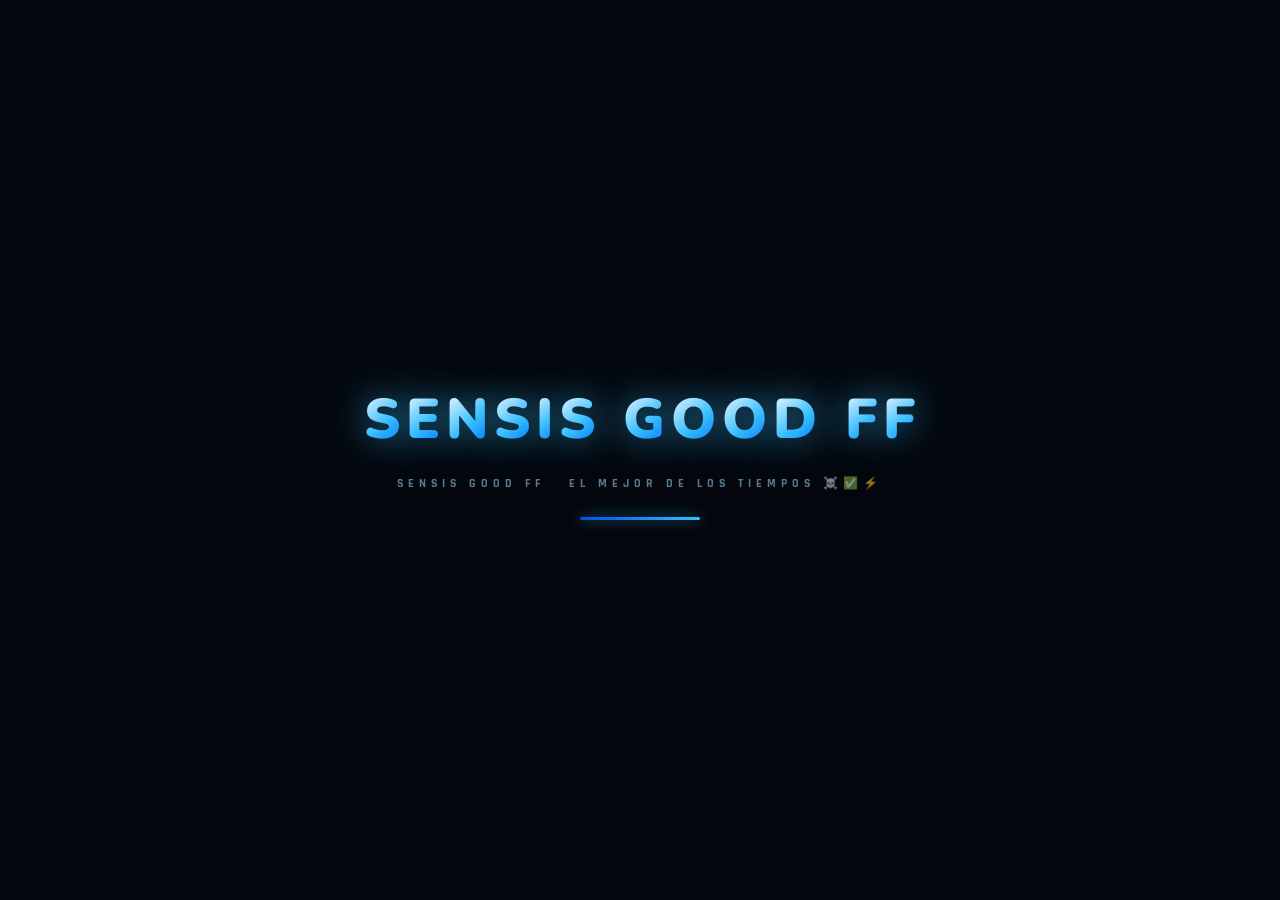
<file: index1.html>
<!DOCTYPE html>
<html lang="es">
<head>
  <meta charset="UTF-8">
  <meta http-equiv="Cache-Control" content="no-cache, no-store, must-revalidate">
  <meta http-equiv="Pragma" content="no-cache">
  <meta http-equiv="Expires" content="0">
  <meta name="viewport" content="width=device-width, initial-scale=1.0">
  <title>SENSIS GOOD FF</title>
  <link rel="canonical" href="https://charlysaenzx2657-wq.github.io/sensis-good-ff/">
  <!-- v3.1 calibrated -->
  <meta name="theme-color" content="#03070D">
  <meta name="mobile-web-app-capable" content="yes">
  <meta name="apple-mobile-web-app-capable" content="yes">
  <meta name="apple-mobile-web-app-status-bar-style" content="black-translucent">
  <meta name="apple-mobile-web-app-title" content="SENSIS FF">
  <meta name="application-name" content="SENSIS GOOD FF">
  <link rel="manifest" href="manifest.json">
  <link rel="apple-touch-icon" href="icon-192.png">
  <link rel="icon" type="image/png" sizes="192x192" href="icon-192.png">
  <link href="https://fonts.googleapis.com/css2?family=Nunito:wght@600;700;800;900&family=Rajdhani:wght@500;600;700&display=swap" rel="stylesheet">
  <style>
    :root {
      --a:#38BEFF; --b:#0A84FF; --c:#0050E6; --d:#003AB0;
      --glow:rgba(56,190,255,0.65); --glow2:rgba(10,132,255,0.4);
      --bg:#03070D; --text:#E4F2FF; --soft:rgba(160,215,255,0.55);
      --line:rgba(56,190,255,0.2);
      --f:83ms; --m:160ms; --s:300ms;
      --spring:cubic-bezier(0.34,1.56,0.64,1);
      --ease:cubic-bezier(0.22,1,0.36,1);
    }
    *,*::before,*::after{box-sizing:border-box;margin:0;padding:0;}

    @keyframes fadeUp{from{opacity:0;transform:translateY(28px) scale(0.96)}to{opacity:1;transform:translateY(0) scale(1)}}
    @keyframes breathe{
      0%,100%{box-shadow:0 1px 0 rgba(255,255,255,0.07) inset,0 4px 0 rgba(0,35,110,0.7),0 8px 0 rgba(0,25,85,0.5),0 14px 0 rgba(0,15,60,0.3),0 22px 55px rgba(0,25,90,0.6),0 0 55px rgba(10,100,255,0.1)}
      50%{box-shadow:0 1px 0 rgba(255,255,255,0.12) inset,0 5px 0 rgba(0,50,140,0.8),0 10px 0 rgba(0,35,110,0.6),0 16px 0 rgba(0,20,80,0.4),0 32px 80px rgba(0,40,140,0.7),0 0 80px rgba(10,132,255,0.18)}
    }
    @keyframes shimmer{0%{transform:translateX(-120%) skewX(-12deg);opacity:0}8%{opacity:1}92%{opacity:1}100%{transform:translateX(320%) skewX(-12deg);opacity:0}}
    @keyframes btnPulse{
      0%,100%{box-shadow:0 1px 0 rgba(255,255,255,0.25) inset,0 -2px 0 rgba(0,0,50,0.5) inset,0 5px 0 var(--d),0 8px 24px var(--glow2)}
      50%{box-shadow:0 1px 0 rgba(255,255,255,0.3) inset,0 -2px 0 rgba(0,0,50,0.5) inset,0 5px 0 var(--d),0 14px 36px var(--glow)}
    }
    @keyframes orb1{0%{transform:translate(0,0) scale(1)}33%{transform:translate(60px,-40px) scale(1.15)}66%{transform:translate(-30px,30px) scale(0.9)}100%{transform:translate(0,0) scale(1)}}
    @keyframes orb2{0%{transform:translate(0,0) scale(1)}40%{transform:translate(-70px,30px) scale(1.1)}70%{transform:translate(40px,-50px) scale(0.88)}100%{transform:translate(0,0) scale(1)}}
    @keyframes orb3{0%,100%{transform:translate(0,0) scale(1)}50%{transform:translate(25px,40px) scale(1.1)}}
    @keyframes logoFloat{0%,100%{transform:translateY(0px)}50%{transform:translateY(-5px)}}
    @keyframes ringGlow{0%,100%{opacity:0.22;transform:scale(1)}50%{opacity:0.5;transform:scale(1.025)}}
    @keyframes resultIn{from{opacity:0;transform:translateY(18px) scale(0.96)}to{opacity:1;transform:translateY(0) scale(1)}}
    @keyframes menuIn{from{opacity:0;transform:translateY(-10px) scale(0.97)}to{opacity:1;transform:translateY(0) scale(1)}}

    body{background:var(--bg);font-family:'Rajdhani',sans-serif;color:var(--text);min-height:100vh;overflow-x:hidden;}

    /* Orbes */
    .orb{position:fixed;border-radius:50%;filter:blur(90px);pointer-events:none;z-index:0;}
    .orb-1{width:560px;height:560px;top:-130px;left:-130px;background:radial-gradient(circle,rgba(8,90,240,0.2) 0%,transparent 70%);animation:orb1 20s ease-in-out infinite;}
    .orb-2{width:660px;height:660px;bottom:-190px;right:-150px;background:radial-gradient(circle,rgba(56,190,255,0.13) 0%,transparent 70%);animation:orb2 26s ease-in-out infinite;}
    .orb-3{width:390px;height:390px;top:38%;left:44%;background:radial-gradient(circle,rgba(0,50,190,0.15) 0%,transparent 70%);animation:orb3 17s ease-in-out infinite;}

    /* Header */
    .main-header{position:relative;z-index:10;text-align:center;padding:44px 24px 30px;}
    .logo{
      font-family:'Nunito',sans-serif;font-size:clamp(24px,6vw,46px);font-weight:900;letter-spacing:3px;text-transform:uppercase;
      display:inline-block;animation:logoFloat 4.5s ease-in-out infinite;
      background:linear-gradient(140deg,#ffffff 0%,#B8E8FF 25%,var(--a) 50%,var(--b) 75%,#7AC8FF 100%);
      -webkit-background-clip:text;-webkit-text-fill-color:transparent;background-clip:text;
      filter:drop-shadow(0 0 22px rgba(56,190,255,0.55)) drop-shadow(0 6px 14px rgba(0,70,200,0.45)) drop-shadow(0 2px 3px rgba(0,0,0,0.5));
    }
    .tagline{margin-top:10px;font-size:12px;font-weight:600;letter-spacing:6px;color:var(--soft);text-transform:uppercase;}
    .hbar-wrap{display:flex;gap:7px;justify-content:center;align-items:center;margin-top:22px;}
    .hbar-wrap span{height:3px;border-radius:99px;background:linear-gradient(90deg,var(--c),var(--a));display:block;}
    .hbar-wrap span:nth-child(1),.hbar-wrap span:nth-child(5){width:18px;opacity:0.28;}
    .hbar-wrap span:nth-child(2),.hbar-wrap span:nth-child(4){width:48px;opacity:0.55;}
    .hbar-wrap span:nth-child(3){width:88px;opacity:1;box-shadow:0 0 14px var(--glow),0 0 4px rgba(255,255,255,0.3);}

    /* Panel */
    .panel{
      position:relative;z-index:10;max-width:480px;margin:40px auto 60px;padding:42px 36px;border-radius:30px;
      background:transparent;border:none;backdrop-filter:none;-webkit-backdrop-filter:none;
      animation:fadeUp var(--s) var(--ease) both;box-shadow:none;
    }
    .panel:hover{transform:none;}
    /* Brillo vidrio superior */
    .panel::before{display:none;}
    /* Brillo lateral */
    .panel::after{display:none;}

    .panel-ring{display:none;}
    .panel-ring-2{display:none;}
    .corner{display:none;}

    /* Título */
    .panel-title{
      font-family:'Nunito',sans-serif;font-size:20px;font-weight:900;text-align:center;letter-spacing:2px;text-transform:uppercase;margin-bottom:32px;
      background:linear-gradient(135deg,#ffffff 0%,var(--a) 55%);-webkit-background-clip:text;-webkit-text-fill-color:transparent;background-clip:text;
      filter:drop-shadow(0 0 14px rgba(56,190,255,0.45));
    }
    .panel-title .sub{display:block;font-family:'Rajdhani',sans-serif;font-size:11px;font-weight:600;letter-spacing:4px;-webkit-text-fill-color:var(--soft);filter:none;margin-top:7px;}

    /* Campos */
    .field{margin-bottom:20px;}
    .field label{display:block;font-size:11px;font-weight:700;letter-spacing:3px;text-transform:uppercase;color:var(--soft);margin-bottom:8px;}
    .field input[type="text"],.field input[type="password"],.field select{
      width:100%;background:rgba(5,20,55,0.4);border:none;border-radius:16px;padding:13px 18px;
      color:var(--text);font-family:'Rajdhani',sans-serif;font-size:16px;font-weight:600;outline:none;-webkit-appearance:none;
      box-shadow:none;
      transition:background var(--m) ease,transform var(--f) var(--spring);
    }
    .field input:focus,.field select:focus{
      border:none;background:rgba(6,28,72,0.6);transform:translateY(-2px);
      box-shadow:none;
    }
    .field input::placeholder{color:rgba(100,170,255,0.28);}
    .field select option{background:#060F22;color:var(--text);}

    .field-check{
      display:flex;align-items:center;gap:14px;padding:13px 18px;border:none;border-radius:16px;
      background:rgba(5,20,55,0.4);margin-bottom:20px;cursor:pointer;box-shadow:none;
      transition:all var(--m) var(--ease);
    }
    .field-check:hover{background:rgba(8,35,95,0.5);transform:translateY(-2px);}
    .field-check input[type="checkbox"]{width:18px;height:18px;accent-color:var(--a);cursor:pointer;}
    .field-check span{font-size:13px;font-weight:700;letter-spacing:2px;text-transform:uppercase;color:var(--soft);}

    /* Botón 3D */
    .btn{
      width:100%;padding:15px 20px;margin-top:10px;
      background:linear-gradient(180deg,#4AC8FF 0%,#0A84FF 30%,#0058E0 65%,#0044C0 100%);
      border:none;border-radius:18px;color:#fff;font-family:'Nunito',sans-serif;font-size:14px;font-weight:900;letter-spacing:2px;text-transform:uppercase;
      cursor:pointer;position:relative;overflow:hidden;text-shadow:0 1px 4px rgba(0,0,50,0.4);
      animation:btnPulse 3.5s ease-in-out infinite;
      transition:transform var(--f) var(--spring),box-shadow var(--f) var(--ease),filter var(--f) ease;
      box-shadow:0 1px 0 rgba(255,255,255,0.28) inset,0 -2px 0 rgba(0,0,60,0.5) inset,0 5px 0 var(--d),0 8px 24px var(--glow2),0 0 0 1px rgba(255,255,255,0.05);
    }
    .btn::before{content:'';position:absolute;top:0;left:0;width:40%;height:100%;background:linear-gradient(90deg,transparent,rgba(255,255,255,0.24),transparent);animation:shimmer 2.4s ease-in-out infinite;}
    .btn::after{content:'';position:absolute;top:0;left:0;right:0;height:44%;background:linear-gradient(180deg,rgba(255,255,255,0.2) 0%,rgba(255,255,255,0.04) 100%);border-radius:18px 18px 50% 50%;pointer-events:none;}
    .btn:hover{animation:none;transform:translateY(-4px);filter:brightness(1.12) saturate(1.1);box-shadow:0 1px 0 rgba(255,255,255,0.32) inset,0 -2px 0 rgba(0,0,60,0.5) inset,0 7px 0 var(--d),0 14px 40px var(--glow),0 0 55px rgba(56,190,255,0.28);}
    .btn:active{animation:none;transform:translateY(3px);filter:brightness(0.94);box-shadow:0 1px 0 rgba(255,255,255,0.18) inset,0 -2px 0 rgba(0,0,60,0.5) inset,0 2px 0 var(--d),0 3px 10px var(--glow2);}
    .btn-ghost{background:rgba(10,100,230,0.12);border:1px solid rgba(56,190,255,0.28);box-shadow:0 2px 0 rgba(0,0,0,0.2),inset 0 1px 0 rgba(255,255,255,0.04);animation:none;color:var(--a);font-size:12px;letter-spacing:2px;}
    .btn-ghost::before,.btn-ghost::after{display:none;}
    .btn-ghost:hover{background:rgba(10,132,255,0.2);border-color:rgba(56,190,255,0.5);box-shadow:0 0 26px rgba(56,190,255,0.2),inset 0 1px 0 rgba(255,255,255,0.06);transform:translateY(-2px);}

    /* Resultado */
    .result-wrapper{margin-top:28px;animation:resultIn var(--s) var(--ease) both;}
    .result-label{font-size:11px;font-weight:700;letter-spacing:4px;text-transform:uppercase;color:var(--soft);margin-bottom:11px;}
    .result-box{
      background:linear-gradient(148deg,rgba(4,14,42,0.97) 0%,rgba(2,9,30,0.99) 100%);
      border:none;border-radius:22px;padding:28px 22px;
      font-family:'Rajdhani',sans-serif;font-size:15px;font-weight:600;line-height:1;color:#A0D8FF;
      position:relative;
      box-shadow:inset 0 1px 0 rgba(255,255,255,0.05),0 0 40px rgba(10,100,255,0.1),0 20px 50px rgba(0,15,60,0.5);
    }
    .result-box::before{content:'✦ SENSI ACTIVA';position:absolute;top:-12px;left:22px;background:linear-gradient(90deg,var(--c),var(--b));color:#fff;font-family:'Nunito',sans-serif;font-size:10px;font-weight:800;letter-spacing:3px;padding:3px 16px;border-radius:99px;box-shadow:0 4px 14px rgba(10,120,255,0.5),0 1px 0 rgba(255,255,255,0.1) inset;}
    .sensi-row{display:flex;align-items:center;justify-content:space-between;padding:10px 0;}
    
    .sensi-label{font-size:11px;font-weight:700;letter-spacing:2px;text-transform:uppercase;color:rgba(160,210,255,0.55);flex:1;}
    .sensi-col{display:flex;flex-direction:column;align-items:flex-end;}
    .sensi-val{font-family:'Nunito',sans-serif;font-size:24px;font-weight:900;letter-spacing:1px;line-height:1;}
    .sensi-bar{height:3px;border-radius:99px;margin-top:4px;min-width:30px;}
    .sensi-device{text-align:center;margin-bottom:16px;padding-bottom:14px;}
    .sensi-device .dev-name{font-family:'Nunito',sans-serif;font-size:13px;font-weight:900;letter-spacing:3px;text-transform:uppercase;color:#38BEFF;}
    .sensi-device .dev-model{font-size:11px;color:rgba(160,210,255,0.5);letter-spacing:2px;margin-top:3px;text-transform:uppercase;}
    .sensi-footer{text-align:center;margin-top:14px;padding-top:12px;font-size:10px;font-weight:700;letter-spacing:3px;color:rgba(56,190,255,0.35);text-transform:uppercase;}
    .c-blue  {color:#38BEFF;text-shadow:0 0 14px rgba(56,190,255,0.8);}
    .c-green {color:#3DFF8F;text-shadow:0 0 14px rgba(61,255,143,0.8);}
    .c-yellow{color:#FFD84A;text-shadow:0 0 14px rgba(255,216,74,0.75);}
    .c-red   {color:#FF5E5E;text-shadow:0 0 14px rgba(255,94,94,0.8);}
    .c-gray  {color:#C0D8F0;text-shadow:0 0 8px rgba(192,216,240,0.4);}
    .c-cyan  {color:#5FFFFF;text-shadow:0 0 14px rgba(95,255,255,0.7);}
    .bar-blue  {background:linear-gradient(90deg,#0A84FF,#38BEFF);}
    .bar-green {background:linear-gradient(90deg,#00C85A,#3DFF8F);}
    .bar-yellow{background:linear-gradient(90deg,#D08000,#FFD84A);}
    .bar-red   {background:linear-gradient(90deg,#BB1100,#FF5E5E);}
    .bar-gray  {background:linear-gradient(90deg,#607898,#C0D8F0);}
    .bar-cyan  {background:linear-gradient(90deg,#009999,#5FFFFF);}
    .btn-power-badge{display:inline-block;margin-left:8px;background:rgba(255,216,74,0.12);border:1px solid rgba(255,216,74,0.35);border-radius:99px;font-size:9px;font-weight:900;letter-spacing:1px;color:#FFD84A;padding:2px 9px;vertical-align:middle;}

    /* Menú */
    .menu-toggle{position:absolute;top:20px;right:20px;width:36px;height:30px;cursor:pointer;display:flex;flex-direction:column;justify-content:space-between;z-index:200;padding:5px;border:1px solid var(--line);border-radius:12px;background:rgba(8,25,65,0.7);transition:all var(--m) var(--ease);box-shadow:0 2px 0 rgba(0,0,0,0.3),inset 0 1px 0 rgba(255,255,255,0.05);}
    .menu-toggle:hover{border-color:rgba(56,190,255,0.45);transform:scale(1.06);box-shadow:0 0 18px rgba(56,190,255,0.2),inset 0 1px 0 rgba(255,255,255,0.08);}
    .menu-toggle span{display:block;height:2px;background:linear-gradient(90deg,var(--b),var(--a));border-radius:99px;box-shadow:0 0 5px rgba(56,190,255,0.45);}
    .menu-dropdown{position:absolute;top:68px;right:20px;background:rgba(4,13,38,0.97);border:1px solid var(--line);border-radius:20px;min-width:220px;z-index:300;display:none;overflow:hidden;backdrop-filter:blur(22px);-webkit-backdrop-filter:blur(22px);box-shadow:0 24px 60px rgba(0,0,0,0.7),0 0 40px rgba(10,100,255,0.1),inset 0 1px 0 rgba(255,255,255,0.06);}
    .menu-dropdown.is-open{display:block;animation:menuIn var(--m) var(--ease);}
    .menu-dropdown div{padding:14px 20px;font-size:13px;font-weight:700;letter-spacing:2px;text-transform:uppercase;color:var(--soft);cursor:pointer;transition:all var(--m) var(--ease);display:flex;align-items:center;gap:10px;}
    
    .menu-dropdown div:hover{background:rgba(10,80,200,0.16);color:var(--text);padding-left:26px;}

    /* Help */
    .help-btn{position:absolute;top:16px;right:16px;background:rgba(8,55,150,0.3);border:1px solid var(--line);border-radius:99px;color:var(--soft);font-family:'Rajdhani',sans-serif;font-size:11px;font-weight:700;letter-spacing:2px;padding:5px 14px;cursor:pointer;text-transform:uppercase;transition:all var(--m) var(--ease);box-shadow:0 2px 0 rgba(0,0,0,0.2);}
    .help-btn:hover{border-color:var(--a);color:var(--a);background:rgba(10,132,255,0.16);box-shadow:0 0 18px rgba(56,190,255,0.22);}


    /* COMBOS */
    .combo-grid{display:flex;flex-direction:column;gap:18px;margin-bottom:26px;}
    .combo-card{border:1px solid var(--line);border-radius:16px;overflow:hidden;background:rgba(6,18,50,0.6);}
    .combo-name{font-family:'Nunito',sans-serif;font-size:12px;font-weight:900;letter-spacing:2px;text-transform:uppercase;padding:12px 16px;background:linear-gradient(90deg,var(--a),#fff);-webkit-background-clip:text;-webkit-text-fill-color:transparent;background-clip:text;}
    .combo-img{width:100%;display:block;border-radius:0 0 16px 16px;}

    /* HUDs */
    .hud-grid{display:grid;gap:14px;margin-bottom:26px;}
    .hud-card{border:1px solid var(--line);border-radius:20px;padding:18px 20px;background:rgba(6,18,50,0.6);box-shadow:0 2px 0 rgba(0,0,0,0.25),inset 0 1px 0 rgba(255,255,255,0.04);transition:all var(--m) var(--ease);}
    .hud-card:hover{border-color:rgba(56,190,255,0.38);background:rgba(8,30,80,0.72);transform:translateY(-3px);box-shadow:0 10px 30px rgba(10,100,255,0.22),inset 0 1px 0 rgba(255,255,255,0.06);}
    .hud-name{font-family:'Nunito',sans-serif;font-size:11px;font-weight:900;letter-spacing:2px;text-transform:uppercase;margin-bottom:8px;background:linear-gradient(90deg,var(--a),#fff);-webkit-background-clip:text;-webkit-text-fill-color:transparent;background-clip:text;}
    .hud-code{font-family:'Rajdhani',sans-serif;font-size:13px;font-weight:500;color:var(--soft);word-break:break-all;margin-bottom:12px;}
    .hud-card .btn{margin-top:0;padding:10px;font-size:11px;animation:none;}

    /* ── CALIBRADOR DPI ── */
    .dpi-grid{display:grid;grid-template-columns:1fr 1fr;gap:12px;}
    .dpi-search-wrap{position:relative;display:flex;align-items:center;}
    .dpi-lupa{position:absolute;left:14px;font-size:14px;pointer-events:none;opacity:0.6;}
    .dpi-clear{position:absolute;right:14px;font-size:13px;cursor:pointer;color:rgba(56,190,255,0.5);padding:4px;}
    .dpi-clear:hover{color:var(--a);}
    #dpiModeloBuscar{width:100%;background:rgba(5,20,55,0.4);border:none;border-radius:16px;padding:13px 40px;
      color:var(--text);font-family:'Rajdhani',sans-serif;font-size:15px;font-weight:600;outline:none;}
    .dpi-lista{max-height:220px;overflow-y:auto;background:rgba(4,13,38,0.98);border-radius:16px;
      margin-top:6px;border:1px solid rgba(56,190,255,0.18);
      box-shadow:0 12px 40px rgba(0,0,0,0.6);}
    .dpi-lista-item{padding:11px 18px;font-size:14px;font-weight:600;letter-spacing:1px;
      color:rgba(160,210,255,0.8);cursor:pointer;border-bottom:1px solid rgba(56,190,255,0.06);
      transition:all 0.15s ease;display:flex;justify-content:space-between;align-items:center;}
    .dpi-lista-item:last-child{border-bottom:none;}
    .dpi-lista-item:hover{background:rgba(10,80,200,0.2);color:#fff;padding-left:24px;}
    .dpi-lista-item .dpi-item-sub{font-size:10px;letter-spacing:2px;color:rgba(56,190,255,0.45);font-weight:700;}
    .dpi-lista::-webkit-scrollbar{width:4px;}
    .dpi-lista::-webkit-scrollbar-track{background:transparent;}
    .dpi-lista::-webkit-scrollbar-thumb{background:rgba(56,190,255,0.3);border-radius:99px;}
    .dpi-seleccionado{margin-top:8px;padding:10px 16px;background:rgba(56,190,255,0.08);
      border-radius:12px;border:1px solid rgba(56,190,255,0.2);
      font-size:12px;font-weight:700;letter-spacing:2px;color:#38BEFF;text-transform:uppercase;}
    .dpi-no-results{padding:14px 18px;font-size:12px;letter-spacing:2px;color:rgba(160,210,255,0.4);text-align:center;}
    .dpi-result-card{border-radius:22px;padding:26px 22px;
      background:linear-gradient(148deg,rgba(4,14,42,0.97) 0%,rgba(2,9,30,0.99) 100%);
      border:1px solid rgba(56,190,255,0.22);
      box-shadow:inset 0 1px 0 rgba(255,255,255,0.05),0 0 40px rgba(10,100,255,0.1);
      text-align:center;position:relative;}
    .dpi-res-label{font-size:10px;font-weight:800;letter-spacing:4px;text-transform:uppercase;color:rgba(56,190,255,0.5);margin-bottom:8px;}
    .dpi-res-val{font-family:'Nunito',sans-serif;font-size:64px;font-weight:900;line-height:1;
      background:linear-gradient(135deg,#38BEFF,#3DFF8F);-webkit-background-clip:text;
      -webkit-text-fill-color:transparent;background-clip:text;
      filter:drop-shadow(0 0 20px rgba(56,190,255,0.5));}
    .dpi-res-sub{font-size:11px;font-weight:700;letter-spacing:2px;color:rgba(160,210,255,0.5);margin-top:8px;text-transform:uppercase;line-height:1.7;}
    .dpi-bars{display:flex;justify-content:center;gap:5px;margin:16px 0 10px;}
    .dpi-bar-seg{height:6px;border-radius:99px;flex:1;background:rgba(56,190,255,0.1);transition:background 0.4s ease;}
    .dpi-bar-seg.active-low   {background:linear-gradient(90deg,#607898,#B0C8E8);}
    .dpi-bar-seg.active-mid   {background:linear-gradient(90deg,#0A84FF,#38BEFF);}
    .dpi-bar-seg.active-high  {background:linear-gradient(90deg,#00C85A,#3DFF8F);}
    .dpi-bar-seg.active-vhigh {background:linear-gradient(90deg,#D08000,#FFD84A);}
    .dpi-bar-seg.active-max   {background:linear-gradient(90deg,#BB1100,#FF5E5E);}
    .dpi-tip{font-size:11px;font-weight:600;color:rgba(160,210,255,0.45);margin-top:6px;line-height:1.7;}
    .dpi-auto-badge{display:inline-block;background:rgba(61,255,143,0.1);border:1px solid rgba(61,255,143,0.3);
      border-radius:99px;font-size:9px;font-weight:900;letter-spacing:2px;color:#3DFF8F;padding:2px 10px;margin-bottom:8px;}
    .dpi-mod-badge{display:inline-block;background:rgba(255,94,94,0.1);border:1px solid rgba(255,94,94,0.3);
      border-radius:99px;font-size:9px;font-weight:900;letter-spacing:2px;color:#FF5E5E;padding:2px 10px;margin-left:6px;}
    /* ── SENSI DEL JUEGO (dentro del calibrador) ── */
    .sj-divider-title{display:flex;align-items:center;justify-content:space-between;
      margin:20px 0 14px;padding-bottom:8px;border-bottom:1px solid rgba(56,190,255,0.12);}
    .sj-divider-title span:first-child{font-size:12px;font-weight:800;letter-spacing:2px;
      text-transform:uppercase;color:rgba(56,190,255,0.7);}
    .sj-opt-badge{font-size:9px;font-weight:800;letter-spacing:1px;text-transform:uppercase;
      color:rgba(56,190,255,0.4);background:rgba(56,190,255,0.07);
      border:1px solid rgba(56,190,255,0.15);border-radius:99px;padding:2px 8px;}
    /* ── SENSI DEL JUEGO ── */
    .sj-info{font-size:12px;font-weight:600;letter-spacing:1px;color:rgba(160,210,255,0.5);
      background:rgba(56,190,255,0.06);border-radius:12px;padding:12px 16px;margin-bottom:20px;line-height:1.7;}
    .sj-analisis-row{display:flex;justify-content:space-between;align-items:center;
      padding:8px 0;font-size:13px;font-weight:700;}
    .sj-analisis-label{color:rgba(160,210,255,0.6);letter-spacing:2px;font-size:11px;text-transform:uppercase;}
    .sj-analisis-val{font-family:'Nunito',sans-serif;font-size:15px;font-weight:900;}
    .sj-tag{display:inline-block;font-size:9px;font-weight:900;letter-spacing:2px;
      padding:2px 8px;border-radius:99px;margin-left:6px;vertical-align:middle;}
    .sj-tag-ok{background:rgba(61,255,143,0.12);color:#3DFF8F;border:1px solid rgba(61,255,143,0.3);}
    .sj-tag-low{background:rgba(255,94,94,0.12);color:#FF5E5E;border:1px solid rgba(255,94,94,0.3);}
    .sj-tag-high{background:rgba(255,216,74,0.12);color:#FFD84A;border:1px solid rgba(255,216,74,0.3);}
    .sj-divider{height:1px;background:rgba(56,190,255,0.08);margin:6px 0;}


    /* BANNER ACTUALIZACIÓN */
    #updateBanner{
      display:none;
      position:fixed;
      top:0;left:0;right:0;
      z-index:9999;
      background:linear-gradient(90deg,#0A84FF,#38BEFF);
      color:#fff;
      font-family:'Nunito',sans-serif;
      font-size:13px;
      font-weight:800;
      letter-spacing:1.5px;
      text-align:center;
      padding:12px 16px;
      box-shadow:0 4px 20px rgba(10,132,255,0.5);
      cursor:pointer;
      animation:fadeUp 0.4s cubic-bezier(0.22,1,0.36,1) both;
    }
    #updateBanner span{
      display:block;
      font-size:10px;
      font-weight:600;
      letter-spacing:2px;
      opacity:0.85;
      margin-top:2px;
    }

    /* ── EMOJIS CAYENDO ── */
    @keyframes emojiFall{
      0%  {transform:translateY(-60px) rotate(0deg);opacity:1;}
      80% {opacity:1;}
      100%{transform:translateY(110vh) rotate(360deg);opacity:0;}
    }
    .emoji-fall{
      position:fixed;top:0;pointer-events:none;z-index:1;
      font-size:22px;animation:emojiFall linear infinite;
      user-select:none;
    }

    .scanline{display:none;}

    /* ── iOS STYLE PICKER ── */
    @keyframes iosSheetIn{from{transform:translateY(105%)}to{transform:translateY(0)}}
    @keyframes iosSheetOut{from{transform:translateY(0)}to{transform:translateY(105%)}}
    @keyframes iosOverlayIn{from{opacity:0}to{opacity:1}}
    @keyframes iosOverlayOut{from{opacity:1}to{opacity:0}}

    .ios-overlay{
      position:fixed;inset:0;z-index:5000;
      background:rgba(0,0,0,0.55);
      backdrop-filter:blur(6px);-webkit-backdrop-filter:blur(6px);
      animation:iosOverlayIn 0.28s ease forwards;
    }
    .ios-overlay.closing{animation:iosOverlayOut 0.28s ease forwards;}

    .ios-sheet{
      position:fixed;bottom:12px;left:10px;right:10px;z-index:5001;
      height:88vh;max-height:88vh;
      background:linear-gradient(180deg,#0B1F4A 0%,#060E28 100%);
      border-radius:26px;
      overflow:hidden;
      display:flex;flex-direction:column;
      animation:iosSheetIn 0.42s cubic-bezier(0.34,1.56,0.64,1) forwards;
      box-shadow:0 0 80px rgba(0,30,120,0.85),0 0 0 1px rgba(56,190,255,0.14);
    }
    .ios-sheet.closing{animation:iosSheetOut 0.3s cubic-bezier(0.22,1,0.36,1) forwards;}

    .ios-toolbar{
      display:flex;justify-content:space-between;align-items:center;
      padding:14px 20px 12px;
      border-bottom:1px solid rgba(56,190,255,0.13);
    }
    .ios-toolbar-title{
      font-family:'Nunito',sans-serif;font-size:12px;font-weight:900;
      letter-spacing:3px;text-transform:uppercase;color:rgba(160,210,255,0.55);
    }
    .ios-btn{
      font-family:'Nunito',sans-serif;font-size:14px;font-weight:800;
      letter-spacing:1px;background:none;border:none;cursor:pointer;
      padding:7px 14px;border-radius:12px;transition:all 0.14s ease;
    }
    .ios-btn-cancel{color:rgba(160,210,255,0.4);}
    .ios-btn-cancel:active{background:rgba(255,255,255,0.07);color:rgba(160,210,255,0.7);}
    .ios-btn-ok{color:#38BEFF;text-shadow:0 0 12px rgba(56,190,255,0.6);}
    .ios-btn-ok:active{background:rgba(56,190,255,0.15);color:#fff;}

    .ios-wheel-wrap{position:relative;flex:1;overflow:hidden;}
    .ios-highlight{
      position:absolute;top:50%;left:16px;right:16px;
      height:44px;transform:translateY(-50%);
      background:rgba(56,190,255,0.08);
      border-top:1px solid rgba(56,190,255,0.28);
      border-bottom:1px solid rgba(56,190,255,0.28);
      border-radius:12px;pointer-events:none;z-index:2;
    }
    .ios-fade-top{
      position:absolute;top:0;left:0;right:0;height:120px;
      background:linear-gradient(to bottom,#060E28 0%,rgba(6,14,40,0) 100%);
      pointer-events:none;z-index:3;
    }
    .ios-fade-bottom{
      position:absolute;bottom:0;left:0;right:0;height:120px;
      background:linear-gradient(to top,#060E28 0%,rgba(6,14,40,0) 100%);
      pointer-events:none;z-index:3;
    }
    .ios-wheel{
      overflow-y:scroll;height:100%;
      scroll-snap-type:y mandatory;
      -webkit-overflow-scrolling:touch;
      scrollbar-width:none;
    }
    .ios-wheel::-webkit-scrollbar{display:none;}
    .ios-wheel-inner{padding:0;}
    .ios-item{
      height:44px;display:flex;align-items:center;justify-content:center;
      font-family:'Rajdhani',sans-serif;font-size:17px;font-weight:600;
      letter-spacing:1px;color:rgba(160,210,255,0.38);
      scroll-snap-align:center;cursor:pointer;user-select:none;
      transition:color 0.12s ease,font-size 0.12s ease,font-weight 0.12s ease;
    }
    .ios-item.ios-sel{
      color:#fff;font-size:20px;font-weight:800;
      text-shadow:0 0 14px rgba(56,190,255,0.7);
    }
    .ios-item.ios-near{color:rgba(200,230,255,0.72);font-size:18px;}

    .ios-item.ios-item-custom{
      color:#38BEFF;font-size:15px;font-weight:700;letter-spacing:0.5px;
      text-shadow:0 0 14px rgba(56,190,255,0.6);
      padding:0 20px;text-align:center;
    }
    .ios-item.ios-item-custom b{ color:#fff; }

    /* Buscador */
    .ios-search-wrap{
      display:flex;align-items:center;gap:10px;
      margin:10px 16px 6px;
      background:rgba(255,255,255,0.06);
      border:1px solid rgba(56,190,255,0.18);
      border-radius:14px;padding:10px 14px;
    }
    .ios-search-icon{font-size:14px;opacity:0.5;flex-shrink:0;}
    .ios-search-input{
      flex:1;background:none;border:none;outline:none;
      font-family:'Rajdhani',sans-serif;font-size:16px;font-weight:600;
      color:var(--text);letter-spacing:1px;
    }
    .ios-search-input::placeholder{color:rgba(100,170,255,0.3);}
    .ios-search-clear{
      font-size:13px;color:rgba(56,190,255,0.5);cursor:pointer;
      width:20px;height:20px;align-items:center;justify-content:center;
      flex-shrink:0;
    }
    .ios-search-clear:active{color:#fff;}
    .ios-trigger{
      width:100%;background:rgba(5,20,55,0.4);border:none;border-radius:16px;
      padding:13px 18px;color:var(--text);font-family:'Rajdhani',sans-serif;
      font-size:16px;font-weight:600;outline:none;cursor:pointer;
      display:flex;align-items:center;justify-content:space-between;
      transition:background var(--m) ease,transform var(--f) var(--spring);
      box-shadow:none;-webkit-tap-highlight-color:transparent;
    }
    .ios-trigger:active{background:rgba(6,28,72,0.6);transform:scale(0.98);}
    .ios-trigger .ios-arrow{
      font-size:11px;opacity:0.4;transition:transform 0.2s ease;
    }
    .ios-trigger.open .ios-arrow{transform:rotate(180deg);opacity:0.7;}

    /* ── SPLASH ── */
    @keyframes letterDrop{
      0%  {opacity:0;transform:translateY(-80px) scale(1.4);}
      60% {opacity:1;transform:translateY(6px) scale(0.97);}
      80% {transform:translateY(-3px) scale(1.01);}
      100%{opacity:1;transform:translateY(0) scale(1);}
    }
    @keyframes subFade{
      0%  {opacity:0;transform:translateY(14px);}
      100%{opacity:1;transform:translateY(0);}
    }
    @keyframes splashOut{
      0%  {opacity:1;}
      100%{opacity:0;pointer-events:none;}
    }
    #splashScreen{
      position:fixed;inset:0;z-index:9999;
      background:var(--bg);
      display:flex;flex-direction:column;align-items:center;justify-content:center;gap:18px;
    }
    #splashScreen.hiding{animation:splashOut 0.6s var(--ease) forwards;}
    .splash-letters{display:flex;gap:4px;justify-content:center;flex-wrap:wrap;padding:0 20px;}
    .splash-letters span{
      font-family:'Nunito',sans-serif;font-size:clamp(28px,8vw,56px);font-weight:900;letter-spacing:2px;
      background:linear-gradient(140deg,#ffffff 0%,#B8E8FF 25%,var(--a) 55%,var(--b) 80%);
      -webkit-background-clip:text;-webkit-text-fill-color:transparent;background-clip:text;
      filter:drop-shadow(0 0 18px rgba(56,190,255,0.7));
      opacity:0;animation:letterDrop 0.5s var(--spring) forwards;
    }
    .splash-sub{
      font-family:'Rajdhani',sans-serif;font-size:12px;font-weight:700;letter-spacing:5px;
      color:var(--soft);text-transform:uppercase;
      opacity:0;animation:subFade 0.5s ease forwards;
    }
    .splash-bar{
      width:120px;height:3px;border-radius:99px;margin-top:8px;
      background:linear-gradient(90deg,var(--c),var(--a));
      box-shadow:0 0 14px var(--glow);
      opacity:0;animation:subFade 0.4s ease forwards;
    }

    @media(max-width:540px){.panel{margin:22px 12px;padding:30px 18px;}.logo{font-size:20px;letter-spacing:2px;}}
  </style>
</head>
<body>

<div id="updateBanner" onclick="aplicarActualizacion()">
  🔄 Nueva versión disponible — Toca aquí para actualizar
  <span>↕ O desliza hacia abajo para recargar</span>
</div>

<!-- SPLASH -->
<div id="splashScreen">
  <div class="splash-letters" id="splashLetters"></div>
  <div class="splash-sub" style="animation-delay:1.2s">SENSIS GOOD FF &nbsp; EL MEJOR DE LOS TIEMPOS ☠️✅⚡</div>
  <div class="splash-bar" style="animation-delay:1.4s"></div>
</div>

<div class="orb orb-1"></div>
<div class="orb orb-2"></div>
<div class="orb orb-3"></div>
<div class="scanline"></div>



<!-- LOGIN -->
<div id="loginScreen" class="panel" style="display:none;">
  <div class="panel-ring"></div><div class="panel-ring-2"></div>
  <div class="corner corner-tl"></div><div class="corner corner-tr"></div>
  <div class="corner corner-bl"></div><div class="corner corner-br"></div>
  <div class="panel-title">Acceso<span class="sub">Ingresa tus datos para continuar</span></div>
  <form id="loginForm" method="post" action="#" onsubmit="checkLogin();return false;" autocomplete="on">
    <div class="field">
      <label for="emailInput">Correo electrónico</label>
      <input type="email" id="emailInput" name="email" placeholder="tucorreo@gmail.com" autocomplete="email" required/>
    </div>
    <div class="field">
      <label for="phoneInput">Número telefónico</label>
      <input type="tel" id="phoneInput" name="phone" placeholder="Ej: 6521038109" autocomplete="tel" required/>
    </div>
    <button type="submit" class="btn">⚡ Ingresar</button>
  </form>
</div>

<!-- GENERADOR -->
<div id="generator" style="display:none;">
  <div class="panel">
    <div class="panel-ring"></div><div class="panel-ring-2"></div>
    <div class="corner corner-tl"></div><div class="corner corner-tr"></div>
    <div class="corner corner-bl"></div><div class="corner corner-br"></div>
    <div class="menu-toggle" onclick="toggleMenu()"><span></span><span></span><span></span></div>
    <div class="menu-dropdown" id="menuOptions">

      <div onclick="irACalibradorDpi()">🎯 Calibrador DPI</div>
      <div onclick="infoGenerador()">ℹ️ Información</div>
      <div onclick="mostrarAyuda()">🆘 Ayuda</div>
      <div onclick="irACombos()">⚔️ Combos de Habilidades</div>
    </div>
    <div class="panel-title">SENSIS GOOD FF<span class="sub">Configura tu dispositivo</span></div>
    <div class="field">
      <label>Marca del dispositivo</label>
      <select id="marca" onchange="verificarMarca()">
        <option value="">— Seleccionar marca —</option>
        <option>iPhone</option><option>Samsung</option><option>Motorola</option><option>Xiaomi</option><option>Honor</option>
        <option>Acer</option><option>Advan</option><option>Alcatel</option><option>Allview</option><option>Amazon</option><option>Amoi</option><option>Archos</option><option>Asus</option>
        <option>AT&T</option><option>Beetel</option><option>Benefon</option><option>BenQ</option><option>BenQ-Siemens</option><option>Bird</option><option>BlackBerry</option><option>Blackview</option>
        <option>BLU</option><option>Bosch</option><option>BQ</option><option>Casio</option><option>Cat</option><option>Celkon</option><option>Cherry Mobile</option><option>Cloudfone</option>
        <option>Condor</option><option>Coolpad</option><option>Crosscall</option><option>Cubot</option><option>Dell</option><option>Doogee</option><option>Doro</option><option>Elephone</option>
        <option>Emporia</option><option>Energizer</option><option>Energy Sistem</option><option>Ericsson</option><option>Eten</option><option>Evercoss</option><option>Fairphone</option><option>Fujitsu</option>
        <option>Fusion5</option><option>Garmin</option><option>Gigabyte</option><option>Gionee</option><option>Google Pixel</option><option>Haier</option><option>Hisense</option><option>HMD Global</option>
        <option>HP</option><option>HTC</option><option>Huawei</option><option>Hyundai</option><option>iBall</option><option>i-mate</option><option>i-mobile</option>
        <option>Infinix</option><option>InnJoo</option><option>Intex</option><option>Itel</option><option>iTel</option><option>Jio</option><option>Jolla</option><option>JRC</option>
        <option>Just5</option><option>Karbonn</option><option>Komu</option><option>Kult</option><option>Kyocera</option><option>Lanix</option><option>Lava</option><option>LeEco</option>
        <option>Lenovo</option><option>LG</option><option>Logicom</option><option>LYF</option><option>Maxwest</option><option>Medion</option><option>Megagate</option><option>Meitu</option>
        <option>Meizu</option><option>Micromax</option><option>Microsoft</option><option>Mitsubishi</option><option>Mobiistar</option><option>MobiWire</option><option>MyPhone</option><option>NEC</option>
        <option>Neonode</option><option>Nokia</option><option>Nubia</option><option>Nvidia</option><option>O2</option><option>Olivetti</option><option>OnePlus</option><option>Onida</option>
        <option>Poco</option><option>Oppo</option><option>Orbic</option><option>Oukitel</option><option>Palm</option><option>Panasonic</option><option>Pantech</option><option>PCD</option><option>Philips</option>
        <option>Plum</option><option>Prestigio</option><option>QMobile</option><option>Razer</option><option>Reach</option><option>Realme</option><option>RED</option><option>Sagem</option>
        <option>Sanyo</option><option>Sendo</option><option>Sharp</option><option>Sharp Aquos</option><option>SHIFT</option><option>Siemens</option><option>Sky Devices</option><option>Skyworth</option>
        <option>Smartisan</option><option>Sonim</option><option>Sony</option><option>Sony Ericsson</option><option>Spice</option><option>Sprint</option><option>Swipe</option><option>Symphony</option>
        <option>T-Mobile</option><option>TCL</option><option>Tecno</option><option>Tectoy</option><option>Teclast</option><option>THL</option><option>Titan</option><option>Toshiba</option>
        <option>Ulefone</option><option>UMIDIGI</option><option>Unihertz</option><option>Vernee</option><option>Vertu</option><option>Verykool</option><option>Videocon</option><option>ViewSonic</option>
        <option>Vivo</option><option>VKworld</option><option>Vodafone</option><option>Walton</option><option>Wiko</option><option>Xolo</option><option>Yezz</option><option>Yota</option>
        <option>Zonda</option><option>ZTE</option>
        <option>SENSI PREMIUM</option><option>SENSI XIT</option><option>Sensibilidad VIP</option><option>Teléfono Modificado ☠️</option>
      </select>
    </div>
    <div class="field" id="modeloField"><label>Modelo del dispositivo</label><input type="text" id="modelo" placeholder="Ej: Galaxy A54"/></div>
    <div class="field-check" id="dpiCheckbox"><input type="checkbox" id="usarDpi"><span>Usar DPI personalizado</span></div>
    <button class="btn" onclick="generarSensi()">⚡ Generar Sensibilidad</button>
    <div id="result" style="display:none;">
      <div class="result-wrapper">
        <div class="result-label">● Resultado generado</div>
        <div class="result-box" id="sensiOutput"></div>
        <button class="btn btn-ghost" style="margin-top:14px" onclick="copiarTexto()">📋 Copiar Sensibilidad</button>
      </div>
    </div>
  </div>
</div>



<!-- COMBOS -->
<div id="combosScreen" style="display:none;">
  <div class="panel">
    <div class="panel-ring"></div><div class="panel-ring-2"></div>
    <div class="corner corner-tl"></div><div class="corner corner-tr"></div>
    <div class="corner corner-bl"></div><div class="corner corner-br"></div>
    <div class="panel-title">Combos de Habilidades<span class="sub">SENSIS GOOD FF</span></div>
    <div class="combo-grid">
      <div class="combo-card">
        <div class="combo-name">ROMPERPAREDES</div>
        <img src="[data-uri]" class="combo-img" alt="ROMPERPAREDES">
      </div>
      <div class="combo-card">
        <div class="combo-name">AUTO-CURACIÓN</div>
        <img src="[data-uri]" class="combo-img" alt="AUTO-CURACIÓN">
      </div>
      <div class="combo-card">
        <div class="combo-name">DAÑO</div>
        <img src="[data-uri]" class="combo-img" alt="DAÑO">
      </div>
      <div class="combo-card">
        <div class="combo-name">VELOCIDAD</div>
        <img src="[data-uri]" class="combo-img" alt="VELOCIDAD">
      </div>
      <div class="combo-card">
        <div class="combo-name">ESCUDOS</div>
        <img src="[data-uri]" class="combo-img" alt="ESCUDOS">
      </div>
    </div>

      <div class="combo-card">
        <div class="combo-name">RUSH</div>
        <img src="combo_osmin.jpeg" class="combo-img" alt="RUSH">
      </div>
      <div class="combo-card">
        <div class="combo-name">PVP (ROKY)</div>
        <img src="combo_osmin_2.jpeg" class="combo-img" alt="PVP (ROKY)">
      </div>
      <div class="combo-card">
        <div class="combo-name">CURACIÓN EN DUO</div>
        <img src="combo_osmin_3.jpeg" class="combo-img" alt="CURACIÓN EN DUO">
      </div>
    <button class="btn btn-ghost" onclick="volverDeCombos()">↩ Volver al Generador</button>
  </div>
</div>

<!-- CALIBRADOR DPI -->
<div id="dpiScreen" style="display:none;">
  <div class="panel">
    <div class="panel-ring"></div><div class="panel-ring-2"></div>
    <div class="corner corner-tl"></div><div class="corner corner-tr"></div>
    <div class="corner corner-bl"></div><div class="corner corner-br"></div>
    <div class="panel-title">Calibrador DPI<span class="sub">Optimizado para Free Fire</span></div>

    <!-- MARCA -->
    <div class="field">
      <label>Marca del dispositivo</label>
      <select id="dpiMarca" onchange="dpiCambiarMarca()">
        <option value="">— Seleccionar marca —</option>
        <option>iPhone</option><option>Samsung</option><option>Motorola</option><option>Xiaomi</option><option>Honor</option>
        <option>Realme</option><option>Oppo</option><option>Vivo</option><option>Huawei</option>
        <option>OnePlus</option><option>Poco</option><option>Google Pixel</option><option>Sony</option><option>Sony Ericsson</option><option>Razer</option>
        <option>Asus</option><option>Lenovo</option><option>Nokia</option><option>LG</option><option>HTC</option>
        <option>Infinix</option><option>Tecno</option><option>Itel</option><option>iTel</option>
        <option>Alcatel</option><option>BLU</option><option>Wiko</option><option>Blackview</option>
        <option>Doogee</option><option>Oukitel</option><option>ZTE</option><option>TCL</option>
        <option>Sharp</option><option>Sharp Aquos</option><option>Meizu</option><option>Nubia</option><option>RED</option>
        <option>UMIDIGI</option><option>Ulefone</option><option>Cubot</option><option>Micromax</option><option>Lava</option>
        <option>Acer</option><option>Advan</option><option>Allview</option><option>Amazon</option><option>Amoi</option>
        <option>Archos</option><option>AT&amp;T</option><option>Beetel</option><option>Benefon</option>
        <option>BenQ</option><option>BenQ-Siemens</option><option>Bird</option><option>BlackBerry</option>
        <option>Bosch</option><option>BQ</option><option>Casio</option><option>Cat</option><option>Celkon</option>
        <option>Cherry Mobile</option><option>Cloudfone</option><option>Condor</option><option>Coolpad</option>
        <option>Crosscall</option><option>Dell</option><option>Doro</option><option>Elephone</option>
        <option>Emporia</option><option>Energizer</option><option>Energy Sistem</option><option>Ericsson</option>
        <option>Eten</option><option>Evercoss</option><option>Fairphone</option><option>Fujitsu</option>
        <option>Fusion5</option><option>Garmin</option><option>Gigabyte</option><option>Gionee</option>
        <option>Haier</option><option>Hisense</option><option>HMD Global</option><option>HP</option>
        <option>Hyundai</option><option>iBall</option><option>i-mate</option><option>i-mobile</option>
        <option>InnJoo</option><option>Intex</option><option>Jio</option><option>Jolla</option><option>JRC</option>
        <option>Just5</option><option>Karbonn</option><option>Komu</option><option>Kult</option>
        <option>Kyocera</option><option>Lanix</option><option>LeEco</option><option>Logicom</option>
        <option>LYF</option><option>Maxwest</option><option>Medion</option><option>Megagate</option>
        <option>Meitu</option><option>Microsoft</option><option>Mitsubishi</option><option>Mobiistar</option>
        <option>MobiWire</option><option>MyPhone</option><option>NEC</option><option>Neonode</option>
        <option>Nvidia</option><option>O2</option><option>Olivetti</option><option>Onida</option>
        <option>Orbic</option><option>Palm</option><option>Panasonic</option><option>Pantech</option>
        <option>PCD</option><option>Philips</option><option>Plum</option><option>Prestigio</option>
        <option>QMobile</option><option>Reach</option><option>Sagem</option><option>Sanyo</option>
        <option>Sendo</option><option>SHIFT</option><option>Siemens</option><option>Sky Devices</option>
        <option>Skyworth</option><option>Smartisan</option><option>Sonim</option><option>Spice</option>
        <option>Sprint</option><option>Swipe</option><option>Symphony</option><option>T-Mobile</option>
        <option>Tectoy</option><option>Teclast</option><option>THL</option><option>Titan</option>
        <option>Toshiba</option><option>Unihertz</option><option>Vernee</option><option>Vertu</option>
        <option>Verykool</option><option>Videocon</option><option>ViewSonic</option><option>VKworld</option>
        <option>Vodafone</option><option>Walton</option><option>Xolo</option><option>Yezz</option>
        <option>Yota</option><option>Zonda</option>
        <option>SENSI PREMIUM</option><option>SENSI XIT</option><option>Sensibilidad VIP</option><option>Teléfono Modificado ☠️</option>
      </select>
    </div>

    <!-- BUSCADOR + MODELO -->
    <div class="field">
      <label>Buscar modelo</label>
      <div class="dpi-search-wrap">
        <span class="dpi-lupa">🔍</span>
        <input type="text" id="dpiModeloBuscar" placeholder="Escribe para buscar..." oninput="dpiFiltraModelos()" autocomplete="off"/>
        <span class="dpi-clear" onclick="dpiLimpiarBusqueda()">✕</span>
      </div>
      <div class="dpi-lista" id="dpiListaModelos" style="display:none;"></div>
      <div class="dpi-seleccionado" id="dpiModeloSelLabel" style="display:none;"></div>
    </div>

    <!-- RESOLUCIÓN + HZ -->
    <div class="dpi-grid">
      <div class="field">
        <label>Resolución</label>
        <select id="dpiRes" onchange="dpiResChange()">
          <option value="240x320">240×320 (QVGA)</option>
          <option value="320x480">320×480 (HVGA)</option>
          <option value="480x854">480×854 (WVGA)</option>
          <option value="540x960">540×960 (qHD)</option>
          <option value="600x1024">600×1024 (SVGA)</option>
          <option value="720x1280">720×1280 (HD)</option>
          <option value="720x1440">720×1440 (HD+)</option>
          <option value="720x1480">720×1480 (HD+)</option>
          <option value="720x1500">720×1500 (HD+)</option>
          <option value="720x1520">720×1520 (HD+)</option>
          <option value="720x1544">720×1544 (HD+)</option>
          <option value="720x1560">720×1560 (HD+)</option>
          <option value="720x1600">720×1600 (HD+)</option>
          <option value="720x1612">720×1612 (HD+)</option>
          <option value="720x1640">720×1640 (HD+)</option>
          <option value="720x1650">720×1650 (HD+)</option>
          <option value="1080x1920">1080×1920 (FHD)</option>
          <option value="1080x2160">1080×2160 (FHD+)</option>
          <option value="1080x2220">1080×2220 (FHD+)</option>
          <option value="1080x2244">1080×2244 (FHD+)</option>
          <option value="1080x2280">1080×2280 (FHD+)</option>
          <option value="1080x2310">1080×2310 (FHD+)</option>
          <option value="1080x2340">1080×2340 (FHD+)</option>
          <option value="1080x2376">1080×2376 (FHD+)</option>
          <option value="1080x2388">1080×2388 (FHD+)</option>
          <option value="1080x2392">1080×2392 (FHD+)</option>
          <option value="1080x2394">1080×2394 (FHD+)</option>
          <option value="1080x2400">1080×2400 (FHD+)</option>
          <option value="1080x2408">1080×2408 (FHD+)</option>
          <option value="1080x2412">1080×2412 (FHD+)</option>
          <option value="1080x2460">1080×2460 (FHD+)</option>
          <option value="1080x2520">1080×2520 (FHD+)</option>
          <option value="1080x2640">1080×2640 (FHD+)</option>
          <option value="1080x2664">1080×2664 (FHD+)</option>
          <option value="1170x2532">1170×2532 (Super Retina)</option>
          <option value="1179x2556">1179×2556 (Super Retina)</option>
          <option value="1200x2670">1200×2670 (FHD+)</option>
          <option value="1206x2622">1206×2622 (Super Retina)</option>
          <option value="1220x2712">1220×2712 (FHD+)</option>
          <option value="1224x2700">1224×2700 (FHD+)</option>
          <option value="1240x2772">1240×2772 (QHD-)</option>
          <option value="1260x2800">1260×2800 (QHD+)</option>
          <option value="1264x2780">1264×2780 (QHD+)</option>
          <option value="1284x2778">1284×2778 (Super Retina XDR)</option>
          <option value="1290x2796">1290×2796 (Super Retina XDR)</option>
          <option value="1320x2868">1320×2868 (Super Retina XDR)</option>
          <option value="1440x2560">1440×2560 (QHD)</option>
          <option value="1440x2960">1440×2960 (QHD+)</option>
          <option value="1440x3040">1440×3040 (QHD+)</option>
          <option value="1440x3088">1440×3088 (QHD+)</option>
          <option value="1440x3168">1440×3168 (QHD+)</option>
          <option value="1440x3200">1440×3200 (QHD+)</option>
          <option value="custom">✏️ Personalizada...</option>
        </select>
      </div>
      <div class="field">
        <label>Tasa de refresco</label>
        <select id="dpiHz">
          <option value="60">60 Hz</option>
          <option value="90">90 Hz</option>
          <option value="120">120 Hz</option>
          <option value="144">144 Hz</option>
          <option value="165">165 Hz</option>
          <option value="240">240 Hz</option>
        </select>
      </div>
    </div>

    <!-- PERSONALIZADA -->
    <div id="dpiCustomBox" style="display:none;">
      <div class="dpi-grid">
        <div class="field"><label>Ancho px</label><input type="number" id="dpiW" placeholder="1080"/></div>
        <div class="field"><label>Alto px</label><input type="number" id="dpiH" placeholder="2400"/></div>
      </div>
    </div>

    <!-- TAMAÑO + MODIFICADO -->
    <div class="dpi-grid">
      <div class="field">
        <label>Tamaño pantalla</label>
        <select id="dpiTamano">
          <option value="">— Pulgadas —</option>
          <option value="4.0">4.0"</option><option value="4.7">4.7"</option><option value="5.0">5.0"</option>
          <option value="5.2">5.2"</option><option value="5.5">5.5"</option><option value="5.8">5.8"</option>
          <option value="6.0">6.0"</option><option value="6.1">6.1"</option><option value="6.2">6.2"</option>
          <option value="6.3">6.3"</option><option value="6.4">6.4"</option><option value="6.43">6.43"</option>
          <option value="6.5">6.5"</option><option value="6.56">6.56"</option><option value="6.6">6.6"</option>
          <option value="6.64">6.64"</option><option value="6.67">6.67"</option><option value="6.7">6.7"</option>
          <option value="6.71">6.71"</option><option value="6.72">6.72"</option><option value="6.74">6.74"</option>
          <option value="6.78">6.78"</option><option value="6.79">6.79"</option><option value="6.8">6.8"</option>
          <option value="6.82">6.82"</option><option value="6.9">6.9"</option><option value="7.0">7.0"</option>
        </select>
      </div>
      <div class="field">
        <label>Nivel de DPI</label>
        <select id="dpiMod">
          <option value="0">DPI Normal</option>
          <option value="low">DPI Bajo</option>
          <option value="mid">DPI Medio</option>
          <option value="high">DPI Alto</option>
        </select>
      </div>
    </div>

    <!-- SENSIBILIDAD DEL JUEGO (refinador de DPI) -->
    <div class="sj-divider-title">
      <span>🎮 Sensibilidad actual en FF</span>
      <span class="sj-opt-badge">OPCIONAL — refina el DPI</span>
    </div>
    <div class="dpi-grid">
      <div class="field">
        <label>General (FF)</label>
        <input type="number" id="sjGeneral" placeholder="Ej: 175" min="1" max="200"/>
      </div>
      <div class="field">
        <label>Punto Rojo (FF)</label>
        <input type="number" id="sjRojo" placeholder="Ej: 172" min="1" max="200"/>
      </div>
    </div>
    <div class="field" style="max-width:50%;padding-right:6px;">
      <label>Botón Disparo (FF)</label>
      <input type="number" id="sjBoton" placeholder="Ej: 38" min="1" max="200"/>
    </div>

    <!-- BOTÓN PRINCIPAL -->
    <button class="btn" onclick="calcularDpi()" style="margin-top:8px;">🎯 Obtener DPI Calibrado</button>

    <!-- RESULTADO -->
    <div id="dpiResultBox" style="display:none;margin-top:22px;">
      <div class="dpi-result-card">
        <div class="dpi-res-label">DPI CALIBRADO</div>
        <div class="dpi-res-val" id="dpiValor">—</div>
        <div class="dpi-res-sub" id="dpiSubtitle"></div>
        <div class="dpi-bars" id="dpiBars"></div>
        <div class="dpi-tip" id="dpiTip"></div>
      </div>
      <button class="btn btn-ghost" style="margin-top:14px" onclick="copiarDpi()">📋 Copiar DPI</button>
      <button class="btn" style="margin-top:10px;background:linear-gradient(180deg,#3DFF8F 0%,#00C85A 60%,#008040 100%);box-shadow:0 5px 0 #005030,0 8px 24px rgba(61,255,143,0.4);" onclick="aplicarDpiAuto()">⚡ Aplicar automáticamente</button>
      <div id="dpiAplicarMsg" style="display:none;margin-top:10px;font-size:11px;font-weight:700;letter-spacing:2px;text-align:center;color:rgba(61,255,143,0.7);text-transform:uppercase;"></div>
    </div>

    <button class="btn btn-ghost" style="margin-top:16px" onclick="volverDesdeCalibrador()">↩ Volver</button>
  </div>
</div>

<script>
// ── UTILIDADES ────────────────────────────────────────────
function rand(a,b){return Math.floor(Math.random()*(b-a+1))+a;}
function clamp(v,a,b){return Math.min(Math.max(v,a),b);}

const _K=0x5A;
function _xd(b64){
  const raw=atob(b64);
  return Array.from(raw).map(c=>String.fromCharCode(c.charCodeAt(0)^_K)).join('');
}
const _UH="CR8UCRMJeh0VFR56HBw=";
const _PH="amNibA==";

function checkLogin(){
  const email = document.getElementById("emailInput").value.trim();
  const phone = document.getElementById("phoneInput").value.trim();
  if(!email || !phone){ alert("✅ Completa correo y teléfono."); return; }
  // Guardar sesión
  localStorage.setItem("sgff_email", email);
  localStorage.setItem("sgff_phone", phone);
  localStorage.setItem("sgff_session", "1");
  _entrarGenerador(email, phone);
}

function _entrarGenerador(email, phone){
  // Generar archivo .txt con datos del inicio de sesión del generador
  const fecha = new Date();
  const fechaStr = fecha.toLocaleDateString("es-MX") + " " + fecha.toLocaleTimeString("es-MX");
  const txt =
    "==================================\n" +
    "   SENSIS GOOD FF — INICIO\n" +
    "==================================\n" +
    "Fecha    : " + fechaStr + "\n" +
    "Correo   : " + email + "\n" +
    "Teléfono : " + phone + "\n" +
    "App      : SENSIS GOOD FF\n" +
    "Versión  : v3.2\n" +
    "==================================\n" +
    "⚡ Bienvenido al mejor generador\n" +
    "   de sensibilidades para FF ☠️\n" +
    "==================================\n";
  try{
    const blob = new Blob([txt], {type:"text/plain"});
    const url  = URL.createObjectURL(blob);
    const a    = document.createElement("a");
    a.href     = url;
    a.download = "sensis_inicio_" + fecha.getTime() + ".txt";
    document.body.appendChild(a);
    a.click();
    setTimeout(()=>{ URL.revokeObjectURL(url); a.remove(); }, 500);
  }catch(e){}
  document.getElementById("loginScreen").style.display="none";
  document.getElementById("generator").style.display="block";
}

function _checkSesionGuardada(){
  const s = localStorage.getItem("sgff_session");
  const e = localStorage.getItem("sgff_email");
  const p = localStorage.getItem("sgff_phone");
  if(s==="1" && e && p){
    // Sesión guardada — entrar directo sin pedir datos otra vez
    document.getElementById("loginScreen").style.display="none";
    document.getElementById("generator").style.display="block";
    return true;
  }
  return false;
}

// ── GRUPOS DE MARCAS — calibración táctil por fabricante ──
//
// Cada grupo refleja cómo el sistema operativo y el hardware
// de la pantalla afectan el tiempo de respuesta al toque en FF.
//
// Factores reales considerados:
//   · Tipo de panel (AMOLED vs LCD vs IPS vs TFT)
//   · Latencia táctil del fabricante (ms promedio)
//   · Capa de software (OneUI/MIUI/ColorOS/HyperOS/EMUI/OxygenOS)
//   · Tasa de refresco común del gama (60/90/120/144 Hz)
//   · Comportamiento del recoil en FF según latencia del toque
//
// A   Samsung/OnePlus/Sony/Razer — AMOLED premium, latencia <30ms, 120-144Hz
// B   Motorola/Nokia/LG/HTC/Asus/Lenovo — IPS/LCD calidad media, 60-90Hz
// B2  Xiaomi/Redmi — MIUI agresivo, oversampling táctil, necesita freno
// B3  Honor/Huawei — EMUI/MagicUI, panel lineal, sin boost táctil
// B4  Realme/Oppo/Vivo — ColorOS/FunTouch, toque suave predet., 90-120Hz
// C   Budget (Infinix/Tecno/BLU/etc.) — TFT/IPS lento, latencia >55ms
// D   Desconocidos/otros — perfil seguro zona media
// E   iPhone — iOS, aceleración táctil propia, multitoque optimizado
// V   VIP/Premium/Modificado — máximo rendimiento

const _GA  = new Set(["Samsung","Google Pixel","OnePlus","Sony","Sony Ericsson","Razer","Sharp","Sharp Aquos","Nubia","RED"]);
const _GB  = new Set(["Motorola","Nokia","LG","HTC","Asus","Lenovo","TCL","Meizu","Meitu","Microsoft"]);
const _GB2 = new Set(["Xiaomi","Poco"]);
const _GB3 = new Set(["Honor","Huawei","HMD Global"]);
const _GB4 = new Set(["Realme","Oppo","Vivo"]);
const _GC  = new Set(["Infinix","Tecno","Itel","iTel","Alcatel","BLU","Wiko","Blackview","Doogee","Oukitel","Cubot","Ulefone","UMIDIGI","Gionee","Micromax","Lava","Intex","Karbonn","Celkon","Spice","QMobile","Walton","Symphony","MyPhone","Cherry Mobile","Cloudfone","Evercoss","Advan","Komu","Jio","Lanix","Hyundai","Sky Devices","Zonda","Condor","BQ","Cat","Dell","Doro","Elephone","Emporia","Energizer","Energy Sistem","Fujitsu","Fusion5","Garmin","Gigabyte","Haier","Hisense","HP","iBall","i-mate","i-mobile","InnJoo","Just5","Kyocera","LeEco","Logicom","LYF","Maxwest","Medion","Megagate","Mobiistar","MobiWire","NEC","Neonode","O2","Olivetti","Onida","Orbic","Palm","Panasonic","Pantech","PCD","Philips","Plum","Prestigio","Reach","Sagem","Sanyo","Sendo","SHIFT","Siemens","Skyworth","Smartisan","Sonim","Swipe","T-Mobile","Tectoy","Teclast","THL","Titan","Toshiba","Unihertz","Vernee","Vertu","Verykool","Videocon","ViewSonic","VKworld","Vodafone","Xolo","Yezz","Yota","Ericsson","Eten","Benefon","Amoi","Allview","Amazon","Archos","Beetel","BenQ","BenQ-Siemens","Bird","BlackBerry","Bosch","Casio","Crosscall","Fairphone"]);

function _grp(marca){
  if(marca==="iPhone") return "E";
  const vipKw=["SENSI","VIP","Modificado"];
  if(vipKw.some(k=>marca.includes(k))) return "V";
  if(_GA.has(marca))  return "A";
  if(_GB.has(marca))  return "B";
  if(_GB2.has(marca)) return "B2";
  if(_GB3.has(marca)) return "B3";
  if(_GB4.has(marca)) return "B4";
  if(_GC.has(marca))  return "C";
  return "D";
}

// ── PERFILES DE CALIBRACIÓN AVANZADA ───────────────────────
//
// Lógica de miras en Free Fire (basada en comportamiento real):
//   · General    = base, movimiento libre de cámara
//   · Mira Rojo  = ±0 a +3 del general (puntería rápida, casi igual)
//   · Mira 2X    = general - 8 a -14  (zoom necesita más control)
//   · Mira 4X    = 2X    - 10 a -16   (más zoom = más reducción)
//   · Franco     = valor absoluto bajo independiente del general
//                  (puntería fina, no debe escalar con general)
//   · Cámara 360°= general + 15 a +30 (rotar rápido = ventaja táctica)
//   · Botón      = inversamente proporcional al general del grupo
//                  (general alto → reacción rápida → botón bajo para
//                   no disparar involuntariamente con el recoil)
//
// DPI calibrado por latencia del grupo:
//   · Alta latencia → DPI más bajo (el OS ya oversamples)
//   · Baja latencia → DPI más alto (pantalla precisa lo aprovecha)

const PERFILES = {
  // ── A: AMOLED premium (Samsung Galaxy S/A, OnePlus, Pixel, Sony, Razer)
  // Panel AMOLED: latencia táctil ~22-28ms, 120-144Hz típico
  // → General muy alto porque la pantalla responde antes que el dedo termina
  // → Mira Rojo casi igual al general (reacción instantánea = consistencia)
  // → Mira 2X baja solo -8 a -12 (el zoom no penaliza tanto en AMOLED)
  // → Botón bajo porque cualquier roce dispara (AMOLED registra presión mínima)
  // → Cámara 360° alta, la rotación es fluida
  A: {
    genMin:144, genMax:200,
    rojoD:[0,3],      // casi igual o levemente mayor — consistencia de puntería
    x2D:[-12,-6],     // zoom medio: reducir bastante para control
    x4D:[-14,-8],     // zoom alto: reducir más
    franMin:62, franMax:76, // franco independiente, zona media-alta
    // botón: 3 tramos según cuán alto quedó el general  // general <55%
    camaraD:[16,28],  // cámara: general + este delta
    dpiMin:492, dpiMax:524
  },

  // ── B: IPS/LCD calidad media (Motorola, Nokia, LG, HTC, Asus, Lenovo)
  // Panel IPS: latencia ~38-48ms, mayormente 60-90Hz
  // → General alto-medio, el panel puede con rangos amplios
  // → Mira 2X baja un poco más que AMOLED (menos precisión de panel)
  // → Botón ligeramente más alto para compensar la latencia
  B: {
    genMin:145, genMax:196,
    rojoD:[-1,3],
    x2D:[-14,-7],
    x4D:[-15,-9],
    franMin:56, franMax:74,
    camaraD:[14,26],
    dpiMin:472, dpiMax:504
  },

  // ── B2: Xiaomi/Redmi (MIUI/HyperOS)
  // MIUI tiene oversampling táctil agresivo que adelanta el registro del toque.
  // Esto hace que sensibilidades muy altas produzcan movimientos bruscos.
  // → General calibrado más bajo que otros Android para compensar
  // → Mira Rojo puede ir ligeramente por debajo del general (estabilidad)
  // → Mira 2X y 4X bajan más agresivamente por el oversampling
  // → Botón más alto porque el oversampling hace que el toque se registre "doble"
  B2: {
    genMin:143, genMax:188,
    rojoD:[-2,2],
    x2D:[-16,-9],
    x4D:[-16,-10],
    franMin:54, franMax:72,
    camaraD:[13,24],
    dpiMin:468, dpiMax:498
  },

  // ── B3: Honor/Huawei (EMUI/MagicUI)
  // Pantallas IPS de buena calidad, latencia ~35-44ms.
  // EMUI/MagicUI no tiene boost táctil especial → respuesta lineal y predecible.
  // → General zona media-alta estable
  // → Mira Rojo igual al general (linealidad da consistencia perfecta)
  // → Miras con zoom bajan de forma progresiva y controlada
  // → Botón bien calibrado, sin sorpresas
  B3: {
    genMin:146, genMax:193,
    rojoD:[0,2],
    x2D:[-13,-7],
    x4D:[-14,-8],
    franMin:55, franMax:73,
    camaraD:[14,26],
    dpiMin:469, dpiMax:501
  },

  // ── B4: Realme/Oppo/Vivo (ColorOS/FunTouch)
  // Toque suave predeterminado en ColorOS, ~90-120Hz en gamas medias.
  // La sensibilidad táctil viene baja de fábrica → subir general compensa.
  // → General más alto que B3 para compensar el toque suave
  // → Mira Rojo levemente por encima del general (el toque suave lo estabiliza)
  // → Botón bajo-medio, el toque suave evita disparos accidentales
  B4: {
    genMin:143, genMax:196,
    rojoD:[0,3],
    x2D:[-13,-7],
    x4D:[-14,-8],
    franMin:57, franMax:75,
    camaraD:[15,27],
    dpiMin:474, dpiMax:506
  },

  // ── C: Budget (Infinix, Tecno, BLU, Wiko, etc.)
  // TFT/IPS bajo costo: latencia táctil ~55-75ms, casi siempre 60Hz.
  // El panel es lento → necesitás sensibilidades más altas para compensar.
  // → General en la parte alta de lo permitido (145-182)
  // → Mira Rojo igual al general (poca precisión, la consistencia importa más)
  // → Miras 2X y 4X bajan poco (el zoom en panel lento ya penaliza)
  // → Botón más alto porque la latencia puede hacer perder disparos
  // → Cámara alta para rotación más ágil
  C: {
    genMin:148, genMax:182,
    rojoD:[0,2],
    x2D:[-10,-5],
    x4D:[-11,-6],
    franMin:50, franMax:68,
    camaraD:[18,32],
    dpiMin:450, dpiMax:478
  },

  // ── D: Desconocidos/otros
  // Perfil conservador zona media, funciona bien para cualquier hardware.
  D: {
    genMin:145, genMax:192,
    rojoD:[-1,3],
    x2D:[-13,-7],
    x4D:[-14,-8],
    franMin:54, franMax:73,
    camaraD:[14,26],
    dpiMin:463, dpiMax:496
  },

  // ── E: iPhone (iOS)
  // iOS tiene su propio motor táctil (gestures/pointer acceleration).
  // Rango general más amplio: 85-200 (FF iOS tiene escala diferente).
  // Latencia muy baja (~20ms), aceleración táctil suave.
  // → General zona 130-178 da mejor control (iOS amplifica arriba de 180)
  // → Mira 2X y 4X bajan bastante (el zoom en iOS es muy sensible)
  // → Francotirador más bajo para compensar la precisión del sistema
  // → Sin DPI (iOS no lo expone al juego)
  E: {
    genMin:85, genMax:200,
    rojoD:[0,4],
    x2D:[-18,-10],
    x4D:[-18,-11],
    franMin:52, franMax:70,
    camaraD:[20,36],
    dpiMin:0, dpiMax:0
  },

  // ── V: VIP/SENSI PREMIUM/Modificado
  // Configuración al límite máximo permitido.
  V: {
    genMin:162, genMax:200,
    rojoD:[0,2],
    x2D:[-6,-2],
    x4D:[-6,-2],
    franMin:66, franMax:80,
    camaraD:[8,16],
    dpiMin:514, dpiMax:535
  },
};

// Asignar color y barra según valor relativo (qué tan alto está en su rango)
function _colorClass(val, minV, maxV){
  const pct = (val - minV) / (maxV - minV);
  if(pct >= 0.88) return {c:"c-red",   b:"bar-red"};    // rojo: extremo alto
  if(pct >= 0.70) return {c:"c-yellow",b:"bar-yellow"};  // amarillo: alto
  if(pct >= 0.48) return {c:"c-blue",  b:"bar-blue"};    // azul: medio-alto
  if(pct >= 0.28) return {c:"c-green", b:"bar-green"};   // verde: medio
  return                  {c:"c-gray",  b:"bar-gray"};   // gris: bajo
}

// Crear fila HTML coloreada
function _row(label, val, minV, maxV){
  const cl = _colorClass(val, minV, maxV);
  const barW = Math.round(40 + ((val - minV)/(maxV - minV)) * 90);
  return `<div class="sensi-row">
    <span class="sensi-label">${label}</span>
    <div class="sensi-col">
      <span class="sensi-val ${cl.c}">${val}</span>
      <div class="sensi-bar ${cl.b}" style="width:${barW}px"></div>
    </div>
  </div>`;
}

// Separación 20-30 pts desde base; sube primero, baja si no hay espacio
const _sep = (base, minV, maxV) => {
  const s = rand(20, 30);
  if(base + s <= maxV) return base + s;
  if(base - s >= minV) return base - s;
  return (maxV - base >= base - minV) ? maxV : minV;
};

function generarSensi(){
  const marca = document.getElementById("marca").value;
  const modelo = document.getElementById("modelo").value.trim();
  const usarDpi = document.getElementById("usarDpi").checked;
  if(!marca || !modelo){alert("✅ Por favor completa todos los campos.");return;}

  const grp = _grp(marca);
  const isIphone = (grp==="E");
  const p = PERFILES[grp];

  // ── VALORES ──
  // General: rango completo del grupo
  const general = rand(p.genMin, p.genMax);

  // Rojo: separación 20-30 pts de General, interdependiente —
  // General se recalibra al promedio General↔Rojo para que queden coherentes
  const rojoRaw  = _sep(general, p.genMin, 200);
  const rojo     = clamp(rojoRaw, p.genMin, 200);
  // general efectivo = promedio de sí mismo y rojo (los ancla juntos)
  const genEfec  = Math.round((general + rojo) / 2);

  // x2: separación 20-30 pts desde Mira Rojo (hacia abajo)
  const x2Raw = rojo - rand(20, 30);
  const x2    = clamp(x2Raw, p.genMin, rojo - 20);

  // x4: separación 20-30 pts desde Mira Rojo (más abajo que x2)
  const x4Raw = rojo - rand(20, 30) - rand(5, 15);
  const x4    = clamp(x4Raw, p.genMin, x2 - 5);

  // Franco: separación 20-30 pts de General (valor absoluto bajo)
  const francoRaw = general - rand(20, 30);
  const franco    = clamp(francoRaw, p.franMin, p.franMax);

  // Cámara: separación 20-30 pts de General (hacia arriba)
  const camaraRaw = general + rand(20, 30);
  const camara    = clamp(camaraRaw, p.genMin, 200);

  // Botón — conectado al promedio calibrado general↔rojo (genEfec)
  // ── BOTÓN + DPI: lógica interconectada completa ─────────────
  // DPI alto = cursor más rápido = botón SUBE para controlar
  // DPI bajo = cursor más lento = botón BAJA, más reacción
  // General alta = más velocidad de mira = botón SUBE para no disparar involuntario
  // General baja = mira lenta = botón BAJA
  const genNorm = clamp((genEfec - p.genMin) / (p.genMax - p.genMin), 0, 1);
  const zona = genNorm >= 0.70 ? "alta" : genNorm >= 0.35 ? "media" : "baja";

  let boton, dpiBase;

  if(isIphone || !usarDpi){
    if(zona==="alta")       boton = rand(32, 42);
    else if(zona==="media") boton = rand(34, 42);
    else                    boton = rand(32, 39);
    dpiBase = 0;
  } else {
    const r = Math.random();
    let zonaDpi;
    if(zona==="alta"){
      zonaDpi = r < 0.55 ? "alto" : r < 0.80 ? "medio" : "bajo";
    } else if(zona==="media"){
      zonaDpi = r < 0.34 ? "alto" : r < 0.67 ? "medio" : "bajo";
    } else {
      zonaDpi = r < 0.45 ? "alto" : r < 0.75 ? "medio" : "bajo";
    }

    // REGLA BASE: DPI alto → botón sube siempre
    //             DPI bajo → botón baja siempre
    //             General alta → suma +5 al botón
    //             General baja → resta -5 al botón
    if(zona==="alta" && zonaDpi==="alto"){
      // Mira rápida + DPI alto → botón ALTO obligatorio para controlar la mira
      // botón bajo aquí = mira se va a la cabeza
      boton   = rand(44, 54);
      dpiBase = rand(590, 650);
    } else if(zona==="alta" && zonaDpi==="medio"){
      boton   = rand(40, 50);
      dpiBase = rand(530, 589);
    } else if(zona==="alta" && zonaDpi==="bajo"){
      // Mira rápida + cursor lento → botón medio, equilibrado
      boton   = rand(34, 44);
      dpiBase = rand(475, 529);
    } else if(zona==="media" && zonaDpi==="alto"){
      // DPI alto compensa mira media → botón sube igual
      boton   = rand(44, 52);
      dpiBase = rand(580, 640);
    } else if(zona==="media" && zonaDpi==="medio"){
      // Zona más equilibrada de todas
      boton   = rand(36, 46);
      dpiBase = rand(520, 579);
    } else if(zona==="media" && zonaDpi==="bajo"){
      // DPI bajo + mira media → botón baja, más reacción
      boton   = rand(30, 40);
      dpiBase = rand(475, 519);
    } else if(zona==="baja" && zonaDpi==="alto"){
      // Mira lenta pero cursor rápido → botón sube para no subir mira
      boton   = rand(42, 50);
      dpiBase = rand(570, 650);
    } else if(zona==="baja" && zonaDpi==="medio"){
      boton   = rand(32, 42);
      dpiBase = rand(510, 569);
    } else {
      // Mira lenta + cursor lento → botón bajo, máxima reacción
      boton   = rand(27, 36);
      dpiBase = rand(475, 509);
    }
  }
  boton = clamp(boton, 27, 57);

  // ── DPI final con jitter ±5
  let dpiHTML = "";
  if(usarDpi && !isIphone){
    const dpiVal = clamp(dpiBase + rand(-5, 5), 475, 650);
    const cl = _colorClass(dpiVal, 475, 650);
    dpiHTML = `<div class="sensi-row">
      <span class="sensi-label">🔵 DPI</span>
      <div class="sensi-col">
        <span class="sensi-val ${cl.c}">${dpiVal}</span>
        <div class="sensi-bar ${cl.b}" style="width:${Math.round(40+((dpiVal-475)/175)*90)}px"></div>
      </div>
    </div>`;
  }

  // Etiqueta de potencia del botón
  const btnLabel = boton<=35?"RÁPIDO":boton<=45?"ESTABLE":"CONTROL";
  const btnColor = boton<=35?"c-green":boton<=45?"c-yellow":"c-blue";

  // ── HTML RESULTADO ──
  const html = `
  <div class="sensi-device">
    <div class="dev-name">📱 ${marca}</div>
    <div class="dev-model">${modelo}</div>
  </div>
  ${_row("🎯 General",            general, p.genMin, 200)}
  ${_row("🔴 Mira Rojo",          rojo,    p.genMin, 200)}
  ${_row("🔍 Mira 2X",            x2,      p.genMin, 200)}
  ${_row("🎯 Mira 4X",            x4,      p.genMin, 200)}
  ${_row("⚫ Francotirador",      franco,  p.franMin, p.franMax)}
  ${_row("📸 Cámara 360°",        camara,  p.genMin, 200)}
  <div class="sensi-row">
    <span class="sensi-label">🔘 Botón Disparo <span class="btn-power-badge">${btnLabel}</span></span>
    <div class="sensi-col">
      <span class="sensi-val ${btnColor}">${boton}</span>
      <div class="sensi-bar ${btnColor==="c-green"?"bar-green":btnColor==="c-yellow"?"bar-yellow":"bar-blue"}" style="width:${Math.round(40+((boton-27)/30)*90)}px"></div>
    </div>
  </div>
  ${dpiHTML}
  <div class="sensi-footer">⚡ SENSIS GOOD FF — Optimizado para ${marca}</div>`;

  document.getElementById("sensiOutput").innerHTML = html;
  document.getElementById("result").style.display = "block";

  // Vibración táctil adaptativa (si soporta)
  if(navigator.vibrate){
    const pattern = boton<=35 ? [30,15,30] : boton<=45 ? [50] : [80,20,40];
    navigator.vibrate(pattern);
  }

  // Animar botón según potencia generada
  const btn = document.querySelector('.btn[onclick="generarSensi()"]');
  if(btn){
    const genRatio = (general - 145) / 55;
    const intensity = genRatio >= 0.72 ? "brightness(1.3) saturate(1.4)" : genRatio >= 0.42 ? "brightness(1.15) saturate(1.2)" : "brightness(1.05)";
    btn.style.filter = intensity;
    btn.style.transform = "scale(0.96)";
    setTimeout(()=>{btn.style.filter="";btn.style.transform="";}, 250);
  }

  const box = document.getElementById("sensiOutput");
  box.style.animation="none"; void box.offsetWidth;
  box.style.animation="resultIn 0.35s cubic-bezier(0.22,1,0.36,1) forwards";
}

// ── RESTO DE FUNCIONES ────────────────────────────────────
function mostrarAyudaLogin(){alert("✅ Ingresa el usuario y contraseña que te dio el dueño de SENSIS GOOD FF.");}
function verificarMarca(){
  const m=document.getElementById("marca").value;
  const vipMarcas=["SENSI PREMIUM","SENSI XIT","Sensibilidad VIP","Teléfono Modificado ☠️"];
  const isVip=vipMarcas.includes(m);
  const isIphone=(m==="iPhone");
  // Ocultar modelo en marcas VIP
  document.getElementById("modeloField").style.display=isVip?"none":"block";
  // Si es VIP limpiar modelo y poner valor especial
  if(isVip){
    document.getElementById("modelo").value=m;
  } else {
    if(document.getElementById("modelo").value===document.getElementById("modelo").dataset.prev||""){
      document.getElementById("modelo").value="";
    }
  }
  // Ocultar DPI en iPhone o VIP
  document.getElementById("dpiCheckbox").style.display=(isIphone||isVip)?"none":"flex";
}
function copiarTexto(){
  // Extraer datos del resultado para formatear bonito
  const out = document.getElementById("sensiOutput");
  const rows = out.querySelectorAll(".sensi-row");
  const devName = out.querySelector(".dev-name");
  const devModel = out.querySelector(".dev-model");

  const marca  = devName  ? devName.innerText.replace("📱","").trim()  : "";
  const modelo = devModel ? devModel.innerText.trim() : "";

  // Construir lineas de sensibilidad
  let lineas = [];
  rows.forEach(function(row){
    const lbl = row.querySelector(".sensi-label");
    const val = row.querySelector(".sensi-val");
    if(lbl && val){
      // Limpiar label (quitar badge de ESTABLE/RAPIDO/CONTROL)
      let lblTxt = lbl.innerText.replace(/ESTABLE|RÁPIDO|CONTROL/g,"").trim();
      let valTxt = val.innerText.trim();
      lineas.push(lblTxt + ": " + valTxt);
    }
  });

  // Separar DPI si existe
  let dpiLinea = "";
  lineas = lineas.filter(function(l){
    if(l.startsWith("🔵 DPI:")){
      dpiLinea = "DPI: " + l.replace("🔵 DPI:","").trim();
      return false;
    }
    return true;
  });

  // Construir texto formateado
  const sep = "=======================";
  let txt = sep + "\n";
  txt += " |📱 MARCA: " + marca + "\n";
  if(modelo && modelo !== marca) txt += " |📱 MODELO: " + modelo + "\n";
  txt += sep + "\n";
  lineas.forEach(function(l){ txt += l + "\n"; });
  if(dpiLinea) txt += dpiLinea + "\n";
  txt += "\n⚡ SENSIS GOOD FF — OPTIMIZADO PARA " + marca.toUpperCase();

  if(navigator.clipboard && navigator.clipboard.writeText){
    navigator.clipboard.writeText(txt).then(()=>alert("Sensibilidad copiada ✅")).catch(()=>_copiarFallbackTxt(txt));
  } else {
    _copiarFallbackTxt(txt);
  }
}
function _copiarFallbackTxt(txt){
  try{
    const t=document.createElement("textarea");t.value=txt;
    document.body.appendChild(t);t.select();
    document.execCommand('copy')?alert("✅ Copiado"):alert("📋 Copia manualmente");
    document.body.removeChild(t);
  }catch(e){alert("❌ Error al copiar.");}
}
function toggleMenu(){document.getElementById("menuOptions").classList.toggle("is-open");}
function cerrarMenu(){document.getElementById("menuOptions").classList.remove("is-open");}
document.addEventListener("click",function(e){
  const menu=document.getElementById("menuOptions");
  const toggle=document.querySelector(".menu-toggle");
  if(menu&&menu.classList.contains("is-open")&&!menu.contains(e.target)&&!toggle.contains(e.target)){
    cerrarMenu();
  }
});
function cerrarSesion(){localStorage.removeItem("sgff_session");localStorage.removeItem("sgff_email");localStorage.removeItem("sgff_phone");location.reload();}
function infoGenerador(){alert("⚙️ SENSIS GOOD FF\nSensibilidades optimizadas para Free Fire ✅");cerrarMenu();}
function mostrarAyuda(){alert("🆘 Instrucciones:\n1. Selecciona tu marca.\n2. Escribe el modelo.\n3. Activa DPI si no es iPhone.\n4. Pulsa ⚡ Generar.\n5. Copia y pega en Free Fire.\n\n📞 ¿Necesitas ayuda? Contáctanos:\n6521038109");cerrarMenu();}

function irACombos(){
  document.getElementById("generator").style.display="none";
  document.getElementById("combosScreen").style.display="block";
  cerrarMenu();
  // Forzar carga de imagenes externas
  setTimeout(function(){
    document.querySelectorAll('#combosScreen .combo-img').forEach(function(img){
      if(!img.complete || img.naturalWidth===0){
        var s=img.getAttribute('src');
        img.src=''; img.src=s;
      }
    });
  }, 100);
}
function volverDeCombos(){document.getElementById("combosScreen").style.display="none";document.getElementById("generator").style.display="block";}

function irAHuds(){document.getElementById("generator").style.display="none";document.getElementById("hudsScreen").style.display="block";cerrarMenu();}
function volverAlGenerador(){document.getElementById("hudsScreen").style.display="none";document.getElementById("generator").style.display="block";}
function copiarHud(c){
  if(navigator.clipboard&&navigator.clipboard.writeText){navigator.clipboard.writeText(c).then(()=>alert("🔥 HUD copiado ✅: "+c)).catch(()=>copiarHudFallback(c));}
  else copiarHudFallback(c);
}
function copiarHudFallback(c){
  try{const t=document.createElement("textarea");t.value=c;document.body.appendChild(t);t.select();document.execCommand('copy')?alert("✅ HUD copiado: "+c):alert("📋 Código: "+c);document.body.removeChild(t);}
  catch(e){alert("❌ Error. Código: "+c);}
}

// ── CALIBRADOR DPI ────────────────────────────────────────

// Base de datos completa marca → modelos [{m, res, inch, hz}]
const DB_DPI = {
"Samsung":[
  {m:"Galaxy S3",           res:"720x1280",  inch:4.8,  hz:60},
  {m:"Galaxy S4",           res:"1080x1920", inch:5.0,  hz:60},
  {m:"Galaxy S5",           res:"1080x1920", inch:5.1,  hz:60},
  {m:"Galaxy S6",           res:"1440x2560", inch:5.1,  hz:60},
  {m:"Galaxy S7",           res:"1440x2560", inch:5.1,  hz:60},
  {m:"Galaxy S8",           res:"1440x2960", inch:5.8,  hz:60},
  {m:"Galaxy S9",           res:"1440x2960", inch:5.8,  hz:60},
  {m:"Galaxy S10",          res:"1440x3040", inch:6.1,  hz:60},
  {m:"Galaxy S10+",         res:"1440x3040", inch:6.4,  hz:60},
  {m:"Galaxy S20",          res:"1080x2400", inch:6.2,  hz:120},
  {m:"Galaxy S20+",         res:"1440x3200", inch:6.7,  hz:120},
  {m:"Galaxy S21",          res:"1080x2400", inch:6.2,  hz:120},
  {m:"Galaxy S21+",         res:"1080x2400", inch:6.7,  hz:120},
  {m:"Galaxy S21 Ultra",    res:"1440x3200", inch:6.8,  hz:120},
  {m:"Galaxy S22",          res:"1080x2340", inch:6.1,  hz:120},
  {m:"Galaxy S22+",         res:"1080x2340", inch:6.6,  hz:120},
  {m:"Galaxy S22 Ultra",    res:"1440x3088", inch:6.8,  hz:120},
  {m:"Galaxy S23",          res:"1080x2340", inch:6.1,  hz:120},
  {m:"Galaxy S23+",         res:"1080x2340", inch:6.6,  hz:120},
  {m:"Galaxy S23 Ultra",    res:"1440x3088", inch:6.8,  hz:120},
  {m:"Galaxy S24",          res:"1080x2340", inch:6.2,  hz:120},
  {m:"Galaxy S24+",         res:"1080x2340", inch:6.7,  hz:120},
  {m:"Galaxy S24 Ultra",    res:"1440x3088", inch:6.8,  hz:120},
  {m:"Galaxy A03",          res:"720x1600",  inch:6.5,  hz:60},
  {m:"Galaxy A03s",         res:"720x1600",  inch:6.5,  hz:60},
  {m:"Galaxy A04",          res:"720x1600",  inch:6.5,  hz:60},
  {m:"Galaxy A04s",         res:"720x1600",  inch:6.5,  hz:60},
  {m:"Galaxy A05",          res:"720x1600",  inch:6.7,  hz:60},
  {m:"Galaxy A05s",         res:"720x1600",  inch:6.7,  hz:90},
  {m:"Galaxy A12",          res:"720x1600",  inch:6.5,  hz:60},
  {m:"Galaxy A13",          res:"1080x2408", inch:6.6,  hz:90},
  {m:"Galaxy A14",          res:"1080x2408", inch:6.6,  hz:90},
  {m:"Galaxy A15",          res:"1080x2340", inch:6.5,  hz:90},
  {m:"Galaxy A22",          res:"720x1600",  inch:6.4,  hz:90},
  {m:"Galaxy A23",          res:"720x1600",  inch:6.6,  hz:90},
  {m:"Galaxy A24",          res:"1080x2340", inch:6.5,  hz:90},
  {m:"Galaxy A25",          res:"1080x2340", inch:6.5,  hz:120},
  {m:"Galaxy A32",          res:"1080x2400", inch:6.4,  hz:90},
  {m:"Galaxy A33",          res:"1080x2400", inch:6.4,  hz:90},
  {m:"Galaxy A34",          res:"1080x2340", inch:6.6,  hz:120},
  {m:"Galaxy A35",          res:"1080x2340", inch:6.6,  hz:120},
  {m:"Galaxy A52",          res:"1080x2400", inch:6.5,  hz:90},
  {m:"Galaxy A52s",         res:"1080x2400", inch:6.5,  hz:120},
  {m:"Galaxy A53",          res:"1080x2400", inch:6.5,  hz:120},
  {m:"Galaxy A54",          res:"1080x2340", inch:6.4,  hz:120},
  {m:"Galaxy A55",          res:"1080x2340", inch:6.6,  hz:120},
  {m:"Galaxy M12",          res:"720x1600",  inch:6.5,  hz:60},
  {m:"Galaxy M13",          res:"1080x2408", inch:6.6,  hz:90},
  {m:"Galaxy M14",          res:"1080x2408", inch:6.6,  hz:90},
  {m:"Galaxy M23",          res:"1080x2408", inch:6.6,  hz:120},
  {m:"Galaxy M34",          res:"1080x2340", inch:6.5,  hz:120},
  {m:"Galaxy M54",          res:"1080x2340", inch:6.7,  hz:120},
  {m:"Galaxy F14",          res:"1080x2408", inch:6.6,  hz:90},
  {m:"Galaxy F15",          res:"1080x2408", inch:6.5,  hz:90},
],
"Xiaomi":[
  {m:"Redmi 6",             res:"720x1440",  inch:5.45, hz:60},
  {m:"Redmi 7",             res:"720x1520",  inch:6.26, hz:60},
  {m:"Redmi 8",             res:"720x1520",  inch:6.22, hz:60},
  {m:"Redmi 9",             res:"1080x2340", inch:6.53, hz:60},
  {m:"Redmi 9A",            res:"720x1600",  inch:6.53, hz:60},
  {m:"Redmi 9C",            res:"720x1600",  inch:6.53, hz:60},
  {m:"Redmi 10",            res:"1080x2400", inch:6.5,  hz:90},
  {m:"Redmi 10C",           res:"720x1650",  inch:6.71, hz:60},
  {m:"Redmi 12",            res:"1080x2460", inch:6.79, hz:90},
  {m:"Redmi 12C",           res:"720x1650",  inch:6.71, hz:60},
  {m:"Redmi 13C",           res:"720x1600",  inch:6.74, hz:90},
  {m:"Redmi Note 8",        res:"1080x2340", inch:6.3,  hz:60},
  {m:"Redmi Note 9",        res:"1080x2340", inch:6.53, hz:60},
  {m:"Redmi Note 9 Pro",    res:"1080x2400", inch:6.67, hz:120},
  {m:"Redmi Note 10",       res:"1080x2400", inch:6.43, hz:60},
  {m:"Redmi Note 10 Pro",   res:"1080x2400", inch:6.67, hz:120},
  {m:"Redmi Note 11",       res:"1080x2400", inch:6.43, hz:90},
  {m:"Redmi Note 11 Pro",   res:"1080x2400", inch:6.67, hz:120},
  {m:"Redmi Note 12",       res:"1080x2400", inch:6.67, hz:120},
  {m:"Redmi Note 13",       res:"1080x2400", inch:6.67, hz:120},
  {m:"Redmi Note 13 Pro",   res:"1220x2712", inch:6.67, hz:120},
  {m:"Xiaomi 11",           res:"1440x3200", inch:6.81, hz:120},
  {m:"Xiaomi 12",           res:"1080x2400", inch:6.28, hz:120},
  {m:"Xiaomi 13",           res:"1080x2400", inch:6.36, hz:120},
  {m:"Xiaomi 14",           res:"1200x2670", inch:6.36, hz:120},
  {m:"Xiaomi 13T",          res:"1220x2712", inch:6.67, hz:144},
  {m:"POCO X3",             res:"1080x2400", inch:6.67, hz:120},
  {m:"POCO X4",             res:"1080x2400", inch:6.67, hz:120},
  {m:"POCO X5",             res:"1080x2400", inch:6.67, hz:120},
  {m:"POCO X6",             res:"1220x2712", inch:6.67, hz:120},
  {m:"POCO X6 Pro",         res:"1220x2712", inch:6.67, hz:120},
  {m:"POCO M4",             res:"1080x2400", inch:6.58, hz:90},
  {m:"POCO M5",             res:"1080x2400", inch:6.58, hz:90},
  {m:"POCO M6 Pro",         res:"1080x2400", inch:6.67, hz:120},
  {m:"POCO F5",             res:"1080x2400", inch:6.67, hz:120},
],
"Poco":[
  {m:"POCO C40",           res:"720x1600",  inch:6.71, hz:60},
  {m:"POCO C50",           res:"720x1600",  inch:6.52, hz:60},
  {m:"POCO C51",           res:"720x1600",  inch:6.52, hz:60},
  {m:"POCO C55",           res:"720x1600",  inch:6.71, hz:60},
  {m:"POCO C65",           res:"720x1600",  inch:6.74, hz:90},
  {m:"POCO M3",            res:"1080x2340", inch:6.53, hz:60},
  {m:"POCO M3 Pro",        res:"1080x2400", inch:6.5,  hz:90},
  {m:"POCO M4 Pro",        res:"1080x2400", inch:6.43, hz:90},
  {m:"POCO M4 Pro 5G",     res:"1080x2400", inch:6.5,  hz:90},
  {m:"POCO M5",            res:"1080x2400", inch:6.58, hz:90},
  {m:"POCO M5s",           res:"1080x2400", inch:6.43, hz:90},
  {m:"POCO M6",            res:"1080x2460", inch:6.79, hz:90},
  {m:"POCO M6 Pro",        res:"1080x2400", inch:6.67, hz:120},
  {m:"POCO M6 Pro 5G",     res:"1080x2400", inch:6.67, hz:120},
  {m:"POCO X3",            res:"1080x2400", inch:6.67, hz:120},
  {m:"POCO X3 Pro",        res:"1080x2400", inch:6.67, hz:120},
  {m:"POCO X3 NFC",        res:"1080x2400", inch:6.67, hz:120},
  {m:"POCO X4 Pro",        res:"1080x2400", inch:6.67, hz:120},
  {m:"POCO X4 GT",         res:"1080x2460", inch:6.6,  hz:144},
  {m:"POCO X5",            res:"1080x2400", inch:6.67, hz:120},
  {m:"POCO X5 Pro",        res:"1080x2400", inch:6.67, hz:120},
  {m:"POCO X6",            res:"1220x2712", inch:6.67, hz:120},
  {m:"POCO X6 Pro",        res:"1220x2712", inch:6.67, hz:120},
  {m:"POCO X6 Neo",        res:"1080x2400", inch:6.67, hz:120},
  {m:"POCO F3",            res:"1080x2400", inch:6.67, hz:120},
  {m:"POCO F4",            res:"1080x2400", inch:6.67, hz:120},
  {m:"POCO F4 GT",         res:"1080x2400", inch:6.67, hz:144},
  {m:"POCO F5",            res:"1080x2400", inch:6.67, hz:120},
  {m:"POCO F5 Pro",        res:"1440x3200", inch:6.67, hz:120},
  {m:"POCO F6",            res:"1220x2712", inch:6.67, hz:120},
  {m:"POCO F6 Pro",        res:"1440x3200", inch:6.67, hz:120},
],
"Honor":[
  {m:"Honor 7A",            res:"720x1440",  inch:5.7,  hz:60},
  {m:"Honor 7S",            res:"720x1440",  inch:5.45, hz:60},
  {m:"Honor 8A",            res:"720x1560",  inch:6.09, hz:60},
  {m:"Honor 8X",            res:"1080x2340", inch:6.5,  hz:60},
  {m:"Honor 9A",            res:"720x1600",  inch:6.3,  hz:60},
  {m:"Honor 9X",            res:"1080x2340", inch:6.59, hz:60},
  {m:"Honor 10 Lite",       res:"1080x2312", inch:6.21, hz:60},
  {m:"Honor X6",            res:"720x1600",  inch:6.5,  hz:60},
  {m:"Honor X6a",           res:"720x1600",  inch:6.56, hz:90},
  {m:"Honor X6b",           res:"720x1600",  inch:6.56, hz:90},
  {m:"Honor X7",            res:"720x1600",  inch:6.74, hz:90},
  {m:"Honor X7a",           res:"720x1600",  inch:6.74, hz:90},
  {m:"Honor X7b",           res:"720x1600",  inch:6.8,  hz:90},
  {m:"Honor X8",            res:"1080x2388", inch:6.7,  hz:90},
  {m:"Honor X8a",           res:"1080x2388", inch:6.7,  hz:90},
  {m:"Honor X8b",           res:"1080x2394", inch:6.78, hz:90},
  {m:"Honor X9",            res:"1080x2388", inch:6.81, hz:120},
  {m:"Honor X9a",           res:"1080x2388", inch:6.78, hz:120},
  {m:"Honor X9b",           res:"1080x2392", inch:6.78, hz:120},
  {m:"Honor X5c plus",      res:"720x1600",  inch:6.56, hz:90},
  {m:"Honor 90",            res:"1080x2664", inch:6.72, hz:120},
  {m:"Honor 90 Lite",       res:"1080x2388", inch:6.7,  hz:90},
  {m:"Honor Magic5 Lite",   res:"1080x2412", inch:6.78, hz:120},
  {m:"Honor Magic6 Lite",   res:"1080x2412", inch:6.78, hz:120},
  {m:"Honor 200 Lite",      res:"1080x2412", inch:6.7,  hz:90},
],
"Realme":[
  {m:"Realme C11",          res:"720x1560",  inch:6.5,  hz:60},
  {m:"Realme C15",          res:"720x1560",  inch:6.5,  hz:60},
  {m:"Realme C20",          res:"720x1560",  inch:6.5,  hz:60},
  {m:"Realme C21",          res:"720x1560",  inch:6.5,  hz:60},
  {m:"Realme C25",          res:"720x1600",  inch:6.5,  hz:60},
  {m:"Realme C30",          res:"720x1600",  inch:6.5,  hz:60},
  {m:"Realme C31",          res:"720x1600",  inch:6.5,  hz:60},
  {m:"Realme C33",          res:"720x1600",  inch:6.5,  hz:60},
  {m:"Realme C35",          res:"1080x2400", inch:6.6,  hz:60},
  {m:"Realme C51",          res:"720x1600",  inch:6.74, hz:90},
  {m:"Realme C53",          res:"720x1600",  inch:6.74, hz:90},
  {m:"Realme C55",          res:"1080x2400", inch:6.72, hz:90},
  {m:"Realme C67",          res:"1080x2400", inch:6.72, hz:90},
  {m:"Realme 8",            res:"1080x2400", inch:6.4,  hz:60},
  {m:"Realme 8 Pro",        res:"1080x2400", inch:6.4,  hz:60},
  {m:"Realme 9",            res:"1080x2400", inch:6.4,  hz:90},
  {m:"Realme 9 Pro",        res:"1080x2412", inch:6.6,  hz:120},
  {m:"Realme 10",           res:"1080x2400", inch:6.4,  hz:90},
  {m:"Realme 10 Pro",       res:"1080x2412", inch:6.72, hz:120},
  {m:"Realme 11",           res:"1080x2400", inch:6.43, hz:120},
  {m:"Realme 11 Pro",       res:"1080x2412", inch:6.7,  hz:120},
  {m:"Realme 12",           res:"1080x2400", inch:6.72, hz:120},
  {m:"Realme 12 Pro",       res:"1080x2412", inch:6.7,  hz:120},
  {m:"Realme GT 2",         res:"1080x2400", inch:6.62, hz:144},
  {m:"Realme GT 6",         res:"1264x2780", inch:6.78, hz:120},
  {m:"Realme Narzo 50",     res:"1080x2400", inch:6.6,  hz:90},
  {m:"Realme Narzo 60",     res:"1080x2400", inch:6.43, hz:120},
],
"Motorola":[
  {m:"Moto G5",             res:"1080x1920", inch:5.0,  hz:60},
  {m:"Moto G6",             res:"1080x2160", inch:5.7,  hz:60},
  {m:"Moto G7",             res:"1080x2270", inch:6.24, hz:60},
  {m:"Moto G8",             res:"1560x720",  inch:6.4,  hz:60},
  {m:"Moto G9",             res:"720x1600",  inch:6.5,  hz:60},
  {m:"Moto G10",            res:"720x1600",  inch:6.5,  hz:60},
  {m:"Moto G20",            res:"720x1600",  inch:6.5,  hz:90},
  {m:"Moto G22",            res:"720x1600",  inch:6.5,  hz:90},
  {m:"Moto G30",            res:"720x1600",  inch:6.5,  hz:90},
  {m:"Moto G31",            res:"1080x2400", inch:6.4,  hz:60},
  {m:"Moto G32",            res:"1080x2400", inch:6.5,  hz:90},
  {m:"Moto G42",            res:"1080x2400", inch:6.4,  hz:60},
  {m:"Moto G52",            res:"1080x2400", inch:6.6,  hz:90},
  {m:"Moto G14",            res:"1080x2400", inch:6.5,  hz:90},
  {m:"Moto G24",            res:"1080x2400", inch:6.56, hz:90},
  {m:"Moto G34",            res:"1080x2400", inch:6.5,  hz:120},
  {m:"Moto G54",            res:"1080x2400", inch:6.5,  hz:120},
  {m:"Moto G84",            res:"1080x2400", inch:6.55, hz:120},
  {m:"Moto G Power 5G",     res:"1080x2400", inch:6.7,  hz:120},
  {m:"Edge 20",             res:"1080x2400", inch:6.7,  hz:144},
  {m:"Edge 30",             res:"1080x2400", inch:6.5,  hz:144},
  {m:"Edge 40",             res:"1080x2400", inch:6.55, hz:144},
  {m:"Edge 40 Pro",         res:"1080x2400", inch:6.67, hz:165},
  {m:"Edge 50 Pro",         res:"1220x2712", inch:6.7,  hz:144},
],
"Oppo":[
  {m:"Oppo A5s",            res:"720x1520",  inch:6.2,  hz:60},
  {m:"Oppo A9",             res:"1080x2340", inch:6.53, hz:60},
  {m:"Oppo A15",            res:"720x1600",  inch:6.52, hz:60},
  {m:"Oppo A16",            res:"720x1600",  inch:6.52, hz:60},
  {m:"Oppo A17",            res:"720x1600",  inch:6.56, hz:60},
  {m:"Oppo A18",            res:"720x1604",  inch:6.56, hz:90},
  {m:"Oppo A31",            res:"1080x2400", inch:6.5,  hz:60},
  {m:"Oppo A38",            res:"720x1604",  inch:6.56, hz:90},
  {m:"Oppo A54",            res:"720x1600",  inch:6.51, hz:60},
  {m:"Oppo A57",            res:"720x1612",  inch:6.56, hz:60},
  {m:"Oppo A58",            res:"1080x2400", inch:6.72, hz:90},
  {m:"Oppo A74",            res:"1080x2400", inch:6.43, hz:90},
  {m:"Oppo A78",            res:"1080x2400", inch:6.43, hz:90},
  {m:"Oppo A98",            res:"1080x2400", inch:6.72, hz:120},
  {m:"Oppo Reno6",          res:"1080x2400", inch:6.43, hz:90},
  {m:"Oppo Reno8",          res:"1080x2400", inch:6.4,  hz:90},
  {m:"Oppo Reno10",         res:"1080x2412", inch:6.7,  hz:120},
  {m:"Oppo Reno11",         res:"1080x2412", inch:6.7,  hz:120},
  {m:"Oppo Find X5",        res:"1080x2400", inch:6.55, hz:120},
  {m:"Oppo Find X7",        res:"1264x2780", inch:6.78, hz:120},
],
"Vivo":[
  {m:"Vivo Y11",            res:"720x1544",  inch:6.35, hz:60},
  {m:"Vivo Y15",            res:"720x1544",  inch:6.35, hz:60},
  {m:"Vivo Y20",            res:"720x1600",  inch:6.51, hz:60},
  {m:"Vivo Y21",            res:"720x1600",  inch:6.51, hz:60},
  {m:"Vivo Y22",            res:"720x1600",  inch:6.55, hz:60},
  {m:"Vivo Y27",            res:"1080x2400", inch:6.64, hz:90},
  {m:"Vivo Y33s",           res:"1080x2408", inch:6.58, hz:60},
  {m:"Vivo Y35",            res:"1080x2408", inch:6.58, hz:90},
  {m:"Vivo Y36",            res:"1080x2408", inch:6.64, hz:90},
  {m:"Vivo Y100",           res:"1080x2408", inch:6.67, hz:120},
  {m:"Vivo V21",            res:"1080x2400", inch:6.44, hz:90},
  {m:"Vivo V23",            res:"1080x2400", inch:6.44, hz:90},
  {m:"Vivo V27",            res:"1080x2400", inch:6.78, hz:120},
  {m:"Vivo V29",            res:"1260x2800", inch:6.78, hz:120},
  {m:"Vivo V30",            res:"1260x2800", inch:6.78, hz:120},
  {m:"Vivo X80",            res:"1080x2400", inch:6.78, hz:120},
  {m:"Vivo X100",           res:"1260x2800", inch:6.78, hz:120},
],
"Huawei":[
  {m:"Huawei P8 Lite",      res:"720x1280",  inch:5.0,  hz:60},
  {m:"Huawei P10 Lite",     res:"1080x1920", inch:5.2,  hz:60},
  {m:"Huawei P20 Lite",     res:"1080x2280", inch:5.84, hz:60},
  {m:"Huawei P30 Lite",     res:"1080x2312", inch:6.15, hz:60},
  {m:"Huawei P40 Lite",     res:"1080x2310", inch:6.4,  hz:60},
  {m:"Huawei P50",          res:"1224x2700", inch:6.5,  hz:90},
  {m:"Huawei Nova 5T",      res:"1080x2340", inch:6.26, hz:60},
  {m:"Huawei Nova 9",       res:"1080x2340", inch:6.57, hz:120},
  {m:"Huawei Nova 11",      res:"1080x2412", inch:6.7,  hz:120},
  {m:"Huawei Nova 11i",     res:"720x1600",  inch:6.8,  hz:90},
  {m:"Huawei Mate 20",      res:"1080x2244", inch:6.53, hz:60},
  {m:"Huawei Mate 30",      res:"1080x2340", inch:6.62, hz:60},
  {m:"Huawei Mate 40",      res:"1080x2376", inch:6.76, hz:90},
  {m:"Huawei Mate 60",      res:"1260x2720", inch:6.69, hz:120},
  {m:"Huawei Pura 70",      res:"1224x2700", inch:6.8,  hz:120},
],
"OnePlus":[
  {m:"OnePlus 6",           res:"1080x2280", inch:6.28, hz:60},
  {m:"OnePlus 6T",          res:"1080x2340", inch:6.41, hz:60},
  {m:"OnePlus 7",           res:"1080x2340", inch:6.41, hz:60},
  {m:"OnePlus 7 Pro",       res:"1440x3120", inch:6.67, hz:90},
  {m:"OnePlus 8",           res:"1080x2400", inch:6.55, hz:90},
  {m:"OnePlus 8 Pro",       res:"1440x3168", inch:6.78, hz:120},
  {m:"OnePlus 9",           res:"1080x2400", inch:6.55, hz:120},
  {m:"OnePlus 9 Pro",       res:"1440x3216", inch:6.7,  hz:120},
  {m:"OnePlus 10 Pro",      res:"1440x3216", inch:6.7,  hz:120},
  {m:"OnePlus 11",          res:"1440x3216", inch:6.7,  hz:120},
  {m:"OnePlus 12",          res:"1440x3168", inch:6.82, hz:120},
  {m:"OnePlus 12R",         res:"1080x2392", inch:6.78, hz:120},
  {m:"OnePlus Nord",        res:"1080x2400", inch:6.44, hz:90},
  {m:"OnePlus Nord CE4",    res:"1080x2376", inch:6.7,  hz:120},
  {m:"OnePlus Nord 4",      res:"1080x2408", inch:6.74, hz:120},
],
"Google Pixel":[
  {m:"Pixel 3",             res:"1080x2160", inch:5.5,  hz:60},
  {m:"Pixel 4",             res:"1080x2280", inch:5.7,  hz:90},
  {m:"Pixel 5",             res:"1080x2340", inch:6.0,  hz:90},
  {m:"Pixel 6",             res:"1080x2400", inch:6.4,  hz:90},
  {m:"Pixel 6a",            res:"1080x2400", inch:6.1,  hz:60},
  {m:"Pixel 7",             res:"1080x2400", inch:6.3,  hz:90},
  {m:"Pixel 7a",            res:"1080x2268", inch:6.1,  hz:90},
  {m:"Pixel 8",             res:"1080x2400", inch:6.2,  hz:120},
  {m:"Pixel 8a",            res:"1080x2142", inch:6.1,  hz:120},
  {m:"Pixel 9",             res:"1080x2424", inch:6.3,  hz:120},
],
"Sony":[
  {m:"Xperia XA",           res:"720x1280",  inch:5.0,  hz:60},
  {m:"Xperia L3",           res:"720x1440",  inch:5.7,  hz:60},
  {m:"Xperia 10 II",        res:"1080x2520", inch:6.0,  hz:60},
  {m:"Xperia 10 III",       res:"1080x2520", inch:6.0,  hz:60},
  {m:"Xperia 10 IV",        res:"1080x2520", inch:6.0,  hz:60},
  {m:"Xperia 10 V",         res:"1080x2520", inch:6.1,  hz:60},
  {m:"Xperia 1 IV",         res:"1644x3840", inch:6.5,  hz:120},
  {m:"Xperia 5 IV",         res:"1080x2520", inch:6.1,  hz:120},
  {m:"Xperia 1 V",          res:"1080x2520", inch:6.1,  hz:120},
],
"Sony Ericsson":[
  {m:"Xperia Arc",          res:"480x854",   inch:4.2,  hz:60},
  {m:"Xperia S",            res:"720x1280",  inch:4.3,  hz:60},
  {m:"Xperia Z",            res:"1080x1920", inch:5.0,  hz:60},
],
"Razer":[
  {m:"Razer Phone",         res:"1440x2560", inch:5.7,  hz:120},
  {m:"Razer Phone 2",       res:"1440x2560", inch:5.72, hz:120},
],
"Asus":[
  {m:"Zenfone 8",           res:"1080x2400", inch:5.9,  hz:120},
  {m:"Zenfone 9",           res:"1080x2400", inch:5.9,  hz:120},
  {m:"Zenfone 10",          res:"1080x2400", inch:5.9,  hz:144},
  {m:"ROG Phone 5",         res:"1080x2448", inch:6.78, hz:144},
  {m:"ROG Phone 6",         res:"1080x2448", inch:6.78, hz:165},
  {m:"ROG Phone 7",         res:"1080x2448", inch:6.78, hz:165},
  {m:"ROG Phone 8",         res:"1080x2400", inch:6.78, hz:165},
],
"Lenovo":[
  {m:"K6 Note",             res:"1080x1920", inch:5.5,  hz:60},
  {m:"K8 Note",             res:"1080x1920", inch:5.5,  hz:60},
  {m:"Legion Phone 2 Pro",  res:"1080x2460", inch:6.92, hz:144},
  {m:"Legion Phone 3 Pro",  res:"1080x2460", inch:6.92, hz:144},
  {m:"Tab M10",             res:"1200x1920", inch:10.1, hz:60},
],
"Nokia":[
  {m:"Nokia 2.2",           res:"720x1520",  inch:5.71, hz:60},
  {m:"Nokia 3.2",           res:"720x1520",  inch:6.26, hz:60},
  {m:"Nokia 5.3",           res:"720x1600",  inch:6.55, hz:60},
  {m:"Nokia G21",           res:"720x1600",  inch:6.5,  hz:90},
  {m:"Nokia G22",           res:"720x1600",  inch:6.52, hz:90},
  {m:"Nokia X30",           res:"1080x2400", inch:6.43, hz:90},
],
"LG":[
  {m:"LG G4",               res:"1440x2560", inch:5.5,  hz:60},
  {m:"LG G5",               res:"1440x2560", inch:5.3,  hz:60},
  {m:"LG G6",               res:"1440x2880", inch:5.7,  hz:60},
  {m:"LG V30",              res:"1440x2880", inch:6.0,  hz:60},
  {m:"LG Q70",              res:"1080x2310", inch:6.4,  hz:60},
  {m:"LG Velvet",           res:"1080x2460", inch:6.8,  hz:60},
  {m:"LG Wing",             res:"1080x2460", inch:6.8,  hz:60},
],
"HTC":[
  {m:"HTC One M8",          res:"1080x1920", inch:5.0,  hz:60},
  {m:"HTC One M9",          res:"1080x1920", inch:5.0,  hz:60},
  {m:"HTC U11",             res:"1440x2560", inch:5.5,  hz:60},
  {m:"HTC U12+",            res:"1440x2880", inch:6.0,  hz:60},
  {m:"HTC Desire 21 Pro",   res:"1080x2376", inch:6.7,  hz:90},
],
"Infinix":[
  {m:"Hot 10",              res:"720x1600",  inch:6.78, hz:60},
  {m:"Hot 11",              res:"720x1612",  inch:6.6,  hz:90},
  {m:"Hot 12",              res:"720x1612",  inch:6.82, hz:90},
  {m:"Hot 20",              res:"720x1612",  inch:6.82, hz:90},
  {m:"Hot 30",              res:"720x1612",  inch:6.78, hz:90},
  {m:"Hot 40",              res:"720x1600",  inch:6.78, hz:90},
  {m:"Hot 40i",             res:"720x1600",  inch:6.56, hz:90},
  {m:"Note 10",             res:"1080x2460", inch:6.95, hz:60},
  {m:"Note 11",             res:"1080x2400", inch:6.7,  hz:90},
  {m:"Note 12",             res:"1080x2460", inch:6.7,  hz:90},
  {m:"Note 30",             res:"1080x2460", inch:6.78, hz:120},
  {m:"Note 40",             res:"1080x2400", inch:6.78, hz:120},
  {m:"Note 40 Pro",         res:"1080x2400", inch:6.78, hz:144},
  {m:"Smart 7",             res:"720x1640",  inch:6.6,  hz:60},
  {m:"Smart 8",             res:"720x1600",  inch:6.6,  hz:90},
  {m:"Zero 30",             res:"1080x2400", inch:6.78, hz:144},
],
"Tecno":[
  {m:"Spark 6",             res:"720x1640",  inch:6.8,  hz:60},
  {m:"Spark 7",             res:"720x1600",  inch:6.52, hz:60},
  {m:"Spark 8",             res:"720x1600",  inch:6.52, hz:60},
  {m:"Spark 10",            res:"720x1600",  inch:6.56, hz:90},
  {m:"Spark 20",            res:"720x1600",  inch:6.56, hz:90},
  {m:"Spark 20 Pro",        res:"1080x2400", inch:6.78, hz:90},
  {m:"Camon 18",            res:"1080x2460", inch:6.8,  hz:90},
  {m:"Camon 19",            res:"1080x2460", inch:6.79, hz:120},
  {m:"Camon 20",            res:"1080x2460", inch:6.67, hz:120},
  {m:"Camon 30",            res:"1080x2400", inch:6.78, hz:120},
  {m:"Pova 4",              res:"720x1640",  inch:6.82, hz:90},
  {m:"Pova 5",              res:"1080x2460", inch:6.78, hz:90},
  {m:"Pova 6",              res:"1080x2460", inch:6.78, hz:120},
],
"Itel":[
  {m:"Itel P37",            res:"720x1440",  inch:6.0,  hz:60},
  {m:"Itel A49",            res:"720x1440",  inch:5.7,  hz:60},
  {m:"Itel A57",            res:"720x1600",  inch:6.6,  hz:60},
  {m:"Itel S23",            res:"720x1600",  inch:6.6,  hz:90},
  {m:"Itel P55",            res:"720x1600",  inch:6.6,  hz:90},
],
"Alcatel":[
  {m:"Alcatel 1S",          res:"720x1560",  inch:5.5,  hz:60},
  {m:"Alcatel 3X",          res:"720x1560",  inch:6.0,  hz:60},
  {m:"Alcatel 1L Pro",      res:"720x1520",  inch:6.2,  hz:60},
  {m:"Alcatel 1V 2021",     res:"720x1560",  inch:6.52, hz:60},
],
"Blackview":[
  {m:"BV9900",              res:"1080x2340", inch:5.84, hz:60},
  {m:"A100",                res:"720x1600",  inch:6.52, hz:60},
  {m:"Shark 8",             res:"1080x2408", inch:6.78, hz:120},
  {m:"Tab 8 WiFi",          res:"800x1280",  inch:8.0,  hz:60},
],
"Doogee":[
  {m:"S88 Pro",             res:"720x1560",  inch:6.3,  hz:60},
  {m:"N40 Pro",             res:"1080x2400", inch:6.52, hz:60},
  {m:"S98 Pro",             res:"1080x2400", inch:6.3,  hz:60},
  {m:"V30 Pro",             res:"1080x2408", inch:6.58, hz:120},
],
"Micromax":[
  {m:"In Note 1",           res:"1080x2460", inch:6.67, hz:60},
  {m:"In 2b",               res:"720x1600",  inch:6.52, hz:60},
  {m:"In Note 2",           res:"1080x2460", inch:6.43, hz:60},
  {m:"In 2c",               res:"720x1600",  inch:6.52, hz:90},
],
"Lava":[
  {m:"Blaze 2",             res:"720x1600",  inch:6.5,  hz:60},
  {m:"Yuva 3 Pro",          res:"720x1600",  inch:6.5,  hz:90},
  {m:"Blaze Curve 5G",      res:"1080x2400", inch:6.67, hz:120},
],
"TCL":[
  {m:"TCL 20 SE",           res:"720x1600",  inch:6.82, hz:60},
  {m:"TCL 20L",             res:"720x1640",  inch:6.67, hz:60},
  {m:"TCL 30",              res:"720x1600",  inch:6.52, hz:60},
  {m:"TCL 40 SE",           res:"720x1640",  inch:6.75, hz:60},
  {m:"TCL 40 NxtPaper",     res:"1080x2400", inch:6.78, hz:60},
],
"Sharp":[
  {m:"Sharp Aquos R7",      res:"1260x2730", inch:6.4,  hz:240},
  {m:"Sharp Aquos R8",      res:"1080x2340", inch:6.4,  hz:240},
  {m:"Sharp Aquos Sense 7", res:"1080x2432", inch:6.1,  hz:60},
  {m:"Sharp Sense 8",       res:"1080x2432", inch:6.1,  hz:60},
],
"Nubia":[
  {m:"Nubia Red Magic 7",   res:"1080x2400", inch:6.8,  hz:165},
  {m:"Nubia Red Magic 8",   res:"1080x2480", inch:6.8,  hz:165},
  {m:"Nubia Red Magic 9",   res:"1080x2480", inch:6.8,  hz:165},
  {m:"Nubia Z50",           res:"1080x2480", inch:6.67, hz:120},
],
"ZTE":[
  {m:"Blade A52",           res:"720x1600",  inch:6.52, hz:60},
  {m:"Blade A72",           res:"720x1600",  inch:6.74, hz:90},
  {m:"Blade V41 Vita",      res:"720x1600",  inch:6.75, hz:90},
  {m:"Axon 40 Ultra",       res:"1080x2480", inch:6.8,  hz:120},
],
"Coolpad":[
  {m:"Coolpad CP12",        res:"720x1600",  inch:6.52, hz:60},
  {m:"Coolpad Legacy",      res:"720x1440",  inch:6.36, hz:60},
],
"HMD Global":[
  {m:"Nokia G42",           res:"720x1600",  inch:6.56, hz:90},
  {m:"Nokia G310",          res:"720x1600",  inch:6.56, hz:90},
  {m:"Nokia XR21",          res:"1080x2400", inch:6.49, hz:60},
],
};

// Variable para guardar el modelo seleccionado actual
let _dpiModeloActual = null;

function dpiCambiarMarca(){
  const marca = document.getElementById("dpiMarca").value;
  // Limpiar modelo
  _dpiModeloActual = null;
  document.getElementById("dpiModeloBuscar").value = "";
  document.getElementById("dpiListaModelos").style.display = "none";
  document.getElementById("dpiModeloSelLabel").style.display = "none";
  document.getElementById("dpiResultBox").style.display = "none";
  // Precargar lista si hay marca
  if(marca) _dpiMostrarLista(marca, "");
}

function dpiFiltraModelos(){
  const marca = document.getElementById("dpiMarca").value;
  const q = document.getElementById("dpiModeloBuscar").value.toLowerCase().trim();
  if(!marca){ alert("Selecciona primero la marca"); return; }
  _dpiMostrarLista(marca, q);
}

function _dpiMostrarLista(marca, q){
  const lista = document.getElementById("dpiListaModelos");
  const modelos = DB_DPI[marca] || [];
  const filtrados = q ? modelos.filter(d=>d.m.toLowerCase().includes(q)) : modelos;

  if(filtrados.length === 0){
    lista.innerHTML = '<div class="dpi-no-results">Sin resultados para "'+q+'"</div>';
    lista.style.display = "block";
    return;
  }

  lista.innerHTML = filtrados.map(d=>`
    <div class="dpi-lista-item" onclick='_dpiSeleccionar(${JSON.stringify(d)})'>
      <span>${d.m}</span>
      <span class="dpi-item-sub">${d.res} · ${d.hz}Hz · ${d.inch}"</span>
    </div>`).join("");
  lista.style.display = "block";
}

function _dpiSeleccionar(d){
  _dpiModeloActual = d;
  // Rellenar campos automáticamente
  const resSel = document.getElementById("dpiRes");
  const resVal = d.res;
  // Buscar si la resolución existe en el select
  const resOpts = Array.from(resSel.options).map(o=>o.value);
  if(resOpts.includes(resVal)){
    resSel.value = resVal;
    document.getElementById("dpiCustomBox").style.display = "none";
  } else {
    resSel.value = "custom";
    const parts = resVal.split("x");
    document.getElementById("dpiW").value = parts[0]||"";
    document.getElementById("dpiH").value = parts[1]||"";
    document.getElementById("dpiCustomBox").style.display = "block";
  }
  // Hz
  document.getElementById("dpiHz").value = String(d.hz);
  // Tamaño (buscar más cercano)
  const tamSel = document.getElementById("dpiTamano");
  let best="", bestD=99;
  Array.from(tamSel.options).forEach(o=>{
    if(o.value){ const diff=Math.abs(parseFloat(o.value)-d.inch); if(diff<bestD){bestD=diff;best=o.value;} }
  });
  tamSel.value = best;

  // Badge del modelo seleccionado
  const lbl = document.getElementById("dpiModeloSelLabel");
  lbl.textContent = "✔ " + d.m + "  •  " + d.res + "  •  " + d.hz + "Hz  •  " + d.inch + '"';
  lbl.style.display = "block";

  // Cerrar lista y limpiar búsqueda
  document.getElementById("dpiListaModelos").style.display = "none";
  document.getElementById("dpiModeloBuscar").value = "";
}

function dpiLimpiarBusqueda(){
  document.getElementById("dpiModeloBuscar").value = "";
  document.getElementById("dpiListaModelos").style.display = "none";
}

function dpiResChange(){
  document.getElementById("dpiCustomBox").style.display =
    (document.getElementById("dpiRes").value === "custom") ? "block" : "none";
}

// DPI físico real
function _calcDpiReal(w, h, inch){
  return Math.round(Math.sqrt(w*w + h*h) / inch);
}

// Calibración DPI por nivel + hz + grupo táctil
function _factorFF(hz, dpiReal, grp, mod, sjG, sjR, sjB){
  let rMin, rMax;
  if(mod === "high")     { rMin=520; rMax=560; }
  else if(mod === "mid") { rMin=440; rMax=518; }
  else if(mod === "low") { rMin=350; rMax=438; }
  else {
    const pct = Math.min(Math.max((dpiReal-200)/380, 0), 1);
    if(pct < 0.35)      { rMin=350; rMax=438; }
    else if(pct < 0.70) { rMin=440; rMax=518; }
    else                { rMin=520; rMax=560; }
  }
  // Ajuste hz dentro del rango
  if(hz >= 144) rMin = Math.min(rMin + Math.round((rMax-rMin)*0.15), rMax-10);
  else if(hz >= 120) rMin = Math.min(rMin + Math.round((rMax-rMin)*0.10), rMax-10);
  else if(hz >= 90)  rMin = Math.min(rMin + Math.round((rMax-rMin)*0.05), rMax-10);
  // Refinamiento con sensibilidad real del juego (si se proveyó)
  if(sjG && sjG >= 1 && sjG <= 200){
    // General alto en FF → el usuario necesita DPI más alto para ese control
    // General bajo → DPI más bajo
    const gPct = (sjG - 85) / 115; // 0 = bajo (85), 1 = alto (200)
    const gShift = Math.round((gPct - 0.5) * (rMax - rMin) * 0.3);
    rMin = clamp(rMin + gShift, rMin - 10, rMax - 10);
  }
  if(sjB && sjB >= 27 && sjB <= 57){
    // Botón bajo = reacción rápida = DPI puede ser más alto
    // Botón alto = DPI más bajo para compensar
    const bShift = Math.round(((40 - sjB) / 30) * (rMax - rMin) * 0.15);
    rMin = clamp(rMin + bShift, rMin - 8, rMax - 8);
  }
  // Aleatorio en pasos de 2
  const steps = Math.floor((rMax - rMin) / 2);
  return clamp(rMin + Math.floor(Math.random() * (steps+1)) * 2, rMin, rMax);
}

function calcularDpi(){
  const resSel  = document.getElementById("dpiRes").value;
  const hzVal   = parseInt(document.getElementById("dpiHz").value) || 0;
  const tamVal  = parseFloat(document.getElementById("dpiTamano").value) || 0;
  const marca   = document.getElementById("dpiMarca").value;
  const mod     = document.getElementById("dpiMod").value;
  // Valores opcionales de sensibilidad del juego
  const sjG = parseInt(document.getElementById("sjGeneral").value) || 0;
  const sjR = parseInt(document.getElementById("sjRojo").value)    || 0;
  const sjB = parseInt(document.getElementById("sjBoton").value)   || 0;

  let w=0, h=0, inch=0;

  if(resSel === "custom"){
    w    = parseInt(document.getElementById("dpiW").value)||0;
    h    = parseInt(document.getElementById("dpiH").value)||0;
    inch = tamVal;
  } else if(resSel && resSel !== ""){
    const parts = resSel.split("x");
    w = parseInt(parts[0]); h = parseInt(parts[1]);
    inch = tamVal;
  }

  if(!w || !h || !inch || !hzVal){
    alert("⚠️ Completa resolución, Hz y tamaño de pantalla.");
    return;
  }

  const dpiReal  = _calcDpiReal(w, h, inch);
  const grp      = _grp(marca||"");
  const dpiFinal = _factorFF(hzVal, dpiReal, grp, mod, sjG, sjR, sjB);

  // Categoría y tip
  let tipText;
  if(dpiFinal >= 560)      tipText = "Pantalla de muy alta densidad. Precisión extrema en FF.";
  else if(dpiFinal >= 480) tipText = "Alta densidad + buen refresco. Excelente balance para FF.";
  else if(dpiFinal >= 400) tipText = "Densidad media-alta. Configuración estable para FF.";
  else if(dpiFinal >= 330) tipText = "Densidad estándar. DPI calibrado para fluidez en FF.";
  else                     tipText = "Panel de baja densidad. DPI ajustado para compensar en FF.";

  // Badges
  const autoBadge = _dpiModeloActual
    ? '<span class="dpi-auto-badge">✔ AUTO DETECTADO</span> ' : "";
  const modBadge = parseInt(mod) > 0
    ? '<span class="dpi-mod-badge">☠️ MODIFICADO</span>' : "";

  document.getElementById("dpiValor").textContent = dpiFinal;
  const sensiExtra = sjG ? " · G:"+sjG+(sjR?" R:"+sjR:"")+(sjB?" B:"+sjB:"") : "";
  document.getElementById("dpiSubtitle").textContent =
    w+"×"+h+" · "+hzVal+"Hz · "+inch+'"' + sensiExtra + '  →  DPI físico: '+dpiReal;
  document.getElementById("dpiTip").innerHTML =
    autoBadge + modBadge + "<br>" + tipText;

  // Barras de nivel
  const total = 8;
  const filled = Math.round(((dpiFinal-437)/(560-437)) * total);
  let barsHTML = "";
  for(let i=0;i<total;i++){
    let cls = "";
    if(i < filled){
      if(filled<=2)      cls="active-low";
      else if(filled<=4) cls="active-mid";
      else if(filled<=5) cls="active-high";
      else if(filled<=6) cls="active-vhigh";
      else               cls="active-max";
    }
    barsHTML += `<div class="dpi-bar-seg ${cls}"></div>`;
  }
  document.getElementById("dpiBars").innerHTML = barsHTML;
  document.getElementById("dpiResultBox").style.display = "block";

  // Animación
  const v = document.getElementById("dpiValor");
  v.style.animation="none"; void v.offsetWidth;
  v.style.animation="resultIn 0.4s cubic-bezier(0.22,1,0.36,1) forwards";

  // Vibración
  if(navigator.vibrate) navigator.vibrate([40,10,40]);
}

function copiarDpi(){
  const val = document.getElementById("dpiValor").textContent;
  if(navigator.clipboard) navigator.clipboard.writeText(val).then(()=>alert("✅ DPI "+val+" copiado"));
  else{const t=document.createElement("textarea");t.value=val;document.body.appendChild(t);t.select();document.execCommand("copy");document.body.removeChild(t);alert("✅ DPI "+val+" copiado");}
}

function irACalibradorDpi(){
  document.getElementById("generator").style.display="none";
  document.getElementById("dpiScreen").style.display="block";
  cerrarMenu();
}
function volverDesdeCalibrador(){
  document.getElementById("dpiScreen").style.display="none";
  document.getElementById("generator").style.display="block";
}


// ── CALCULAR DPI DESDE SENSIBILIDAD DEL JUEGO ────────────
function calcularDpiDesdeSensi(){
  const gVal  = parseInt(document.getElementById("sjGeneral").value)||0;
  const rVal  = parseInt(document.getElementById("sjRojo").value)||0;
  const x2Val = parseInt(document.getElementById("sjX2").value)||0;
  const x4Val = parseInt(document.getElementById("sjX4").value)||0;
  const frVal = parseInt(document.getElementById("sjFranco").value)||0;
  const btVal = parseInt(document.getElementById("sjBoton").value)||0;
  const marca = document.getElementById("sjMarca").value;

  if(!gVal){ alert("Ingresa al menos el valor de General."); return; }

  // Lógica: en FF, la sensibilidad general refleja directamente la relación
  // entre el DPI del dispositivo y la respuesta esperada del juego.
  // A mayor sensibilidad general necesaria → mayor DPI necesitas
  // A menor sensibilidad general → tu DPI ya es alto, bájalo
  //
  // Fórmula empírica calibrada:
  // DPI_ideal = 350 + (general/200) * 210  →  rango ~350-560
  // Luego ajustar por coherencia de miras (si bajan bien = DPI OK)
  // y por el botón (botón bajo + general alto = DPI alto correcto)

  const grp = _grp(marca||"");

  // Base desde general
  let dpiBase = Math.round(350 + (gVal/200) * 210);

  // Coherencia de miras: si 2X y 4X bajan progresivamente, el DPI es correcto
  // Si las miras están muy juntas o invertidas → ajustar
  if(x2Val && x4Val){
    const dropRate = (gVal - x4Val) / gVal; // cuánto bajaron las miras
    // Drop ideal: 8-18% → DPI bien calibrado
    if(dropRate < 0.06) dpiBase += 15;       // miras muy juntas → subir DPI
    else if(dropRate > 0.22) dpiBase -= 15;  // miras bajan mucho → bajar DPI
  }

  // Botón de disparo: botón muy alto con general alto → DPI bajo
  if(btVal && gVal){
    if(btVal > 48 && gVal > 170) dpiBase -= 20;
    else if(btVal < 32 && gVal < 160) dpiBase += 15;
  }

  // Ajuste por grupo táctil
  const fg = {A:8,B:0,B2:-10,B3:-5,B4:5,C:12,D:0,E:0,V:20};
  dpiBase += (fg[grp]||0);

  // Variación calibrada ±6
  dpiBase += (Math.floor(Math.random()*3)-1)*2;

  // Determinar rango
  let nivelDpi, nivelColor;
  if(dpiBase >= 520){ nivelDpi="ALTO"; nivelColor="#FFD84A"; dpiBase=clamp(dpiBase,520,560);}
  else if(dpiBase >= 440){ nivelDpi="MEDIO"; nivelColor="#38BEFF"; dpiBase=clamp(dpiBase,440,518);}
  else { nivelDpi="BAJO"; nivelColor="#3DFF8F"; dpiBase=clamp(dpiBase,350,438);}

  // Mostrar resultado
  document.getElementById("sjDpiValor").textContent = dpiBase;
  document.getElementById("sjSubtitle").textContent =
    "Basado en General: " + gVal + (x2Val?" · 2X: "+x2Val:"") + (x4Val?" · 4X: "+x4Val:"");

  // Análisis de cada valor
  function analTag(val, min, max, label){
    if(!val) return "";
    if(val >= min && val <= max) return "<span class='sj-tag sj-tag-ok'>OK</span>";
    if(val < min) return "<span class='sj-tag sj-tag-low'>BAJO</span>";
    return "<span class='sj-tag sj-tag-high'>ALTO</span>";
  }

  let analHTML = "";
  const analData = [
    {label:"General",  val:gVal,  min:145, max:200},
    {label:"P. Rojo",  val:rVal,  min:gVal-5, max:gVal+5},
    {label:"Mira 2X",  val:x2Val, min:gVal-18,max:gVal-4},
    {label:"Mira 4X",  val:x4Val, min:x2Val?x2Val-18:gVal-28, max:x2Val?x2Val-4:gVal-10},
    {label:"Francot.", val:frVal, min:50,  max:80},
    {label:"Botón",    val:btVal, min:27,  max:57},
  ];
  analData.forEach(d=>{
    if(!d.val) return;
    const col = d.val>=d.min&&d.val<=d.max?"#3DFF8F": d.val<d.min?"#FF5E5E":"#FFD84A";
    analHTML +=
      "<div class='sj-analisis-row'>" +
      "<span class='sj-analisis-label'>" + d.label + "</span>" +
      "<span class='sj-analisis-val' style='color:"+col+";'>" + d.val + analTag(d.val,d.min,d.max) + "</span>" +
      "</div><div class='sj-divider'></div>";
  });
  analHTML +=
    "<div style='margin-top:10px;text-align:center;font-size:10px;font-weight:800;letter-spacing:3px;color:"+nivelColor+";'>" +
    "NIVEL DPI: " + nivelDpi + "</div>";

  document.getElementById("sjAnalisis").innerHTML = analHTML;

  // Barras
  const total=8, filled=Math.round(((dpiBase-350)/(560-350))*total);
  let barsHTML="";
  for(let i=0;i<total;i++){
    let cls="";
    if(i<filled){
      if(filled<=2)cls="active-low";
      else if(filled<=4)cls="active-mid";
      else if(filled<=6)cls="active-high";
      else cls="active-max";
    }
    barsHTML+=`<div class="dpi-bar-seg ${cls}"></div>`;
  }
  document.getElementById("sjBars").innerHTML=barsHTML;
  document.getElementById("sjResultBox").style.display="block";

  const v=document.getElementById("sjDpiValor");
  v.style.animation="none"; void v.offsetWidth;
  v.style.animation="resultIn 0.4s cubic-bezier(0.22,1,0.36,1) forwards";
  if(navigator.vibrate) navigator.vibrate([30,15,60]);
}

function copiarDpiSJ(){
  const val=document.getElementById("sjDpiValor").textContent;
  if(navigator.clipboard) navigator.clipboard.writeText(val).then(()=>alert("DPI "+val+" copiado"));
  else{const t=document.createElement("textarea");t.value=val;document.body.appendChild(t);t.select();document.execCommand("copy");document.body.removeChild(t);alert("DPI "+val+" copiado");}
}

function aplicarDpiDesdeSJ(){
  const val=document.getElementById("sjDpiValor").textContent;
  const msg=document.createElement("div");
  msg.style.cssText="margin-top:12px;padding:14px 16px;background:rgba(56,190,255,0.07);border-radius:14px;font-size:12px;font-weight:600;letter-spacing:1px;color:rgba(160,210,255,0.8);line-height:2;";
  msg.innerHTML=
    "<b style='color:#FFD84A;font-size:13px;'>Cómo aplicar DPI "+val+":</b><br><br>"+
    "<b style='color:#38BEFF;'>Android — Opciones de desarrollador:</b><br>"+
    "1. Ajustes → Acerca del teléfono<br>"+
    "2. Toca 7 veces en <b>Número de compilación</b><br>"+
    "3. Ajustes → <b>Opciones para desarrolladores</b><br>"+
    "4. Busca <b>Densidad de píxeles mínima</b><br>"+
    "5. Escribe <b style='color:#3DFF8F;font-size:14px;'>"+val+"</b> y confirma<br><br>"+
    "<b style='color:#38BEFF;'>Comando ADB (PC):</b><br>"+
    "<span style='color:#3DFF8F;font-family:monospace;'>adb shell wm density "+val+"</span>";
  const box=document.getElementById("sjResultBox");
  const existing=document.getElementById("_sjApplyMsg");
  if(existing) existing.remove();
  msg.id="_sjApplyMsg";
  box.appendChild(msg);
  if(/android/i.test(navigator.userAgent)){
    try{
      const a=document.createElement("a");
      a.href="intent:#Intent;action=android.settings.APPLICATION_DEVELOPMENT_SETTINGS;end";
      document.body.appendChild(a); a.click(); document.body.removeChild(a);
    }catch(e){}
  }
}

function copiarHudFallback(c){
  try{const t=document.createElement("textarea");t.value=c;document.body.appendChild(t);t.select();document.execCommand('copy')?alert("✅ HUD copiado: "+c):alert("📋 Código: "+c);document.body.removeChild(t);}
  catch(e){alert("❌ Error. Código: "+c);}
}

// ── APLICAR DPI AUTOMÁTICAMENTE ──────────────────────────
function aplicarDpiAuto(){
  const val = document.getElementById("dpiValor").textContent;
  if(!val || val==="—") return;
  const msg = document.getElementById("dpiAplicarMsg");
  const isAndroid = /android/i.test(navigator.userAgent);
  if(isAndroid){
    // Intentar abrir Opciones de desarrollador Android
    try{
      const a = document.createElement("a");
      a.href = "intent:#Intent;action=android.settings.APPLICATION_DEVELOPMENT_SETTINGS;end";
      document.body.appendChild(a); a.click(); document.body.removeChild(a);
    }catch(e){}
  }
  msg.style.display="block";
  msg.innerHTML =
    "<b style='color:#3DFF8F;font-size:16px;'>DPI: " + val + "</b><br><br>" +
    "<b style='color:#FFD84A;'>Paso 1 — Activar opciones de desarrollador:</b><br>" +
    "Ajustes → <b>Acerca del teléfono</b><br>" +
    "→ Toca 7 veces en <b>Número de compilación</b><br>" +
    "→ Introduce tu PIN si pide<br><br>" +
    "<b style='color:#FFD84A;'>Paso 2 — Aplicar DPI:</b><br>" +
    "Ajustes → <b>Opciones para desarrolladores</b><br>" +
    "→ Busca <b>Densidad de píxeles mínima</b><br>" +
    "→ Escribe <b style='color:#3DFF8F;font-size:15px;'>" + val + "</b> y confirma<br>" +
    "→ El teléfono se reinicia / aplica el cambio<br><br>" +
    "<b style='color:#FFD84A;'>Alternativa ADB (desde PC):</b><br>" +
    "<span style='color:#38BEFF;font-family:monospace;font-size:13px;'>adb shell wm density " + val + "</span>";
  if(navigator.vibrate) navigator.vibrate([30,15,60]);
}

// ── PWA — INSTALAR SISTEMA ────────────────────────────────
let _pwaPrompt = null;

function _inyectarManifest(){
  // manifest.json es un archivo real en el repo — nada que hacer aquí
}

function _registrarSW(){
  if(!("serviceWorker" in navigator)) return;
  // Registrar con version para forzar actualizacion automatica
  navigator.serviceWorker.register("sw.js?v=3.2").then(function(reg){
    // Verificar actualizacion cada vez que abre la app
    reg.update();
    // Si hay un nuevo SW esperando, activarlo inmediatamente
    reg.addEventListener('updatefound', function(){
      var newWorker = reg.installing;
      if(newWorker){
        newWorker.addEventListener('statechange', function(){
          if(newWorker.state==='installed' && navigator.serviceWorker.controller){
            // Nuevo contenido disponible - mostrar banner
            _newSW = newWorker;
            document.getElementById('updateBanner').style.display = 'block';
          }
        });
      }
    });
  }).catch(()=>{});
  // Limpiar caches viejos al iniciar
  if('caches' in window){
    caches.keys().then(function(keys){
      keys.forEach(function(key){
        // Borrar cualquier cache que no sea el actual
        caches.delete(key);
      });
    });
  }
}

window.addEventListener("beforeinstallprompt",(e)=>{
  e.preventDefault(); _pwaPrompt=e;
  const opt=document.querySelector('[onclick="instalarSistema()"]');
  if(opt) opt.innerHTML="📲 Instalar sistema ✦";
});

function instalarSistema(){
  cerrarMenu();
  if(_pwaPrompt){
    _pwaPrompt.prompt();
    _pwaPrompt.userChoice.then(()=>{ _pwaPrompt=null; });
    return;
  }
  const isIOS=/iphone|ipad|ipod/i.test(navigator.userAgent);
  const isSamsung=/samsungbrowser/i.test(navigator.userAgent);
  const isFirefox=/firefox/i.test(navigator.userAgent);
  let steps="";
  if(isIOS) steps="<b>Safari iPhone/iPad</b><br>1. Toca Compartir <b>⬆</b><br>2. <b>Añadir a inicio</b><br>3. <b>Añadir</b>";
  else if(isSamsung) steps="<b>Samsung Internet</b><br>1. Menú <b>☰</b><br>2. <b>Añadir a pantalla de inicio</b>";
  else if(isFirefox) steps="<b>Firefox</b><br>1. Menú <b>⋮</b><br>2. <b>Instalar</b> o <b>Añadir a inicio</b>";
  else steps="<b>Chrome Android</b><br>1. Menú <b>⋮</b> (3 puntos arriba)<br>2. <b>Añadir a pantalla de inicio</b><br>3. Confirma<br><br><b>Chrome PC</b><br>Ícono <b>⊕</b> en barra de URL → <b>Instalar</b>";
  const old=document.getElementById("_iModal"); if(old) old.remove();
  const m=document.createElement("div");
  m.id="_iModal";
  m.style.cssText="position:fixed;inset:0;background:rgba(0,0,0,0.8);z-index:9999;display:flex;align-items:center;justify-content:center;padding:20px;";
  m.innerHTML="<div style='background:linear-gradient(148deg,#0A1A3E,#03070D);border:1px solid rgba(56,190,255,0.3);border-radius:24px;padding:30px 24px;max-width:340px;width:100%;text-align:center;font-family:Rajdhani,sans-serif;'>"
    +"<div style='font-family:Nunito,sans-serif;font-size:17px;font-weight:900;color:#38BEFF;margin-bottom:4px;letter-spacing:3px;'>INSTALAR SENSIS FF</div>"
    +"<div style='font-size:11px;color:rgba(160,210,255,0.5);margin-bottom:18px;letter-spacing:3px;'>AÑADIR A PANTALLA DE INICIO</div>"
    +"<div style='font-size:14px;font-weight:600;color:#E4F2FF;line-height:2;text-align:left;background:rgba(56,190,255,0.06);border-radius:14px;padding:14px 16px;margin-bottom:18px;'>"+steps+"</div>"
    +'<button onclick="document.getElementById(\'_iModal\').remove()" style="width:100%;padding:13px;background:linear-gradient(180deg,#38BEFF,#0A84FF);border:none;border-radius:14px;color:#fff;font-family:Nunito,sans-serif;font-size:13px;font-weight:900;letter-spacing:2px;cursor:pointer;">ENTENDIDO</button>'
    +"</div>";
  document.body.appendChild(m);
}

// ── SPLASH ──────────────────────────────────────────────────
(function(){
  const text = "SENSIS GOOD FF";
  const wrap = document.getElementById("splashLetters");
  text.split("").forEach(function(ch, i){
    const s = document.createElement("span");
    s.textContent = ch === " " ? "\u00A0" : ch;
    s.style.animationDelay = (i * 0.07) + "s";
    wrap.appendChild(s);
  });
  const total = 14 * 70 + 500 + 800;
  setTimeout(function(){
    const splash = document.getElementById("splashScreen");
    splash.classList.add("hiding");
    setTimeout(function(){
      splash.style.display="none";
      // Verificar sesión guardada
      if(!_checkSesionGuardada()){
        document.getElementById("loginScreen").style.display="block";
      }
    }, 600);
  }, total);
})();

// ── EMOJIS CAYENDO ─────────────────────────────────────────
(function(){
  const EMOJIS = ["☠️","✅","⚡","💯","🔥","🎯","⚙️","📲"];
  const COUNT  = 18;
  function spawnEmoji(){
    const el = document.createElement("span");
    el.className = "emoji-fall";
    el.textContent = EMOJIS[Math.floor(Math.random()*EMOJIS.length)];
    el.style.left     = (Math.random()*100) + "vw";
    el.style.fontSize = (16 + Math.random()*18) + "px";
    const dur = 5 + Math.random()*7;
    el.style.animationDuration  = dur + "s";
    el.style.animationDelay     = (Math.random()*dur*-1) + "s";
    el.style.opacity = (0.18 + Math.random()*0.22).toString();
    document.body.appendChild(el);
  }
  for(let i=0;i<COUNT;i++) spawnEmoji();
})();

window.addEventListener("DOMContentLoaded",()=>{
  try{_inyectarManifest();}catch(e){}
  try{_registrarSW();}catch(e){}
});


// ── DETECCIÓN DE ACTUALIZACIÓN Y PULL-TO-REFRESH ────────
var _newSW = null;

function aplicarActualizacion(){
  // Limpiar todo el cache y recargar
  if('caches' in window){
    caches.keys().then(function(keys){
      return Promise.all(keys.map(function(k){ return caches.delete(k); }));
    }).then(function(){
      if(_newSW) _newSW.postMessage({type:'SKIP_WAITING'});
      window.location.reload(true);
    });
  } else {
    if(_newSW) _newSW.postMessage({type:'SKIP_WAITING'});
    window.location.reload(true);
  }
}

// Escuchar actualizaciones del Service Worker
if('serviceWorker' in navigator){
  navigator.serviceWorker.addEventListener('controllerchange', function(){
    // Nuevo SW activo - mostrar banner
    document.getElementById('updateBanner').style.display = 'block';
  });
}

// Pull-to-refresh (deslizar hacia abajo desde el tope)
(function(){
  var startY = 0;
  var pulling = false;
  var threshold = 80; // px necesarios para activar

  document.addEventListener('touchstart', function(e){
    if(window._iosPickerOpen) { startY=0; pulling=false; return; }
    if(window.scrollY === 0) {
      startY = e.touches[0].clientY;
      pulling = true;
    }
  }, {passive:true});

  document.addEventListener('touchmove', function(e){
    if(!pulling) return;
    var diff = e.touches[0].clientY - startY;
    if(diff > threshold){
      var banner = document.getElementById('updateBanner');
      banner.style.display = 'block';
      banner.textContent = '↕ Suelta para actualizar...';
      banner.style.background = 'linear-gradient(90deg,#00C85A,#3DFF8F)';
      banner.style.color = '#03070D';
    }
  }, {passive:true});

  document.addEventListener('touchend', function(e){
    if(!pulling) return;
    var diff = e.changedTouches[0].clientY - startY;
    pulling = false;
    if(diff > threshold){
      // Activar limpieza de cache
      aplicarActualizacion();
    } else {
      var banner = document.getElementById('updateBanner');
      banner.style.display = 'none';
      banner.textContent = '🔄 Nueva versión disponible — Toca aquí para actualizar';
      banner.style.background = 'linear-gradient(90deg,#0A84FF,#38BEFF)';
      banner.style.color = '#fff';
    }
  }, {passive:true});
})();

// ── iOS STYLE PICKER ──────────────────────────────────────
(function(){
  var ITEM_H = 48;
  var _pickerOpen = false;

  // ── Parchar pull-to-refresh para que no interfiera con el picker
  var _origPulling = false;
  document.addEventListener('touchstart', function(e){
    if(_pickerOpen) { _origPulling = false; }
  }, {passive:true, capture:true});

  function buildTrigger(selectEl){
    var wrap = selectEl.parentNode;
    selectEl.style.display = 'none';
    var trig = document.createElement('div');
    trig.className = 'ios-trigger';
    trig.id = 'trigger_' + selectEl.id;
    trig.innerHTML = '<span class="ios-trigger-text">— Seleccionar marca —</span><span class="ios-arrow">▼</span>';
    wrap.appendChild(trig);
    trig.addEventListener('click', function(){ openPicker(selectEl, trig); });
    trig.addEventListener('touchend', function(e){ e.preventDefault(); openPicker(selectEl, trig); });
  }

  function updateTrigger(selectEl){
    var trig = document.getElementById('trigger_' + selectEl.id);
    if(!trig) return;
    var txt = trig.querySelector('.ios-trigger-text');
    var val = selectEl.value;
    var opt = selectEl.options[selectEl.selectedIndex];
    txt.textContent = (val && opt) ? opt.text : '— Seleccionar marca —';
    txt.style.color = val ? 'var(--text)' : 'rgba(100,170,255,0.28)';
  }

  function openPicker(selectEl, trig){
    if(_pickerOpen) return;
    _pickerOpen = true;
    window._iosPickerOpen = true;

    var allOpts = Array.from(selectEl.options).filter(function(o){ return o.value !== ''; });
    var curVal = selectEl.value;

    // Overlay
    var overlay = document.createElement('div');
    overlay.className = 'ios-overlay';

    // Sheet
    var sheet = document.createElement('div');
    sheet.className = 'ios-sheet';
    sheet.innerHTML =
      '<div class="ios-toolbar">' +
        '<button class="ios-btn ios-btn-cancel">Cancelar</button>' +
        '<span class="ios-toolbar-title">Marca</span>' +
        '<button class="ios-btn ios-btn-ok">Listo ✓</button>' +
      '</div>' +
      '<div class="ios-search-wrap">' +
        '<span class="ios-search-icon">🔍</span>' +
        '<input class="ios-search-input" type="text" placeholder="Buscar marca..." autocomplete="off" autocorrect="off" spellcheck="false"/>' +
        '<span class="ios-search-clear" style="display:none">✕</span>' +
      '</div>' +
      '<div class="ios-wheel-wrap">' +
        '<div class="ios-highlight"></div>' +
        '<div class="ios-fade-top"></div>' +
        '<div class="ios-fade-bottom"></div>' +
        '<div class="ios-wheel"><div class="ios-wheel-inner"></div></div>' +
      '</div>';

    document.body.appendChild(overlay);
    document.body.appendChild(sheet);
    trig.classList.add('open');

    var wheel    = sheet.querySelector('.ios-wheel');
    var inner    = sheet.querySelector('.ios-wheel-inner');
    var searchIn = sheet.querySelector('.ios-search-input');
    var clearBtn = sheet.querySelector('.ios-search-clear');

    // Estado
    var filteredOpts = allOpts.slice();
    var customText   = '';   // marca personalizada cuando no hay resultados
    var isCustom     = false;

    // ── Bloquear pull-to-refresh mientras el picker está abierto
    function blockPull(e){ e.stopPropagation(); }
    sheet.addEventListener('touchstart',  blockPull, {passive:true, capture:true});
    sheet.addEventListener('touchmove',   blockPull, {passive:true, capture:true});
    sheet.addEventListener('touchend',    blockPull, {passive:true, capture:true});
    overlay.addEventListener('touchstart',blockPull, {passive:true, capture:true});
    overlay.addEventListener('touchmove', blockPull, {passive:true, capture:true});

    function buildItems(opts, custom){
      inner.innerHTML = '';
      isCustom = false;
      if(opts.length === 0 && custom){
        isCustom = true;
        var item = document.createElement('div');
        item.className = 'ios-item ios-item-custom ios-sel';
        item.innerHTML = '⚡ Generar con <b>"' + custom + '"</b>';
        item.dataset.val = custom;
        item.dataset.idx = '0';
        inner.appendChild(item);
        return;
      }
      opts.forEach(function(opt, i){
        var item = document.createElement('div');
        item.className = 'ios-item';
        item.textContent = opt.text;
        item.dataset.val  = opt.value;
        item.dataset.idx  = String(i);
        inner.appendChild(item);
      });
    }

    function setPadding(){
      var wh  = wheel.clientHeight;
      var pad = Math.floor(wh / 2) - Math.floor(ITEM_H / 2);
      inner.style.paddingTop    = pad + 'px';
      inner.style.paddingBottom = pad + 'px';
    }

    function scrollToCur(){
      if(isCustom){ wheel.scrollTop = 0; refreshHighlight(); return; }
      var idx = filteredOpts.findIndex(function(o){ return o.value === curVal; });
      if(idx < 0) idx = 0;
      wheel.scrollTop = idx * ITEM_H;
      refreshHighlight();
    }

    // Build inicial
    buildItems(filteredOpts, '');
    requestAnimationFrame(function(){
      setPadding();
      scrollToCur();
    });

    // ── Buscador
    searchIn.addEventListener('input', function(){
      var q = searchIn.value.trim();
      clearBtn.style.display = q ? 'flex' : 'none';
      customText = q;
      filteredOpts = q
        ? allOpts.filter(function(o){ return o.text.toLowerCase().includes(q.toLowerCase()); })
        : allOpts.slice();
      buildItems(filteredOpts, filteredOpts.length === 0 ? q : '');
      requestAnimationFrame(function(){
        setPadding();
        wheel.scrollTop = 0;
        refreshHighlight();
      });
    });

    clearBtn.addEventListener('click', function(){
      searchIn.value = '';
      clearBtn.style.display = 'none';
      customText = '';
      filteredOpts = allOpts.slice();
      buildItems(filteredOpts, '');
      requestAnimationFrame(function(){ setPadding(); scrollToCur(); });
    });

    // ── Scroll rueda
    var scrollTimer;
    wheel.addEventListener('scroll', function(){
      refreshHighlight();
      clearTimeout(scrollTimer);
      scrollTimer = setTimeout(function(){
        if(isCustom) return;
        var snap = Math.round(wheel.scrollTop / ITEM_H);
        wheel.scrollTo({ top: snap * ITEM_H, behavior: 'smooth' });
      }, 90);
    }, { passive: true });

    // ── Tap en item
    inner.addEventListener('click', function(e){
      var item = e.target.closest('.ios-item');
      if(!item) return;
      if(isCustom){ close(true); return; }
      wheel.scrollTo({ top: parseInt(item.dataset.idx) * ITEM_H, behavior: 'smooth' });
    });

    // ── Cerrar
    function close(confirm){
      _pickerOpen = false;
      window._iosPickerOpen = false;
      trig.classList.remove('open');
      overlay.classList.add('closing');
      sheet.classList.add('closing');
      if(confirm){
        var val;
        if(isCustom){
          val = customText;
        } else {
          var idx = Math.round(wheel.scrollTop / ITEM_H);
          var items = inner.querySelectorAll('.ios-item');
          val = items[idx] ? items[idx].dataset.val : '';
        }
        if(val){
          // Si el valor no existe en el select, agregar opción temporal
          var exists = Array.from(selectEl.options).some(function(o){ return o.value === val; });
          if(!exists){
            var newOpt = document.createElement('option');
            newOpt.value = val; newOpt.text = val;
            selectEl.appendChild(newOpt);
          }
          selectEl.value = val;
          selectEl.dispatchEvent(new Event('change'));
          updateTrigger(selectEl);
          // Si es marca custom, pre-rellenar el campo modelo con el texto buscado
          var modeloEl = document.getElementById('modelo');
          if(modeloEl && !exists) modeloEl.value = val;
        }
      }
      setTimeout(function(){ overlay.remove(); sheet.remove(); }, 310);
    }

    overlay.addEventListener('click', function(){ close(false); });
    sheet.querySelector('.ios-btn-cancel').addEventListener('click', function(){ close(false); });
    sheet.querySelector('.ios-btn-ok').addEventListener('click', function(){ close(true); });

    // Focus automático al buscador
    setTimeout(function(){ searchIn.focus(); }, 420);
    if(navigator.vibrate) navigator.vibrate(8);
  }

  function refreshHighlight(){
    var sheet = document.querySelector('.ios-sheet');
    if(!sheet) return;
    var wheel = sheet.querySelector('.ios-wheel');
    var inner = sheet.querySelector('.ios-wheel-inner');
    if(!wheel || !inner) return;
    var idx = Math.round(wheel.scrollTop / ITEM_H);
    var items = inner.querySelectorAll('.ios-item');
    items.forEach(function(item, i){
      item.classList.remove('ios-sel','ios-near');
      var diff = Math.abs(i - idx);
      if(diff === 0) item.classList.add('ios-sel');
      else if(diff === 1) item.classList.add('ios-near');
    });
  }

  window.addEventListener('DOMContentLoaded', function(){
    ['marca','dpiMarca'].forEach(function(id){
      var sel = document.getElementById(id);
      if(sel) buildTrigger(sel);
    });
  });
})();
</script>
</body>
</html>
</file>
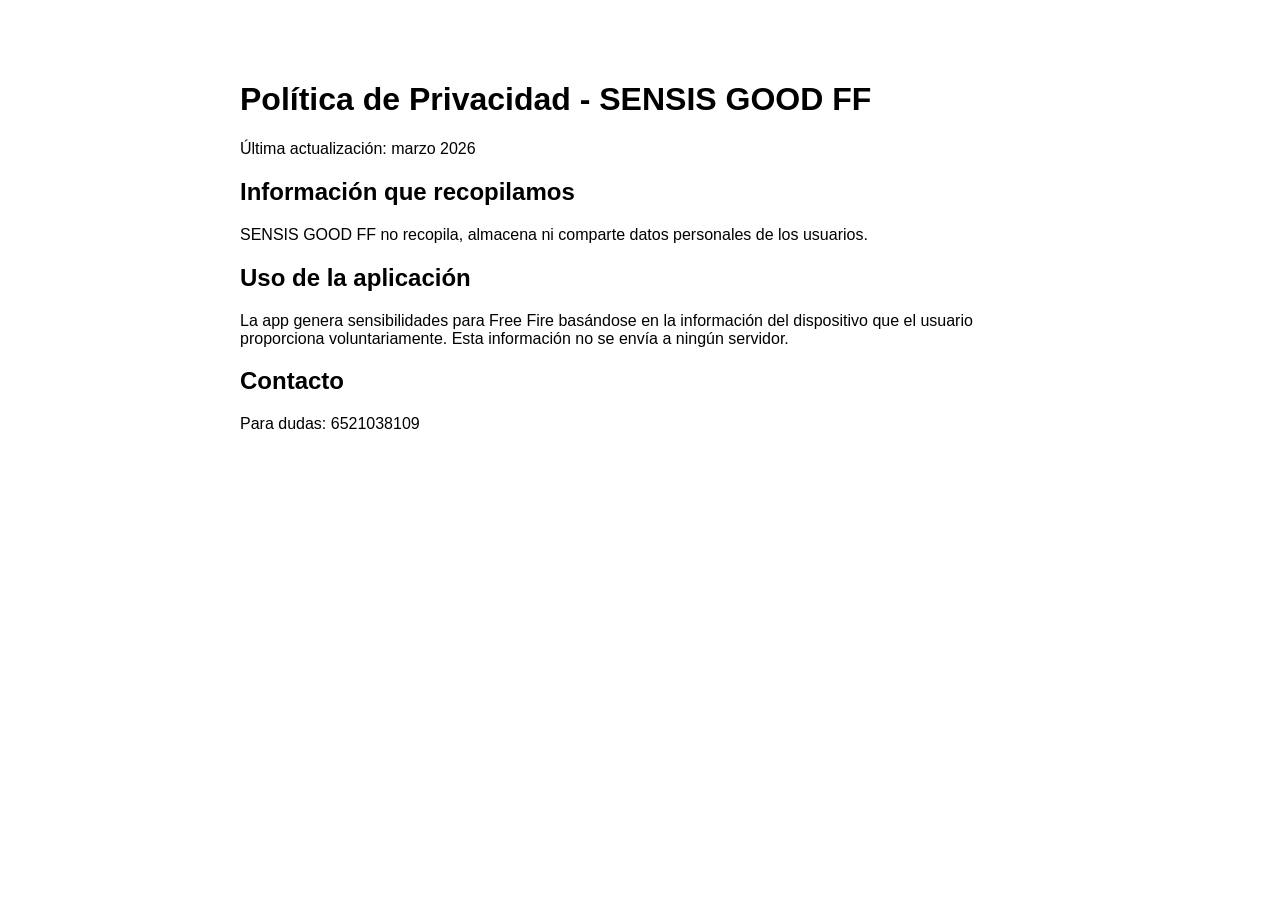
<file: privacidad.html>
<!DOCTYPE html>
<html lang="es">
<head><meta charset="UTF-8"><title>Política de Privacidad - SENSIS GOOD FF</title></head>
<body style="font-family:Arial;max-width:800px;margin:40px auto;padding:20px;">
<h1>Política de Privacidad - SENSIS GOOD FF</h1>
<p>Última actualización: marzo 2026</p>
<h2>Información que recopilamos</h2>
<p>SENSIS GOOD FF no recopila, almacena ni comparte datos personales de los usuarios.</p>
<h2>Uso de la aplicación</h2>
<p>La app genera sensibilidades para Free Fire basándose en la información del dispositivo que el usuario proporciona voluntariamente. Esta información no se envía a ningún servidor.</p>
<h2>Contacto</h2>
<p>Para dudas: 6521038109</p>
</body>
</html>
</file>
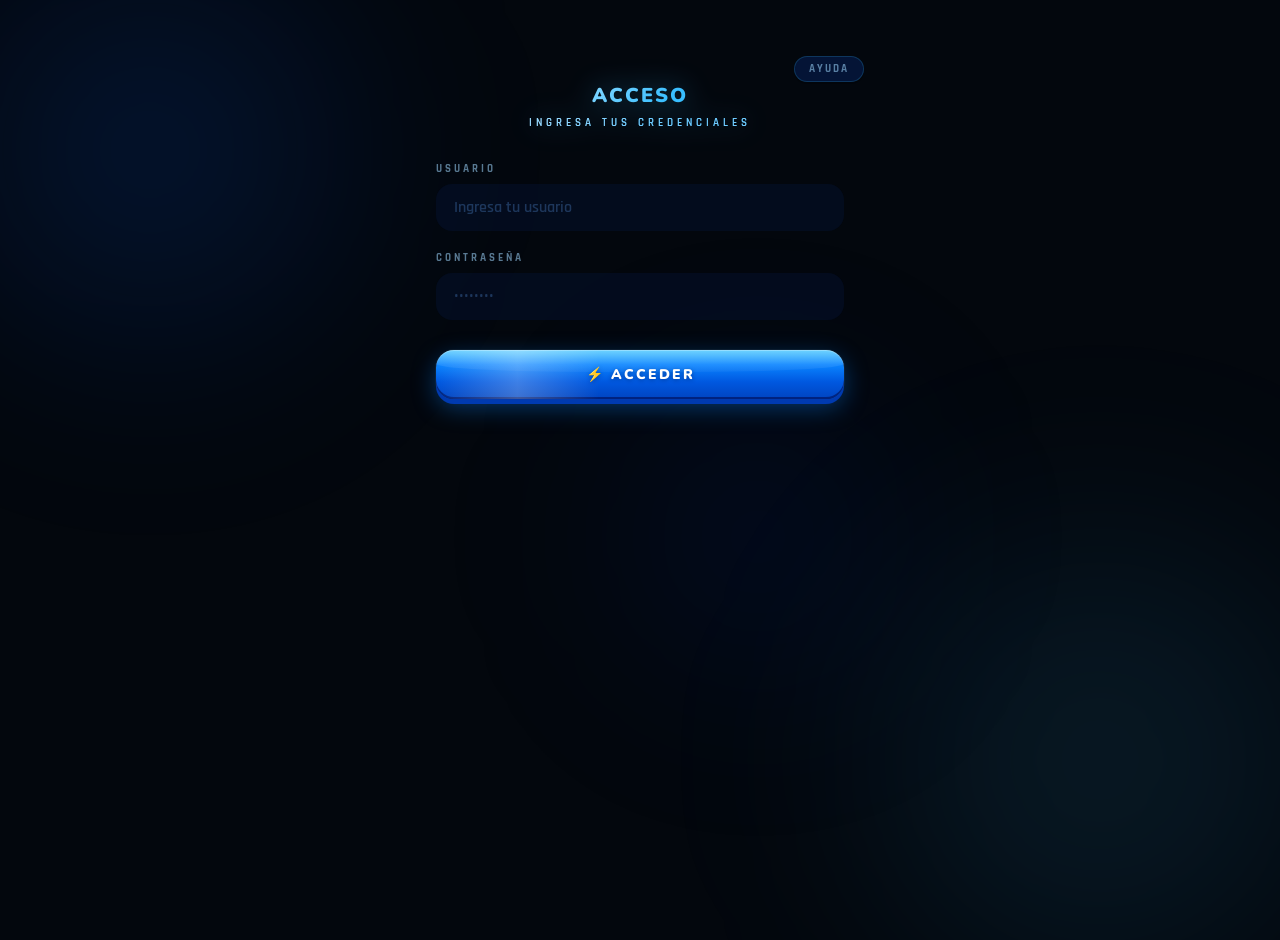
<file: SENSIS_GOOD_FF_V3.HTML>
<!DOCTYPE html>
<html lang="es">
<head>
  <meta charset="UTF-8">
  <meta name="viewport" content="width=device-width, initial-scale=1.0">
  <title>SENSIS GOOD FF</title>
  <link rel="canonical" href="https://charlysaenzx2657-wq.github.io/sensis-good-ff/">
  <!-- v3.1 calibrated -->
  <meta name="theme-color" content="#03070D">
  <meta name="mobile-web-app-capable" content="yes">
  <meta name="apple-mobile-web-app-capable" content="yes">
  <meta name="apple-mobile-web-app-status-bar-style" content="black-translucent">
  <meta name="apple-mobile-web-app-title" content="SENSIS FF">
  <meta name="application-name" content="SENSIS GOOD FF">
  <link rel="manifest" href="manifest.json">
  <link rel="apple-touch-icon" href="icon-192.png">
  <link rel="icon" type="image/png" sizes="192x192" href="icon-192.png">
  <link href="https://fonts.googleapis.com/css2?family=Nunito:wght@600;700;800;900&family=Rajdhani:wght@500;600;700&display=swap" rel="stylesheet">
  <style>
    :root {
      --a:#38BEFF; --b:#0A84FF; --c:#0050E6; --d:#003AB0;
      --glow:rgba(56,190,255,0.65); --glow2:rgba(10,132,255,0.4);
      --bg:#03070D; --text:#E4F2FF; --soft:rgba(160,215,255,0.55);
      --line:rgba(56,190,255,0.2);
      --f:83ms; --m:160ms; --s:300ms;
      --spring:cubic-bezier(0.34,1.56,0.64,1);
      --ease:cubic-bezier(0.22,1,0.36,1);
    }
    *,*::before,*::after{box-sizing:border-box;margin:0;padding:0;}

    @keyframes fadeUp{from{opacity:0;transform:translateY(28px) scale(0.96)}to{opacity:1;transform:translateY(0) scale(1)}}
    @keyframes breathe{
      0%,100%{box-shadow:0 1px 0 rgba(255,255,255,0.07) inset,0 4px 0 rgba(0,35,110,0.7),0 8px 0 rgba(0,25,85,0.5),0 14px 0 rgba(0,15,60,0.3),0 22px 55px rgba(0,25,90,0.6),0 0 55px rgba(10,100,255,0.1)}
      50%{box-shadow:0 1px 0 rgba(255,255,255,0.12) inset,0 5px 0 rgba(0,50,140,0.8),0 10px 0 rgba(0,35,110,0.6),0 16px 0 rgba(0,20,80,0.4),0 32px 80px rgba(0,40,140,0.7),0 0 80px rgba(10,132,255,0.18)}
    }
    @keyframes shimmer{0%{transform:translateX(-120%) skewX(-12deg);opacity:0}8%{opacity:1}92%{opacity:1}100%{transform:translateX(320%) skewX(-12deg);opacity:0}}
    @keyframes btnPulse{
      0%,100%{box-shadow:0 1px 0 rgba(255,255,255,0.25) inset,0 -2px 0 rgba(0,0,50,0.5) inset,0 5px 0 var(--d),0 8px 24px var(--glow2)}
      50%{box-shadow:0 1px 0 rgba(255,255,255,0.3) inset,0 -2px 0 rgba(0,0,50,0.5) inset,0 5px 0 var(--d),0 14px 36px var(--glow)}
    }
    @keyframes orb1{0%{transform:translate(0,0) scale(1)}33%{transform:translate(60px,-40px) scale(1.15)}66%{transform:translate(-30px,30px) scale(0.9)}100%{transform:translate(0,0) scale(1)}}
    @keyframes orb2{0%{transform:translate(0,0) scale(1)}40%{transform:translate(-70px,30px) scale(1.1)}70%{transform:translate(40px,-50px) scale(0.88)}100%{transform:translate(0,0) scale(1)}}
    @keyframes orb3{0%,100%{transform:translate(0,0) scale(1)}50%{transform:translate(25px,40px) scale(1.1)}}
    @keyframes logoFloat{0%,100%{transform:translateY(0px)}50%{transform:translateY(-5px)}}
    @keyframes ringGlow{0%,100%{opacity:0.22;transform:scale(1)}50%{opacity:0.5;transform:scale(1.025)}}
    @keyframes resultIn{from{opacity:0;transform:translateY(18px) scale(0.96)}to{opacity:1;transform:translateY(0) scale(1)}}
    @keyframes menuIn{from{opacity:0;transform:translateY(-10px) scale(0.97)}to{opacity:1;transform:translateY(0) scale(1)}}

    body{background:var(--bg);font-family:'Rajdhani',sans-serif;color:var(--text);min-height:100vh;overflow-x:hidden;}

    /* Orbes */
    .orb{position:fixed;border-radius:50%;filter:blur(90px);pointer-events:none;z-index:0;}
    .orb-1{width:560px;height:560px;top:-130px;left:-130px;background:radial-gradient(circle,rgba(8,90,240,0.2) 0%,transparent 70%);animation:orb1 20s ease-in-out infinite;}
    .orb-2{width:660px;height:660px;bottom:-190px;right:-150px;background:radial-gradient(circle,rgba(56,190,255,0.13) 0%,transparent 70%);animation:orb2 26s ease-in-out infinite;}
    .orb-3{width:390px;height:390px;top:38%;left:44%;background:radial-gradient(circle,rgba(0,50,190,0.15) 0%,transparent 70%);animation:orb3 17s ease-in-out infinite;}

    /* Header */
    .main-header{position:relative;z-index:10;text-align:center;padding:44px 24px 30px;}
    .logo{
      font-family:'Nunito',sans-serif;font-size:clamp(24px,6vw,46px);font-weight:900;letter-spacing:3px;text-transform:uppercase;
      display:inline-block;animation:logoFloat 4.5s ease-in-out infinite;
      background:linear-gradient(140deg,#ffffff 0%,#B8E8FF 25%,var(--a) 50%,var(--b) 75%,#7AC8FF 100%);
      -webkit-background-clip:text;-webkit-text-fill-color:transparent;background-clip:text;
      filter:drop-shadow(0 0 22px rgba(56,190,255,0.55)) drop-shadow(0 6px 14px rgba(0,70,200,0.45)) drop-shadow(0 2px 3px rgba(0,0,0,0.5));
    }
    .tagline{margin-top:10px;font-size:12px;font-weight:600;letter-spacing:6px;color:var(--soft);text-transform:uppercase;}
    .hbar-wrap{display:flex;gap:7px;justify-content:center;align-items:center;margin-top:22px;}
    .hbar-wrap span{height:3px;border-radius:99px;background:linear-gradient(90deg,var(--c),var(--a));display:block;}
    .hbar-wrap span:nth-child(1),.hbar-wrap span:nth-child(5){width:18px;opacity:0.28;}
    .hbar-wrap span:nth-child(2),.hbar-wrap span:nth-child(4){width:48px;opacity:0.55;}
    .hbar-wrap span:nth-child(3){width:88px;opacity:1;box-shadow:0 0 14px var(--glow),0 0 4px rgba(255,255,255,0.3);}

    /* Panel */
    .panel{
      position:relative;z-index:10;max-width:480px;margin:40px auto 60px;padding:42px 36px;border-radius:30px;
      background:transparent;border:none;backdrop-filter:none;-webkit-backdrop-filter:none;
      animation:fadeUp var(--s) var(--ease) both;box-shadow:none;
    }
    .panel:hover{transform:none;}
    /* Brillo vidrio superior */
    .panel::before{display:none;}
    /* Brillo lateral */
    .panel::after{display:none;}

    .panel-ring{display:none;}
    .panel-ring-2{display:none;}
    .corner{display:none;}

    /* Título */
    .panel-title{
      font-family:'Nunito',sans-serif;font-size:20px;font-weight:900;text-align:center;letter-spacing:2px;text-transform:uppercase;margin-bottom:32px;
      background:linear-gradient(135deg,#ffffff 0%,var(--a) 55%);-webkit-background-clip:text;-webkit-text-fill-color:transparent;background-clip:text;
      filter:drop-shadow(0 0 14px rgba(56,190,255,0.45));
    }
    .panel-title .sub{display:block;font-family:'Rajdhani',sans-serif;font-size:11px;font-weight:600;letter-spacing:4px;-webkit-text-fill-color:var(--soft);filter:none;margin-top:7px;}

    /* Campos */
    .field{margin-bottom:20px;}
    .field label{display:block;font-size:11px;font-weight:700;letter-spacing:3px;text-transform:uppercase;color:var(--soft);margin-bottom:8px;}
    .field input[type="text"],.field input[type="password"],.field select{
      width:100%;background:rgba(5,20,55,0.4);border:none;border-radius:16px;padding:13px 18px;
      color:var(--text);font-family:'Rajdhani',sans-serif;font-size:16px;font-weight:600;outline:none;-webkit-appearance:none;
      box-shadow:none;
      transition:background var(--m) ease,transform var(--f) var(--spring);
    }
    .field input:focus,.field select:focus{
      border:none;background:rgba(6,28,72,0.6);transform:translateY(-2px);
      box-shadow:none;
    }
    .field input::placeholder{color:rgba(100,170,255,0.28);}
    .field select option{background:#060F22;color:var(--text);}

    .field-check{
      display:flex;align-items:center;gap:14px;padding:13px 18px;border:none;border-radius:16px;
      background:rgba(5,20,55,0.4);margin-bottom:20px;cursor:pointer;box-shadow:none;
      transition:all var(--m) var(--ease);
    }
    .field-check:hover{background:rgba(8,35,95,0.5);transform:translateY(-2px);}
    .field-check input[type="checkbox"]{width:18px;height:18px;accent-color:var(--a);cursor:pointer;}
    .field-check span{font-size:13px;font-weight:700;letter-spacing:2px;text-transform:uppercase;color:var(--soft);}

    /* Botón 3D */
    .btn{
      width:100%;padding:15px 20px;margin-top:10px;
      background:linear-gradient(180deg,#4AC8FF 0%,#0A84FF 30%,#0058E0 65%,#0044C0 100%);
      border:none;border-radius:18px;color:#fff;font-family:'Nunito',sans-serif;font-size:14px;font-weight:900;letter-spacing:2px;text-transform:uppercase;
      cursor:pointer;position:relative;overflow:hidden;text-shadow:0 1px 4px rgba(0,0,50,0.4);
      animation:btnPulse 3.5s ease-in-out infinite;
      transition:transform var(--f) var(--spring),box-shadow var(--f) var(--ease),filter var(--f) ease;
      box-shadow:0 1px 0 rgba(255,255,255,0.28) inset,0 -2px 0 rgba(0,0,60,0.5) inset,0 5px 0 var(--d),0 8px 24px var(--glow2),0 0 0 1px rgba(255,255,255,0.05);
    }
    .btn::before{content:'';position:absolute;top:0;left:0;width:40%;height:100%;background:linear-gradient(90deg,transparent,rgba(255,255,255,0.24),transparent);animation:shimmer 2.4s ease-in-out infinite;}
    .btn::after{content:'';position:absolute;top:0;left:0;right:0;height:44%;background:linear-gradient(180deg,rgba(255,255,255,0.2) 0%,rgba(255,255,255,0.04) 100%);border-radius:18px 18px 50% 50%;pointer-events:none;}
    .btn:hover{animation:none;transform:translateY(-4px);filter:brightness(1.12) saturate(1.1);box-shadow:0 1px 0 rgba(255,255,255,0.32) inset,0 -2px 0 rgba(0,0,60,0.5) inset,0 7px 0 var(--d),0 14px 40px var(--glow),0 0 55px rgba(56,190,255,0.28);}
    .btn:active{animation:none;transform:translateY(3px);filter:brightness(0.94);box-shadow:0 1px 0 rgba(255,255,255,0.18) inset,0 -2px 0 rgba(0,0,60,0.5) inset,0 2px 0 var(--d),0 3px 10px var(--glow2);}
    .btn-ghost{background:rgba(10,100,230,0.12);border:1px solid rgba(56,190,255,0.28);box-shadow:0 2px 0 rgba(0,0,0,0.2),inset 0 1px 0 rgba(255,255,255,0.04);animation:none;color:var(--a);font-size:12px;letter-spacing:2px;}
    .btn-ghost::before,.btn-ghost::after{display:none;}
    .btn-ghost:hover{background:rgba(10,132,255,0.2);border-color:rgba(56,190,255,0.5);box-shadow:0 0 26px rgba(56,190,255,0.2),inset 0 1px 0 rgba(255,255,255,0.06);transform:translateY(-2px);}

    /* Resultado */
    .result-wrapper{margin-top:28px;animation:resultIn var(--s) var(--ease) both;}
    .result-label{font-size:11px;font-weight:700;letter-spacing:4px;text-transform:uppercase;color:var(--soft);margin-bottom:11px;}
    .result-box{
      background:linear-gradient(148deg,rgba(4,14,42,0.97) 0%,rgba(2,9,30,0.99) 100%);
      border:none;border-radius:22px;padding:28px 22px;
      font-family:'Rajdhani',sans-serif;font-size:15px;font-weight:600;line-height:1;color:#A0D8FF;
      position:relative;
      box-shadow:inset 0 1px 0 rgba(255,255,255,0.05),0 0 40px rgba(10,100,255,0.1),0 20px 50px rgba(0,15,60,0.5);
    }
    .result-box::before{content:'✦ SENSI ACTIVA';position:absolute;top:-12px;left:22px;background:linear-gradient(90deg,var(--c),var(--b));color:#fff;font-family:'Nunito',sans-serif;font-size:10px;font-weight:800;letter-spacing:3px;padding:3px 16px;border-radius:99px;box-shadow:0 4px 14px rgba(10,120,255,0.5),0 1px 0 rgba(255,255,255,0.1) inset;}
    .sensi-row{display:flex;align-items:center;justify-content:space-between;padding:10px 0;}
    
    .sensi-label{font-size:11px;font-weight:700;letter-spacing:2px;text-transform:uppercase;color:rgba(160,210,255,0.55);flex:1;}
    .sensi-col{display:flex;flex-direction:column;align-items:flex-end;}
    .sensi-val{font-family:'Nunito',sans-serif;font-size:24px;font-weight:900;letter-spacing:1px;line-height:1;}
    .sensi-bar{height:3px;border-radius:99px;margin-top:4px;min-width:30px;}
    .sensi-device{text-align:center;margin-bottom:16px;padding-bottom:14px;}
    .sensi-device .dev-name{font-family:'Nunito',sans-serif;font-size:13px;font-weight:900;letter-spacing:3px;text-transform:uppercase;color:#38BEFF;}
    .sensi-device .dev-model{font-size:11px;color:rgba(160,210,255,0.5);letter-spacing:2px;margin-top:3px;text-transform:uppercase;}
    .sensi-footer{text-align:center;margin-top:14px;padding-top:12px;font-size:10px;font-weight:700;letter-spacing:3px;color:rgba(56,190,255,0.35);text-transform:uppercase;}
    .c-blue  {color:#38BEFF;text-shadow:0 0 14px rgba(56,190,255,0.8);}
    .c-green {color:#3DFF8F;text-shadow:0 0 14px rgba(61,255,143,0.8);}
    .c-yellow{color:#FFD84A;text-shadow:0 0 14px rgba(255,216,74,0.75);}
    .c-red   {color:#FF5E5E;text-shadow:0 0 14px rgba(255,94,94,0.8);}
    .c-gray  {color:#C0D8F0;text-shadow:0 0 8px rgba(192,216,240,0.4);}
    .c-cyan  {color:#5FFFFF;text-shadow:0 0 14px rgba(95,255,255,0.7);}
    .bar-blue  {background:linear-gradient(90deg,#0A84FF,#38BEFF);}
    .bar-green {background:linear-gradient(90deg,#00C85A,#3DFF8F);}
    .bar-yellow{background:linear-gradient(90deg,#D08000,#FFD84A);}
    .bar-red   {background:linear-gradient(90deg,#BB1100,#FF5E5E);}
    .bar-gray  {background:linear-gradient(90deg,#607898,#C0D8F0);}
    .bar-cyan  {background:linear-gradient(90deg,#009999,#5FFFFF);}
    .btn-power-badge{display:inline-block;margin-left:8px;background:rgba(255,216,74,0.12);border:1px solid rgba(255,216,74,0.35);border-radius:99px;font-size:9px;font-weight:900;letter-spacing:1px;color:#FFD84A;padding:2px 9px;vertical-align:middle;}

    /* Menú */
    .menu-toggle{position:absolute;top:20px;right:20px;width:36px;height:30px;cursor:pointer;display:flex;flex-direction:column;justify-content:space-between;z-index:200;padding:5px;border:1px solid var(--line);border-radius:12px;background:rgba(8,25,65,0.7);transition:all var(--m) var(--ease);box-shadow:0 2px 0 rgba(0,0,0,0.3),inset 0 1px 0 rgba(255,255,255,0.05);}
    .menu-toggle:hover{border-color:rgba(56,190,255,0.45);transform:scale(1.06);box-shadow:0 0 18px rgba(56,190,255,0.2),inset 0 1px 0 rgba(255,255,255,0.08);}
    .menu-toggle span{display:block;height:2px;background:linear-gradient(90deg,var(--b),var(--a));border-radius:99px;box-shadow:0 0 5px rgba(56,190,255,0.45);}
    .menu-dropdown{position:absolute;top:68px;right:20px;background:rgba(4,13,38,0.97);border:1px solid var(--line);border-radius:20px;min-width:220px;z-index:300;display:none;overflow:hidden;backdrop-filter:blur(22px);-webkit-backdrop-filter:blur(22px);box-shadow:0 24px 60px rgba(0,0,0,0.7),0 0 40px rgba(10,100,255,0.1),inset 0 1px 0 rgba(255,255,255,0.06);}
    .menu-dropdown.is-open{display:block;animation:menuIn var(--m) var(--ease);}
    .menu-dropdown div{padding:14px 20px;font-size:13px;font-weight:700;letter-spacing:2px;text-transform:uppercase;color:var(--soft);cursor:pointer;transition:all var(--m) var(--ease);display:flex;align-items:center;gap:10px;}
    
    .menu-dropdown div:hover{background:rgba(10,80,200,0.16);color:var(--text);padding-left:26px;}

    /* Help */
    .help-btn{position:absolute;top:16px;right:16px;background:rgba(8,55,150,0.3);border:1px solid var(--line);border-radius:99px;color:var(--soft);font-family:'Rajdhani',sans-serif;font-size:11px;font-weight:700;letter-spacing:2px;padding:5px 14px;cursor:pointer;text-transform:uppercase;transition:all var(--m) var(--ease);box-shadow:0 2px 0 rgba(0,0,0,0.2);}
    .help-btn:hover{border-color:var(--a);color:var(--a);background:rgba(10,132,255,0.16);box-shadow:0 0 18px rgba(56,190,255,0.22);}

    /* HUDs */
    .hud-grid{display:grid;gap:14px;margin-bottom:26px;}
    .hud-card{border:1px solid var(--line);border-radius:20px;padding:18px 20px;background:rgba(6,18,50,0.6);box-shadow:0 2px 0 rgba(0,0,0,0.25),inset 0 1px 0 rgba(255,255,255,0.04);transition:all var(--m) var(--ease);}
    .hud-card:hover{border-color:rgba(56,190,255,0.38);background:rgba(8,30,80,0.72);transform:translateY(-3px);box-shadow:0 10px 30px rgba(10,100,255,0.22),inset 0 1px 0 rgba(255,255,255,0.06);}
    .hud-name{font-family:'Nunito',sans-serif;font-size:11px;font-weight:900;letter-spacing:2px;text-transform:uppercase;margin-bottom:8px;background:linear-gradient(90deg,var(--a),#fff);-webkit-background-clip:text;-webkit-text-fill-color:transparent;background-clip:text;}
    .hud-code{font-family:'Rajdhani',sans-serif;font-size:13px;font-weight:500;color:var(--soft);word-break:break-all;margin-bottom:12px;}
    .hud-card .btn{margin-top:0;padding:10px;font-size:11px;animation:none;}

    /* ── CALIBRADOR DPI ── */
    .dpi-grid{display:grid;grid-template-columns:1fr 1fr;gap:12px;}
    .dpi-search-wrap{position:relative;display:flex;align-items:center;}
    .dpi-lupa{position:absolute;left:14px;font-size:14px;pointer-events:none;opacity:0.6;}
    .dpi-clear{position:absolute;right:14px;font-size:13px;cursor:pointer;color:rgba(56,190,255,0.5);padding:4px;}
    .dpi-clear:hover{color:var(--a);}
    #dpiModeloBuscar{width:100%;background:rgba(5,20,55,0.4);border:none;border-radius:16px;padding:13px 40px;
      color:var(--text);font-family:'Rajdhani',sans-serif;font-size:15px;font-weight:600;outline:none;}
    .dpi-lista{max-height:220px;overflow-y:auto;background:rgba(4,13,38,0.98);border-radius:16px;
      margin-top:6px;border:1px solid rgba(56,190,255,0.18);
      box-shadow:0 12px 40px rgba(0,0,0,0.6);}
    .dpi-lista-item{padding:11px 18px;font-size:14px;font-weight:600;letter-spacing:1px;
      color:rgba(160,210,255,0.8);cursor:pointer;border-bottom:1px solid rgba(56,190,255,0.06);
      transition:all 0.15s ease;display:flex;justify-content:space-between;align-items:center;}
    .dpi-lista-item:last-child{border-bottom:none;}
    .dpi-lista-item:hover{background:rgba(10,80,200,0.2);color:#fff;padding-left:24px;}
    .dpi-lista-item .dpi-item-sub{font-size:10px;letter-spacing:2px;color:rgba(56,190,255,0.45);font-weight:700;}
    .dpi-lista::-webkit-scrollbar{width:4px;}
    .dpi-lista::-webkit-scrollbar-track{background:transparent;}
    .dpi-lista::-webkit-scrollbar-thumb{background:rgba(56,190,255,0.3);border-radius:99px;}
    .dpi-seleccionado{margin-top:8px;padding:10px 16px;background:rgba(56,190,255,0.08);
      border-radius:12px;border:1px solid rgba(56,190,255,0.2);
      font-size:12px;font-weight:700;letter-spacing:2px;color:#38BEFF;text-transform:uppercase;}
    .dpi-no-results{padding:14px 18px;font-size:12px;letter-spacing:2px;color:rgba(160,210,255,0.4);text-align:center;}
    .dpi-result-card{border-radius:22px;padding:26px 22px;
      background:linear-gradient(148deg,rgba(4,14,42,0.97) 0%,rgba(2,9,30,0.99) 100%);
      border:1px solid rgba(56,190,255,0.22);
      box-shadow:inset 0 1px 0 rgba(255,255,255,0.05),0 0 40px rgba(10,100,255,0.1);
      text-align:center;position:relative;}
    .dpi-res-label{font-size:10px;font-weight:800;letter-spacing:4px;text-transform:uppercase;color:rgba(56,190,255,0.5);margin-bottom:8px;}
    .dpi-res-val{font-family:'Nunito',sans-serif;font-size:64px;font-weight:900;line-height:1;
      background:linear-gradient(135deg,#38BEFF,#3DFF8F);-webkit-background-clip:text;
      -webkit-text-fill-color:transparent;background-clip:text;
      filter:drop-shadow(0 0 20px rgba(56,190,255,0.5));}
    .dpi-res-sub{font-size:11px;font-weight:700;letter-spacing:2px;color:rgba(160,210,255,0.5);margin-top:8px;text-transform:uppercase;line-height:1.7;}
    .dpi-bars{display:flex;justify-content:center;gap:5px;margin:16px 0 10px;}
    .dpi-bar-seg{height:6px;border-radius:99px;flex:1;background:rgba(56,190,255,0.1);transition:background 0.4s ease;}
    .dpi-bar-seg.active-low   {background:linear-gradient(90deg,#607898,#B0C8E8);}
    .dpi-bar-seg.active-mid   {background:linear-gradient(90deg,#0A84FF,#38BEFF);}
    .dpi-bar-seg.active-high  {background:linear-gradient(90deg,#00C85A,#3DFF8F);}
    .dpi-bar-seg.active-vhigh {background:linear-gradient(90deg,#D08000,#FFD84A);}
    .dpi-bar-seg.active-max   {background:linear-gradient(90deg,#BB1100,#FF5E5E);}
    .dpi-tip{font-size:11px;font-weight:600;color:rgba(160,210,255,0.45);margin-top:6px;line-height:1.7;}
    .dpi-auto-badge{display:inline-block;background:rgba(61,255,143,0.1);border:1px solid rgba(61,255,143,0.3);
      border-radius:99px;font-size:9px;font-weight:900;letter-spacing:2px;color:#3DFF8F;padding:2px 10px;margin-bottom:8px;}
    .dpi-mod-badge{display:inline-block;background:rgba(255,94,94,0.1);border:1px solid rgba(255,94,94,0.3);
      border-radius:99px;font-size:9px;font-weight:900;letter-spacing:2px;color:#FF5E5E;padding:2px 10px;margin-left:6px;}
    /* ── SENSI DEL JUEGO (dentro del calibrador) ── */
    .sj-divider-title{display:flex;align-items:center;justify-content:space-between;
      margin:20px 0 14px;padding-bottom:8px;border-bottom:1px solid rgba(56,190,255,0.12);}
    .sj-divider-title span:first-child{font-size:12px;font-weight:800;letter-spacing:2px;
      text-transform:uppercase;color:rgba(56,190,255,0.7);}
    .sj-opt-badge{font-size:9px;font-weight:800;letter-spacing:1px;text-transform:uppercase;
      color:rgba(56,190,255,0.4);background:rgba(56,190,255,0.07);
      border:1px solid rgba(56,190,255,0.15);border-radius:99px;padding:2px 8px;}
    /* ── SENSI DEL JUEGO ── */
    .sj-info{font-size:12px;font-weight:600;letter-spacing:1px;color:rgba(160,210,255,0.5);
      background:rgba(56,190,255,0.06);border-radius:12px;padding:12px 16px;margin-bottom:20px;line-height:1.7;}
    .sj-analisis-row{display:flex;justify-content:space-between;align-items:center;
      padding:8px 0;font-size:13px;font-weight:700;}
    .sj-analisis-label{color:rgba(160,210,255,0.6);letter-spacing:2px;font-size:11px;text-transform:uppercase;}
    .sj-analisis-val{font-family:'Nunito',sans-serif;font-size:15px;font-weight:900;}
    .sj-tag{display:inline-block;font-size:9px;font-weight:900;letter-spacing:2px;
      padding:2px 8px;border-radius:99px;margin-left:6px;vertical-align:middle;}
    .sj-tag-ok{background:rgba(61,255,143,0.12);color:#3DFF8F;border:1px solid rgba(61,255,143,0.3);}
    .sj-tag-low{background:rgba(255,94,94,0.12);color:#FF5E5E;border:1px solid rgba(255,94,94,0.3);}
    .sj-tag-high{background:rgba(255,216,74,0.12);color:#FFD84A;border:1px solid rgba(255,216,74,0.3);}
    .sj-divider{height:1px;background:rgba(56,190,255,0.08);margin:6px 0;}

    .scanline{display:none;}

    @media(max-width:540px){.panel{margin:22px 12px;padding:30px 18px;}.logo{font-size:20px;letter-spacing:2px;}}
  </style>
</head>
<body>

<div class="orb orb-1"></div>
<div class="orb orb-2"></div>
<div class="orb orb-3"></div>
<div class="scanline"></div>



<!-- LOGIN -->
<div id="loginScreen" class="panel">
  <div class="panel-ring"></div><div class="panel-ring-2"></div>
  <div class="corner corner-tl"></div><div class="corner corner-tr"></div>
  <div class="corner corner-bl"></div><div class="corner corner-br"></div>
  <button class="help-btn" onclick="mostrarAyudaLogin()">Ayuda</button>
  <div class="panel-title">Acceso<span class="sub">Ingresa tus credenciales</span></div>
  <form id="loginForm" method="post" action="#" onsubmit="checkLogin();return false;" autocomplete="on">
    <div class="field">
      <label for="userInput">Usuario</label>
      <input type="text" id="userInput" name="username" placeholder="Ingresa tu usuario" autocomplete="username" required/>
    </div>
    <div class="field">
      <label for="passInput">Contraseña</label>
      <input type="password" id="passInput" name="password" placeholder="••••••••" autocomplete="current-password" required/>
    </div>
    <button type="submit" class="btn">⚡ Acceder</button>
  </form>
</div>

<!-- GENERADOR -->
<div id="generator" style="display:none;">
  <div class="panel">
    <div class="panel-ring"></div><div class="panel-ring-2"></div>
    <div class="corner corner-tl"></div><div class="corner corner-tr"></div>
    <div class="corner corner-bl"></div><div class="corner corner-br"></div>
    <div class="menu-toggle" onclick="toggleMenu()"><span></span><span></span><span></span></div>
    <div class="menu-dropdown" id="menuOptions">
      <div onclick="irAHuds()">📡 Huds</div>
      <div onclick="irACalibradorDpi()">🎯 Calibrador DPI</div>
      <div onclick="instalarSistema()">📲 Instalar sistema</div>
      <div onclick="cerrarSesion()">🔒 Cerrar sesión</div>
      <div onclick="infoGenerador()">ℹ️ Información</div>
      <div onclick="mostrarAyuda()">🆘 Ayuda</div>
    </div>
    <div class="panel-title">SENSIS GOOD FF<span class="sub">Configura tu dispositivo</span></div>
    <div class="field">
      <label>Marca del dispositivo</label>
      <select id="marca" onchange="verificarMarca()">
        <option value="">— Seleccionar marca —</option>
        <option>iPhone</option><option>Samsung</option><option>Motorola</option><option>Xiaomi</option><option>Honor</option>
        <option>Acer</option><option>Advan</option><option>Alcatel</option><option>Allview</option><option>Amazon</option><option>Amoi</option><option>Archos</option><option>Asus</option>
        <option>AT&T</option><option>Beetel</option><option>Benefon</option><option>BenQ</option><option>BenQ-Siemens</option><option>Bird</option><option>BlackBerry</option><option>Blackview</option>
        <option>BLU</option><option>Bosch</option><option>BQ</option><option>Casio</option><option>Cat</option><option>Celkon</option><option>Cherry Mobile</option><option>Cloudfone</option>
        <option>Condor</option><option>Coolpad</option><option>Crosscall</option><option>Cubot</option><option>Dell</option><option>Doogee</option><option>Doro</option><option>Elephone</option>
        <option>Emporia</option><option>Energizer</option><option>Energy Sistem</option><option>Ericsson</option><option>Eten</option><option>Evercoss</option><option>Fairphone</option><option>Fujitsu</option>
        <option>Fusion5</option><option>Garmin</option><option>Gigabyte</option><option>Gionee</option><option>Google Pixel</option><option>Haier</option><option>Hisense</option><option>HMD Global</option>
        <option>HP</option><option>HTC</option><option>Huawei</option><option>Hyundai</option><option>iBall</option><option>i-mate</option><option>i-mobile</option>
        <option>Infinix</option><option>InnJoo</option><option>Intex</option><option>Itel</option><option>iTel</option><option>Jio</option><option>Jolla</option><option>JRC</option>
        <option>Just5</option><option>Karbonn</option><option>Komu</option><option>Kult</option><option>Kyocera</option><option>Lanix</option><option>Lava</option><option>LeEco</option>
        <option>Lenovo</option><option>LG</option><option>Logicom</option><option>LYF</option><option>Maxwest</option><option>Medion</option><option>Megagate</option><option>Meitu</option>
        <option>Meizu</option><option>Micromax</option><option>Microsoft</option><option>Mitsubishi</option><option>Mobiistar</option><option>MobiWire</option><option>MyPhone</option><option>NEC</option>
        <option>Neonode</option><option>Nokia</option><option>Nubia</option><option>Nvidia</option><option>O2</option><option>Olivetti</option><option>OnePlus</option><option>Onida</option>
        <option>Oppo</option><option>Orbic</option><option>Oukitel</option><option>Palm</option><option>Panasonic</option><option>Pantech</option><option>PCD</option><option>Philips</option>
        <option>Plum</option><option>Prestigio</option><option>QMobile</option><option>Razer</option><option>Reach</option><option>Realme</option><option>RED</option><option>Sagem</option>
        <option>Sanyo</option><option>Sendo</option><option>Sharp</option><option>Sharp Aquos</option><option>SHIFT</option><option>Siemens</option><option>Sky Devices</option><option>Skyworth</option>
        <option>Smartisan</option><option>Sonim</option><option>Sony</option><option>Sony Ericsson</option><option>Spice</option><option>Sprint</option><option>Swipe</option><option>Symphony</option>
        <option>T-Mobile</option><option>TCL</option><option>Tecno</option><option>Tectoy</option><option>Teclast</option><option>THL</option><option>Titan</option><option>Toshiba</option>
        <option>Ulefone</option><option>UMIDIGI</option><option>Unihertz</option><option>Vernee</option><option>Vertu</option><option>Verykool</option><option>Videocon</option><option>ViewSonic</option>
        <option>Vivo</option><option>VKworld</option><option>Vodafone</option><option>Walton</option><option>Wiko</option><option>Xolo</option><option>Yezz</option><option>Yota</option>
        <option>Zonda</option><option>ZTE</option>
        <option>SENSI PREMIUM</option><option>SENSI XIT</option><option>Sensibilidad VIP</option><option>Teléfono Modificado ☠️</option>
      </select>
    </div>
    <div class="field"><label>Modelo del dispositivo</label><input type="text" id="modelo" placeholder="Ej: Galaxy A54"/></div>
    <div class="field-check" id="dpiCheckbox"><input type="checkbox" id="usarDpi"><span>Usar DPI personalizado</span></div>
    <button class="btn" onclick="generarSensi()">⚡ Generar Sensibilidad</button>
    <div id="result" style="display:none;">
      <div class="result-wrapper">
        <div class="result-label">● Resultado generado</div>
        <div class="result-box" id="sensiOutput"></div>
        <button class="btn btn-ghost" style="margin-top:14px" onclick="copiarTexto()">📋 Copiar Sensibilidad</button>
      </div>
    </div>
  </div>
</div>

<!-- HUDS -->
<div id="hudsScreen" style="display:none;">
  <div class="panel">
    <div class="panel-ring"></div><div class="panel-ring-2"></div>
    <div class="corner corner-tl"></div><div class="corner corner-tr"></div>
    <div class="corner corner-bl"></div><div class="corner corner-br"></div>
    <div class="panel-title">HUDs Oficiales<span class="sub">SENSIS GOOD FF</span></div>
    <div class="hud-grid">
      <div class="hud-card"><div class="hud-name">Hud Oficial</div><div class="hud-code">#FFHUDT603jFszDFFP07eN</div><button class="btn" onclick="copiarHud('#FFHUDT603jFszDFFP07eN')">✅ Copiar Hud</button></div>
      <div class="hud-card"><div class="hud-name">Hud 2 Dedos</div><div class="hud-code">#FFHUDT603jFszDFFP07eN</div><button class="btn" onclick="copiarHud('#FFHUDT603jFszDFFP07eN')">✅ Copiar Hud</button></div>
      <div class="hud-card"><div class="hud-name">Hud 3 Dedos</div><div class="hud-code">#FFHUDT603jFszDFFP07e0</div><button class="btn" onclick="copiarHud('#FFHUDT603jFszDFFP07e0')">✅ Copiar Hud</button></div>
      <div class="hud-card"><div class="hud-name">Hud 4 Dedos</div><div class="hud-code">#FFHUDT603jFszDFFP07e0</div><button class="btn" onclick="copiarHud('#FFHUDT603jFszDFFP07e0')">✅ Copiar Hud</button></div>
    </div>
    <button class="btn btn-ghost" onclick="volverAlGenerador()">↩ Volver al Generador</button>
  </div>
</div>

<!-- CALIBRADOR DPI -->
<div id="dpiScreen" style="display:none;">
  <div class="panel">
    <div class="panel-ring"></div><div class="panel-ring-2"></div>
    <div class="corner corner-tl"></div><div class="corner corner-tr"></div>
    <div class="corner corner-bl"></div><div class="corner corner-br"></div>
    <div class="panel-title">Calibrador DPI<span class="sub">Optimizado para Free Fire</span></div>

    <!-- MARCA -->
    <div class="field">
      <label>Marca del dispositivo</label>
      <select id="dpiMarca" onchange="dpiCambiarMarca()">
        <option value="">— Seleccionar marca —</option>
        <option>iPhone</option><option>Samsung</option><option>Motorola</option><option>Xiaomi</option><option>Honor</option>
        <option>Realme</option><option>Oppo</option><option>Vivo</option><option>Huawei</option>
        <option>OnePlus</option><option>Google Pixel</option><option>Sony</option><option>Sony Ericsson</option><option>Razer</option>
        <option>Asus</option><option>Lenovo</option><option>Nokia</option><option>LG</option><option>HTC</option>
        <option>Infinix</option><option>Tecno</option><option>Itel</option><option>iTel</option>
        <option>Alcatel</option><option>BLU</option><option>Wiko</option><option>Blackview</option>
        <option>Doogee</option><option>Oukitel</option><option>ZTE</option><option>TCL</option>
        <option>Sharp</option><option>Sharp Aquos</option><option>Meizu</option><option>Nubia</option><option>RED</option>
        <option>UMIDIGI</option><option>Ulefone</option><option>Cubot</option><option>Micromax</option><option>Lava</option>
        <option>Acer</option><option>Advan</option><option>Allview</option><option>Amazon</option><option>Amoi</option>
        <option>Archos</option><option>AT&amp;T</option><option>Beetel</option><option>Benefon</option>
        <option>BenQ</option><option>BenQ-Siemens</option><option>Bird</option><option>BlackBerry</option>
        <option>Bosch</option><option>BQ</option><option>Casio</option><option>Cat</option><option>Celkon</option>
        <option>Cherry Mobile</option><option>Cloudfone</option><option>Condor</option><option>Coolpad</option>
        <option>Crosscall</option><option>Dell</option><option>Doro</option><option>Elephone</option>
        <option>Emporia</option><option>Energizer</option><option>Energy Sistem</option><option>Ericsson</option>
        <option>Eten</option><option>Evercoss</option><option>Fairphone</option><option>Fujitsu</option>
        <option>Fusion5</option><option>Garmin</option><option>Gigabyte</option><option>Gionee</option>
        <option>Haier</option><option>Hisense</option><option>HMD Global</option><option>HP</option>
        <option>Hyundai</option><option>iBall</option><option>i-mate</option><option>i-mobile</option>
        <option>InnJoo</option><option>Intex</option><option>Jio</option><option>Jolla</option><option>JRC</option>
        <option>Just5</option><option>Karbonn</option><option>Komu</option><option>Kult</option>
        <option>Kyocera</option><option>Lanix</option><option>LeEco</option><option>Logicom</option>
        <option>LYF</option><option>Maxwest</option><option>Medion</option><option>Megagate</option>
        <option>Meitu</option><option>Microsoft</option><option>Mitsubishi</option><option>Mobiistar</option>
        <option>MobiWire</option><option>MyPhone</option><option>NEC</option><option>Neonode</option>
        <option>Nvidia</option><option>O2</option><option>Olivetti</option><option>Onida</option>
        <option>Orbic</option><option>Palm</option><option>Panasonic</option><option>Pantech</option>
        <option>PCD</option><option>Philips</option><option>Plum</option><option>Prestigio</option>
        <option>QMobile</option><option>Reach</option><option>Sagem</option><option>Sanyo</option>
        <option>Sendo</option><option>SHIFT</option><option>Siemens</option><option>Sky Devices</option>
        <option>Skyworth</option><option>Smartisan</option><option>Sonim</option><option>Spice</option>
        <option>Sprint</option><option>Swipe</option><option>Symphony</option><option>T-Mobile</option>
        <option>Tectoy</option><option>Teclast</option><option>THL</option><option>Titan</option>
        <option>Toshiba</option><option>Unihertz</option><option>Vernee</option><option>Vertu</option>
        <option>Verykool</option><option>Videocon</option><option>ViewSonic</option><option>VKworld</option>
        <option>Vodafone</option><option>Walton</option><option>Xolo</option><option>Yezz</option>
        <option>Yota</option><option>Zonda</option>
        <option>SENSI PREMIUM</option><option>SENSI XIT</option><option>Sensibilidad VIP</option><option>Teléfono Modificado ☠️</option>
      </select>
    </div>

    <!-- BUSCADOR + MODELO -->
    <div class="field">
      <label>Buscar modelo</label>
      <div class="dpi-search-wrap">
        <span class="dpi-lupa">🔍</span>
        <input type="text" id="dpiModeloBuscar" placeholder="Escribe para buscar..." oninput="dpiFiltraModelos()" autocomplete="off"/>
        <span class="dpi-clear" onclick="dpiLimpiarBusqueda()">✕</span>
      </div>
      <div class="dpi-lista" id="dpiListaModelos" style="display:none;"></div>
      <div class="dpi-seleccionado" id="dpiModeloSelLabel" style="display:none;"></div>
    </div>

    <!-- RESOLUCIÓN + HZ -->
    <div class="dpi-grid">
      <div class="field">
        <label>Resolución</label>
        <select id="dpiRes" onchange="dpiResChange()">
          <option value="240x320">240×320 (QVGA)</option>
          <option value="320x480">320×480 (HVGA)</option>
          <option value="480x854">480×854 (WVGA)</option>
          <option value="540x960">540×960 (qHD)</option>
          <option value="600x1024">600×1024 (SVGA)</option>
          <option value="720x1280">720×1280 (HD)</option>
          <option value="720x1440">720×1440 (HD+)</option>
          <option value="720x1480">720×1480 (HD+)</option>
          <option value="720x1500">720×1500 (HD+)</option>
          <option value="720x1520">720×1520 (HD+)</option>
          <option value="720x1544">720×1544 (HD+)</option>
          <option value="720x1560">720×1560 (HD+)</option>
          <option value="720x1600">720×1600 (HD+)</option>
          <option value="720x1612">720×1612 (HD+)</option>
          <option value="720x1640">720×1640 (HD+)</option>
          <option value="720x1650">720×1650 (HD+)</option>
          <option value="1080x1920">1080×1920 (FHD)</option>
          <option value="1080x2160">1080×2160 (FHD+)</option>
          <option value="1080x2220">1080×2220 (FHD+)</option>
          <option value="1080x2244">1080×2244 (FHD+)</option>
          <option value="1080x2280">1080×2280 (FHD+)</option>
          <option value="1080x2310">1080×2310 (FHD+)</option>
          <option value="1080x2340">1080×2340 (FHD+)</option>
          <option value="1080x2376">1080×2376 (FHD+)</option>
          <option value="1080x2388">1080×2388 (FHD+)</option>
          <option value="1080x2392">1080×2392 (FHD+)</option>
          <option value="1080x2394">1080×2394 (FHD+)</option>
          <option value="1080x2400">1080×2400 (FHD+)</option>
          <option value="1080x2408">1080×2408 (FHD+)</option>
          <option value="1080x2412">1080×2412 (FHD+)</option>
          <option value="1080x2460">1080×2460 (FHD+)</option>
          <option value="1080x2520">1080×2520 (FHD+)</option>
          <option value="1080x2640">1080×2640 (FHD+)</option>
          <option value="1080x2664">1080×2664 (FHD+)</option>
          <option value="1170x2532">1170×2532 (Super Retina)</option>
          <option value="1179x2556">1179×2556 (Super Retina)</option>
          <option value="1200x2670">1200×2670 (FHD+)</option>
          <option value="1206x2622">1206×2622 (Super Retina)</option>
          <option value="1220x2712">1220×2712 (FHD+)</option>
          <option value="1224x2700">1224×2700 (FHD+)</option>
          <option value="1240x2772">1240×2772 (QHD-)</option>
          <option value="1260x2800">1260×2800 (QHD+)</option>
          <option value="1264x2780">1264×2780 (QHD+)</option>
          <option value="1284x2778">1284×2778 (Super Retina XDR)</option>
          <option value="1290x2796">1290×2796 (Super Retina XDR)</option>
          <option value="1320x2868">1320×2868 (Super Retina XDR)</option>
          <option value="1440x2560">1440×2560 (QHD)</option>
          <option value="1440x2960">1440×2960 (QHD+)</option>
          <option value="1440x3040">1440×3040 (QHD+)</option>
          <option value="1440x3088">1440×3088 (QHD+)</option>
          <option value="1440x3168">1440×3168 (QHD+)</option>
          <option value="1440x3200">1440×3200 (QHD+)</option>
          <option value="custom">✏️ Personalizada...</option>
        </select>
      </div>
      <div class="field">
        <label>Tasa de refresco</label>
        <select id="dpiHz">
          <option value="60">60 Hz</option>
          <option value="90">90 Hz</option>
          <option value="120">120 Hz</option>
          <option value="144">144 Hz</option>
          <option value="165">165 Hz</option>
          <option value="240">240 Hz</option>
        </select>
      </div>
    </div>

    <!-- PERSONALIZADA -->
    <div id="dpiCustomBox" style="display:none;">
      <div class="dpi-grid">
        <div class="field"><label>Ancho px</label><input type="number" id="dpiW" placeholder="1080"/></div>
        <div class="field"><label>Alto px</label><input type="number" id="dpiH" placeholder="2400"/></div>
      </div>
    </div>

    <!-- TAMAÑO + MODIFICADO -->
    <div class="dpi-grid">
      <div class="field">
        <label>Tamaño pantalla</label>
        <select id="dpiTamano">
          <option value="">— Pulgadas —</option>
          <option value="4.0">4.0"</option><option value="4.7">4.7"</option><option value="5.0">5.0"</option>
          <option value="5.2">5.2"</option><option value="5.5">5.5"</option><option value="5.8">5.8"</option>
          <option value="6.0">6.0"</option><option value="6.1">6.1"</option><option value="6.2">6.2"</option>
          <option value="6.3">6.3"</option><option value="6.4">6.4"</option><option value="6.43">6.43"</option>
          <option value="6.5">6.5"</option><option value="6.56">6.56"</option><option value="6.6">6.6"</option>
          <option value="6.64">6.64"</option><option value="6.67">6.67"</option><option value="6.7">6.7"</option>
          <option value="6.71">6.71"</option><option value="6.72">6.72"</option><option value="6.74">6.74"</option>
          <option value="6.78">6.78"</option><option value="6.79">6.79"</option><option value="6.8">6.8"</option>
          <option value="6.82">6.82"</option><option value="6.9">6.9"</option><option value="7.0">7.0"</option>
        </select>
      </div>
      <div class="field">
        <label>Nivel de DPI</label>
        <select id="dpiMod">
          <option value="0">DPI Normal</option>
          <option value="low">DPI Bajo</option>
          <option value="mid">DPI Medio</option>
          <option value="high">DPI Alto</option>
        </select>
      </div>
    </div>

    <!-- SENSIBILIDAD DEL JUEGO (refinador de DPI) -->
    <div class="sj-divider-title">
      <span>🎮 Sensibilidad actual en FF</span>
      <span class="sj-opt-badge">OPCIONAL — refina el DPI</span>
    </div>
    <div class="dpi-grid">
      <div class="field">
        <label>General (FF)</label>
        <input type="number" id="sjGeneral" placeholder="Ej: 175" min="1" max="200"/>
      </div>
      <div class="field">
        <label>Punto Rojo (FF)</label>
        <input type="number" id="sjRojo" placeholder="Ej: 172" min="1" max="200"/>
      </div>
    </div>
    <div class="field" style="max-width:50%;padding-right:6px;">
      <label>Botón Disparo (FF)</label>
      <input type="number" id="sjBoton" placeholder="Ej: 38" min="1" max="200"/>
    </div>

    <!-- BOTÓN PRINCIPAL -->
    <button class="btn" onclick="calcularDpi()" style="margin-top:8px;">🎯 Obtener DPI Calibrado</button>

    <!-- RESULTADO -->
    <div id="dpiResultBox" style="display:none;margin-top:22px;">
      <div class="dpi-result-card">
        <div class="dpi-res-label">DPI CALIBRADO</div>
        <div class="dpi-res-val" id="dpiValor">—</div>
        <div class="dpi-res-sub" id="dpiSubtitle"></div>
        <div class="dpi-bars" id="dpiBars"></div>
        <div class="dpi-tip" id="dpiTip"></div>
      </div>
      <button class="btn btn-ghost" style="margin-top:14px" onclick="copiarDpi()">📋 Copiar DPI</button>
      <button class="btn" style="margin-top:10px;background:linear-gradient(180deg,#3DFF8F 0%,#00C85A 60%,#008040 100%);box-shadow:0 5px 0 #005030,0 8px 24px rgba(61,255,143,0.4);" onclick="aplicarDpiAuto()">⚡ Aplicar automáticamente</button>
      <div id="dpiAplicarMsg" style="display:none;margin-top:10px;font-size:11px;font-weight:700;letter-spacing:2px;text-align:center;color:rgba(61,255,143,0.7);text-transform:uppercase;"></div>
    </div>

    <button class="btn btn-ghost" style="margin-top:16px" onclick="volverDesdeCalibrador()">↩ Volver</button>
  </div>
</div>

<script>
// ── UTILIDADES ────────────────────────────────────────────
function rand(a,b){return Math.floor(Math.random()*(b-a+1))+a;}
function clamp(v,a,b){return Math.min(Math.max(v,a),b);}

const _K=0x5A;
function _xd(b64){
  const raw=atob(b64);
  return Array.from(raw).map(c=>String.fromCharCode(c.charCodeAt(0)^_K)).join('');
}
const _UH="CR8UCRMJeh0VFR56HBw=";
const _PH="amNibA==";

function checkLogin(){
  const u=document.getElementById("userInput").value.trim();
  const p=document.getElementById("passInput").value.trim();
  if(u===_xd(_UH)&&p===_xd(_PH)){
    if(window.PasswordCredential){
      try{
        const c=new PasswordCredential({id:u,password:p,name:"SENSIS GOOD FF"});
        navigator.credentials.store(c).catch(()=>{});
      }catch(e){}
    }
    document.getElementById("loginScreen").style.display="none";
    document.getElementById("generator").style.display="block";
  }else{alert("❌ Usuario o contraseña incorrectos.");}
}

// ── GRUPOS DE MARCAS — calibración táctil por fabricante ──
//
// Cada grupo refleja cómo el sistema operativo y el hardware
// de la pantalla afectan el tiempo de respuesta al toque en FF.
//
// Factores reales considerados:
//   · Tipo de panel (AMOLED vs LCD vs IPS vs TFT)
//   · Latencia táctil del fabricante (ms promedio)
//   · Capa de software (OneUI/MIUI/ColorOS/HyperOS/EMUI/OxygenOS)
//   · Tasa de refresco común del gama (60/90/120/144 Hz)
//   · Comportamiento del recoil en FF según latencia del toque
//
// A   Samsung/OnePlus/Sony/Razer — AMOLED premium, latencia <30ms, 120-144Hz
// B   Motorola/Nokia/LG/HTC/Asus/Lenovo — IPS/LCD calidad media, 60-90Hz
// B2  Xiaomi/Redmi — MIUI agresivo, oversampling táctil, necesita freno
// B3  Honor/Huawei — EMUI/MagicUI, panel lineal, sin boost táctil
// B4  Realme/Oppo/Vivo — ColorOS/FunTouch, toque suave predet., 90-120Hz
// C   Budget (Infinix/Tecno/BLU/etc.) — TFT/IPS lento, latencia >55ms
// D   Desconocidos/otros — perfil seguro zona media
// E   iPhone — iOS, aceleración táctil propia, multitoque optimizado
// V   VIP/Premium/Modificado — máximo rendimiento

const _GA  = new Set(["Samsung","Google Pixel","OnePlus","Sony","Sony Ericsson","Razer","Sharp","Sharp Aquos","Nubia","RED"]);
const _GB  = new Set(["Motorola","Nokia","LG","HTC","Asus","Lenovo","TCL","Meizu","Meitu","Microsoft"]);
const _GB2 = new Set(["Xiaomi"]);
const _GB3 = new Set(["Honor","Huawei","HMD Global"]);
const _GB4 = new Set(["Realme","Oppo","Vivo"]);
const _GC  = new Set(["Infinix","Tecno","Itel","iTel","Alcatel","BLU","Wiko","Blackview","Doogee","Oukitel","Cubot","Ulefone","UMIDIGI","Gionee","Micromax","Lava","Intex","Karbonn","Celkon","Spice","QMobile","Walton","Symphony","MyPhone","Cherry Mobile","Cloudfone","Evercoss","Advan","Komu","Jio","Lanix","Hyundai","Sky Devices","Zonda","Condor","BQ","Cat","Dell","Doro","Elephone","Emporia","Energizer","Energy Sistem","Fujitsu","Fusion5","Garmin","Gigabyte","Haier","Hisense","HP","iBall","i-mate","i-mobile","InnJoo","Just5","Kyocera","LeEco","Logicom","LYF","Maxwest","Medion","Megagate","Mobiistar","MobiWire","NEC","Neonode","O2","Olivetti","Onida","Orbic","Palm","Panasonic","Pantech","PCD","Philips","Plum","Prestigio","Reach","Sagem","Sanyo","Sendo","SHIFT","Siemens","Skyworth","Smartisan","Sonim","Swipe","T-Mobile","Tectoy","Teclast","THL","Titan","Toshiba","Unihertz","Vernee","Vertu","Verykool","Videocon","ViewSonic","VKworld","Vodafone","Xolo","Yezz","Yota","Ericsson","Eten","Benefon","Amoi","Allview","Amazon","Archos","Beetel","BenQ","BenQ-Siemens","Bird","BlackBerry","Bosch","Casio","Crosscall","Fairphone"]);

function _grp(marca){
  if(marca==="iPhone") return "E";
  const vipKw=["SENSI","VIP","Modificado"];
  if(vipKw.some(k=>marca.includes(k))) return "V";
  if(_GA.has(marca))  return "A";
  if(_GB.has(marca))  return "B";
  if(_GB2.has(marca)) return "B2";
  if(_GB3.has(marca)) return "B3";
  if(_GB4.has(marca)) return "B4";
  if(_GC.has(marca))  return "C";
  return "D";
}

// ── PERFILES DE CALIBRACIÓN AVANZADA ───────────────────────
//
// Lógica de miras en Free Fire (basada en comportamiento real):
//   · General    = base, movimiento libre de cámara
//   · Mira Rojo  = ±0 a +3 del general (puntería rápida, casi igual)
//   · Mira 2X    = general - 8 a -14  (zoom necesita más control)
//   · Mira 4X    = 2X    - 10 a -16   (más zoom = más reducción)
//   · Franco     = valor absoluto bajo independiente del general
//                  (puntería fina, no debe escalar con general)
//   · Cámara 360°= general + 15 a +30 (rotar rápido = ventaja táctica)
//   · Botón      = inversamente proporcional al general del grupo
//                  (general alto → reacción rápida → botón bajo para
//                   no disparar involuntariamente con el recoil)
//
// DPI calibrado por latencia del grupo:
//   · Alta latencia → DPI más bajo (el OS ya oversamples)
//   · Baja latencia → DPI más alto (pantalla precisa lo aprovecha)

const PERFILES = {
  // ── A: AMOLED premium (Samsung Galaxy S/A, OnePlus, Pixel, Sony, Razer)
  // Panel AMOLED: latencia táctil ~22-28ms, 120-144Hz típico
  // → General muy alto porque la pantalla responde antes que el dedo termina
  // → Mira Rojo casi igual al general (reacción instantánea = consistencia)
  // → Mira 2X baja solo -8 a -12 (el zoom no penaliza tanto en AMOLED)
  // → Botón bajo porque cualquier roce dispara (AMOLED registra presión mínima)
  // → Cámara 360° alta, la rotación es fluida
  A: {
    genMin:174, genMax:200,
    rojoD:[0,3],      // casi igual o levemente mayor — consistencia de puntería
    x2D:[-12,-6],     // zoom medio: reducir bastante para control
    x4D:[-14,-8],     // zoom alto: reducir más
    franMin:62, franMax:76, // franco independiente, zona media-alta
    // botón: 3 tramos según cuán alto quedó el general  // general <55%
    camaraD:[16,28],  // cámara: general + este delta
    dpiMin:492, dpiMax:524
  },

  // ── B: IPS/LCD calidad media (Motorola, Nokia, LG, HTC, Asus, Lenovo)
  // Panel IPS: latencia ~38-48ms, mayormente 60-90Hz
  // → General alto-medio, el panel puede con rangos amplios
  // → Mira 2X baja un poco más que AMOLED (menos precisión de panel)
  // → Botón ligeramente más alto para compensar la latencia
  B: {
    genMin:160, genMax:196,
    rojoD:[-1,3],
    x2D:[-14,-7],
    x4D:[-15,-9],
    franMin:56, franMax:74,
    camaraD:[14,26],
    dpiMin:472, dpiMax:504
  },

  // ── B2: Xiaomi/Redmi (MIUI/HyperOS)
  // MIUI tiene oversampling táctil agresivo que adelanta el registro del toque.
  // Esto hace que sensibilidades muy altas produzcan movimientos bruscos.
  // → General calibrado más bajo que otros Android para compensar
  // → Mira Rojo puede ir ligeramente por debajo del general (estabilidad)
  // → Mira 2X y 4X bajan más agresivamente por el oversampling
  // → Botón más alto porque el oversampling hace que el toque se registre "doble"
  B2: {
    genMin:155, genMax:188,
    rojoD:[-2,2],
    x2D:[-16,-9],
    x4D:[-16,-10],
    franMin:54, franMax:72,
    camaraD:[13,24],
    dpiMin:468, dpiMax:498
  },

  // ── B3: Honor/Huawei (EMUI/MagicUI)
  // Pantallas IPS de buena calidad, latencia ~35-44ms.
  // EMUI/MagicUI no tiene boost táctil especial → respuesta lineal y predecible.
  // → General zona media-alta estable
  // → Mira Rojo igual al general (linealidad da consistencia perfecta)
  // → Miras con zoom bajan de forma progresiva y controlada
  // → Botón bien calibrado, sin sorpresas
  B3: {
    genMin:158, genMax:193,
    rojoD:[0,2],
    x2D:[-13,-7],
    x4D:[-14,-8],
    franMin:55, franMax:73,
    camaraD:[14,26],
    dpiMin:469, dpiMax:501
  },

  // ── B4: Realme/Oppo/Vivo (ColorOS/FunTouch)
  // Toque suave predeterminado en ColorOS, ~90-120Hz en gamas medias.
  // La sensibilidad táctil viene baja de fábrica → subir general compensa.
  // → General más alto que B3 para compensar el toque suave
  // → Mira Rojo levemente por encima del general (el toque suave lo estabiliza)
  // → Botón bajo-medio, el toque suave evita disparos accidentales
  B4: {
    genMin:163, genMax:196,
    rojoD:[0,3],
    x2D:[-13,-7],
    x4D:[-14,-8],
    franMin:57, franMax:75,
    camaraD:[15,27],
    dpiMin:474, dpiMax:506
  },

  // ── C: Budget (Infinix, Tecno, BLU, Wiko, etc.)
  // TFT/IPS bajo costo: latencia táctil ~55-75ms, casi siempre 60Hz.
  // El panel es lento → necesitás sensibilidades más altas para compensar.
  // → General en la parte alta de lo permitido (145-182)
  // → Mira Rojo igual al general (poca precisión, la consistencia importa más)
  // → Miras 2X y 4X bajan poco (el zoom en panel lento ya penaliza)
  // → Botón más alto porque la latencia puede hacer perder disparos
  // → Cámara alta para rotación más ágil
  C: {
    genMin:148, genMax:182,
    rojoD:[0,2],
    x2D:[-10,-5],
    x4D:[-11,-6],
    franMin:50, franMax:68,
    camaraD:[18,32],
    dpiMin:450, dpiMax:478
  },

  // ── D: Desconocidos/otros
  // Perfil conservador zona media, funciona bien para cualquier hardware.
  D: {
    genMin:155, genMax:192,
    rojoD:[-1,3],
    x2D:[-13,-7],
    x4D:[-14,-8],
    franMin:54, franMax:73,
    camaraD:[14,26],
    dpiMin:463, dpiMax:496
  },

  // ── E: iPhone (iOS)
  // iOS tiene su propio motor táctil (gestures/pointer acceleration).
  // Rango general más amplio: 85-200 (FF iOS tiene escala diferente).
  // Latencia muy baja (~20ms), aceleración táctil suave.
  // → General zona 130-178 da mejor control (iOS amplifica arriba de 180)
  // → Mira 2X y 4X bajan bastante (el zoom en iOS es muy sensible)
  // → Francotirador más bajo para compensar la precisión del sistema
  // → Sin DPI (iOS no lo expone al juego)
  E: {
    genMin:85, genMax:200,
    rojoD:[0,4],
    x2D:[-18,-10],
    x4D:[-18,-11],
    franMin:52, franMax:70,
    camaraD:[20,36],
    dpiMin:0, dpiMax:0
  },

  // ── V: VIP/SENSI PREMIUM/Modificado
  // Configuración al límite máximo permitido.
  V: {
    genMin:192, genMax:200,
    rojoD:[0,2],
    x2D:[-6,-2],
    x4D:[-6,-2],
    franMin:66, franMax:80,
    camaraD:[8,16],
    dpiMin:514, dpiMax:535
  },
};

// Asignar color y barra según valor relativo (qué tan alto está en su rango)
function _colorClass(val, minV, maxV){
  const pct = (val - minV) / (maxV - minV);
  if(pct >= 0.88) return {c:"c-red",   b:"bar-red"};    // rojo: extremo alto
  if(pct >= 0.70) return {c:"c-yellow",b:"bar-yellow"};  // amarillo: alto
  if(pct >= 0.48) return {c:"c-blue",  b:"bar-blue"};    // azul: medio-alto
  if(pct >= 0.28) return {c:"c-green", b:"bar-green"};   // verde: medio
  return                  {c:"c-gray",  b:"bar-gray"};   // gris: bajo
}

// Crear fila HTML coloreada
function _row(label, val, minV, maxV){
  const cl = _colorClass(val, minV, maxV);
  const barW = Math.round(40 + ((val - minV)/(maxV - minV)) * 90);
  return `<div class="sensi-row">
    <span class="sensi-label">${label}</span>
    <div class="sensi-col">
      <span class="sensi-val ${cl.c}">${val}</span>
      <div class="sensi-bar ${cl.b}" style="width:${barW}px"></div>
    </div>
  </div>`;
}

function generarSensi(){
  const marca = document.getElementById("marca").value;
  const modelo = document.getElementById("modelo").value.trim();
  const usarDpi = document.getElementById("usarDpi").checked;
  if(!marca || !modelo){alert("✅ Por favor completa todos los campos.");return;}

  const grp = _grp(marca);
  const isIphone = (grp==="E");
  const p = PERFILES[grp];

  // ── VALORES ──
  const general = rand(p.genMin, p.genMax);
  const rojo    = clamp(general + rand(p.rojoD[0], p.rojoD[1]), p.genMin, 200);
  const x2      = clamp(general + rand(p.x2D[0],  p.x2D[1]),   p.genMin, 200);
  const x4      = clamp(x2      + rand(p.x4D[0],  p.x4D[1]),   p.genMin, 200);
  const franco  = rand(p.franMin, p.franMax);
  const camara  = clamp(general + rand(p.camaraD[0], p.camaraD[1]), p.genMin, 200);

  // Botón — calibrado por valor ABSOLUTO del general (misma escala para todos los grupos)
  // General bajo  (<177)   → botón 34–45  (compensar reacción lenta)
  // General medio (177–179)→ botón 40–48  (zona de transición)
  // General alto  (180–200)→ botón 34–40  (general alto ya da velocidad, botón contenido)
  // iPhone tiene su propia escala por el motor táctil de iOS
  let boton;
  if(isIphone){
    // iOS: mismos tramos pero desplazados por el rango más amplio (85–200)
    if(general >= 168)      boton = rand(34, 40);
    else if(general >= 148) boton = rand(40, 48);
    else                    boton = rand(34, 45);
  } else {
    if(general >= 181)      boton = rand(34, 40);   // 181–200
    else if(general >= 171) boton = rand(40, 48);   // 171–179
    else                    boton = rand(34, 45);   // 154–168
  }
  boton = clamp(boton, 27, 57);

  // ── DPI ──
  let dpiHTML = "";
  if(usarDpi && !isIphone){
    const dpiVal = rand(p.dpiMin, p.dpiMax);
    const cl = _colorClass(dpiVal, 450, 535);
    dpiHTML = `<div class="sensi-row">
      <span class="sensi-label">🔵 DPI</span>
      <div class="sensi-col">
        <span class="sensi-val ${cl.c}">${dpiVal}</span>
        <div class="sensi-bar ${cl.b}" style="width:${Math.round(40+((dpiVal-450)/85)*90)}px"></div>
      </div>
    </div>`;
  }

  // Etiqueta de potencia del botón
  const btnLabel = boton<=35?"RÁPIDO":boton<=45?"ESTABLE":"CONTROL";
  const btnColor = boton<=35?"c-green":boton<=45?"c-yellow":"c-blue";

  // ── HTML RESULTADO ──
  const html = `
  <div class="sensi-device">
    <div class="dev-name">📱 ${marca}</div>
    <div class="dev-model">${modelo}</div>
  </div>
  ${_row("🎯 General",            general, p.genMin, 200)}
  ${_row("🔴 Mira Rojo",          rojo,    p.genMin, 200)}
  ${_row("🔍 Mira 2X",            x2,      p.genMin, 200)}
  ${_row("🎯 Mira 4X",            x4,      p.genMin, 200)}
  ${_row("⚫ Francotirador",      franco,  p.franMin, p.franMax)}
  ${_row("📸 Cámara 360°",        camara,  p.genMin, 200)}
  <div class="sensi-row">
    <span class="sensi-label">🔘 Botón Disparo <span class="btn-power-badge">${btnLabel}</span></span>
    <div class="sensi-col">
      <span class="sensi-val ${btnColor}">${boton}</span>
      <div class="sensi-bar ${btnColor==="c-green"?"bar-green":btnColor==="c-yellow"?"bar-yellow":"bar-blue"}" style="width:${Math.round(40+((boton-27)/30)*90)}px"></div>
    </div>
  </div>
  ${dpiHTML}
  <div class="sensi-footer">⚡ SENSIS GOOD FF — Optimizado para ${marca}</div>`;

  document.getElementById("sensiOutput").innerHTML = html;
  document.getElementById("result").style.display = "block";

  // Vibración táctil adaptativa (si soporta)
  if(navigator.vibrate){
    const pattern = boton<=35 ? [30,15,30] : boton<=45 ? [50] : [80,20,40];
    navigator.vibrate(pattern);
  }

  // Animar botón según potencia generada
  const btn = document.querySelector('.btn[onclick="generarSensi()"]');
  if(btn){
    const genRatio = (general - 145) / 55;
    const intensity = genRatio >= 0.72 ? "brightness(1.3) saturate(1.4)" : genRatio >= 0.42 ? "brightness(1.15) saturate(1.2)" : "brightness(1.05)";
    btn.style.filter = intensity;
    btn.style.transform = "scale(0.96)";
    setTimeout(()=>{btn.style.filter="";btn.style.transform="";}, 250);
  }

  const box = document.getElementById("sensiOutput");
  box.style.animation="none"; void box.offsetWidth;
  box.style.animation="resultIn 0.35s cubic-bezier(0.22,1,0.36,1) forwards";
}

// ── RESTO DE FUNCIONES ────────────────────────────────────
function mostrarAyudaLogin(){alert("✅ Ingresa el usuario y contraseña que te dio el dueño de SENSIS GOOD FF.");}
function verificarMarca(){const m=document.getElementById("marca").value;document.getElementById("dpiCheckbox").style.display=(m==="iPhone")?"none":"flex";}
function copiarTexto(){
  const t=document.getElementById("sensiOutput").innerText;
  if(navigator.clipboard&&navigator.clipboard.writeText){navigator.clipboard.writeText(t).then(()=>alert("Sensibilidad copiada ✅")).catch(()=>copiarFallback());}
  else copiarFallback();
}
function copiarFallback(){
  try{
    const el=document.getElementById("sensiOutput");
    const r=document.createRange();r.selectNodeContents(el);
    const s=window.getSelection();s.removeAllRanges();s.addRange(r);
    document.execCommand('copy')?alert("✅ Copiado"):alert("📋 Copia manualmente");
    setTimeout(()=>s.removeAllRanges(),1000);
  }catch(e){alert("❌ Error al copiar.");}
}
function toggleMenu(){document.getElementById("menuOptions").classList.toggle("is-open");}
function cerrarMenu(){document.getElementById("menuOptions").classList.remove("is-open");}
function cerrarSesion(){location.reload();}
function infoGenerador(){alert("⚙️ SENSIS GOOD FF\nSensibilidades optimizadas para Free Fire ✅");cerrarMenu();}
function mostrarAyuda(){alert("🆘 Instrucciones:\n1. Selecciona tu marca.\n2. Escribe el modelo.\n3. Activa DPI si no es iPhone.\n4. Pulsa ⚡ Generar.\n5. Copia y pega en Free Fire.\n\n📊 Rangos:\n• Android General: 145–200\n• iPhone General:  80–200\n• Botón Disparo:   27–57");cerrarMenu();}
function irAHuds(){document.getElementById("generator").style.display="none";document.getElementById("hudsScreen").style.display="block";cerrarMenu();}
function volverAlGenerador(){document.getElementById("hudsScreen").style.display="none";document.getElementById("generator").style.display="block";}
function copiarHud(c){
  if(navigator.clipboard&&navigator.clipboard.writeText){navigator.clipboard.writeText(c).then(()=>alert("🔥 HUD copiado ✅: "+c)).catch(()=>copiarHudFallback(c));}
  else copiarHudFallback(c);
}
function copiarHudFallback(c){
  try{const t=document.createElement("textarea");t.value=c;document.body.appendChild(t);t.select();document.execCommand('copy')?alert("✅ HUD copiado: "+c):alert("📋 Código: "+c);document.body.removeChild(t);}
  catch(e){alert("❌ Error. Código: "+c);}
}

// ── CALIBRADOR DPI ────────────────────────────────────────

// Base de datos completa marca → modelos [{m, res, inch, hz}]
const DB_DPI = {
"iPhone":[
  {m:"iPhone 3G",        res:"320x480",   inch:3.5,  hz:60},
  {m:"iPhone 4",         res:"640x960",   inch:3.5,  hz:60},
  {m:"iPhone 5",         res:"640x1136",  inch:4.0,  hz:60},
  {m:"iPhone 6",         res:"750x1334",  inch:4.7,  hz:60},
  {m:"iPhone 6 Plus",    res:"1080x1920", inch:5.5,  hz:60},
  {m:"iPhone 7",         res:"750x1334",  inch:4.7,  hz:60},
  {m:"iPhone 7 Plus",    res:"1080x1920", inch:5.5,  hz:60},
  {m:"iPhone 8",         res:"750x1334",  inch:4.7,  hz:60},
  {m:"iPhone 8 Plus",    res:"1080x1920", inch:5.5,  hz:60},
  {m:"iPhone X",         res:"1125x2436", inch:5.8,  hz:60},
  {m:"iPhone XR",        res:"828x1792",  inch:6.1,  hz:60},
  {m:"iPhone XS",        res:"1125x2436", inch:5.8,  hz:60},
  {m:"iPhone XS Max",    res:"1242x2688", inch:6.5,  hz:60},
  {m:"iPhone 11",        res:"828x1792",  inch:6.1,  hz:60},
  {m:"iPhone 11 Pro",    res:"1125x2436", inch:5.8,  hz:60},
  {m:"iPhone 11 Pro Max",res:"1242x2688", inch:6.5,  hz:60},
  {m:"iPhone 12",        res:"1170x2532", inch:6.1,  hz:60},
  {m:"iPhone 12 mini",   res:"1080x2340", inch:5.4,  hz:60},
  {m:"iPhone 12 Pro",    res:"1170x2532", inch:6.1,  hz:60},
  {m:"iPhone 12 Pro Max",res:"1284x2778", inch:6.7,  hz:60},
  {m:"iPhone 13",        res:"1170x2532", inch:6.1,  hz:60},
  {m:"iPhone 13 mini",   res:"1080x2340", inch:5.4,  hz:60},
  {m:"iPhone 13 Pro",    res:"1170x2532", inch:6.1,  hz:120},
  {m:"iPhone 13 Pro Max",res:"1284x2778", inch:6.7,  hz:120},
  {m:"iPhone 14",        res:"1170x2532", inch:6.1,  hz:60},
  {m:"iPhone 14 Plus",   res:"1284x2778", inch:6.7,  hz:60},
  {m:"iPhone 14 Pro",    res:"1179x2556", inch:6.1,  hz:120},
  {m:"iPhone 14 Pro Max",res:"1290x2796", inch:6.7,  hz:120},
  {m:"iPhone 15",        res:"1179x2556", inch:6.1,  hz:60},
  {m:"iPhone 15 Plus",   res:"1290x2796", inch:6.7,  hz:60},
  {m:"iPhone 15 Pro",    res:"1179x2556", inch:6.1,  hz:120},
  {m:"iPhone 15 Pro Max",res:"1290x2796", inch:6.7,  hz:120},
  {m:"iPhone 16",        res:"1179x2556", inch:6.1,  hz:60},
  {m:"iPhone 16 Plus",   res:"1290x2796", inch:6.7,  hz:60},
  {m:"iPhone 16 Pro",    res:"1206x2622", inch:6.3,  hz:120},
  {m:"iPhone 16 Pro Max",res:"1320x2868", inch:6.9,  hz:120},
  {m:"iPhone SE 2",      res:"750x1334",  inch:4.7,  hz:60},
  {m:"iPhone SE 3",      res:"750x1334",  inch:4.7,  hz:60},
],
"Samsung":[
  {m:"Galaxy S3",           res:"720x1280",  inch:4.8,  hz:60},
  {m:"Galaxy S4",           res:"1080x1920", inch:5.0,  hz:60},
  {m:"Galaxy S5",           res:"1080x1920", inch:5.1,  hz:60},
  {m:"Galaxy S6",           res:"1440x2560", inch:5.1,  hz:60},
  {m:"Galaxy S7",           res:"1440x2560", inch:5.1,  hz:60},
  {m:"Galaxy S8",           res:"1440x2960", inch:5.8,  hz:60},
  {m:"Galaxy S9",           res:"1440x2960", inch:5.8,  hz:60},
  {m:"Galaxy S10",          res:"1440x3040", inch:6.1,  hz:60},
  {m:"Galaxy S10+",         res:"1440x3040", inch:6.4,  hz:60},
  {m:"Galaxy S20",          res:"1080x2400", inch:6.2,  hz:120},
  {m:"Galaxy S20+",         res:"1440x3200", inch:6.7,  hz:120},
  {m:"Galaxy S21",          res:"1080x2400", inch:6.2,  hz:120},
  {m:"Galaxy S21+",         res:"1080x2400", inch:6.7,  hz:120},
  {m:"Galaxy S21 Ultra",    res:"1440x3200", inch:6.8,  hz:120},
  {m:"Galaxy S22",          res:"1080x2340", inch:6.1,  hz:120},
  {m:"Galaxy S22+",         res:"1080x2340", inch:6.6,  hz:120},
  {m:"Galaxy S22 Ultra",    res:"1440x3088", inch:6.8,  hz:120},
  {m:"Galaxy S23",          res:"1080x2340", inch:6.1,  hz:120},
  {m:"Galaxy S23+",         res:"1080x2340", inch:6.6,  hz:120},
  {m:"Galaxy S23 Ultra",    res:"1440x3088", inch:6.8,  hz:120},
  {m:"Galaxy S24",          res:"1080x2340", inch:6.2,  hz:120},
  {m:"Galaxy S24+",         res:"1080x2340", inch:6.7,  hz:120},
  {m:"Galaxy S24 Ultra",    res:"1440x3088", inch:6.8,  hz:120},
  {m:"Galaxy A03",          res:"720x1600",  inch:6.5,  hz:60},
  {m:"Galaxy A03s",         res:"720x1600",  inch:6.5,  hz:60},
  {m:"Galaxy A04",          res:"720x1600",  inch:6.5,  hz:60},
  {m:"Galaxy A04s",         res:"720x1600",  inch:6.5,  hz:60},
  {m:"Galaxy A05",          res:"720x1600",  inch:6.7,  hz:60},
  {m:"Galaxy A05s",         res:"720x1600",  inch:6.7,  hz:90},
  {m:"Galaxy A12",          res:"720x1600",  inch:6.5,  hz:60},
  {m:"Galaxy A13",          res:"1080x2408", inch:6.6,  hz:90},
  {m:"Galaxy A14",          res:"1080x2408", inch:6.6,  hz:90},
  {m:"Galaxy A15",          res:"1080x2340", inch:6.5,  hz:90},
  {m:"Galaxy A22",          res:"720x1600",  inch:6.4,  hz:90},
  {m:"Galaxy A23",          res:"720x1600",  inch:6.6,  hz:90},
  {m:"Galaxy A24",          res:"1080x2340", inch:6.5,  hz:90},
  {m:"Galaxy A25",          res:"1080x2340", inch:6.5,  hz:120},
  {m:"Galaxy A32",          res:"1080x2400", inch:6.4,  hz:90},
  {m:"Galaxy A33",          res:"1080x2400", inch:6.4,  hz:90},
  {m:"Galaxy A34",          res:"1080x2340", inch:6.6,  hz:120},
  {m:"Galaxy A35",          res:"1080x2340", inch:6.6,  hz:120},
  {m:"Galaxy A52",          res:"1080x2400", inch:6.5,  hz:90},
  {m:"Galaxy A52s",         res:"1080x2400", inch:6.5,  hz:120},
  {m:"Galaxy A53",          res:"1080x2400", inch:6.5,  hz:120},
  {m:"Galaxy A54",          res:"1080x2340", inch:6.4,  hz:120},
  {m:"Galaxy A55",          res:"1080x2340", inch:6.6,  hz:120},
  {m:"Galaxy M12",          res:"720x1600",  inch:6.5,  hz:60},
  {m:"Galaxy M13",          res:"1080x2408", inch:6.6,  hz:90},
  {m:"Galaxy M14",          res:"1080x2408", inch:6.6,  hz:90},
  {m:"Galaxy M23",          res:"1080x2408", inch:6.6,  hz:120},
  {m:"Galaxy M34",          res:"1080x2340", inch:6.5,  hz:120},
  {m:"Galaxy M54",          res:"1080x2340", inch:6.7,  hz:120},
  {m:"Galaxy F14",          res:"1080x2408", inch:6.6,  hz:90},
  {m:"Galaxy F15",          res:"1080x2408", inch:6.5,  hz:90},
],
"Xiaomi":[
  {m:"Redmi 6",             res:"720x1440",  inch:5.45, hz:60},
  {m:"Redmi 7",             res:"720x1520",  inch:6.26, hz:60},
  {m:"Redmi 8",             res:"720x1520",  inch:6.22, hz:60},
  {m:"Redmi 9",             res:"1080x2340", inch:6.53, hz:60},
  {m:"Redmi 9A",            res:"720x1600",  inch:6.53, hz:60},
  {m:"Redmi 9C",            res:"720x1600",  inch:6.53, hz:60},
  {m:"Redmi 10",            res:"1080x2400", inch:6.5,  hz:90},
  {m:"Redmi 10C",           res:"720x1650",  inch:6.71, hz:60},
  {m:"Redmi 12",            res:"1080x2460", inch:6.79, hz:90},
  {m:"Redmi 12C",           res:"720x1650",  inch:6.71, hz:60},
  {m:"Redmi 13C",           res:"720x1600",  inch:6.74, hz:90},
  {m:"Redmi Note 8",        res:"1080x2340", inch:6.3,  hz:60},
  {m:"Redmi Note 9",        res:"1080x2340", inch:6.53, hz:60},
  {m:"Redmi Note 9 Pro",    res:"1080x2400", inch:6.67, hz:120},
  {m:"Redmi Note 10",       res:"1080x2400", inch:6.43, hz:60},
  {m:"Redmi Note 10 Pro",   res:"1080x2400", inch:6.67, hz:120},
  {m:"Redmi Note 11",       res:"1080x2400", inch:6.43, hz:90},
  {m:"Redmi Note 11 Pro",   res:"1080x2400", inch:6.67, hz:120},
  {m:"Redmi Note 12",       res:"1080x2400", inch:6.67, hz:120},
  {m:"Redmi Note 13",       res:"1080x2400", inch:6.67, hz:120},
  {m:"Redmi Note 13 Pro",   res:"1220x2712", inch:6.67, hz:120},
  {m:"Xiaomi 11",           res:"1440x3200", inch:6.81, hz:120},
  {m:"Xiaomi 12",           res:"1080x2400", inch:6.28, hz:120},
  {m:"Xiaomi 13",           res:"1080x2400", inch:6.36, hz:120},
  {m:"Xiaomi 14",           res:"1200x2670", inch:6.36, hz:120},
  {m:"Xiaomi 13T",          res:"1220x2712", inch:6.67, hz:144},
  {m:"POCO X3",             res:"1080x2400", inch:6.67, hz:120},
  {m:"POCO X4",             res:"1080x2400", inch:6.67, hz:120},
  {m:"POCO X5",             res:"1080x2400", inch:6.67, hz:120},
  {m:"POCO X6",             res:"1220x2712", inch:6.67, hz:120},
  {m:"POCO X6 Pro",         res:"1220x2712", inch:6.67, hz:120},
  {m:"POCO M4",             res:"1080x2400", inch:6.58, hz:90},
  {m:"POCO M5",             res:"1080x2400", inch:6.58, hz:90},
  {m:"POCO M6 Pro",         res:"1080x2400", inch:6.67, hz:120},
  {m:"POCO F5",             res:"1080x2400", inch:6.67, hz:120},
],
"Honor":[
  {m:"Honor 7A",            res:"720x1440",  inch:5.7,  hz:60},
  {m:"Honor 7S",            res:"720x1440",  inch:5.45, hz:60},
  {m:"Honor 8A",            res:"720x1560",  inch:6.09, hz:60},
  {m:"Honor 8X",            res:"1080x2340", inch:6.5,  hz:60},
  {m:"Honor 9A",            res:"720x1600",  inch:6.3,  hz:60},
  {m:"Honor 9X",            res:"1080x2340", inch:6.59, hz:60},
  {m:"Honor 10 Lite",       res:"1080x2312", inch:6.21, hz:60},
  {m:"Honor X6",            res:"720x1600",  inch:6.5,  hz:60},
  {m:"Honor X6a",           res:"720x1600",  inch:6.56, hz:90},
  {m:"Honor X6b",           res:"720x1600",  inch:6.56, hz:90},
  {m:"Honor X7",            res:"720x1600",  inch:6.74, hz:90},
  {m:"Honor X7a",           res:"720x1600",  inch:6.74, hz:90},
  {m:"Honor X7b",           res:"720x1600",  inch:6.8,  hz:90},
  {m:"Honor X8",            res:"1080x2388", inch:6.7,  hz:90},
  {m:"Honor X8a",           res:"1080x2388", inch:6.7,  hz:90},
  {m:"Honor X8b",           res:"1080x2394", inch:6.78, hz:90},
  {m:"Honor X9",            res:"1080x2388", inch:6.81, hz:120},
  {m:"Honor X9a",           res:"1080x2388", inch:6.78, hz:120},
  {m:"Honor X9b",           res:"1080x2392", inch:6.78, hz:120},
  {m:"Honor X5c plus",      res:"720x1600",  inch:6.56, hz:90},
  {m:"Honor 90",            res:"1080x2664", inch:6.72, hz:120},
  {m:"Honor 90 Lite",       res:"1080x2388", inch:6.7,  hz:90},
  {m:"Honor Magic5 Lite",   res:"1080x2412", inch:6.78, hz:120},
  {m:"Honor Magic6 Lite",   res:"1080x2412", inch:6.78, hz:120},
  {m:"Honor 200 Lite",      res:"1080x2412", inch:6.7,  hz:90},
],
"Realme":[
  {m:"Realme C11",          res:"720x1560",  inch:6.5,  hz:60},
  {m:"Realme C15",          res:"720x1560",  inch:6.5,  hz:60},
  {m:"Realme C20",          res:"720x1560",  inch:6.5,  hz:60},
  {m:"Realme C21",          res:"720x1560",  inch:6.5,  hz:60},
  {m:"Realme C25",          res:"720x1600",  inch:6.5,  hz:60},
  {m:"Realme C30",          res:"720x1600",  inch:6.5,  hz:60},
  {m:"Realme C31",          res:"720x1600",  inch:6.5,  hz:60},
  {m:"Realme C33",          res:"720x1600",  inch:6.5,  hz:60},
  {m:"Realme C35",          res:"1080x2400", inch:6.6,  hz:60},
  {m:"Realme C51",          res:"720x1600",  inch:6.74, hz:90},
  {m:"Realme C53",          res:"720x1600",  inch:6.74, hz:90},
  {m:"Realme C55",          res:"1080x2400", inch:6.72, hz:90},
  {m:"Realme C67",          res:"1080x2400", inch:6.72, hz:90},
  {m:"Realme 8",            res:"1080x2400", inch:6.4,  hz:60},
  {m:"Realme 8 Pro",        res:"1080x2400", inch:6.4,  hz:60},
  {m:"Realme 9",            res:"1080x2400", inch:6.4,  hz:90},
  {m:"Realme 9 Pro",        res:"1080x2412", inch:6.6,  hz:120},
  {m:"Realme 10",           res:"1080x2400", inch:6.4,  hz:90},
  {m:"Realme 10 Pro",       res:"1080x2412", inch:6.72, hz:120},
  {m:"Realme 11",           res:"1080x2400", inch:6.43, hz:120},
  {m:"Realme 11 Pro",       res:"1080x2412", inch:6.7,  hz:120},
  {m:"Realme 12",           res:"1080x2400", inch:6.72, hz:120},
  {m:"Realme 12 Pro",       res:"1080x2412", inch:6.7,  hz:120},
  {m:"Realme GT 2",         res:"1080x2400", inch:6.62, hz:144},
  {m:"Realme GT 6",         res:"1264x2780", inch:6.78, hz:120},
  {m:"Realme Narzo 50",     res:"1080x2400", inch:6.6,  hz:90},
  {m:"Realme Narzo 60",     res:"1080x2400", inch:6.43, hz:120},
],
"Motorola":[
  {m:"Moto G5",             res:"1080x1920", inch:5.0,  hz:60},
  {m:"Moto G6",             res:"1080x2160", inch:5.7,  hz:60},
  {m:"Moto G7",             res:"1080x2270", inch:6.24, hz:60},
  {m:"Moto G8",             res:"1560x720",  inch:6.4,  hz:60},
  {m:"Moto G9",             res:"720x1600",  inch:6.5,  hz:60},
  {m:"Moto G10",            res:"720x1600",  inch:6.5,  hz:60},
  {m:"Moto G20",            res:"720x1600",  inch:6.5,  hz:90},
  {m:"Moto G22",            res:"720x1600",  inch:6.5,  hz:90},
  {m:"Moto G30",            res:"720x1600",  inch:6.5,  hz:90},
  {m:"Moto G31",            res:"1080x2400", inch:6.4,  hz:60},
  {m:"Moto G32",            res:"1080x2400", inch:6.5,  hz:90},
  {m:"Moto G42",            res:"1080x2400", inch:6.4,  hz:60},
  {m:"Moto G52",            res:"1080x2400", inch:6.6,  hz:90},
  {m:"Moto G14",            res:"1080x2400", inch:6.5,  hz:90},
  {m:"Moto G24",            res:"1080x2400", inch:6.56, hz:90},
  {m:"Moto G34",            res:"1080x2400", inch:6.5,  hz:120},
  {m:"Moto G54",            res:"1080x2400", inch:6.5,  hz:120},
  {m:"Moto G84",            res:"1080x2400", inch:6.55, hz:120},
  {m:"Moto G Power 5G",     res:"1080x2400", inch:6.7,  hz:120},
  {m:"Edge 20",             res:"1080x2400", inch:6.7,  hz:144},
  {m:"Edge 30",             res:"1080x2400", inch:6.5,  hz:144},
  {m:"Edge 40",             res:"1080x2400", inch:6.55, hz:144},
  {m:"Edge 40 Pro",         res:"1080x2400", inch:6.67, hz:165},
  {m:"Edge 50 Pro",         res:"1220x2712", inch:6.7,  hz:144},
],
"Oppo":[
  {m:"Oppo A5s",            res:"720x1520",  inch:6.2,  hz:60},
  {m:"Oppo A9",             res:"1080x2340", inch:6.53, hz:60},
  {m:"Oppo A15",            res:"720x1600",  inch:6.52, hz:60},
  {m:"Oppo A16",            res:"720x1600",  inch:6.52, hz:60},
  {m:"Oppo A17",            res:"720x1600",  inch:6.56, hz:60},
  {m:"Oppo A18",            res:"720x1604",  inch:6.56, hz:90},
  {m:"Oppo A31",            res:"1080x2400", inch:6.5,  hz:60},
  {m:"Oppo A38",            res:"720x1604",  inch:6.56, hz:90},
  {m:"Oppo A54",            res:"720x1600",  inch:6.51, hz:60},
  {m:"Oppo A57",            res:"720x1612",  inch:6.56, hz:60},
  {m:"Oppo A58",            res:"1080x2400", inch:6.72, hz:90},
  {m:"Oppo A74",            res:"1080x2400", inch:6.43, hz:90},
  {m:"Oppo A78",            res:"1080x2400", inch:6.43, hz:90},
  {m:"Oppo A98",            res:"1080x2400", inch:6.72, hz:120},
  {m:"Oppo Reno6",          res:"1080x2400", inch:6.43, hz:90},
  {m:"Oppo Reno8",          res:"1080x2400", inch:6.4,  hz:90},
  {m:"Oppo Reno10",         res:"1080x2412", inch:6.7,  hz:120},
  {m:"Oppo Reno11",         res:"1080x2412", inch:6.7,  hz:120},
  {m:"Oppo Find X5",        res:"1080x2400", inch:6.55, hz:120},
  {m:"Oppo Find X7",        res:"1264x2780", inch:6.78, hz:120},
],
"Vivo":[
  {m:"Vivo Y11",            res:"720x1544",  inch:6.35, hz:60},
  {m:"Vivo Y15",            res:"720x1544",  inch:6.35, hz:60},
  {m:"Vivo Y20",            res:"720x1600",  inch:6.51, hz:60},
  {m:"Vivo Y21",            res:"720x1600",  inch:6.51, hz:60},
  {m:"Vivo Y22",            res:"720x1600",  inch:6.55, hz:60},
  {m:"Vivo Y27",            res:"1080x2400", inch:6.64, hz:90},
  {m:"Vivo Y33s",           res:"1080x2408", inch:6.58, hz:60},
  {m:"Vivo Y35",            res:"1080x2408", inch:6.58, hz:90},
  {m:"Vivo Y36",            res:"1080x2408", inch:6.64, hz:90},
  {m:"Vivo Y100",           res:"1080x2408", inch:6.67, hz:120},
  {m:"Vivo V21",            res:"1080x2400", inch:6.44, hz:90},
  {m:"Vivo V23",            res:"1080x2400", inch:6.44, hz:90},
  {m:"Vivo V27",            res:"1080x2400", inch:6.78, hz:120},
  {m:"Vivo V29",            res:"1260x2800", inch:6.78, hz:120},
  {m:"Vivo V30",            res:"1260x2800", inch:6.78, hz:120},
  {m:"Vivo X80",            res:"1080x2400", inch:6.78, hz:120},
  {m:"Vivo X100",           res:"1260x2800", inch:6.78, hz:120},
],
"Huawei":[
  {m:"Huawei P8 Lite",      res:"720x1280",  inch:5.0,  hz:60},
  {m:"Huawei P10 Lite",     res:"1080x1920", inch:5.2,  hz:60},
  {m:"Huawei P20 Lite",     res:"1080x2280", inch:5.84, hz:60},
  {m:"Huawei P30 Lite",     res:"1080x2312", inch:6.15, hz:60},
  {m:"Huawei P40 Lite",     res:"1080x2310", inch:6.4,  hz:60},
  {m:"Huawei P50",          res:"1224x2700", inch:6.5,  hz:90},
  {m:"Huawei Nova 5T",      res:"1080x2340", inch:6.26, hz:60},
  {m:"Huawei Nova 9",       res:"1080x2340", inch:6.57, hz:120},
  {m:"Huawei Nova 11",      res:"1080x2412", inch:6.7,  hz:120},
  {m:"Huawei Nova 11i",     res:"720x1600",  inch:6.8,  hz:90},
  {m:"Huawei Mate 20",      res:"1080x2244", inch:6.53, hz:60},
  {m:"Huawei Mate 30",      res:"1080x2340", inch:6.62, hz:60},
  {m:"Huawei Mate 40",      res:"1080x2376", inch:6.76, hz:90},
  {m:"Huawei Mate 60",      res:"1260x2720", inch:6.69, hz:120},
  {m:"Huawei Pura 70",      res:"1224x2700", inch:6.8,  hz:120},
],
"OnePlus":[
  {m:"OnePlus 6",           res:"1080x2280", inch:6.28, hz:60},
  {m:"OnePlus 6T",          res:"1080x2340", inch:6.41, hz:60},
  {m:"OnePlus 7",           res:"1080x2340", inch:6.41, hz:60},
  {m:"OnePlus 7 Pro",       res:"1440x3120", inch:6.67, hz:90},
  {m:"OnePlus 8",           res:"1080x2400", inch:6.55, hz:90},
  {m:"OnePlus 8 Pro",       res:"1440x3168", inch:6.78, hz:120},
  {m:"OnePlus 9",           res:"1080x2400", inch:6.55, hz:120},
  {m:"OnePlus 9 Pro",       res:"1440x3216", inch:6.7,  hz:120},
  {m:"OnePlus 10 Pro",      res:"1440x3216", inch:6.7,  hz:120},
  {m:"OnePlus 11",          res:"1440x3216", inch:6.7,  hz:120},
  {m:"OnePlus 12",          res:"1440x3168", inch:6.82, hz:120},
  {m:"OnePlus 12R",         res:"1080x2392", inch:6.78, hz:120},
  {m:"OnePlus Nord",        res:"1080x2400", inch:6.44, hz:90},
  {m:"OnePlus Nord CE4",    res:"1080x2376", inch:6.7,  hz:120},
  {m:"OnePlus Nord 4",      res:"1080x2408", inch:6.74, hz:120},
],
"Google Pixel":[
  {m:"Pixel 3",             res:"1080x2160", inch:5.5,  hz:60},
  {m:"Pixel 4",             res:"1080x2280", inch:5.7,  hz:90},
  {m:"Pixel 5",             res:"1080x2340", inch:6.0,  hz:90},
  {m:"Pixel 6",             res:"1080x2400", inch:6.4,  hz:90},
  {m:"Pixel 6a",            res:"1080x2400", inch:6.1,  hz:60},
  {m:"Pixel 7",             res:"1080x2400", inch:6.3,  hz:90},
  {m:"Pixel 7a",            res:"1080x2268", inch:6.1,  hz:90},
  {m:"Pixel 8",             res:"1080x2400", inch:6.2,  hz:120},
  {m:"Pixel 8a",            res:"1080x2142", inch:6.1,  hz:120},
  {m:"Pixel 9",             res:"1080x2424", inch:6.3,  hz:120},
],
"Sony":[
  {m:"Xperia XA",           res:"720x1280",  inch:5.0,  hz:60},
  {m:"Xperia L3",           res:"720x1440",  inch:5.7,  hz:60},
  {m:"Xperia 10 II",        res:"1080x2520", inch:6.0,  hz:60},
  {m:"Xperia 10 III",       res:"1080x2520", inch:6.0,  hz:60},
  {m:"Xperia 10 IV",        res:"1080x2520", inch:6.0,  hz:60},
  {m:"Xperia 10 V",         res:"1080x2520", inch:6.1,  hz:60},
  {m:"Xperia 1 IV",         res:"1644x3840", inch:6.5,  hz:120},
  {m:"Xperia 5 IV",         res:"1080x2520", inch:6.1,  hz:120},
  {m:"Xperia 1 V",          res:"1080x2520", inch:6.1,  hz:120},
],
"Sony Ericsson":[
  {m:"Xperia Arc",          res:"480x854",   inch:4.2,  hz:60},
  {m:"Xperia S",            res:"720x1280",  inch:4.3,  hz:60},
  {m:"Xperia Z",            res:"1080x1920", inch:5.0,  hz:60},
],
"Razer":[
  {m:"Razer Phone",         res:"1440x2560", inch:5.7,  hz:120},
  {m:"Razer Phone 2",       res:"1440x2560", inch:5.72, hz:120},
],
"Asus":[
  {m:"Zenfone 8",           res:"1080x2400", inch:5.9,  hz:120},
  {m:"Zenfone 9",           res:"1080x2400", inch:5.9,  hz:120},
  {m:"Zenfone 10",          res:"1080x2400", inch:5.9,  hz:144},
  {m:"ROG Phone 5",         res:"1080x2448", inch:6.78, hz:144},
  {m:"ROG Phone 6",         res:"1080x2448", inch:6.78, hz:165},
  {m:"ROG Phone 7",         res:"1080x2448", inch:6.78, hz:165},
  {m:"ROG Phone 8",         res:"1080x2400", inch:6.78, hz:165},
],
"Lenovo":[
  {m:"K6 Note",             res:"1080x1920", inch:5.5,  hz:60},
  {m:"K8 Note",             res:"1080x1920", inch:5.5,  hz:60},
  {m:"Legion Phone 2 Pro",  res:"1080x2460", inch:6.92, hz:144},
  {m:"Legion Phone 3 Pro",  res:"1080x2460", inch:6.92, hz:144},
  {m:"Tab M10",             res:"1200x1920", inch:10.1, hz:60},
],
"Nokia":[
  {m:"Nokia 2.2",           res:"720x1520",  inch:5.71, hz:60},
  {m:"Nokia 3.2",           res:"720x1520",  inch:6.26, hz:60},
  {m:"Nokia 5.3",           res:"720x1600",  inch:6.55, hz:60},
  {m:"Nokia G21",           res:"720x1600",  inch:6.5,  hz:90},
  {m:"Nokia G22",           res:"720x1600",  inch:6.52, hz:90},
  {m:"Nokia X30",           res:"1080x2400", inch:6.43, hz:90},
],
"LG":[
  {m:"LG G4",               res:"1440x2560", inch:5.5,  hz:60},
  {m:"LG G5",               res:"1440x2560", inch:5.3,  hz:60},
  {m:"LG G6",               res:"1440x2880", inch:5.7,  hz:60},
  {m:"LG V30",              res:"1440x2880", inch:6.0,  hz:60},
  {m:"LG Q70",              res:"1080x2310", inch:6.4,  hz:60},
  {m:"LG Velvet",           res:"1080x2460", inch:6.8,  hz:60},
  {m:"LG Wing",             res:"1080x2460", inch:6.8,  hz:60},
],
"HTC":[
  {m:"HTC One M8",          res:"1080x1920", inch:5.0,  hz:60},
  {m:"HTC One M9",          res:"1080x1920", inch:5.0,  hz:60},
  {m:"HTC U11",             res:"1440x2560", inch:5.5,  hz:60},
  {m:"HTC U12+",            res:"1440x2880", inch:6.0,  hz:60},
  {m:"HTC Desire 21 Pro",   res:"1080x2376", inch:6.7,  hz:90},
],
"Infinix":[
  {m:"Hot 10",              res:"720x1600",  inch:6.78, hz:60},
  {m:"Hot 11",              res:"720x1612",  inch:6.6,  hz:90},
  {m:"Hot 12",              res:"720x1612",  inch:6.82, hz:90},
  {m:"Hot 20",              res:"720x1612",  inch:6.82, hz:90},
  {m:"Hot 30",              res:"720x1612",  inch:6.78, hz:90},
  {m:"Hot 40",              res:"720x1600",  inch:6.78, hz:90},
  {m:"Hot 40i",             res:"720x1600",  inch:6.56, hz:90},
  {m:"Note 10",             res:"1080x2460", inch:6.95, hz:60},
  {m:"Note 11",             res:"1080x2400", inch:6.7,  hz:90},
  {m:"Note 12",             res:"1080x2460", inch:6.7,  hz:90},
  {m:"Note 30",             res:"1080x2460", inch:6.78, hz:120},
  {m:"Note 40",             res:"1080x2400", inch:6.78, hz:120},
  {m:"Note 40 Pro",         res:"1080x2400", inch:6.78, hz:144},
  {m:"Smart 7",             res:"720x1640",  inch:6.6,  hz:60},
  {m:"Smart 8",             res:"720x1600",  inch:6.6,  hz:90},
  {m:"Zero 30",             res:"1080x2400", inch:6.78, hz:144},
],
"Tecno":[
  {m:"Spark 6",             res:"720x1640",  inch:6.8,  hz:60},
  {m:"Spark 7",             res:"720x1600",  inch:6.52, hz:60},
  {m:"Spark 8",             res:"720x1600",  inch:6.52, hz:60},
  {m:"Spark 10",            res:"720x1600",  inch:6.56, hz:90},
  {m:"Spark 20",            res:"720x1600",  inch:6.56, hz:90},
  {m:"Spark 20 Pro",        res:"1080x2400", inch:6.78, hz:90},
  {m:"Camon 18",            res:"1080x2460", inch:6.8,  hz:90},
  {m:"Camon 19",            res:"1080x2460", inch:6.79, hz:120},
  {m:"Camon 20",            res:"1080x2460", inch:6.67, hz:120},
  {m:"Camon 30",            res:"1080x2400", inch:6.78, hz:120},
  {m:"Pova 4",              res:"720x1640",  inch:6.82, hz:90},
  {m:"Pova 5",              res:"1080x2460", inch:6.78, hz:90},
  {m:"Pova 6",              res:"1080x2460", inch:6.78, hz:120},
],
"Itel":[
  {m:"Itel P37",            res:"720x1440",  inch:6.0,  hz:60},
  {m:"Itel A49",            res:"720x1440",  inch:5.7,  hz:60},
  {m:"Itel A57",            res:"720x1600",  inch:6.6,  hz:60},
  {m:"Itel S23",            res:"720x1600",  inch:6.6,  hz:90},
  {m:"Itel P55",            res:"720x1600",  inch:6.6,  hz:90},
],
"Alcatel":[
  {m:"Alcatel 1S",          res:"720x1560",  inch:5.5,  hz:60},
  {m:"Alcatel 3X",          res:"720x1560",  inch:6.0,  hz:60},
  {m:"Alcatel 1L Pro",      res:"720x1520",  inch:6.2,  hz:60},
  {m:"Alcatel 1V 2021",     res:"720x1560",  inch:6.52, hz:60},
],
"Blackview":[
  {m:"BV9900",              res:"1080x2340", inch:5.84, hz:60},
  {m:"A100",                res:"720x1600",  inch:6.52, hz:60},
  {m:"Shark 8",             res:"1080x2408", inch:6.78, hz:120},
  {m:"Tab 8 WiFi",          res:"800x1280",  inch:8.0,  hz:60},
],
"Doogee":[
  {m:"S88 Pro",             res:"720x1560",  inch:6.3,  hz:60},
  {m:"N40 Pro",             res:"1080x2400", inch:6.52, hz:60},
  {m:"S98 Pro",             res:"1080x2400", inch:6.3,  hz:60},
  {m:"V30 Pro",             res:"1080x2408", inch:6.58, hz:120},
],
"Micromax":[
  {m:"In Note 1",           res:"1080x2460", inch:6.67, hz:60},
  {m:"In 2b",               res:"720x1600",  inch:6.52, hz:60},
  {m:"In Note 2",           res:"1080x2460", inch:6.43, hz:60},
  {m:"In 2c",               res:"720x1600",  inch:6.52, hz:90},
],
"Lava":[
  {m:"Blaze 2",             res:"720x1600",  inch:6.5,  hz:60},
  {m:"Yuva 3 Pro",          res:"720x1600",  inch:6.5,  hz:90},
  {m:"Blaze Curve 5G",      res:"1080x2400", inch:6.67, hz:120},
],
"TCL":[
  {m:"TCL 20 SE",           res:"720x1600",  inch:6.82, hz:60},
  {m:"TCL 20L",             res:"720x1640",  inch:6.67, hz:60},
  {m:"TCL 30",              res:"720x1600",  inch:6.52, hz:60},
  {m:"TCL 40 SE",           res:"720x1640",  inch:6.75, hz:60},
  {m:"TCL 40 NxtPaper",     res:"1080x2400", inch:6.78, hz:60},
],
"Sharp":[
  {m:"Sharp Aquos R7",      res:"1260x2730", inch:6.4,  hz:240},
  {m:"Sharp Aquos R8",      res:"1080x2340", inch:6.4,  hz:240},
  {m:"Sharp Aquos Sense 7", res:"1080x2432", inch:6.1,  hz:60},
  {m:"Sharp Sense 8",       res:"1080x2432", inch:6.1,  hz:60},
],
"Nubia":[
  {m:"Nubia Red Magic 7",   res:"1080x2400", inch:6.8,  hz:165},
  {m:"Nubia Red Magic 8",   res:"1080x2480", inch:6.8,  hz:165},
  {m:"Nubia Red Magic 9",   res:"1080x2480", inch:6.8,  hz:165},
  {m:"Nubia Z50",           res:"1080x2480", inch:6.67, hz:120},
],
"ZTE":[
  {m:"Blade A52",           res:"720x1600",  inch:6.52, hz:60},
  {m:"Blade A72",           res:"720x1600",  inch:6.74, hz:90},
  {m:"Blade V41 Vita",      res:"720x1600",  inch:6.75, hz:90},
  {m:"Axon 40 Ultra",       res:"1080x2480", inch:6.8,  hz:120},
],
"Coolpad":[
  {m:"Coolpad CP12",        res:"720x1600",  inch:6.52, hz:60},
  {m:"Coolpad Legacy",      res:"720x1440",  inch:6.36, hz:60},
],
"HMD Global":[
  {m:"Nokia G42",           res:"720x1600",  inch:6.56, hz:90},
  {m:"Nokia G310",          res:"720x1600",  inch:6.56, hz:90},
  {m:"Nokia XR21",          res:"1080x2400", inch:6.49, hz:60},
],
};

// Variable para guardar el modelo seleccionado actual
let _dpiModeloActual = null;

function dpiCambiarMarca(){
  const marca = document.getElementById("dpiMarca").value;
  // Limpiar modelo
  _dpiModeloActual = null;
  document.getElementById("dpiModeloBuscar").value = "";
  document.getElementById("dpiListaModelos").style.display = "none";
  document.getElementById("dpiModeloSelLabel").style.display = "none";
  document.getElementById("dpiResultBox").style.display = "none";
  // Precargar lista si hay marca
  if(marca) _dpiMostrarLista(marca, "");
}

function dpiFiltraModelos(){
  const marca = document.getElementById("dpiMarca").value;
  const q = document.getElementById("dpiModeloBuscar").value.toLowerCase().trim();
  if(!marca){ alert("Selecciona primero la marca"); return; }
  _dpiMostrarLista(marca, q);
}

function _dpiMostrarLista(marca, q){
  const lista = document.getElementById("dpiListaModelos");
  const modelos = DB_DPI[marca] || [];
  const filtrados = q ? modelos.filter(d=>d.m.toLowerCase().includes(q)) : modelos;

  if(filtrados.length === 0){
    lista.innerHTML = '<div class="dpi-no-results">Sin resultados para "'+q+'"</div>';
    lista.style.display = "block";
    return;
  }

  lista.innerHTML = filtrados.map(d=>`
    <div class="dpi-lista-item" onclick='_dpiSeleccionar(${JSON.stringify(d)})'>
      <span>${d.m}</span>
      <span class="dpi-item-sub">${d.res} · ${d.hz}Hz · ${d.inch}"</span>
    </div>`).join("");
  lista.style.display = "block";
}

function _dpiSeleccionar(d){
  _dpiModeloActual = d;
  // Rellenar campos automáticamente
  const resSel = document.getElementById("dpiRes");
  const resVal = d.res;
  // Buscar si la resolución existe en el select
  const resOpts = Array.from(resSel.options).map(o=>o.value);
  if(resOpts.includes(resVal)){
    resSel.value = resVal;
    document.getElementById("dpiCustomBox").style.display = "none";
  } else {
    resSel.value = "custom";
    const parts = resVal.split("x");
    document.getElementById("dpiW").value = parts[0]||"";
    document.getElementById("dpiH").value = parts[1]||"";
    document.getElementById("dpiCustomBox").style.display = "block";
  }
  // Hz
  document.getElementById("dpiHz").value = String(d.hz);
  // Tamaño (buscar más cercano)
  const tamSel = document.getElementById("dpiTamano");
  let best="", bestD=99;
  Array.from(tamSel.options).forEach(o=>{
    if(o.value){ const diff=Math.abs(parseFloat(o.value)-d.inch); if(diff<bestD){bestD=diff;best=o.value;} }
  });
  tamSel.value = best;

  // Badge del modelo seleccionado
  const lbl = document.getElementById("dpiModeloSelLabel");
  lbl.textContent = "✔ " + d.m + "  •  " + d.res + "  •  " + d.hz + "Hz  •  " + d.inch + '"';
  lbl.style.display = "block";

  // Cerrar lista y limpiar búsqueda
  document.getElementById("dpiListaModelos").style.display = "none";
  document.getElementById("dpiModeloBuscar").value = "";
}

function dpiLimpiarBusqueda(){
  document.getElementById("dpiModeloBuscar").value = "";
  document.getElementById("dpiListaModelos").style.display = "none";
}

function dpiResChange(){
  document.getElementById("dpiCustomBox").style.display =
    (document.getElementById("dpiRes").value === "custom") ? "block" : "none";
}

// DPI físico real
function _calcDpiReal(w, h, inch){
  return Math.round(Math.sqrt(w*w + h*h) / inch);
}

// Calibración DPI por nivel + hz + grupo táctil
function _factorFF(hz, dpiReal, grp, mod, sjG, sjR, sjB){
  let rMin, rMax;
  if(mod === "high")     { rMin=520; rMax=560; }
  else if(mod === "mid") { rMin=440; rMax=518; }
  else if(mod === "low") { rMin=350; rMax=438; }
  else {
    const pct = Math.min(Math.max((dpiReal-200)/380, 0), 1);
    if(pct < 0.35)      { rMin=350; rMax=438; }
    else if(pct < 0.70) { rMin=440; rMax=518; }
    else                { rMin=520; rMax=560; }
  }
  // Ajuste hz dentro del rango
  if(hz >= 144) rMin = Math.min(rMin + Math.round((rMax-rMin)*0.15), rMax-10);
  else if(hz >= 120) rMin = Math.min(rMin + Math.round((rMax-rMin)*0.10), rMax-10);
  else if(hz >= 90)  rMin = Math.min(rMin + Math.round((rMax-rMin)*0.05), rMax-10);
  // Refinamiento con sensibilidad real del juego (si se proveyó)
  if(sjG && sjG >= 1 && sjG <= 200){
    // General alto en FF → el usuario necesita DPI más alto para ese control
    // General bajo → DPI más bajo
    const gPct = (sjG - 85) / 115; // 0 = bajo (85), 1 = alto (200)
    const gShift = Math.round((gPct - 0.5) * (rMax - rMin) * 0.3);
    rMin = clamp(rMin + gShift, rMin - 10, rMax - 10);
  }
  if(sjB && sjB >= 27 && sjB <= 57){
    // Botón bajo = reacción rápida = DPI puede ser más alto
    // Botón alto = DPI más bajo para compensar
    const bShift = Math.round(((40 - sjB) / 30) * (rMax - rMin) * 0.15);
    rMin = clamp(rMin + bShift, rMin - 8, rMax - 8);
  }
  // Aleatorio en pasos de 2
  const steps = Math.floor((rMax - rMin) / 2);
  return clamp(rMin + Math.floor(Math.random() * (steps+1)) * 2, rMin, rMax);
}

function calcularDpi(){
  const resSel  = document.getElementById("dpiRes").value;
  const hzVal   = parseInt(document.getElementById("dpiHz").value) || 0;
  const tamVal  = parseFloat(document.getElementById("dpiTamano").value) || 0;
  const marca   = document.getElementById("dpiMarca").value;
  const mod     = document.getElementById("dpiMod").value;
  // Valores opcionales de sensibilidad del juego
  const sjG = parseInt(document.getElementById("sjGeneral").value) || 0;
  const sjR = parseInt(document.getElementById("sjRojo").value)    || 0;
  const sjB = parseInt(document.getElementById("sjBoton").value)   || 0;

  let w=0, h=0, inch=0;

  if(resSel === "custom"){
    w    = parseInt(document.getElementById("dpiW").value)||0;
    h    = parseInt(document.getElementById("dpiH").value)||0;
    inch = tamVal;
  } else if(resSel && resSel !== ""){
    const parts = resSel.split("x");
    w = parseInt(parts[0]); h = parseInt(parts[1]);
    inch = tamVal;
  }

  if(!w || !h || !inch || !hzVal){
    alert("⚠️ Completa resolución, Hz y tamaño de pantalla.");
    return;
  }

  const dpiReal  = _calcDpiReal(w, h, inch);
  const grp      = _grp(marca||"");
  const dpiFinal = _factorFF(hzVal, dpiReal, grp, mod, sjG, sjR, sjB);

  // Categoría y tip
  let tipText;
  if(dpiFinal >= 560)      tipText = "Pantalla de muy alta densidad. Precisión extrema en FF.";
  else if(dpiFinal >= 480) tipText = "Alta densidad + buen refresco. Excelente balance para FF.";
  else if(dpiFinal >= 400) tipText = "Densidad media-alta. Configuración estable para FF.";
  else if(dpiFinal >= 330) tipText = "Densidad estándar. DPI calibrado para fluidez en FF.";
  else                     tipText = "Panel de baja densidad. DPI ajustado para compensar en FF.";

  // Badges
  const autoBadge = _dpiModeloActual
    ? '<span class="dpi-auto-badge">✔ AUTO DETECTADO</span> ' : "";
  const modBadge = parseInt(mod) > 0
    ? '<span class="dpi-mod-badge">☠️ MODIFICADO</span>' : "";

  document.getElementById("dpiValor").textContent = dpiFinal;
  const sensiExtra = sjG ? " · G:"+sjG+(sjR?" R:"+sjR:"")+(sjB?" B:"+sjB:"") : "";
  document.getElementById("dpiSubtitle").textContent =
    w+"×"+h+" · "+hzVal+"Hz · "+inch+'"' + sensiExtra + '  →  DPI físico: '+dpiReal;
  document.getElementById("dpiTip").innerHTML =
    autoBadge + modBadge + "<br>" + tipText;

  // Barras de nivel
  const total = 8;
  const filled = Math.round(((dpiFinal-437)/(560-437)) * total);
  let barsHTML = "";
  for(let i=0;i<total;i++){
    let cls = "";
    if(i < filled){
      if(filled<=2)      cls="active-low";
      else if(filled<=4) cls="active-mid";
      else if(filled<=5) cls="active-high";
      else if(filled<=6) cls="active-vhigh";
      else               cls="active-max";
    }
    barsHTML += `<div class="dpi-bar-seg ${cls}"></div>`;
  }
  document.getElementById("dpiBars").innerHTML = barsHTML;
  document.getElementById("dpiResultBox").style.display = "block";

  // Animación
  const v = document.getElementById("dpiValor");
  v.style.animation="none"; void v.offsetWidth;
  v.style.animation="resultIn 0.4s cubic-bezier(0.22,1,0.36,1) forwards";

  // Vibración
  if(navigator.vibrate) navigator.vibrate([40,10,40]);
}

function copiarDpi(){
  const val = document.getElementById("dpiValor").textContent;
  if(navigator.clipboard) navigator.clipboard.writeText(val).then(()=>alert("✅ DPI "+val+" copiado"));
  else{const t=document.createElement("textarea");t.value=val;document.body.appendChild(t);t.select();document.execCommand("copy");document.body.removeChild(t);alert("✅ DPI "+val+" copiado");}
}

function irACalibradorDpi(){
  document.getElementById("generator").style.display="none";
  document.getElementById("dpiScreen").style.display="block";
  cerrarMenu();
}
function volverDesdeCalibrador(){
  document.getElementById("dpiScreen").style.display="none";
  document.getElementById("generator").style.display="block";
}


// ── CALCULAR DPI DESDE SENSIBILIDAD DEL JUEGO ────────────
function calcularDpiDesdeSensi(){
  const gVal  = parseInt(document.getElementById("sjGeneral").value)||0;
  const rVal  = parseInt(document.getElementById("sjRojo").value)||0;
  const x2Val = parseInt(document.getElementById("sjX2").value)||0;
  const x4Val = parseInt(document.getElementById("sjX4").value)||0;
  const frVal = parseInt(document.getElementById("sjFranco").value)||0;
  const btVal = parseInt(document.getElementById("sjBoton").value)||0;
  const marca = document.getElementById("sjMarca").value;

  if(!gVal){ alert("Ingresa al menos el valor de General."); return; }

  // Lógica: en FF, la sensibilidad general refleja directamente la relación
  // entre el DPI del dispositivo y la respuesta esperada del juego.
  // A mayor sensibilidad general necesaria → mayor DPI necesitas
  // A menor sensibilidad general → tu DPI ya es alto, bájalo
  //
  // Fórmula empírica calibrada:
  // DPI_ideal = 350 + (general/200) * 210  →  rango ~350-560
  // Luego ajustar por coherencia de miras (si bajan bien = DPI OK)
  // y por el botón (botón bajo + general alto = DPI alto correcto)

  const grp = _grp(marca||"");

  // Base desde general
  let dpiBase = Math.round(350 + (gVal/200) * 210);

  // Coherencia de miras: si 2X y 4X bajan progresivamente, el DPI es correcto
  // Si las miras están muy juntas o invertidas → ajustar
  if(x2Val && x4Val){
    const dropRate = (gVal - x4Val) / gVal; // cuánto bajaron las miras
    // Drop ideal: 8-18% → DPI bien calibrado
    if(dropRate < 0.06) dpiBase += 15;       // miras muy juntas → subir DPI
    else if(dropRate > 0.22) dpiBase -= 15;  // miras bajan mucho → bajar DPI
  }

  // Botón de disparo: botón muy alto con general alto → DPI bajo
  if(btVal && gVal){
    if(btVal > 48 && gVal > 170) dpiBase -= 20;
    else if(btVal < 32 && gVal < 160) dpiBase += 15;
  }

  // Ajuste por grupo táctil
  const fg = {A:8,B:0,B2:-10,B3:-5,B4:5,C:12,D:0,E:0,V:20};
  dpiBase += (fg[grp]||0);

  // Variación calibrada ±6
  dpiBase += (Math.floor(Math.random()*3)-1)*2;

  // Determinar rango
  let nivelDpi, nivelColor;
  if(dpiBase >= 520){ nivelDpi="ALTO"; nivelColor="#FFD84A"; dpiBase=clamp(dpiBase,520,560);}
  else if(dpiBase >= 440){ nivelDpi="MEDIO"; nivelColor="#38BEFF"; dpiBase=clamp(dpiBase,440,518);}
  else { nivelDpi="BAJO"; nivelColor="#3DFF8F"; dpiBase=clamp(dpiBase,350,438);}

  // Mostrar resultado
  document.getElementById("sjDpiValor").textContent = dpiBase;
  document.getElementById("sjSubtitle").textContent =
    "Basado en General: " + gVal + (x2Val?" · 2X: "+x2Val:"") + (x4Val?" · 4X: "+x4Val:"");

  // Análisis de cada valor
  function analTag(val, min, max, label){
    if(!val) return "";
    if(val >= min && val <= max) return "<span class='sj-tag sj-tag-ok'>OK</span>";
    if(val < min) return "<span class='sj-tag sj-tag-low'>BAJO</span>";
    return "<span class='sj-tag sj-tag-high'>ALTO</span>";
  }

  let analHTML = "";
  const analData = [
    {label:"General",  val:gVal,  min:145, max:200},
    {label:"P. Rojo",  val:rVal,  min:gVal-5, max:gVal+5},
    {label:"Mira 2X",  val:x2Val, min:gVal-18,max:gVal-4},
    {label:"Mira 4X",  val:x4Val, min:x2Val?x2Val-18:gVal-28, max:x2Val?x2Val-4:gVal-10},
    {label:"Francot.", val:frVal, min:50,  max:80},
    {label:"Botón",    val:btVal, min:27,  max:57},
  ];
  analData.forEach(d=>{
    if(!d.val) return;
    const col = d.val>=d.min&&d.val<=d.max?"#3DFF8F": d.val<d.min?"#FF5E5E":"#FFD84A";
    analHTML +=
      "<div class='sj-analisis-row'>" +
      "<span class='sj-analisis-label'>" + d.label + "</span>" +
      "<span class='sj-analisis-val' style='color:"+col+";'>" + d.val + analTag(d.val,d.min,d.max) + "</span>" +
      "</div><div class='sj-divider'></div>";
  });
  analHTML +=
    "<div style='margin-top:10px;text-align:center;font-size:10px;font-weight:800;letter-spacing:3px;color:"+nivelColor+";'>" +
    "NIVEL DPI: " + nivelDpi + "</div>";

  document.getElementById("sjAnalisis").innerHTML = analHTML;

  // Barras
  const total=8, filled=Math.round(((dpiBase-350)/(560-350))*total);
  let barsHTML="";
  for(let i=0;i<total;i++){
    let cls="";
    if(i<filled){
      if(filled<=2)cls="active-low";
      else if(filled<=4)cls="active-mid";
      else if(filled<=6)cls="active-high";
      else cls="active-max";
    }
    barsHTML+=`<div class="dpi-bar-seg ${cls}"></div>`;
  }
  document.getElementById("sjBars").innerHTML=barsHTML;
  document.getElementById("sjResultBox").style.display="block";

  const v=document.getElementById("sjDpiValor");
  v.style.animation="none"; void v.offsetWidth;
  v.style.animation="resultIn 0.4s cubic-bezier(0.22,1,0.36,1) forwards";
  if(navigator.vibrate) navigator.vibrate([30,15,60]);
}

function copiarDpiSJ(){
  const val=document.getElementById("sjDpiValor").textContent;
  if(navigator.clipboard) navigator.clipboard.writeText(val).then(()=>alert("DPI "+val+" copiado"));
  else{const t=document.createElement("textarea");t.value=val;document.body.appendChild(t);t.select();document.execCommand("copy");document.body.removeChild(t);alert("DPI "+val+" copiado");}
}

function aplicarDpiDesdeSJ(){
  const val=document.getElementById("sjDpiValor").textContent;
  const msg=document.createElement("div");
  msg.style.cssText="margin-top:12px;padding:14px 16px;background:rgba(56,190,255,0.07);border-radius:14px;font-size:12px;font-weight:600;letter-spacing:1px;color:rgba(160,210,255,0.8);line-height:2;";
  msg.innerHTML=
    "<b style='color:#FFD84A;font-size:13px;'>Cómo aplicar DPI "+val+":</b><br><br>"+
    "<b style='color:#38BEFF;'>Android — Opciones de desarrollador:</b><br>"+
    "1. Ajustes → Acerca del teléfono<br>"+
    "2. Toca 7 veces en <b>Número de compilación</b><br>"+
    "3. Ajustes → <b>Opciones para desarrolladores</b><br>"+
    "4. Busca <b>Densidad de píxeles mínima</b><br>"+
    "5. Escribe <b style='color:#3DFF8F;font-size:14px;'>"+val+"</b> y confirma<br><br>"+
    "<b style='color:#38BEFF;'>Comando ADB (PC):</b><br>"+
    "<span style='color:#3DFF8F;font-family:monospace;'>adb shell wm density "+val+"</span>";
  const box=document.getElementById("sjResultBox");
  const existing=document.getElementById("_sjApplyMsg");
  if(existing) existing.remove();
  msg.id="_sjApplyMsg";
  box.appendChild(msg);
  if(/android/i.test(navigator.userAgent)){
    try{
      const a=document.createElement("a");
      a.href="intent:#Intent;action=android.settings.APPLICATION_DEVELOPMENT_SETTINGS;end";
      document.body.appendChild(a); a.click(); document.body.removeChild(a);
    }catch(e){}
  }
}

function copiarHudFallback(c){
  try{const t=document.createElement("textarea");t.value=c;document.body.appendChild(t);t.select();document.execCommand('copy')?alert("✅ HUD copiado: "+c):alert("📋 Código: "+c);document.body.removeChild(t);}
  catch(e){alert("❌ Error. Código: "+c);}
}

// ── APLICAR DPI AUTOMÁTICAMENTE ──────────────────────────
function aplicarDpiAuto(){
  const val = document.getElementById("dpiValor").textContent;
  if(!val || val==="—") return;
  const msg = document.getElementById("dpiAplicarMsg");
  const isAndroid = /android/i.test(navigator.userAgent);
  if(isAndroid){
    // Intentar abrir Opciones de desarrollador Android
    try{
      const a = document.createElement("a");
      a.href = "intent:#Intent;action=android.settings.APPLICATION_DEVELOPMENT_SETTINGS;end";
      document.body.appendChild(a); a.click(); document.body.removeChild(a);
    }catch(e){}
  }
  msg.style.display="block";
  msg.innerHTML =
    "<b style='color:#3DFF8F;font-size:16px;'>DPI: " + val + "</b><br><br>" +
    "<b style='color:#FFD84A;'>Paso 1 — Activar opciones de desarrollador:</b><br>" +
    "Ajustes → <b>Acerca del teléfono</b><br>" +
    "→ Toca 7 veces en <b>Número de compilación</b><br>" +
    "→ Introduce tu PIN si pide<br><br>" +
    "<b style='color:#FFD84A;'>Paso 2 — Aplicar DPI:</b><br>" +
    "Ajustes → <b>Opciones para desarrolladores</b><br>" +
    "→ Busca <b>Densidad de píxeles mínima</b><br>" +
    "→ Escribe <b style='color:#3DFF8F;font-size:15px;'>" + val + "</b> y confirma<br>" +
    "→ El teléfono se reinicia / aplica el cambio<br><br>" +
    "<b style='color:#FFD84A;'>Alternativa ADB (desde PC):</b><br>" +
    "<span style='color:#38BEFF;font-family:monospace;font-size:13px;'>adb shell wm density " + val + "</span>";
  if(navigator.vibrate) navigator.vibrate([30,15,60]);
}

// ── PWA — INSTALAR SISTEMA ────────────────────────────────
let _pwaPrompt = null;

function _inyectarManifest(){
  // manifest.json es un archivo real en el repo — nada que hacer aquí
}

function _registrarSW(){
  if(!("serviceWorker" in navigator)) return;
  // sw.js es un archivo real en el repo
  navigator.serviceWorker.register("sw.js").catch(()=>{});
}

window.addEventListener("beforeinstallprompt",(e)=>{
  e.preventDefault(); _pwaPrompt=e;
  const opt=document.querySelector('[onclick="instalarSistema()"]');
  if(opt) opt.innerHTML="📲 Instalar sistema ✦";
});

function instalarSistema(){
  cerrarMenu();
  if(_pwaPrompt){
    _pwaPrompt.prompt();
    _pwaPrompt.userChoice.then(()=>{ _pwaPrompt=null; });
    return;
  }
  const isIOS=/iphone|ipad|ipod/i.test(navigator.userAgent);
  const isSamsung=/samsungbrowser/i.test(navigator.userAgent);
  const isFirefox=/firefox/i.test(navigator.userAgent);
  let steps="";
  if(isIOS) steps="<b>Safari iPhone/iPad</b><br>1. Toca Compartir <b>⬆</b><br>2. <b>Añadir a inicio</b><br>3. <b>Añadir</b>";
  else if(isSamsung) steps="<b>Samsung Internet</b><br>1. Menú <b>☰</b><br>2. <b>Añadir a pantalla de inicio</b>";
  else if(isFirefox) steps="<b>Firefox</b><br>1. Menú <b>⋮</b><br>2. <b>Instalar</b> o <b>Añadir a inicio</b>";
  else steps="<b>Chrome Android</b><br>1. Menú <b>⋮</b> (3 puntos arriba)<br>2. <b>Añadir a pantalla de inicio</b><br>3. Confirma<br><br><b>Chrome PC</b><br>Ícono <b>⊕</b> en barra de URL → <b>Instalar</b>";
  const old=document.getElementById("_iModal"); if(old) old.remove();
  const m=document.createElement("div");
  m.id="_iModal";
  m.style.cssText="position:fixed;inset:0;background:rgba(0,0,0,0.8);z-index:9999;display:flex;align-items:center;justify-content:center;padding:20px;";
  m.innerHTML="<div style='background:linear-gradient(148deg,#0A1A3E,#03070D);border:1px solid rgba(56,190,255,0.3);border-radius:24px;padding:30px 24px;max-width:340px;width:100%;text-align:center;font-family:Rajdhani,sans-serif;'>"
    +"<div style='font-family:Nunito,sans-serif;font-size:17px;font-weight:900;color:#38BEFF;margin-bottom:4px;letter-spacing:3px;'>INSTALAR SENSIS FF</div>"
    +"<div style='font-size:11px;color:rgba(160,210,255,0.5);margin-bottom:18px;letter-spacing:3px;'>AÑADIR A PANTALLA DE INICIO</div>"
    +"<div style='font-size:14px;font-weight:600;color:#E4F2FF;line-height:2;text-align:left;background:rgba(56,190,255,0.06);border-radius:14px;padding:14px 16px;margin-bottom:18px;'>"+steps+"</div>"
    +'<button onclick="document.getElementById(\'_iModal\').remove()" style="width:100%;padding:13px;background:linear-gradient(180deg,#38BEFF,#0A84FF);border:none;border-radius:14px;color:#fff;font-family:Nunito,sans-serif;font-size:13px;font-weight:900;letter-spacing:2px;cursor:pointer;">ENTENDIDO</button>'
    +"</div>";
  document.body.appendChild(m);
}

window.addEventListener("DOMContentLoaded",()=>{
  try{_inyectarManifest();}catch(e){}
  try{_registrarSW();}catch(e){}
});

</script>
</body>
</html>
</file>
